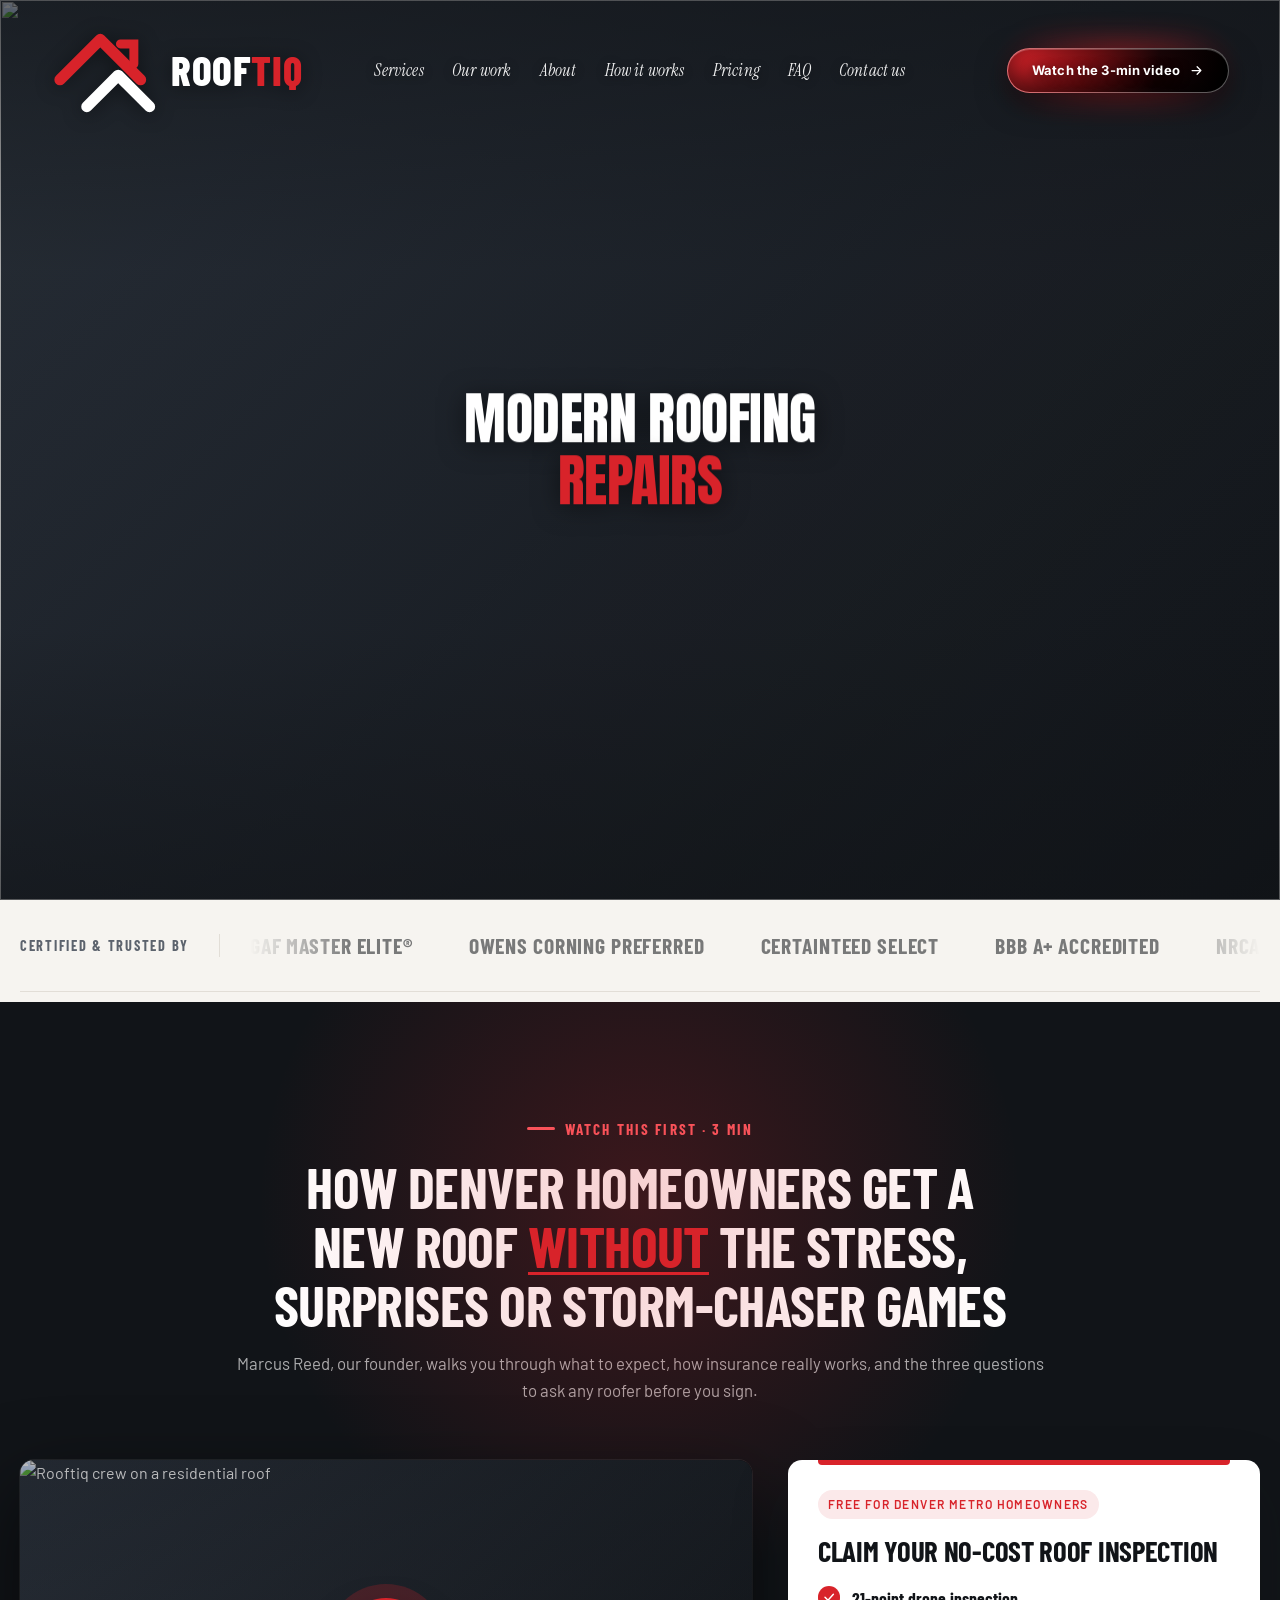
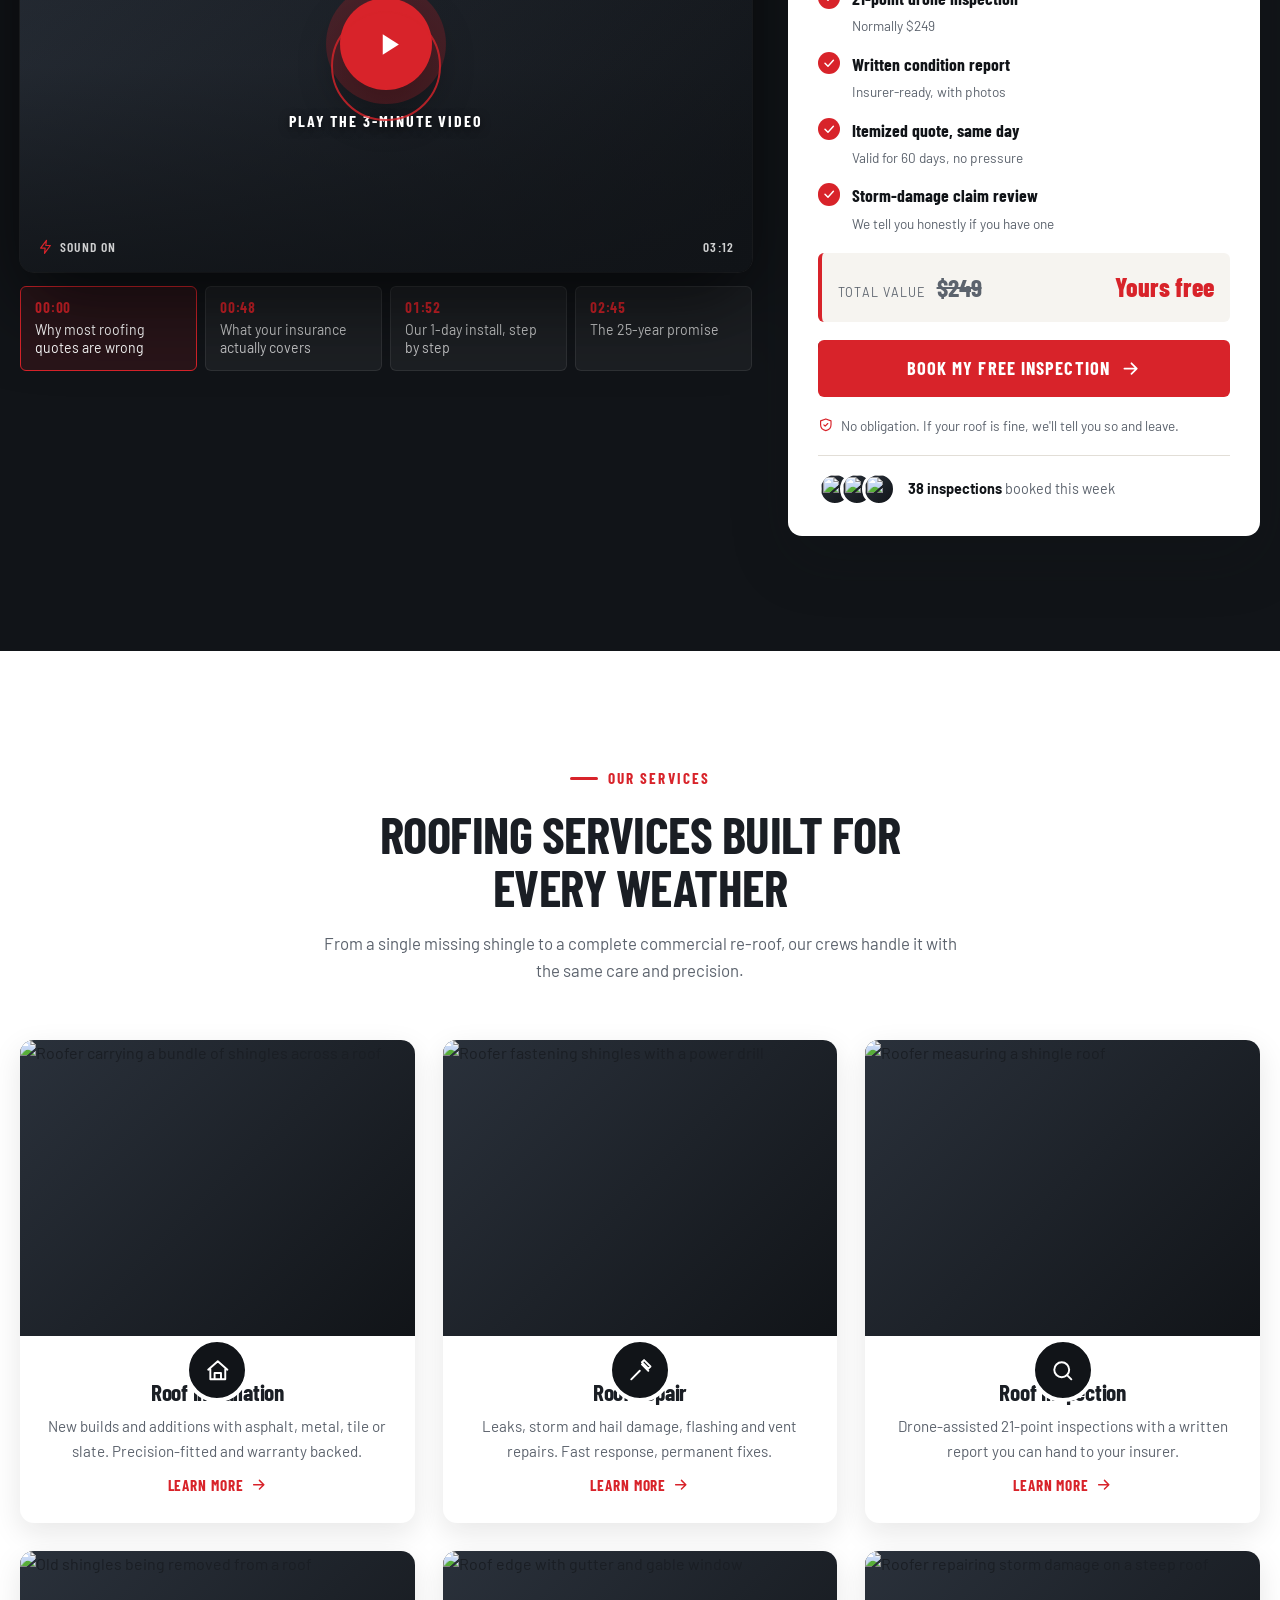
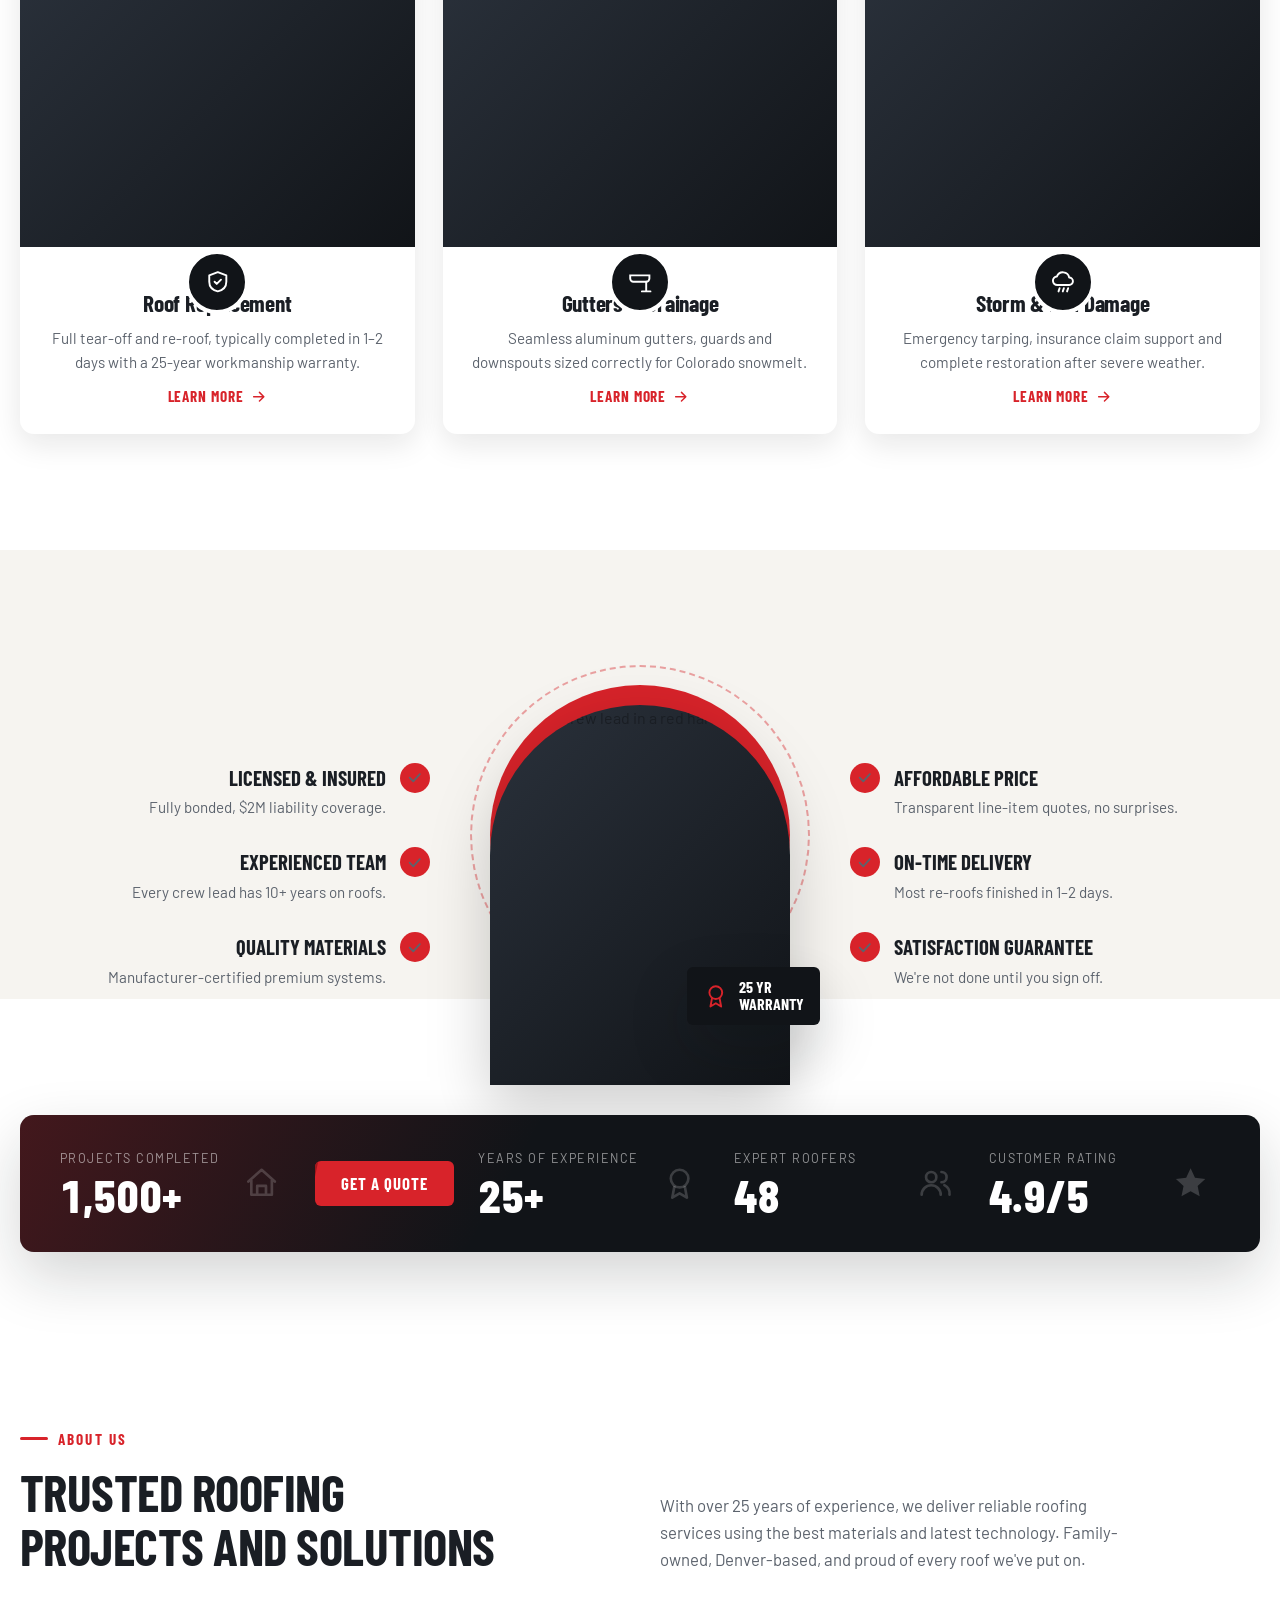
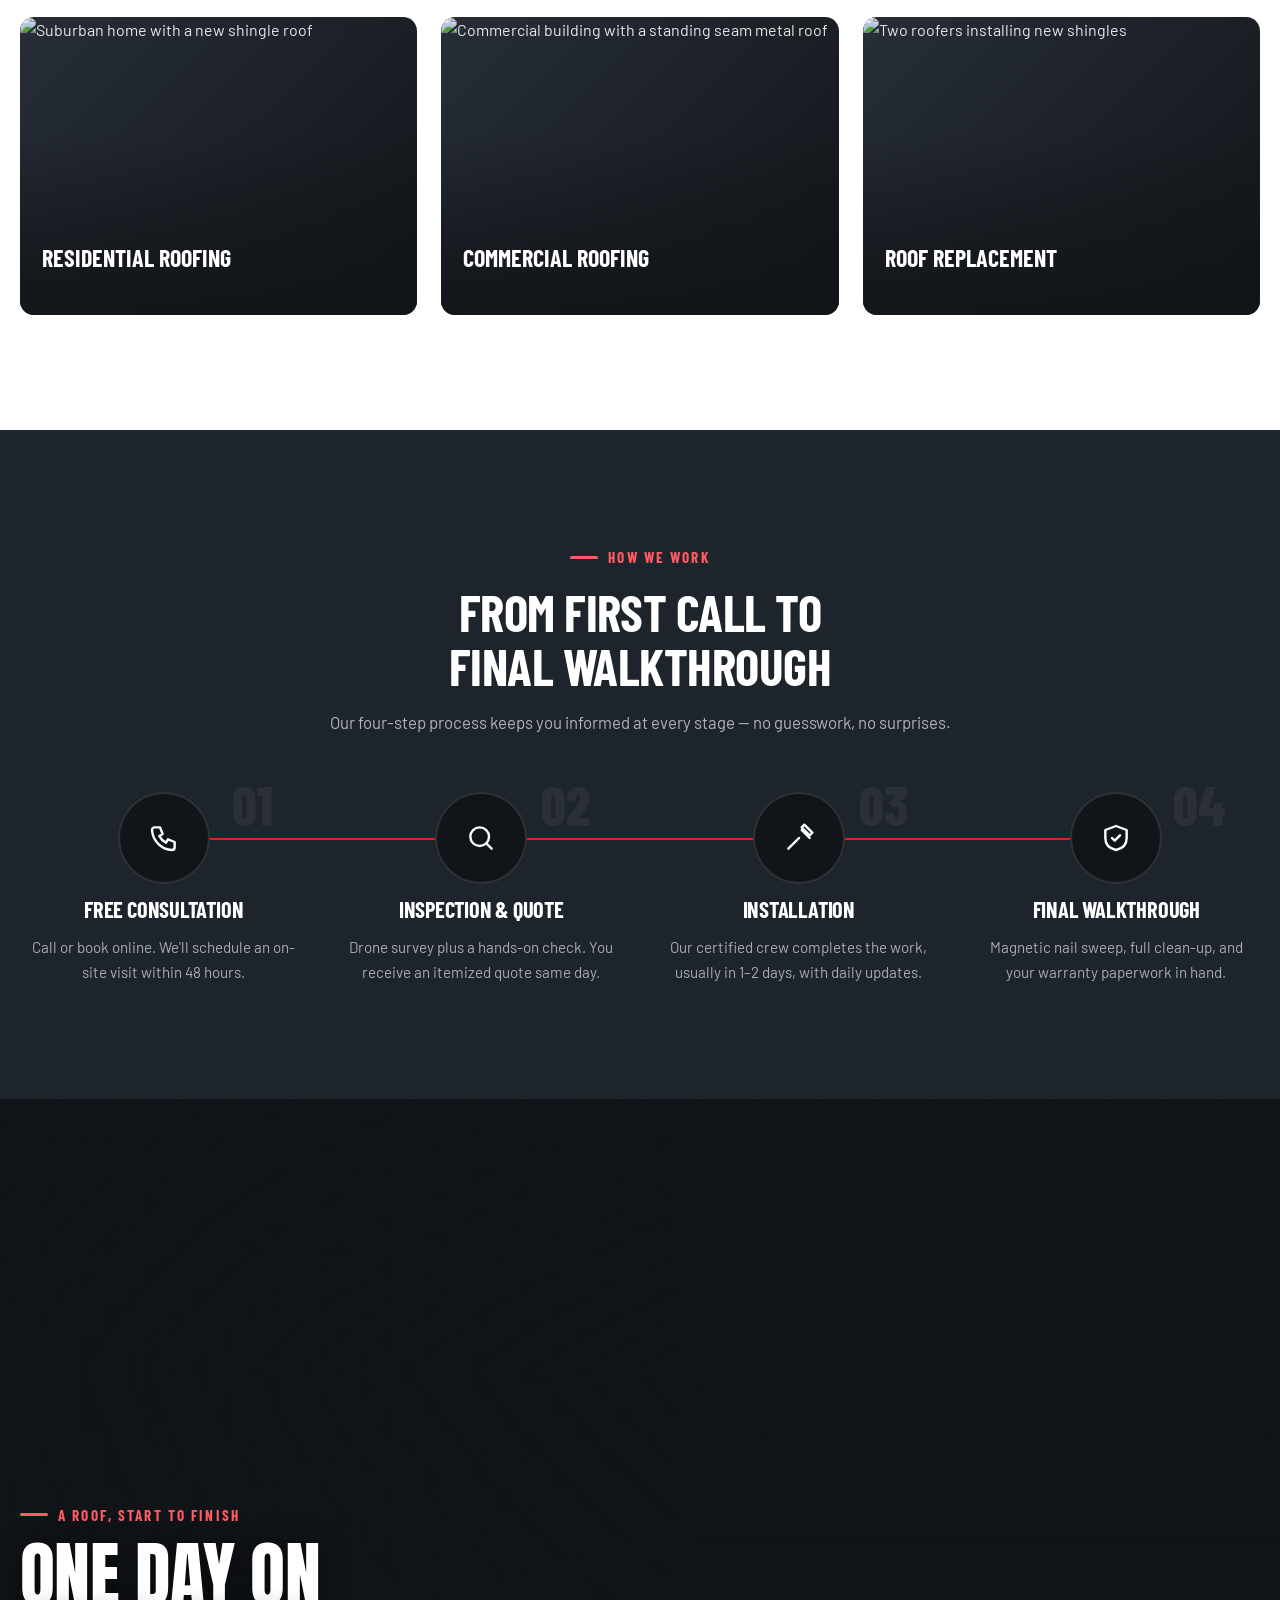
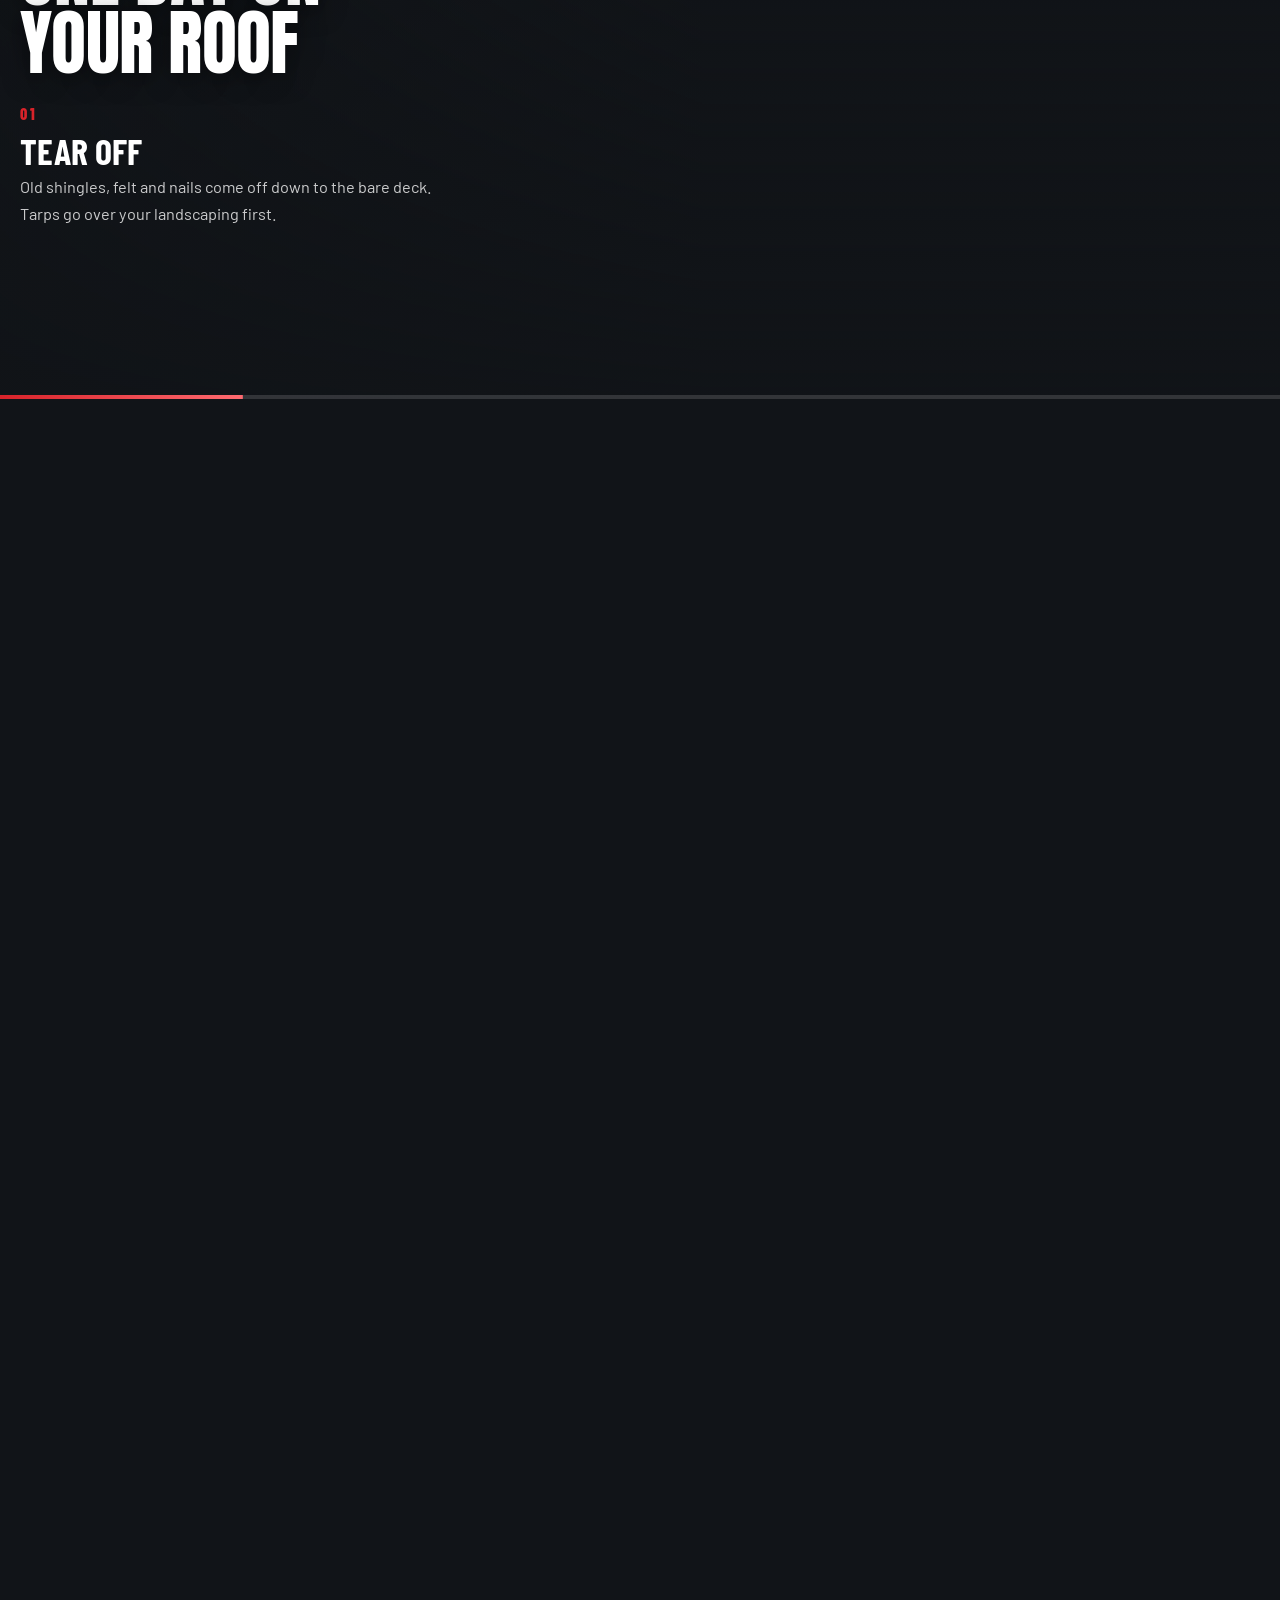
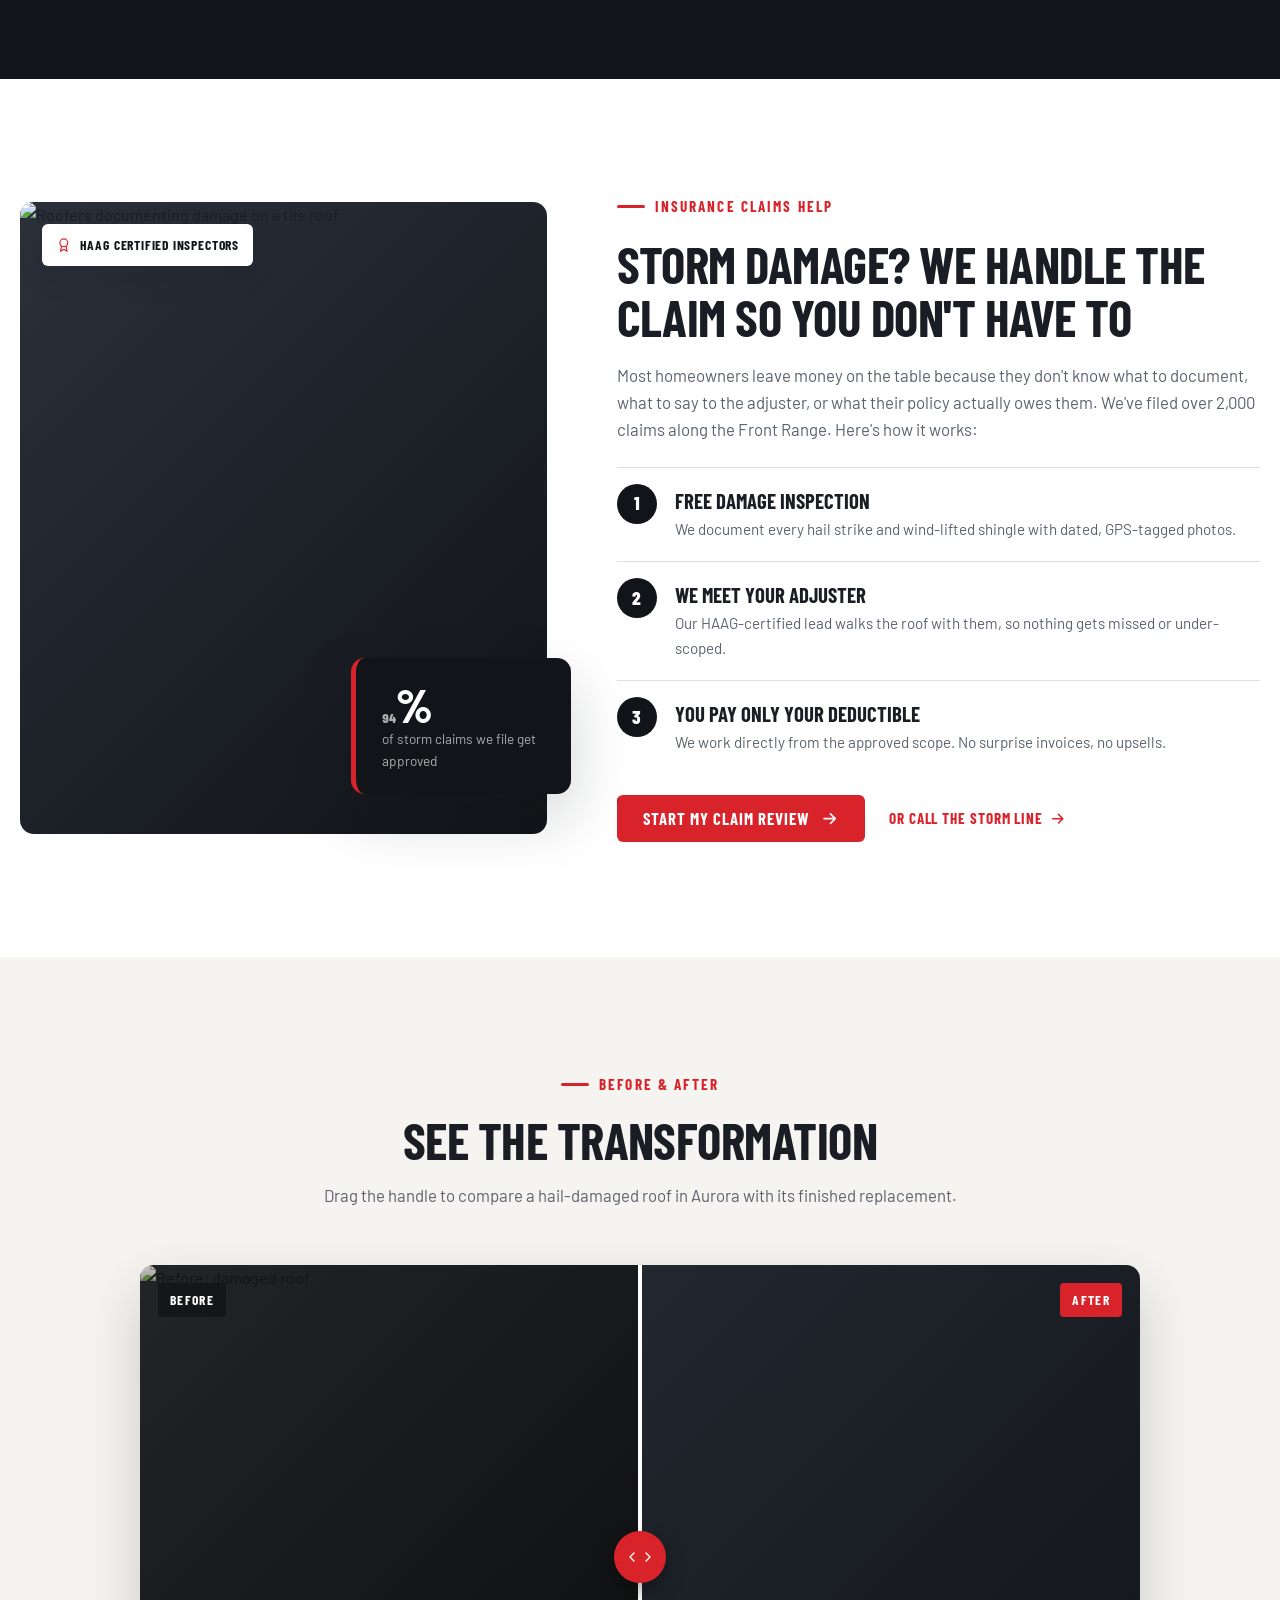
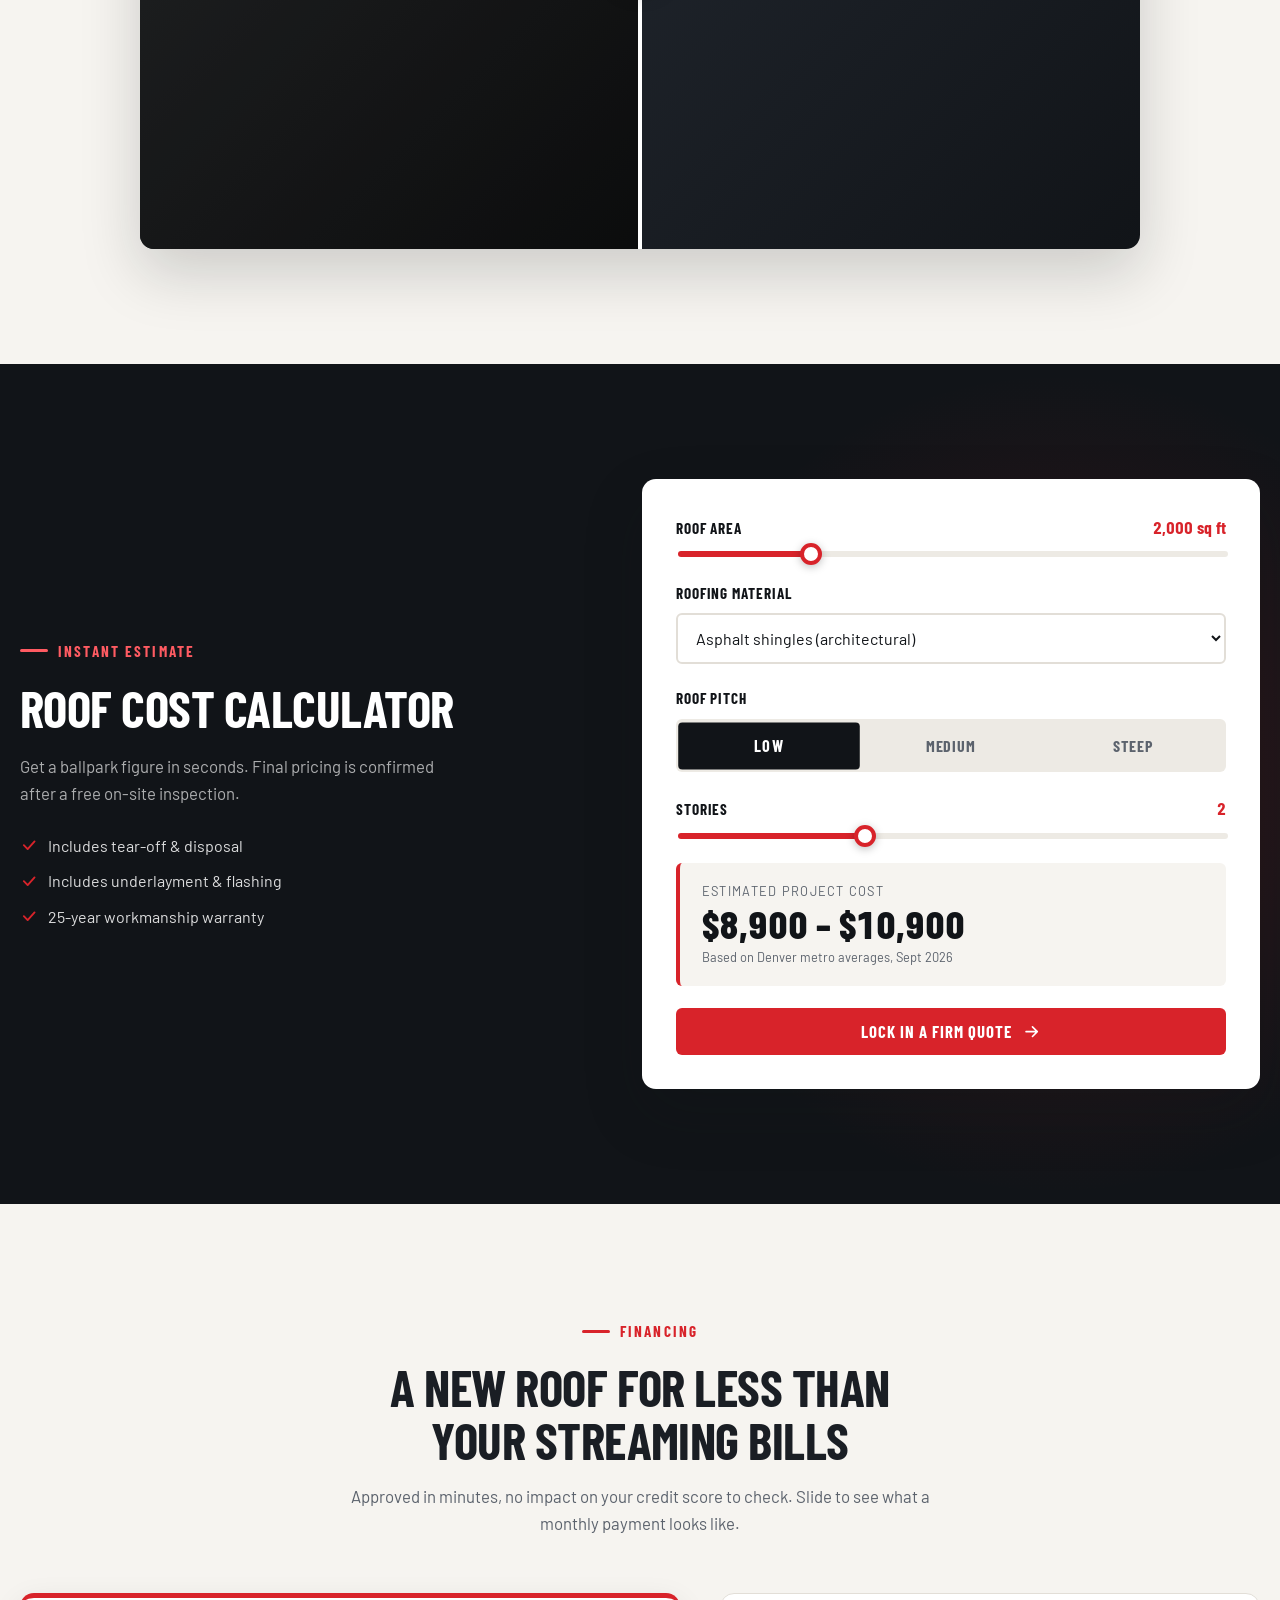
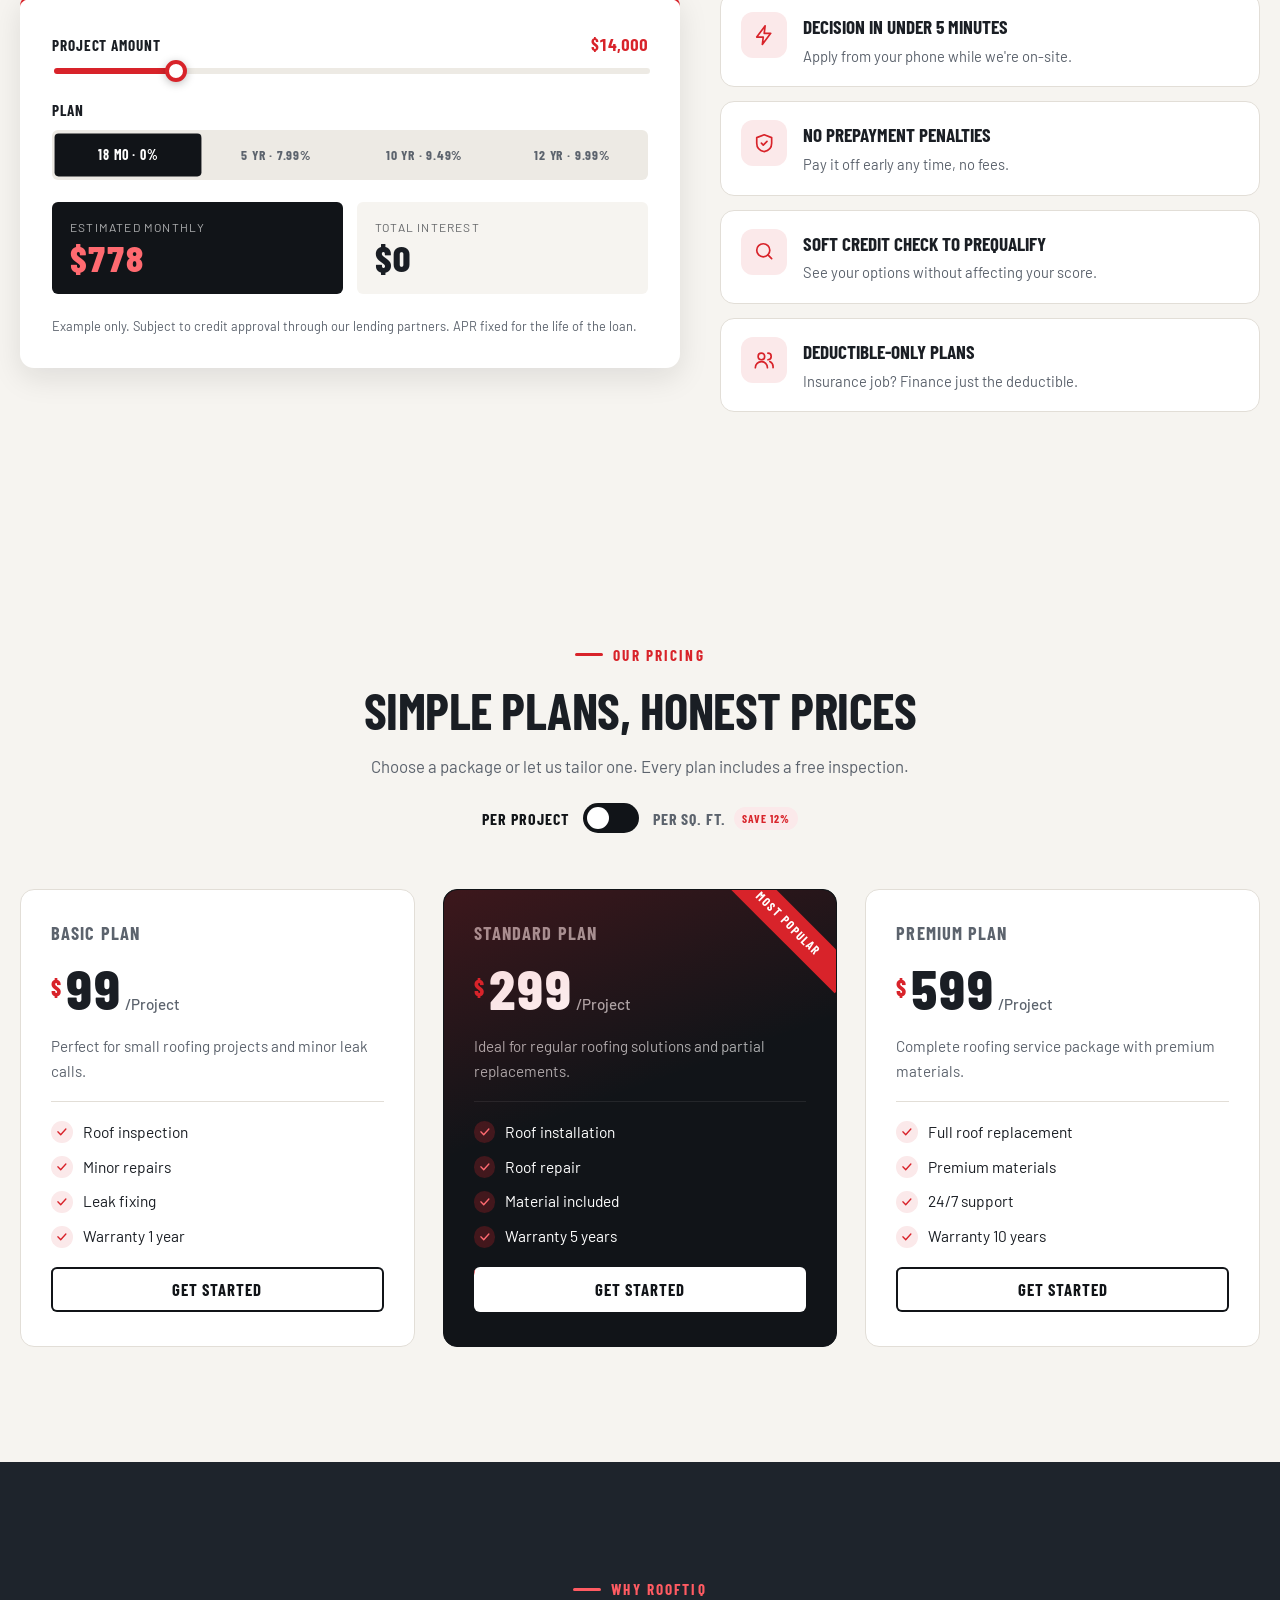
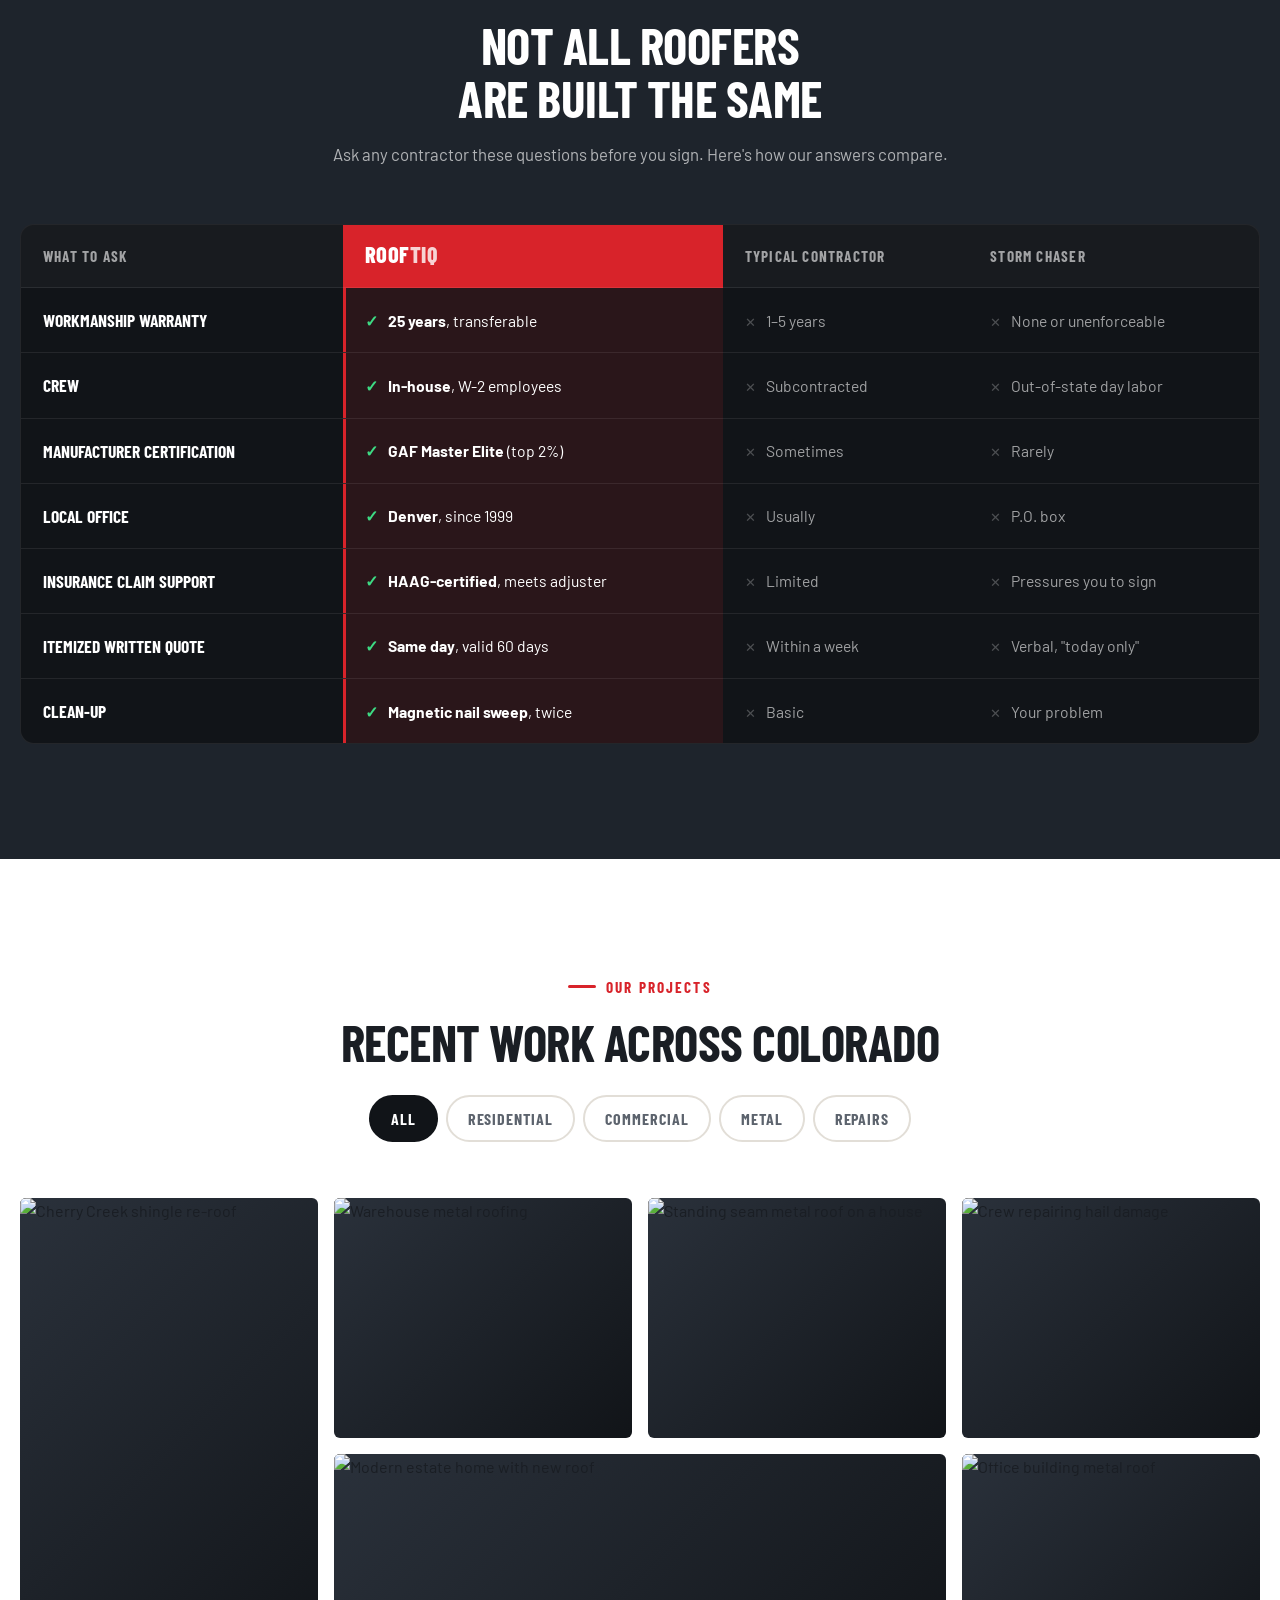
<file: index.html>
<!DOCTYPE html>
<html lang="en">
<head>
  <meta charset="UTF-8">
  <meta name="viewport" content="width=device-width, initial-scale=1.0">
  <title>Rooftiq | Modern Roofing Services</title>
  <meta name="description" content="Rooftiq is a licensed and insured roofing company offering installation, repair, replacement and inspections for homes and businesses. Get a free quote today.">
  <link rel="preconnect" href="https://fonts.googleapis.com">
  <link rel="preconnect" href="https://fonts.gstatic.com" crossorigin>
  <link href="https://fonts.googleapis.com/css2?family=Anton&family=Instrument+Serif:ital@0;1&family=Inter:wght@400;700&family=Barlow+Condensed:wght@500;600;700;800&family=Barlow:wght@400;500;600&display=swap" rel="stylesheet">
  <style>
/* =========================================================
   ROOFTIQ — Modern Roofing Services
   Tokens · Base · Components · Sections 03–23 · Motion
   (The preloader and the hero carry their own scoped styles
    inside index.html so they can be dropped into a page builder.)
   ========================================================= */

:root {
  --ink: #111418;
  --ink-2: #181c22;
  --steel: #1e242c;
  --steel-2: #2a313b;
  --red: #d8232a;
  --red-deep: #9e161b;
  --red-soft: #fbe9ea;
  --paper: #f6f4f0;
  --paper-2: #edeae4;
  --white: #ffffff;
  --text: #1a1e24;
  --slate: #5c636d;
  --line: #e2ded7;
  --line-dark: rgba(255,255,255,.08);

  --font-display: "Barlow Condensed", "Arial Narrow", Impact, sans-serif;
  --font-body: "Barlow", "Segoe UI", Roboto, Helvetica, Arial, sans-serif;
  --font-heavy: "Anton", "Barlow Condensed", "Arial Narrow", Impact, sans-serif;

  --radius: 6px;
  --radius-lg: 14px;
  --shadow: 0 10px 30px rgba(17,20,24,.10);
  --shadow-lg: 0 24px 60px rgba(17,20,24,.18);
  --ease: cubic-bezier(.22,.61,.36,1);
  --ease-out: cubic-bezier(.16,1,.3,1);
  --container: 1240px;
}

/* ---------- Base ---------- */
*,*::before,*::after { box-sizing: border-box; }
html { scroll-behavior: smooth; -webkit-text-size-adjust: 100%; }
body {
  margin: 0;
  font-family: var(--font-body);
  font-size: 16px;
  line-height: 1.6;
  color: var(--text);
  background: var(--paper);
  overflow-x: hidden;
}
img { max-width: 100%; display: block; }
a { color: inherit; text-decoration: none; }
ul, ol { margin: 0; padding: 0; list-style: none; }
h1,h2,h3,h4 { margin: 0; font-family: var(--font-display); line-height: 1.05; letter-spacing: -.01em; text-wrap: balance; }
h2 { font-size: clamp(2.1rem, 4vw, 3.25rem); font-weight: 700; text-transform: uppercase; }
h3 { font-size: 1.45rem; font-weight: 700; }
p { margin: 0; }
button { font: inherit; cursor: pointer; border: 0; background: none; color: inherit; }
input, select, textarea { font: inherit; }
:focus-visible { outline: 3px solid var(--red); outline-offset: 3px; }

.ico { width: 1.15em; height: 1.15em; flex: none; vertical-align: -.2em; }
.container { width: min(100% - 40px, var(--container)); margin-inline: auto; }
.section { padding-block: clamp(70px, 9vw, 120px); position: relative; }

/* ---------- Typographic bits ---------- */
.eyebrow {
  display: inline-flex; align-items: center; gap: 10px;
  font-family: var(--font-display); font-weight: 700; font-size: .95rem;
  letter-spacing: .14em; text-transform: uppercase; color: var(--red);
}
.eyebrow__line { width: 28px; height: 3px; background: var(--red); border-radius: 2px; }
.eyebrow--light { color: #ff5b62; }
.eyebrow--light .eyebrow__line { background: #ff5b62; }

.section-head { max-width: 640px; margin: 0 auto 56px; text-align: center; display: flex; flex-direction: column; align-items: center; gap: 16px; }
.section-head p { color: var(--slate); font-size: 1.05rem; }
.section-head--light h2 { color: var(--white); }
.section-head--light p { color: rgba(255,255,255,.65); }

.link-arrow {
  display: inline-flex; align-items: center; gap: 6px;
  font-family: var(--font-display); font-weight: 700; text-transform: uppercase; letter-spacing: .06em;
  color: var(--red); font-size: .95rem; transition: gap .25s var(--ease);
}
.link-arrow:hover { gap: 12px; }

/* logo (footer + comparison table) */
.logo { display: inline-flex; align-items: center; gap: 10px; color: var(--white); }
.logo__mark { width: 44px; height: 36px; }
.logo__text { font-family: var(--font-display); font-weight: 800; font-size: 1.8rem; letter-spacing: .02em; line-height: 1; }
.logo__text span { color: var(--red); }
.logo:hover .logo__mark { animation: wiggle .6s var(--ease); }
@keyframes wiggle { 0%,100%{transform:rotate(0)} 30%{transform:rotate(-6deg)} 60%{transform:rotate(5deg)} }
.socials { display: flex; gap: 6px; }
.socials a { width: 28px; height: 28px; display: grid; place-items: center; border-radius: 50%; transition: background .25s, color .25s, transform .25s; }
.socials a:hover { background: var(--red); color: var(--white); transform: translateY(-2px); }
.socials--lg a { width: 40px; height: 40px; background: rgba(255,255,255,.06); }

/* ---------- Buttons ---------- */
.btn {
  position: relative; overflow: hidden; isolation: isolate;
  display: inline-flex; align-items: center; justify-content: center; gap: 10px;
  padding: 14px 26px; border-radius: var(--radius);
  font-family: var(--font-display); font-weight: 700; font-size: 1.05rem;
  letter-spacing: .06em; text-transform: uppercase; line-height: 1;
  transition: transform .25s var(--ease), box-shadow .25s var(--ease), background .25s, color .25s;
  white-space: nowrap;
}
.btn::before {
  content: ""; position: absolute; inset: 0; z-index: -1;
  background: var(--red-deep); transform: translateX(-101%) skewX(-12deg); transform-origin: left;
  transition: transform .4s var(--ease-out);
}
.btn:hover::before { transform: translateX(0) skewX(0); }
.btn:hover { transform: translateY(-2px); box-shadow: 0 12px 24px rgba(216,35,42,.28); }
.btn:active { transform: translateY(0); }
.btn .ico { transition: transform .3s var(--ease); }
.btn:hover .ico { transform: translateX(4px); }
.btn--red { background: var(--red); color: var(--white); }
.btn--lg { padding: 18px 32px; font-size: 1.15rem; }
.btn--block { width: 100%; }
.btn--white { background: var(--white); color: var(--ink); }
.btn--white::before { background: var(--red); }
.btn--white:hover { color: var(--white); }
.btn--outline { background: transparent; color: var(--ink); box-shadow: inset 0 0 0 2px var(--ink); }
.btn--outline::before { background: var(--ink); }
.btn--outline:hover { color: var(--white); box-shadow: inset 0 0 0 2px var(--ink); }
.btn--ghost { background: transparent; color: var(--white); box-shadow: inset 0 0 0 2px rgba(255,255,255,.35); }
.btn--ghost::before { background: var(--white); }
.btn--ghost:hover { color: var(--ink); box-shadow: none; }
.btn.is-loading { pointer-events: none; opacity: .8; }
.btn.is-loading .ico { animation: spin 1s linear infinite; }
@keyframes spin { to { transform: rotate(360deg); } }

/* ---------- Scroll progress ---------- */
.scroll-progress { position: fixed; inset: 0 0 auto 0; height: 4px; z-index: 1000; pointer-events: none; }
.scroll-progress span { display: block; height: 100%; width: 0; background: linear-gradient(90deg, var(--red), #ff6a70); transition: width .1s linear; }

/* shared motion helpers */
@keyframes floatY { 0%,100%{transform:translateY(0)} 50%{transform:translateY(-10px)} }
@keyframes ripple { 0%{transform:scale(1);opacity:1} 100%{transform:scale(1.6);opacity:0} }
@keyframes bump { 50% { transform: scale(1.04); color: var(--red); } }
.is-bump { animation: bump .35s var(--ease); }

/* =========================================================
   03 · TRUST MARQUEE
   ========================================================= */
.trust { background: var(--paper); padding: 28px 0 10px; }
.trust__inner { display: grid; grid-template-columns: auto 1fr; align-items: center; gap: 30px; border-bottom: 1px solid var(--line); padding-bottom: 28px; }
.trust__label { font-family: var(--font-display); font-weight: 700; text-transform: uppercase; letter-spacing: .12em; color: var(--slate); font-size: .9rem; white-space: nowrap; padding-right: 30px; border-right: 1px solid var(--line); }
.marquee { overflow: hidden; min-width: 0; mask-image: linear-gradient(90deg, transparent, #000 10%, #000 90%, transparent); -webkit-mask-image: linear-gradient(90deg, transparent, #000 10%, #000 90%, transparent); }
.marquee__track { display: flex; gap: 56px; width: max-content; animation: marquee 32s linear infinite; }
.marquee:hover .marquee__track { animation-play-state: paused; }
.marquee__track span { font-family: var(--font-display); font-weight: 700; font-size: 1.35rem; text-transform: uppercase; letter-spacing: .04em; color: var(--ink); opacity: .55; white-space: nowrap; transition: opacity .3s, color .3s; }
.marquee__track span:hover { opacity: 1; color: var(--red); }
@keyframes marquee { to { transform: translateX(-50%); } }

/* =========================================================
   04 · VSL
   ========================================================= */
.vsl { background: var(--ink); color: var(--white); overflow: hidden; }
.vsl__glow { position: absolute; left: 50%; top: -20%; width: 900px; height: 900px; transform: translateX(-50%); background: radial-gradient(circle, rgba(216,35,42,.22), transparent 60%); pointer-events: none; }
.vsl__head { max-width: 820px; }
.vsl__head h2 { font-size: clamp(2.2rem, 4.4vw, 3.6rem); }
.vsl__head h2 em { font-style: normal; color: var(--red); position: relative; }
.vsl__head h2 em::after { content: ""; position: absolute; left: 0; right: 0; bottom: 4px; height: 3px; background: var(--red); transform: scaleX(0); transform-origin: left; animation: underline 1s var(--ease-out) 1.2s forwards; }
@keyframes underline { to { transform: scaleX(1); } }
.vsl__grid { display: grid; grid-template-columns: 1.55fr 1fr; gap: 36px; align-items: start; position: relative; }
.vsl__player { display: flex; flex-direction: column; gap: 14px; }
.vsl__frame { position: relative; aspect-ratio: 16/9; border-radius: var(--radius-lg); overflow: hidden; background: #000; box-shadow: 0 30px 80px rgba(0,0,0,.6), 0 0 0 1px rgba(255,255,255,.08); }
.vsl__frame iframe { position: absolute; inset: 0; width: 100%; height: 100%; border: 0; }
.vsl__poster { width: 100%; height: 100%; object-fit: cover; transition: transform 8s var(--ease); }
.vsl__frame:hover .vsl__poster { transform: scale(1.05); }
.vsl__poster-shade { position: absolute; inset: 0; background: linear-gradient(to top, rgba(17,20,24,.85), rgba(17,20,24,.15) 50%, rgba(17,20,24,.3)); }
.vsl__play { position: absolute; inset: 0; display: flex; flex-direction: column; align-items: center; justify-content: center; gap: 18px; color: var(--white); }
.vsl__play-ring { position: absolute; width: 110px; height: 110px; border-radius: 50%; border: 2px solid rgba(216,35,42,.8); animation: ripple 2.2s infinite; }
.vsl__play-btn { width: 92px; height: 92px; border-radius: 50%; background: var(--red); display: grid; place-items: center; box-shadow: 0 0 0 14px rgba(216,35,42,.22), 0 20px 40px rgba(0,0,0,.4); transition: transform .3s var(--ease), background .3s; }
.vsl__play-btn .ico { width: 2.2em; height: 2.2em; margin-left: 5px; }
.vsl__play:hover .vsl__play-btn { transform: scale(1.1); }
.vsl__play-text { font-family: var(--font-display); font-weight: 700; text-transform: uppercase; letter-spacing: .12em; font-size: 1rem; text-shadow: 0 2px 10px rgba(0,0,0,.6); }
.vsl__bar { position: absolute; left: 0; right: 0; bottom: 0; padding: 14px 18px; display: flex; justify-content: space-between; align-items: center; font-family: var(--font-display); font-weight: 600; letter-spacing: .08em; text-transform: uppercase; font-size: .85rem; color: rgba(255,255,255,.8); }
.vsl__sound { display: inline-flex; align-items: center; gap: 6px; }
.vsl__sound .ico { color: var(--red); }
.vsl__frame.is-playing .vsl__poster, .vsl__frame.is-playing .vsl__poster-shade, .vsl__frame.is-playing .vsl__play, .vsl__frame.is-playing .vsl__bar { display: none; }
.vsl__chapters { display: grid; grid-template-columns: repeat(4, 1fr); gap: 8px; }
.vsl__chapters button { text-align: left; padding: 12px 14px; border-radius: var(--radius); background: rgba(255,255,255,.05); border: 1px solid var(--line-dark); color: rgba(255,255,255,.75); font-size: .88rem; line-height: 1.3; display: flex; flex-direction: column; gap: 4px; transition: background .25s, border-color .25s, color .25s, transform .25s var(--ease); }
.vsl__chapters button span { font-family: var(--font-display); font-weight: 700; color: var(--red); letter-spacing: .06em; font-variant-numeric: tabular-nums; }
.vsl__chapters button:hover { background: rgba(255,255,255,.09); color: var(--white); transform: translateY(-2px); }
.vsl__chapters button.is-active { border-color: var(--red); background: rgba(216,35,42,.12); color: var(--white); }
.vsl__offer { background: var(--white); color: var(--ink); border-radius: var(--radius-lg); padding: 30px; display: flex; flex-direction: column; gap: 18px; box-shadow: var(--shadow-lg); position: relative; }
.vsl__offer::before { content: ""; position: absolute; top: 0; left: 30px; right: 30px; height: 5px; background: var(--red); border-radius: 0 0 4px 4px; }
.vsl__offer-tag { align-self: flex-start; font-size: .75rem; text-transform: uppercase; letter-spacing: .12em; font-weight: 600; color: var(--red); background: var(--red-soft); padding: 5px 10px; border-radius: 20px; }
.vsl__offer h3 { font-size: 1.8rem; text-transform: uppercase; line-height: 1; }
.vsl__stack { display: flex; flex-direction: column; gap: 12px; }
.vsl__stack li { display: flex; gap: 12px; align-items: flex-start; }
.vsl__stack .ico { flex: none; color: var(--white); background: var(--red); border-radius: 50%; padding: 4px; width: 1.4em; height: 1.4em; margin-top: 2px; }
.vsl__stack strong { display: block; font-family: var(--font-display); font-size: 1.1rem; }
.vsl__stack span { font-size: .85rem; color: var(--slate); }
.vsl__value { display: flex; align-items: baseline; gap: 10px; padding: 14px 16px; background: var(--paper); border-radius: var(--radius); border-left: 4px solid var(--red); }
.vsl__value span { font-size: .78rem; text-transform: uppercase; letter-spacing: .1em; color: var(--slate); }
.vsl__value strong { font-family: var(--font-display); font-size: 1.6rem; text-decoration: line-through; color: var(--slate); }
.vsl__value em { font-style: normal; font-family: var(--font-display); font-size: 1.6rem; font-weight: 800; color: var(--red); margin-left: auto; }
.vsl__fine { display: flex; gap: 8px; align-items: flex-start; font-size: .85rem; color: var(--slate); }
.vsl__fine .ico { color: var(--red); flex: none; margin-top: 2px; }
.vsl__proof { display: flex; align-items: center; gap: 12px; font-size: .9rem; color: var(--slate); border-top: 1px solid var(--line); padding-top: 16px; }
.avatars { display: flex; }
.avatars img { width: 44px; height: 44px; border-radius: 50%; border: 3px solid var(--ink); margin-left: -12px; transition: transform .3s var(--ease); }
.avatars img:first-child { margin-left: 0; }
.avatars:hover img { transform: translateX(6px); }
.vsl__proof .avatars img { width: 34px; height: 34px; border-color: var(--white); }
.vsl__proof strong { color: var(--ink); }
.stars { display: inline-flex; align-items: center; gap: 2px; color: #ffb400; font-size: .9rem; }
.stars .ico { width: 1em; height: 1em; }

/* =========================================================
   05 · SERVICES
   ========================================================= */
.services__grid { display: grid; grid-template-columns: repeat(3, 1fr); gap: 28px; }
.service-card { position: relative; background: var(--white); border-radius: var(--radius-lg); overflow: hidden; box-shadow: var(--shadow); transform-style: preserve-3d; transition: box-shadow .35s var(--ease); }
.service-card:hover { box-shadow: var(--shadow-lg); }
.service-card__img { aspect-ratio: 4/3; overflow: hidden; }
.service-card__img img { width: 100%; height: 100%; object-fit: cover; transition: transform .7s var(--ease); }
.service-card:hover .service-card__img img { transform: scale(1.08); }
.service-card__icon { position: absolute; top: calc(75% - 32px); left: 50%; transform: translate(-50%, -50%); width: 64px; height: 64px; border-radius: 50%; background: var(--ink); color: var(--white); display: grid; place-items: center; border: 4px solid var(--white); transition: background .3s, transform .3s var(--ease); z-index: 2; }
.service-card__icon .ico { width: 1.6em; height: 1.6em; }
.service-card:hover .service-card__icon { background: var(--red); transform: translate(-50%, -50%) rotate(-8deg) scale(1.08); }
.service-card__body { padding: 44px 26px 26px; text-align: center; display: flex; flex-direction: column; gap: 10px; align-items: center; }
.service-card__body p { color: var(--slate); font-size: .95rem; }
.service-card::after { content: ""; position: absolute; left: 0; right: 0; bottom: 0; height: 4px; background: var(--red); transform: scaleX(0); transition: transform .4s var(--ease); }
.service-card:hover::after { transform: scaleX(1); }

/* =========================================================
   06 · WHY CHOOSE US + STATS
   ========================================================= */
.why { background: var(--white); }
.why::before { content: ""; position: absolute; inset: 0 0 auto 0; height: 55%; background: var(--paper); z-index: 0; }
.why .container { position: relative; z-index: 1; }
.why__grid { display: grid; grid-template-columns: 1fr auto 1fr; gap: 40px; align-items: center; margin-bottom: -70px; }
.why__list { display: flex; flex-direction: column; gap: 26px; }
.why__list li { display: flex; gap: 14px; align-items: flex-start; }
.why__list--left li { flex-direction: row-reverse; text-align: right; }
.why__list strong { display: block; font-family: var(--font-display); font-size: 1.3rem; text-transform: uppercase; }
.why__list span { color: var(--slate); font-size: .95rem; }
.check { flex: none; width: 30px; height: 30px; border-radius: 50%; background: var(--red); color: var(--white); display: grid; place-items: center; margin-top: 2px; transition: transform .3s var(--ease); }
.why__list li:hover .check { transform: scale(1.15) rotate(8deg); }
.why__figure { position: relative; width: 340px; height: 420px; display: flex; align-items: flex-end; justify-content: center; }
.why__figure img { width: 300px; height: 380px; object-fit: cover; object-position: top; border-radius: 150px 150px 0 0; position: relative; z-index: 2; filter: drop-shadow(0 20px 30px rgba(0,0,0,.2)); }
.why__ring { position: absolute; width: 300px; height: 300px; border-radius: 50%; background: var(--red); top: 20px; left: 20px; z-index: 1; }
.why__ring--2 { width: 340px; height: 340px; top: 0; left: 0; background: none; border: 2px dashed rgba(216,35,42,.4); animation: spin 30s linear infinite; }
.why__badge { position: absolute; right: -10px; bottom: 60px; z-index: 3; background: var(--ink); color: var(--white); padding: 12px 16px; border-radius: var(--radius); display: flex; align-items: center; gap: 10px; font-family: var(--font-display); font-weight: 700; text-transform: uppercase; line-height: 1.05; box-shadow: var(--shadow-lg); animation: floatY 5s ease-in-out infinite; }
.why__badge .ico { color: var(--red); width: 1.6em; height: 1.6em; }

.stats-band { position: relative; z-index: 3; display: grid; grid-template-columns: 1fr auto 1fr 1fr 1fr; gap: 24px; align-items: center; background: var(--ink); color: var(--white); border-radius: var(--radius-lg); padding: 34px 40px; margin-top: 100px; box-shadow: var(--shadow-lg); }
.stats-band::before { content: ""; position: absolute; inset: 0; border-radius: inherit; background: linear-gradient(120deg, rgba(216,35,42,.25), transparent 40%); pointer-events: none; }
.stat { position: relative; display: flex; flex-direction: column; gap: 4px; padding-right: 24px; }
.stat__label { font-size: .78rem; text-transform: uppercase; letter-spacing: .12em; color: rgba(255,255,255,.55); }
.stat__num { font-family: var(--font-display); font-size: 2.8rem; font-weight: 800; line-height: 1; font-variant-numeric: tabular-nums; }
.stat__icon { position: absolute; right: 12px; top: 50%; transform: translateY(-50%); width: 2.2em; height: 2.2em; color: rgba(255,255,255,.18); }
.stats-band__cta { justify-self: center; }

/* =========================================================
   07 · ABOUT
   ========================================================= */
.about { background: var(--white); padding-top: 60px; }
.about__head { display: grid; grid-template-columns: 1fr 1fr; gap: 40px; align-items: end; margin-bottom: 44px; }
.about__head > div { display: flex; flex-direction: column; gap: 14px; }
.about__head p { color: var(--slate); font-size: 1.05rem; max-width: 52ch; }
.about__grid { display: grid; grid-template-columns: repeat(3, 1fr); gap: 24px; }
.about-tile { position: relative; aspect-ratio: 4/3; border-radius: var(--radius-lg); overflow: hidden; display: block; color: var(--white); }
.about-tile img { width: 100%; height: 100%; object-fit: cover; transition: transform .8s var(--ease), filter .5s; }
.about-tile::after { content: ""; position: absolute; inset: 0; background: linear-gradient(to top, rgba(17,20,24,.9) 0%, rgba(17,20,24,.1) 60%); transition: opacity .4s; }
.about-tile:hover img { transform: scale(1.06); }
.about-tile__body { position: absolute; left: 22px; right: 22px; bottom: 20px; z-index: 2; display: flex; flex-direction: column; transform: translateY(6px); transition: transform .4s var(--ease); }
.about-tile:hover .about-tile__body { transform: translateY(0); }
.about-tile__body strong { font-family: var(--font-display); font-size: 1.5rem; text-transform: uppercase; }
.about-tile__body span { font-size: .9rem; opacity: 0; transform: translateY(6px); transition: opacity .4s, transform .4s var(--ease); color: rgba(255,255,255,.8); }
.about-tile:hover .about-tile__body span { opacity: 1; transform: none; }
.about-tile::before { content: ""; position: absolute; top: 18px; left: 18px; width: 40px; height: 4px; background: var(--red); z-index: 2; transform: scaleX(0); transform-origin: left; transition: transform .4s var(--ease); }
.about-tile:hover::before { transform: scaleX(1); }

/* =========================================================
   08 · PROCESS
   ========================================================= */
.process { background: var(--steel); color: var(--white); }
.process::before { content: ""; position: absolute; inset: 0; background: repeating-linear-gradient(-45deg, transparent 0 40px, rgba(255,255,255,.02) 40px 41px); pointer-events: none; }
.steps { position: relative; display: grid; grid-template-columns: repeat(4, 1fr); gap: 30px; }
.steps::before { content: ""; position: absolute; top: 46px; left: 12%; right: 12%; height: 2px; background: linear-gradient(90deg, var(--red) 0 var(--progress, 0%), rgba(255,255,255,.12) var(--progress, 0%)); }
.step { position: relative; text-align: center; display: flex; flex-direction: column; align-items: center; gap: 14px; padding: 0 10px; }
.step__num { position: absolute; top: -14px; right: 12%; font-family: var(--font-display); font-size: 3.4rem; font-weight: 800; color: rgba(255,255,255,.06); line-height: 1; }
.step__icon { position: relative; z-index: 1; width: 92px; height: 92px; border-radius: 50%; background: var(--ink); border: 2px solid rgba(255,255,255,.12); display: grid; place-items: center; color: var(--white); transition: background .35s, border-color .35s, transform .35s var(--ease); }
.step__icon .ico { width: 2em; height: 2em; }
.step:hover .step__icon { background: var(--red); border-color: var(--red); transform: translateY(-6px) rotate(-6deg); }
.step h3 { font-size: 1.4rem; text-transform: uppercase; }
.step p { color: rgba(255,255,255,.62); font-size: .95rem; max-width: 30ch; }

/* =========================================================
   09 · THE FLYTHROUGH (scroll-scrubbed video)
   Runway + sticky stage. The JS only sets video.currentTime
   and one --p custom property; everything else is CSS.
   ========================================================= */
.scrub { --runway: 420vh; position: relative; height: var(--runway); background: var(--ink); }
.scrub__stage { position: sticky; top: 0; height: 100vh; height: 100dvh; overflow: hidden; display: flex; align-items: flex-end; }
.scrub__video { position: absolute; inset: 0; width: 100%; height: 100%; object-fit: cover; z-index: 0; filter: brightness(.9) saturate(1.05); }
.scrub__shade { position: absolute; inset: 0; z-index: 1; pointer-events: none;
  background:
    linear-gradient(to top, rgba(17,20,24,.92) 0%, rgba(17,20,24,.35) 45%, rgba(17,20,24,.15) 70%, rgba(17,20,24,.6) 100%),
    linear-gradient(to right, rgba(17,20,24,.75) 0%, transparent 55%);
}
.scrub__inner { position: relative; z-index: 2; width: min(100% - 40px, var(--container)); margin-inline: auto; padding-bottom: clamp(70px, 12vh, 120px); color: var(--white); display: flex; flex-direction: column; gap: 14px; }
.scrub__title { font-family: var(--font-heavy); font-weight: 400; font-size: clamp(2.4rem, 5.6vw, 5rem); line-height: .95; text-transform: uppercase; letter-spacing: -.01em; color: var(--white); text-shadow: 0 3px 26px rgba(0,0,0,.55); }

/* the four captions share one cell; only .is-on is visible */
.scrub__caps { position: relative; display: grid; margin-top: 10px; min-height: 190px; }
.scrub__cap { grid-area: 1/1; max-width: 46ch; display: flex; flex-direction: column; gap: 6px;
  opacity: 0; transform: translateY(22px); filter: blur(6px); pointer-events: none;
  transition: opacity .5s var(--ease-out), transform .6s var(--ease-out), filter .5s var(--ease-out); }
.scrub__cap.is-on { opacity: 1; transform: none; filter: blur(0); pointer-events: auto; }
.scrub__num { font-family: var(--font-display); font-weight: 800; font-size: 1rem; letter-spacing: .2em; color: var(--red); }
.scrub__cap strong { font-family: var(--font-display); font-weight: 700; font-size: clamp(1.6rem, 2.8vw, 2.4rem); text-transform: uppercase; line-height: 1; }
.scrub__cap p { color: rgba(255,255,255,.78); font-size: 1.02rem; line-height: 1.6; }

/* progress rail: scaleX is driven by --p (0 to 1) */
.scrub__rail { position: absolute; left: 0; right: 0; bottom: 0; height: 4px; background: rgba(255,255,255,.14); z-index: 3; }
.scrub__bar { display: block; height: 100%; width: 100%; transform-origin: left; transform: scaleX(var(--p, 0)); background: linear-gradient(90deg, var(--red), #ff6a70); }

.scrub__hint { position: absolute; right: clamp(18px, 4vw, 52px); bottom: 28px; z-index: 3; display: inline-flex; align-items: center; gap: 10px;
  font-family: var(--font-display); font-weight: 700; font-size: .85rem; letter-spacing: .18em; text-transform: uppercase; color: rgba(255,255,255,.7);
  opacity: calc(1 - var(--p, 0) * 12); transition: opacity .3s; }
.scrub__hint i { display: block; width: 34px; height: 2px; background: var(--red); animation: scrubNudge 1.6s ease-in-out infinite; }
@keyframes scrubNudge { 0%,100% { transform: translateX(0); opacity: 1; } 50% { transform: translateX(8px); opacity: .4; } }

/* fallback: no scrubbing, so unpin and let the captions read as a list */
.scrub.is-static { height: auto; }
.scrub.is-static .scrub__stage { position: static; height: auto; padding-block: clamp(70px, 9vw, 120px); }
.scrub.is-static .scrub__video { position: absolute; }
.scrub.is-static .scrub__caps { display: flex; flex-direction: column; gap: 30px; min-height: 0; }
.scrub.is-static .scrub__cap { opacity: 1; transform: none; filter: none; pointer-events: auto; }
.scrub.is-static .scrub__rail, .scrub.is-static .scrub__hint { display: none; }

@media (max-width: 1024px) {
  /* the sticky call bar owns the bottom edge below this width */
  .scrub__rail { bottom: 74px; }
}
@media (max-width: 760px) {
  .scrub { --runway: 340vh; }
  .scrub__caps { min-height: 230px; }
  .scrub__hint { display: none; }
  .scrub__shade { background: linear-gradient(to top, rgba(17,20,24,.94) 0%, rgba(17,20,24,.45) 55%, rgba(17,20,24,.5) 100%); }
}

/* =========================================================
   10 · INSURANCE CLAIMS
   ========================================================= */
.claims { background: var(--white); }
.claims__grid { display: grid; grid-template-columns: .9fr 1.1fr; gap: 70px; align-items: center; }
.claims__media { position: relative; }
.claims__media > img { width: 100%; aspect-ratio: 5/6; object-fit: cover; border-radius: var(--radius-lg); }
.claims__stat { position: absolute; right: -24px; bottom: 40px; background: var(--ink); color: var(--white); padding: 22px 26px; border-radius: var(--radius-lg); box-shadow: var(--shadow-lg); display: flex; flex-direction: column; max-width: 220px; border-left: 5px solid var(--red); }
.claims__stat strong { font-family: var(--font-display); font-size: 3rem; font-weight: 800; line-height: 1; font-variant-numeric: tabular-nums; }
.claims__stat span { font-size: .85rem; color: rgba(255,255,255,.65); }
.claims__chip { position: absolute; top: 22px; left: 22px; background: var(--white); color: var(--ink); padding: 10px 14px; border-radius: var(--radius); display: inline-flex; align-items: center; gap: 8px; font-family: var(--font-display); font-weight: 700; text-transform: uppercase; letter-spacing: .06em; font-size: .85rem; box-shadow: var(--shadow); }
.claims__chip .ico { color: var(--red); }
.claims__content { display: flex; flex-direction: column; gap: 18px; }
.claims__content > p { color: var(--slate); font-size: 1.05rem; }
.claims__steps { display: flex; flex-direction: column; gap: 4px; margin-top: 6px; }
.claims__steps li { display: flex; gap: 18px; padding: 16px 0; border-top: 1px solid var(--line); transition: padding-left .3s var(--ease); }
.claims__steps li:hover { padding-left: 8px; }
.claims__steps li > span { flex: none; width: 40px; height: 40px; border-radius: 50%; background: var(--ink); color: var(--white); display: grid; place-items: center; font-family: var(--font-display); font-weight: 800; font-size: 1.2rem; transition: background .3s, transform .3s var(--ease); }
.claims__steps li:hover > span { background: var(--red); transform: rotate(-8deg); }
.claims__steps strong { display: block; font-family: var(--font-display); font-size: 1.3rem; text-transform: uppercase; }
.claims__steps p { color: var(--slate); font-size: .95rem; }
.claims__actions { display: flex; align-items: center; gap: 24px; flex-wrap: wrap; margin-top: 6px; }

/* =========================================================
   11 · BEFORE / AFTER
   ========================================================= */
.compare { background: var(--paper); }
.compare__box { position: relative; width: min(100%, 1000px); margin: 0 auto; aspect-ratio: 12/7; border-radius: var(--radius-lg); overflow: hidden; box-shadow: var(--shadow-lg); user-select: none; touch-action: none; cursor: ew-resize; }
.compare__box img { position: absolute; inset: 0; width: 100%; height: 100%; object-fit: cover; }
.compare__before { position: absolute; inset: 0; width: 50%; overflow: hidden; }
.compare__before img { width: calc(100% * var(--w, 2)); filter: sepia(.35) contrast(1.05) brightness(.75); }
.compare__handle { position: absolute; top: 0; bottom: 0; left: 50%; width: 4px; background: var(--white); transform: translateX(-50%); }
.compare__handle-btn { position: absolute; top: 50%; left: 50%; transform: translate(-50%,-50%); width: 52px; height: 52px; border-radius: 50%; background: var(--red); color: var(--white); display: flex; align-items: center; justify-content: center; box-shadow: 0 8px 20px rgba(0,0,0,.35); transition: transform .2s; }
.compare__box:active .compare__handle-btn { transform: translate(-50%,-50%) scale(1.1); }
.compare__handle-btn .ico { width: 1em; height: 1em; }
.compare__tag { position: absolute; top: 18px; padding: 6px 12px; border-radius: 4px; font-family: var(--font-display); font-weight: 700; text-transform: uppercase; letter-spacing: .1em; font-size: .85rem; background: rgba(17,20,24,.8); color: var(--white); }
.compare__tag--before { left: 18px; }
.compare__tag--after { right: 18px; background: var(--red); }

/* =========================================================
   12 · ESTIMATOR
   ========================================================= */
.estimator { background: var(--ink); color: var(--white); overflow: hidden; }
.estimator::before { content: ""; position: absolute; right: -10%; top: -20%; width: 55%; height: 140%; background: radial-gradient(circle, rgba(216,35,42,.18), transparent 60%); pointer-events: none; }
.estimator__grid { display: grid; grid-template-columns: 1fr 1.1fr; gap: 60px; align-items: center; position: relative; }
.estimator__intro { display: flex; flex-direction: column; gap: 18px; }
.estimator__intro h2 { color: var(--white); }
.estimator__intro > p { color: rgba(255,255,255,.65); font-size: 1.05rem; max-width: 46ch; }
.estimator__notes { display: flex; flex-direction: column; gap: 10px; margin-top: 8px; }
.estimator__notes li { display: flex; align-items: center; gap: 10px; color: rgba(255,255,255,.85); }
.estimator__notes .ico { color: var(--red); }
.estimator__form { background: var(--white); color: var(--ink); border-radius: var(--radius-lg); padding: 34px; display: flex; flex-direction: column; gap: 22px; box-shadow: var(--shadow-lg); }
.field { display: flex; flex-direction: column; gap: 8px; }
.field label { font-family: var(--font-display); font-weight: 700; text-transform: uppercase; letter-spacing: .06em; font-size: .95rem; }
.field__row { display: flex; justify-content: space-between; align-items: baseline; }
.field output { font-family: var(--font-display); font-weight: 700; color: var(--red); font-size: 1.1rem; font-variant-numeric: tabular-nums; }
input[type="range"] { -webkit-appearance: none; appearance: none; width: 100%; height: 6px; border-radius: 3px; background: linear-gradient(90deg, var(--red) var(--fill, 30%), var(--paper-2) var(--fill, 30%)); outline: none; }
input[type="range"]::-webkit-slider-thumb { -webkit-appearance: none; width: 22px; height: 22px; border-radius: 50%; background: var(--white); border: 4px solid var(--red); box-shadow: 0 2px 8px rgba(0,0,0,.25); cursor: grab; transition: transform .2s; }
input[type="range"]::-webkit-slider-thumb:hover { transform: scale(1.15); }
input[type="range"]::-moz-range-thumb { width: 22px; height: 22px; border-radius: 50%; background: var(--white); border: 4px solid var(--red); cursor: grab; }
.field select, .field input[type="text"], .field input[type="tel"], .field input[type="email"], .field textarea {
  width: 100%; padding: 13px 14px; border: 2px solid var(--line); border-radius: var(--radius); background: var(--white); color: var(--ink); transition: border-color .25s, box-shadow .25s;
}
.field select:focus, .field input:focus, .field textarea:focus { border-color: var(--red); box-shadow: 0 0 0 4px rgba(216,35,42,.12); outline: none; }
.field textarea { resize: vertical; min-height: 110px; }
.segmented { display: grid; grid-template-columns: repeat(3, 1fr); background: var(--paper-2); border-radius: var(--radius); padding: 4px; gap: 4px; }
.segmented button { padding: 10px; border-radius: 4px; font-family: var(--font-display); font-weight: 700; text-transform: uppercase; letter-spacing: .06em; color: var(--slate); transition: background .25s, color .25s, transform .2s; }
.segmented button:hover { color: var(--ink); }
.segmented button.is-active { background: var(--ink); color: var(--white); transform: scale(1.02); }
.segmented--4 { grid-template-columns: repeat(4, 1fr); }
.segmented--4 button { font-size: .85rem; padding: 10px 6px; }
.estimator__result { background: var(--paper); border-radius: var(--radius); padding: 18px 22px; display: flex; flex-direction: column; gap: 2px; border-left: 4px solid var(--red); }
.estimator__result span { font-size: .8rem; text-transform: uppercase; letter-spacing: .1em; color: var(--slate); }
.estimator__result strong { font-family: var(--font-display); font-size: 2.4rem; font-weight: 800; line-height: 1.1; font-variant-numeric: tabular-nums; }
.estimator__result small { color: var(--slate); font-size: .8rem; }

/* =========================================================
   13 · FINANCING
   ========================================================= */
.financing { background: var(--paper); }
.financing__grid { display: grid; grid-template-columns: 1.1fr .9fr; gap: 40px; align-items: start; }
.finance-calc { background: var(--white); border-radius: var(--radius-lg); padding: 32px; display: flex; flex-direction: column; gap: 22px; box-shadow: var(--shadow); border-top: 5px solid var(--red); }
.finance-calc__result { display: grid; grid-template-columns: 1fr 1fr; gap: 14px; }
.finance-calc__result > div { background: var(--paper); border-radius: var(--radius); padding: 16px 18px; display: flex; flex-direction: column; }
.finance-calc__result > div:first-child { background: var(--ink); color: var(--white); }
.finance-calc__result span { font-size: .75rem; text-transform: uppercase; letter-spacing: .1em; opacity: .65; }
.finance-calc__result strong { font-family: var(--font-display); font-size: 2.3rem; font-weight: 800; line-height: 1.1; font-variant-numeric: tabular-nums; }
.finance-calc__result > div:first-child strong { color: #ff6a70; }
.finance-calc__note { color: var(--slate); font-size: .8rem; }
.financing__perks { display: flex; flex-direction: column; gap: 14px; }
.financing__perks li { display: flex; gap: 16px; align-items: flex-start; background: var(--white); padding: 18px 20px; border-radius: var(--radius-lg); border: 1px solid var(--line); transition: transform .3s var(--ease), box-shadow .3s; }
.financing__perks li:hover { transform: translateX(6px); box-shadow: var(--shadow); }
.perk__icon { flex: none; width: 46px; height: 46px; border-radius: 12px; background: var(--red-soft); color: var(--red); display: grid; place-items: center; }
.perk__icon .ico { width: 1.4em; height: 1.4em; }
.financing__perks strong { display: block; font-family: var(--font-display); font-size: 1.2rem; text-transform: uppercase; }
.financing__perks span { color: var(--slate); font-size: .92rem; }

/* =========================================================
   14 · PRICING
   ========================================================= */
.pricing { background: var(--paper); }
.toggle { display: inline-flex; align-items: center; gap: 14px; margin-top: 8px; font-family: var(--font-display); font-weight: 700; text-transform: uppercase; letter-spacing: .06em; }
.toggle__label { color: var(--slate); transition: color .25s; display: inline-flex; align-items: center; gap: 8px; cursor: pointer; }
.toggle__label.is-active { color: var(--ink); }
.toggle__tag { font-style: normal; font-size: .72rem; background: var(--red-soft); color: var(--red); padding: 2px 8px; border-radius: 20px; }
.toggle__switch { position: relative; width: 56px; height: 30px; border-radius: 30px; background: var(--ink); transition: background .3s; }
.toggle__switch span { position: absolute; top: 4px; left: 4px; width: 22px; height: 22px; border-radius: 50%; background: var(--white); transition: transform .3s var(--ease-out); }
.toggle__switch[aria-checked="true"] { background: var(--red); }
.toggle__switch[aria-checked="true"] span { transform: translateX(26px); }

.pricing__grid { display: grid; grid-template-columns: repeat(3, 1fr); gap: 28px; align-items: start; }
.plan { position: relative; background: var(--white); border-radius: var(--radius-lg); padding: 34px 30px; display: flex; flex-direction: column; gap: 18px; border: 1px solid var(--line); transition: transform .35s var(--ease), box-shadow .35s var(--ease); overflow: hidden; }
.plan:hover { transform: translateY(-8px); box-shadow: var(--shadow-lg); }
.plan h3 { font-size: 1.15rem; text-transform: uppercase; letter-spacing: .06em; color: var(--slate); }
.plan__price { display: flex; align-items: baseline; gap: 4px; font-family: var(--font-display); font-weight: 800; font-variant-numeric: tabular-nums; }
.plan__price sup { font-size: 1.4rem; align-self: flex-start; margin-top: 8px; color: var(--red); }
.plan__price .price { font-size: 3.4rem; line-height: 1; }
.plan__price small { font-family: var(--font-body); font-weight: 500; font-size: .95rem; color: var(--slate); }
.plan > p { color: var(--slate); font-size: .95rem; }
.plan ul { display: flex; flex-direction: column; gap: 10px; border-top: 1px solid var(--line); padding-top: 18px; }
.plan li { display: flex; align-items: center; gap: 10px; font-size: .97rem; }
.plan li .ico { color: var(--red); background: var(--red-soft); border-radius: 50%; padding: 4px; width: 1.4em; height: 1.4em; }
.plan--featured { background: var(--ink); color: var(--white); border-color: var(--ink); transform: translateY(-14px); }
.plan--featured:hover { transform: translateY(-22px); }
.plan--featured h3 { color: rgba(255,255,255,.6); }
.plan--featured .plan__price small, .plan--featured > p { color: rgba(255,255,255,.65); }
.plan--featured ul { border-color: var(--line-dark); }
.plan--featured li .ico { background: rgba(216,35,42,.25); color: #ff6a70; }
.plan__ribbon { position: absolute; top: 18px; right: -34px; transform: rotate(45deg); background: var(--red); color: var(--white); font-family: var(--font-display); font-weight: 700; font-size: .78rem; letter-spacing: .1em; text-transform: uppercase; padding: 6px 40px; }
.plan--featured::before { content: ""; position: absolute; inset: 0; border-radius: inherit; background: linear-gradient(160deg, rgba(216,35,42,.22), transparent 45%); pointer-events: none; }

/* =========================================================
   15 · COMPARISON
   ========================================================= */
.comparison { background: var(--steel); color: var(--white); }
.compare-table { overflow-x: auto; border-radius: var(--radius-lg); border: 1px solid var(--line-dark); background: var(--ink); }
.compare-table table { width: 100%; border-collapse: collapse; min-width: 720px; }
.compare-table th, .compare-table td { padding: 18px 22px; text-align: left; border-bottom: 1px solid var(--line-dark); font-size: .98rem; vertical-align: middle; }
.compare-table thead th { font-family: var(--font-display); font-weight: 700; text-transform: uppercase; letter-spacing: .08em; font-size: .95rem; color: rgba(255,255,255,.6); background: rgba(255,255,255,.03); }
.compare-table tbody th { font-family: var(--font-display); font-weight: 700; font-size: 1.1rem; text-transform: uppercase; color: var(--white); width: 26%; }
.compare-table td { color: rgba(255,255,255,.6); }
.compare-table td:not(.is-us)::before { content: "✕"; margin-right: 10px; color: rgba(255,255,255,.25); font-size: .8rem; }
.compare-table .is-us { background: rgba(216,35,42,.12); color: var(--white); box-shadow: inset 3px 0 0 var(--red); }
.compare-table thead .is-us { background: var(--red); color: var(--white); box-shadow: none; }
.compare-table thead .is-us .logo__text { font-size: 1.4rem; }
.compare-table thead .is-us .logo__text span { color: var(--white); opacity: .8; }
.compare-table td.is-us::before { content: "✓"; margin-right: 10px; color: #3ddc84; font-weight: 700; }
.compare-table tbody tr { transition: background .25s; }
.compare-table tbody tr:hover { background: rgba(255,255,255,.03); }
.compare-table tbody tr:last-child th, .compare-table tbody tr:last-child td { border-bottom: 0; }

/* =========================================================
   16 · PROJECTS GALLERY
   ========================================================= */
.projects { background: var(--white); }
.filters { display: flex; flex-wrap: wrap; justify-content: center; gap: 8px; margin-top: 10px; }
.filters button { padding: 9px 20px; border-radius: 30px; border: 2px solid var(--line); font-family: var(--font-display); font-weight: 700; text-transform: uppercase; letter-spacing: .06em; color: var(--slate); transition: all .25s var(--ease); }
.filters button:hover { border-color: var(--ink); color: var(--ink); }
.filters button.is-active { background: var(--ink); border-color: var(--ink); color: var(--white); }
.gallery { display: grid; grid-template-columns: repeat(4, 1fr); grid-auto-rows: 240px; grid-auto-flow: dense; gap: 16px; }
.gallery__item { position: relative; margin: 0; border-radius: var(--radius); overflow: hidden; cursor: zoom-in; transition: transform .45s var(--ease), opacity .45s var(--ease); }
.gallery__item--tall { grid-row: span 2; }
.gallery__item--wide { grid-column: span 2; }
.gallery__item img { width: 100%; height: 100%; object-fit: cover; transition: transform .7s var(--ease); }
.gallery__item:hover img { transform: scale(1.08); }
.gallery__item figcaption { position: absolute; inset: auto 0 0 0; padding: 40px 18px 16px; background: linear-gradient(to top, rgba(17,20,24,.9), transparent); color: var(--white); display: flex; flex-direction: column; transform: translateY(100%); transition: transform .4s var(--ease); }
.gallery__item:hover figcaption { transform: none; }
.gallery__item figcaption span { font-size: .75rem; text-transform: uppercase; letter-spacing: .12em; color: #ff6a70; }
.gallery__item figcaption strong { font-family: var(--font-display); font-size: 1.2rem; text-transform: uppercase; }
.gallery__item.is-hidden { display: none; }
.gallery__item.is-entering { animation: galleryIn .5s var(--ease-out) both; }
@keyframes galleryIn { from { opacity: 0; transform: scale(.92); } }

/* =========================================================
   17 · TESTIMONIALS
   ========================================================= */
.testimonials { background: var(--steel); color: var(--white); overflow: hidden; }
.testimonials::before { content: ""; position: absolute; left: -10%; bottom: -30%; width: 50%; aspect-ratio: 1; border-radius: 50%; background: radial-gradient(circle, rgba(216,35,42,.2), transparent 65%); pointer-events: none; }
.carousel { position: relative; }
.carousel__track { display: flex; gap: 24px; transition: transform .6s var(--ease-out); cursor: grab; }
.carousel__track.is-dragging { transition: none; cursor: grabbing; }
.review { flex: 0 0 calc((100% - 48px) / 3); background: var(--ink); border: 1px solid var(--line-dark); border-radius: var(--radius-lg); padding: 30px; display: flex; flex-direction: column; gap: 16px; position: relative; transition: border-color .3s, transform .3s; }
.review:hover { border-color: rgba(216,35,42,.5); transform: translateY(-4px); }
.review__quote { position: absolute; top: 22px; right: 24px; width: 2.4em; height: 2.4em; color: rgba(216,35,42,.35); }
.review .stars { color: #ffb400; }
.review p { color: rgba(255,255,255,.8); line-height: 1.7; font-size: 1.02rem; }
.review footer { display: flex; align-items: center; gap: 12px; margin-top: auto; }
.review footer img { width: 48px; height: 48px; border-radius: 50%; border: 2px solid var(--red); }
.review footer strong { display: block; font-family: var(--font-display); font-size: 1.15rem; }
.review footer span { font-size: .85rem; color: rgba(255,255,255,.55); }
.carousel__nav { display: flex; align-items: center; justify-content: center; gap: 22px; margin-top: 36px; }
.carousel__nav button { width: 48px; height: 48px; border-radius: 50%; border: 2px solid rgba(255,255,255,.2); display: grid; place-items: center; transition: background .25s, border-color .25s; }
.carousel__nav button:hover { background: var(--red); border-color: var(--red); }
.carousel__dots { display: flex; gap: 8px; }
.carousel__dots button { width: 10px; height: 10px; border-radius: 6px; background: rgba(255,255,255,.25); border: 0; transition: width .3s var(--ease), background .3s; }
.carousel__dots button.is-active { width: 28px; background: var(--red); }

/* =========================================================
   18 · SERVICE AREAS
   ========================================================= */
.areas { background: var(--white); }
.areas__grid { display: grid; grid-template-columns: .9fr 1.1fr; gap: 60px; align-items: center; }
.areas__content { display: flex; flex-direction: column; gap: 18px; }
.areas__content > p { color: var(--slate); font-size: 1.05rem; }
.areas__list { display: grid; grid-template-columns: 1fr 1fr; gap: 10px; margin-top: 4px; }
.areas__list li { display: flex; flex-direction: column; padding: 12px 16px; border-radius: var(--radius); border: 1px solid var(--line); cursor: pointer; transition: border-color .25s, background .25s, transform .25s var(--ease); position: relative; padding-left: 26px; }
.areas__list li::before { content: ""; position: absolute; left: 12px; top: 19px; width: 7px; height: 7px; border-radius: 50%; background: var(--line); transition: background .25s, box-shadow .25s; }
.areas__list li:hover, .areas__list li.is-active { border-color: var(--red); background: var(--red-soft); transform: translateX(4px); }
.areas__list li:hover::before, .areas__list li.is-active::before { background: var(--red); box-shadow: 0 0 0 4px rgba(216,35,42,.2); }
.areas__list strong { font-family: var(--font-display); font-size: 1.15rem; text-transform: uppercase; }
.areas__list span { font-size: .8rem; color: var(--slate); }
.areas__note { font-size: .92rem; color: var(--slate); }
.areas__note a { color: var(--red); font-weight: 600; }
.areas__map svg { width: 100%; height: auto; display: block; filter: drop-shadow(0 20px 40px rgba(17,20,24,.15)); }
.areas__radius { transform-origin: 300px 270px; animation: spin 60s linear infinite; }
.pin { cursor: pointer; }
.pin__halo { fill: rgba(216,35,42,.18); transform-origin: center; animation: pinPulse 2.4s infinite; }
.pin__dot { fill: var(--ink); stroke: var(--white); stroke-width: 3; transition: fill .25s; }
.pin text { font-family: var(--font-display); font-weight: 700; font-size: 15px; text-anchor: middle; fill: var(--ink); letter-spacing: .04em; text-transform: uppercase; pointer-events: none; }
.pin:hover .pin__dot, .pin.is-active .pin__dot { fill: var(--red); }
.pin.is-active text { fill: var(--red); }
.pin--hq .pin__dot { fill: var(--red); }
@keyframes pinPulse { 0%{transform:scale(.6);opacity:1} 100%{transform:scale(1.6);opacity:0} }
.pin:nth-child(odd) .pin__halo { animation-delay: -1.2s; }

/* =========================================================
   19 · TEAM
   ========================================================= */
.team { background: var(--paper); }
.team__grid { display: grid; grid-template-columns: repeat(4, 1fr); gap: 26px; }
.member { text-align: center; display: flex; flex-direction: column; gap: 4px; }
.member__img { position: relative; aspect-ratio: 4/5; border-radius: var(--radius-lg); overflow: hidden; margin-bottom: 14px; }
.member__img img { width: 100%; height: 100%; object-fit: cover; filter: grayscale(1) contrast(1.05); transition: filter .5s, transform .6s var(--ease); }
.member:hover .member__img img { filter: none; transform: scale(1.05); }
.member__img::after { content: ""; position: absolute; inset: 0; background: linear-gradient(to top, rgba(216,35,42,.6), transparent 50%); opacity: 0; transition: opacity .4s; }
.member:hover .member__img::after { opacity: 1; }
.member__social { position: absolute; bottom: 16px; left: 0; right: 0; display: flex; justify-content: center; gap: 8px; z-index: 2; opacity: 0; transform: translateY(12px); transition: opacity .35s, transform .35s var(--ease); }
.member:hover .member__social { opacity: 1; transform: none; }
.member__social a { width: 38px; height: 38px; border-radius: 50%; background: var(--white); color: var(--ink); display: grid; place-items: center; transition: background .25s, color .25s; }
.member__social a:hover { background: var(--ink); color: var(--white); }
.member h3 { text-transform: uppercase; font-size: 1.35rem; }
.member > span { color: var(--slate); font-size: .9rem; }

/* =========================================================
   20 · GUARANTEE
   ========================================================= */
.guarantee { background: var(--ink); color: var(--white); overflow: hidden; }
.guarantee::before { content: ""; position: absolute; inset: 0; background: repeating-linear-gradient(45deg, transparent 0 60px, rgba(216,35,42,.05) 60px 61px); pointer-events: none; }
.guarantee__inner { display: grid; grid-template-columns: 300px 1fr; gap: 70px; align-items: center; position: relative; }
.guarantee__seal { width: 280px; margin: 0 auto; animation: floatY 7s ease-in-out infinite; }
.guarantee__seal svg { width: 100%; height: auto; filter: drop-shadow(0 30px 40px rgba(216,35,42,.35)); }
.guarantee__seal svg > text:first-of-type { animation: spinText 40s linear infinite; transform-origin: 100px 100px; }
@keyframes spinText { to { transform: rotate(360deg); } }
.guarantee__content { display: flex; flex-direction: column; gap: 18px; }
.guarantee__content h2 { color: var(--white); }
.guarantee__content > p { color: rgba(255,255,255,.65); font-size: 1.05rem; max-width: 56ch; }
.guarantee__grid { display: grid; grid-template-columns: 1fr 1fr; gap: 16px; margin-top: 8px; }
.guarantee__grid > div { display: flex; flex-direction: column; gap: 6px; padding: 22px; border-radius: var(--radius-lg); background: rgba(255,255,255,.04); border: 1px solid var(--line-dark); transition: background .3s, border-color .3s, transform .3s var(--ease); }
.guarantee__grid > div:hover { background: rgba(216,35,42,.1); border-color: rgba(216,35,42,.5); transform: translateY(-4px); }
.guarantee__grid .ico { width: 1.8em; height: 1.8em; color: var(--red); margin-bottom: 6px; }
.guarantee__grid strong { font-family: var(--font-display); font-size: 1.3rem; text-transform: uppercase; }
.guarantee__grid span { color: rgba(255,255,255,.62); font-size: .93rem; }

/* =========================================================
   21 · FAQ
   ========================================================= */
.faq { background: var(--white); }
.faq__grid { display: grid; grid-template-columns: .85fr 1.15fr; gap: 60px; align-items: start; }
.faq__intro { display: flex; flex-direction: column; gap: 16px; position: sticky; top: 40px; }
.faq__intro p { color: var(--slate); font-size: 1.05rem; }
.faq__intro p a { color: var(--red); font-weight: 600; }
.faq__card { margin-top: 12px; background: var(--ink); color: var(--white); padding: 24px; border-radius: var(--radius-lg); display: flex; flex-direction: column; gap: 6px; }
.faq__card .ico { width: 2em; height: 2em; color: var(--red); margin-bottom: 6px; }
.faq__card strong { font-family: var(--font-display); font-size: 1.3rem; text-transform: uppercase; }
.faq__card span { color: rgba(255,255,255,.7); font-size: .95rem; }
.accordion { display: flex; flex-direction: column; gap: 12px; }
.accordion details { background: var(--paper); border-radius: var(--radius); border: 1px solid var(--line); transition: border-color .3s, background .3s; }
.accordion details[open] { background: var(--white); border-color: var(--red); box-shadow: var(--shadow); }
.accordion summary { list-style: none; cursor: pointer; display: flex; align-items: center; justify-content: space-between; gap: 16px; padding: 20px 22px; font-family: var(--font-display); font-weight: 700; font-size: 1.25rem; text-transform: uppercase; }
.accordion summary::-webkit-details-marker { display: none; }
.accordion__icon { position: relative; flex: none; width: 30px; height: 30px; border-radius: 50%; background: var(--ink); transition: background .3s, transform .3s var(--ease); }
.accordion__icon::before, .accordion__icon::after { content: ""; position: absolute; top: 50%; left: 50%; width: 12px; height: 2px; background: var(--white); transform: translate(-50%,-50%); transition: transform .3s; }
.accordion__icon::after { transform: translate(-50%,-50%) rotate(90deg); }
.accordion details[open] .accordion__icon { background: var(--red); transform: rotate(180deg); }
.accordion details[open] .accordion__icon::after { transform: translate(-50%,-50%) rotate(0); }
.accordion__body { padding: 0 22px 22px; color: var(--slate); line-height: 1.7; }
.accordion__body p { animation: fadeDown .4s var(--ease-out); }
@keyframes fadeDown { from { opacity: 0; transform: translateY(-6px); } }

/* =========================================================
   22 · BLOG
   ========================================================= */
.blog { background: var(--paper); }
.blog__grid { display: grid; grid-template-columns: repeat(3, 1fr); gap: 28px; }
.post { background: var(--white); border-radius: var(--radius-lg); overflow: hidden; box-shadow: var(--shadow); display: flex; flex-direction: column; transition: transform .35s var(--ease), box-shadow .35s; }
.post:hover { transform: translateY(-6px); box-shadow: var(--shadow-lg); }
.post__img { position: relative; display: block; aspect-ratio: 16/10; overflow: hidden; }
.post__img img { width: 100%; height: 100%; object-fit: cover; transition: transform .7s var(--ease); }
.post:hover .post__img img { transform: scale(1.06); }
.post__date { position: absolute; left: 18px; bottom: -18px; width: 62px; padding: 10px 0; text-align: center; background: var(--red); color: var(--white); border-radius: var(--radius); display: flex; flex-direction: column; line-height: 1; font-size: .8rem; text-transform: uppercase; letter-spacing: .08em; box-shadow: var(--shadow); }
.post__date strong { font-family: var(--font-display); font-size: 1.6rem; }
.post__body { padding: 34px 24px 26px; display: flex; flex-direction: column; gap: 10px; }
.post__cat { font-size: .78rem; text-transform: uppercase; letter-spacing: .12em; color: var(--red); font-weight: 600; }
.post h3 { font-size: 1.4rem; line-height: 1.15; }
.post h3 a { transition: color .25s; }
.post h3 a:hover { color: var(--red); }
.post__body p { color: var(--slate); font-size: .95rem; }
.post .link-arrow { margin-top: 6px; }

/* =========================================================
   23 · CONTACT
   ========================================================= */
.contact { background: var(--ink); color: var(--white); }
.contact::before { content: ""; position: absolute; inset: 0 0 auto 0; height: 100px; background: var(--paper); clip-path: polygon(0 0, 100% 0, 0 100%); }
.contact__grid { display: grid; grid-template-columns: 1fr 1.1fr; gap: 60px; align-items: start; position: relative; }
.contact__info { display: flex; flex-direction: column; gap: 18px; }
.contact__info h2 { color: var(--white); }
.contact__info > p { color: rgba(255,255,255,.65); font-size: 1.05rem; }
.contact__list { display: grid; grid-template-columns: 1fr 1fr; gap: 20px; margin-top: 8px; }
.contact__list li { display: flex; align-items: center; gap: 14px; }
.contact__list small { display: block; font-size: .75rem; text-transform: uppercase; letter-spacing: .12em; color: rgba(255,255,255,.5); }
.contact__list a, .contact__list span:not(.contact__ico) { font-family: var(--font-display); font-weight: 600; font-size: 1.15rem; }
.contact__list a:hover { color: #ff6a70; }
.contact__ico { flex: none; width: 48px; height: 48px; border-radius: 50%; background: var(--steel-2); color: var(--red); display: grid; place-items: center; transition: background .3s, color .3s, transform .3s; }
.contact__list li:hover .contact__ico { background: var(--red); color: var(--white); transform: rotate(-8deg); }
.contact__map { border-radius: var(--radius-lg); overflow: hidden; margin-top: 12px; border: 1px solid var(--line-dark); }
.contact__map svg { display: block; width: 100%; height: 220px; }

.quote-form { background: var(--white); color: var(--ink); border-radius: var(--radius-lg); padding: 36px; display: flex; flex-direction: column; gap: 18px; box-shadow: var(--shadow-lg); }
.quote-form h3 { font-size: 1.7rem; text-transform: uppercase; }
.quote-form__row { display: grid; grid-template-columns: 1fr 1fr; gap: 18px; }
.field__err { display: none; font-size: .8rem; color: var(--red); }
.field.is-invalid input, .field.is-invalid select { border-color: var(--red); animation: shake .4s; }
.field.is-invalid .field__err { display: block; }
@keyframes shake { 0%,100%{transform:translateX(0)} 25%{transform:translateX(-5px)} 75%{transform:translateX(5px)} }
.checkbox { display: flex; align-items: center; gap: 10px; cursor: pointer; font-size: .95rem; color: var(--slate); }
.checkbox input { position: absolute; opacity: 0; width: 0; height: 0; }
.checkbox span { width: 22px; height: 22px; border: 2px solid var(--line); border-radius: 5px; display: grid; place-items: center; transition: background .2s, border-color .2s; flex: none; }
.checkbox span::after { content: ""; width: 6px; height: 11px; border: solid var(--white); border-width: 0 2px 2px 0; transform: rotate(45deg) scale(0); transition: transform .2s var(--ease-out); margin-top: -2px; }
.checkbox input:checked + span { background: var(--red); border-color: var(--red); }
.checkbox input:checked + span::after { transform: rotate(45deg) scale(1); }
.checkbox input:focus-visible + span { outline: 3px solid var(--red); outline-offset: 3px; }
.quote-form__note { text-align: center; color: var(--slate); font-size: .82rem; }

/* =========================================================
   24 · FOOTER
   ========================================================= */
.footer { background: var(--ink-2); color: rgba(255,255,255,.7); padding-top: 0; }
.footer__cta { display: flex; align-items: center; justify-content: space-between; gap: 30px; flex-wrap: wrap; padding: 50px 0; border-bottom: 1px solid var(--line-dark); }
.footer__cta > div { display: flex; flex-direction: column; gap: 10px; }
.footer__cta h2 { color: var(--white); }
.footer__cta-actions { display: flex; gap: 14px; flex-wrap: wrap; }
.footer__grid { display: grid; grid-template-columns: 1.4fr 1fr 1fr 1.4fr; gap: 40px; padding: 60px 0 50px; }
.footer__brand { display: flex; flex-direction: column; gap: 18px; }
.footer__brand p { font-size: .95rem; line-height: 1.7; max-width: 36ch; }
.logo--light { color: var(--white); }
.footer__col h4 { color: var(--white); font-size: 1.2rem; text-transform: uppercase; letter-spacing: .08em; margin-bottom: 18px; position: relative; padding-bottom: 10px; }
.footer__col h4::after { content: ""; position: absolute; left: 0; bottom: 0; width: 30px; height: 3px; background: var(--red); }
.footer__col ul { display: flex; flex-direction: column; gap: 10px; }
.footer__col a { position: relative; padding-left: 0; transition: color .25s, padding-left .25s var(--ease); }
.footer__col a::before { content: ""; position: absolute; left: 0; top: 50%; width: 0; height: 2px; background: var(--red); transition: width .25s var(--ease); }
.footer__col a:hover { color: var(--white); padding-left: 16px; }
.footer__col a:hover::before { width: 10px; }
.footer__col p { font-size: .95rem; margin-bottom: 16px; }
.newsletter { display: flex; gap: 8px; }
.newsletter input { flex: 1; min-width: 0; padding: 12px 14px; border-radius: var(--radius); border: 1px solid var(--line-dark); background: rgba(255,255,255,.05); color: var(--white); transition: border-color .25s; }
.newsletter input:focus { border-color: var(--red); outline: none; }
.newsletter .btn { padding: 12px 16px; }
.footer__bottom { display: flex; justify-content: space-between; align-items: center; gap: 16px; flex-wrap: wrap; padding: 22px 0; border-top: 1px solid var(--line-dark); font-size: .88rem; }
.footer__bottom ul { display: flex; gap: 20px; }
.footer__bottom a:hover { color: var(--white); }

/* ---------- Floating: sticky mobile CTA ---------- */
.sticky-cta { position: fixed; left: 0; right: 0; bottom: 0; z-index: 850; display: none; grid-template-columns: 1fr 1.4fr; background: var(--ink); border-top: 1px solid var(--line-dark); transform: translateY(100%); transition: transform .35s var(--ease-out); padding: 10px 12px; gap: 10px; padding-bottom: max(10px, env(safe-area-inset-bottom)); }
.sticky-cta.is-visible { transform: none; }
.sticky-cta a { display: flex; align-items: center; justify-content: center; gap: 8px; padding: 14px; border-radius: var(--radius); font-family: var(--font-display); font-weight: 700; text-transform: uppercase; letter-spacing: .06em; font-size: 1.05rem; }
.sticky-cta__call { color: var(--white); background: rgba(255,255,255,.08); }
.sticky-cta__quote { background: var(--red); color: var(--white); }

/* ---------- Floating: back to top ---------- */
.back-top { position: fixed; right: 24px; bottom: 24px; z-index: 800; width: 50px; height: 50px; border-radius: 50%; background: var(--red); color: var(--white); display: grid; place-items: center; box-shadow: var(--shadow-lg); opacity: 0; transform: translateY(20px) scale(.8); pointer-events: none; transition: opacity .3s, transform .3s var(--ease), background .25s; }
.back-top.is-visible { opacity: 1; transform: none; pointer-events: auto; }
.back-top:hover { background: var(--ink); }

/* ---------- Lightbox ---------- */
.lightbox { position: fixed; inset: 0; z-index: 1100; display: flex; align-items: center; justify-content: center; padding: 20px; }
.lightbox[hidden] { display: none; }
.modal__backdrop { position: absolute; inset: 0; background: rgba(10,12,15,.88); backdrop-filter: blur(6px); animation: fadeIn .3s; }
@keyframes fadeIn { from { opacity: 0; } }
@keyframes popIn { from { opacity: 0; transform: scale(.9) translateY(20px); } }
.modal__close { position: absolute; top: 20px; right: 20px; width: 42px; height: 42px; border-radius: 50%; background: rgba(255,255,255,.1); color: var(--white); display: grid; place-items: center; transition: background .25s, transform .25s; z-index: 2; }
.modal__close:hover { background: var(--red); transform: rotate(90deg); }
.lightbox__fig { position: relative; margin: 0; max-width: min(100%, 1100px); animation: popIn .4s var(--ease-out); display: flex; flex-direction: column; align-items: center; gap: 12px; }
.lightbox__fig img { max-height: 78vh; width: auto; border-radius: var(--radius); box-shadow: var(--shadow-lg); }
.lightbox__fig figcaption { color: var(--white); font-family: var(--font-display); font-size: 1.3rem; text-transform: uppercase; letter-spacing: .05em; }
.lightbox__nav { position: absolute; top: 50%; transform: translateY(-50%); width: 54px; height: 54px; border-radius: 50%; background: rgba(255,255,255,.1); color: var(--white); display: grid; place-items: center; transition: background .25s; z-index: 2; }
.lightbox__nav:hover { background: var(--red); }
.lightbox__nav--prev { left: 24px; }
.lightbox__nav--next { right: 24px; }

/* ---------- Toast ---------- */
.toast { position: fixed; left: 50%; bottom: 30px; z-index: 1200; transform: translate(-50%, 30px); opacity: 0; background: var(--ink); color: var(--white); padding: 14px 22px; border-radius: var(--radius); border-left: 4px solid var(--red); box-shadow: var(--shadow-lg); font-weight: 500; pointer-events: none; transition: transform .35s var(--ease-out), opacity .35s; max-width: min(90vw, 480px); }
.toast.is-visible { transform: translate(-50%, 0); opacity: 1; }
.toast.is-success { border-color: #3ddc84; }

/* ---------- Scroll reveal ---------- */
.js .reveal { opacity: 0; transform: translateY(34px); transition: opacity .8s var(--ease-out), transform .8s var(--ease-out); transition-delay: var(--d, 0s); }
.js .reveal.is-visible { opacity: 1; transform: none; }

/* ---------- Reduced motion ---------- */
@media (prefers-reduced-motion: reduce) {
  *, *::before, *::after { animation-duration: .01ms !important; animation-iteration-count: 1 !important; transition-duration: .01ms !important; scroll-behavior: auto !important; }
  .js .reveal { opacity: 1; transform: none; }
}

/* =========================================================
   RESPONSIVE
   ========================================================= */
@media (max-width: 1180px) {
  .stats-band { grid-template-columns: 1fr 1fr; }
  .stats-band__cta { grid-column: 1 / -1; justify-self: start; order: 9; }
  .gallery { grid-template-columns: repeat(3, 1fr); }
}
@media (max-width: 1024px) {
  .services__grid, .blog__grid, .pricing__grid { grid-template-columns: repeat(2, 1fr); }
  .why__grid { grid-template-columns: 1fr; justify-items: center; text-align: center; margin-bottom: 0; }
  .why__list--left li { flex-direction: row; text-align: left; }
  .why__list { width: 100%; max-width: 480px; }
  .why__list li { text-align: left; }
  .why::before { height: 100%; }
  .why { background: var(--paper); }
  .stats-band { margin-top: 50px; }
  .about__head { grid-template-columns: 1fr; }
  .about__grid { grid-template-columns: 1fr 1fr; }
  .steps { grid-template-columns: repeat(2, 1fr); gap: 40px; }
  .steps::before { display: none; }
  .estimator__grid, .contact__grid, .faq__grid { grid-template-columns: 1fr; gap: 40px; }
  .faq__intro { position: static; }
  .review { flex-basis: calc((100% - 24px) / 2); }
  .team__grid { grid-template-columns: repeat(2, 1fr); }
  .footer__grid { grid-template-columns: 1fr 1fr; }
  .plan--featured { transform: none; }
  .plan--featured:hover { transform: translateY(-8px); }
  .vsl__grid, .claims__grid, .financing__grid, .areas__grid { grid-template-columns: 1fr; gap: 36px; }
  .claims__media > img { aspect-ratio: 4/3; }
  .claims__stat { right: 16px; bottom: 16px; }
  .guarantee__inner { grid-template-columns: 1fr; gap: 40px; text-align: center; }
  .guarantee__content { align-items: center; }
  .guarantee__grid { text-align: left; }
  .sticky-cta { display: grid; }
  .back-top { bottom: 90px; }
}
@media (max-width: 640px) {
  .container { width: min(100% - 32px, var(--container)); }
  .section { padding-block: 64px; }
  .services__grid, .blog__grid, .pricing__grid, .about__grid, .team__grid, .footer__grid, .quote-form__row, .contact__list { grid-template-columns: 1fr; }
  .steps { grid-template-columns: 1fr; }
  .gallery { grid-template-columns: repeat(2, 1fr); grid-auto-rows: 170px; }
  .gallery__item--wide { grid-column: span 2; }
  .review { flex-basis: 100%; }
  .trust__inner { grid-template-columns: 1fr; gap: 14px; }
  .trust__label { border-right: 0; padding-right: 0; text-align: center; }
  .stats-band { grid-template-columns: 1fr; padding: 28px 24px; }
  .stat { padding-right: 0; }
  .why__figure { width: 300px; height: 380px; }
  .why__figure img { width: 260px; height: 340px; }
  .why__ring { width: 260px; height: 260px; }
  .why__ring--2 { width: 300px; height: 300px; }
  .why__badge { right: 0; }
  .estimator__form, .quote-form { padding: 24px; }
  .footer__cta h2 { font-size: 2rem; }
  .contact::before { height: 50px; }
  .lightbox__nav { width: 42px; height: 42px; }
  .lightbox__nav--prev { left: 8px; }
  .lightbox__nav--next { right: 8px; }
  .vsl__chapters { grid-template-columns: 1fr 1fr; }
  .vsl__play-btn { width: 70px; height: 70px; }
  .vsl__play-ring { width: 86px; height: 86px; }
  .vsl__offer { padding: 22px; }
  .segmented--4 { grid-template-columns: 1fr 1fr; }
  .finance-calc__result { grid-template-columns: 1fr; }
  .finance-calc { padding: 22px; }
  .areas__list { grid-template-columns: 1fr 1fr; }
  .guarantee__grid { grid-template-columns: 1fr; }
  .guarantee__seal { width: 220px; }
  .compare-table th, .compare-table td { padding: 14px 16px; font-size: .9rem; }
}

</style>
</head>
<body>
<!-- ============ 00 · PRELOADER ============ -->
<div id="rq-load" role="status" aria-live="polite" aria-label="Loading">
<style>
#rq-load,#rq-load *{ box-sizing:border-box; margin:0; padding:0; }
#rq-load{
  position:fixed; inset:0; z-index:2000;
  display:grid; place-items:center;
  background:#111418;
  font-family:"Barlow","Segoe UI",Roboto,Helvetica,Arial,sans-serif;
  opacity:1; visibility:visible;
  transition:opacity .55s cubic-bezier(.2,.7,.3,1), visibility 0s .55s;
}
#rq-load.is-done{ opacity:0; visibility:hidden; pointer-events:none; }
#rq-load .ld{ width:min(420px,80vw); display:flex; flex-direction:column; align-items:center; }
#rq-load .ld-mark{
  display:flex; align-items:center; gap:14px; color:#fff;
  opacity:0; transform:translateY(8px);
  animation:rqIn .65s cubic-bezier(.2,.7,.3,1) .05s forwards;
}
#rq-load .ld-mark svg{ width:clamp(56px,9vw,76px); height:auto; display:block; }
#rq-load .ld-mark span{
  font-family:"Barlow Condensed","Arial Narrow",Impact,sans-serif; font-weight:800;
  font-size:clamp(2.4rem,7vw,3.6rem); letter-spacing:.02em; line-height:1;
}
#rq-load .ld-mark span b{ color:#d8232a; font-weight:inherit; }
@keyframes rqIn{ to{ opacity:1; transform:none; } }
#rq-load .ld-track{
  margin-top:30px; width:min(220px,55vw); height:2px; border-radius:2px;
  background:rgba(255,255,255,.14); overflow:hidden;
}
#rq-load .ld-fill{
  display:block; width:0%; height:100%; border-radius:2px;
  background:linear-gradient(90deg,#d8232a,#ff6a70);
  transition:width .28s cubic-bezier(.2,.7,.3,1);
}
#rq-load .ld-note{
  margin-top:18px; font-size:12.5px; letter-spacing:.12em; text-transform:uppercase;
  color:rgba(255,255,255,.55);
  opacity:0; animation:rqIn .5s cubic-bezier(.2,.7,.3,1) .25s forwards;
}
@media (prefers-reduced-motion:reduce){
  #rq-load .ld-mark,#rq-load .ld-note{ opacity:1; transform:none; animation:none; }
  #rq-load .ld-fill{ transition:none; }
  #rq-load{ transition:opacity .01s; }
}
</style>

<div class="ld">
  <div class="ld-mark" aria-label="Rooftiq">
    <svg viewBox="0 0 48 40" aria-hidden="true">
      <path d="M4 24 22 6l18 18" fill="none" stroke="#d8232a" stroke-width="5" stroke-linecap="round" stroke-linejoin="round"/>
      <path d="M16 36 30 22l14 14" fill="none" stroke="#fff" stroke-width="5" stroke-linecap="round" stroke-linejoin="round"/>
      <path d="M31 8h6v9" fill="none" stroke="#d8232a" stroke-width="4" stroke-linecap="round"/>
    </svg>
    <span>ROOF<b>TIQ</b></span>
  </div>
  <div class="ld-track" aria-hidden="true"><span class="ld-fill" id="rq-load-fill"></span></div>
  <p class="ld-note">Denver &amp; the Front Range · Since 1999</p>
</div>

<script>
(function(){
  var el   = document.getElementById('rq-load');
  if(!el) return;
  var fill = document.getElementById('rq-load-fill');
  var done = false, shown = 0, target = 8, raf = null, poll = null;

  document.documentElement.style.overflow = 'hidden';

  // Real progress: how many of the page's images have finished loading.
  // Capped at 90 so the last stretch belongs to the window load event.
  function measure(){
    var imgs = document.images, total = imgs.length, ready = 0;
    if(!total) return 90;
    for(var i=0;i<total;i++){ if(imgs[i].complete) ready++; }
    return Math.min(90, Math.round((ready/total)*90));
  }

  function tick(){
    shown += Math.max(0.6, (target - shown) * 0.10);
    if(shown > target) shown = target;
    fill.style.width = Math.round(shown) + '%';
    if(shown >= 100){ finish(); return; }
    raf = requestAnimationFrame(tick);
  }

  function finish(){
    if(done) return; done = true;
    clearInterval(poll);
    if(raf) cancelAnimationFrame(raf);
    fill.style.width = '100%';
    setTimeout(dismiss, 260);
  }

  function dismiss(){
    el.classList.add('is-done');
    document.documentElement.style.overflow = '';
    document.documentElement.classList.add('is-loaded');
    window.removeEventListener('keydown', onKey);
    setTimeout(function(){ if(el.parentNode) el.parentNode.removeChild(el); }, 750);
  }
  function onKey(e){ if(e.key === 'Escape') finish(); }

  poll = setInterval(function(){ target = Math.max(target, measure()); }, 120);
  raf = requestAnimationFrame(tick);

  function complete(){ clearInterval(poll); target = 100; }
  if(document.readyState === 'complete') setTimeout(complete, 200);
  else window.addEventListener('load', complete);

  // Hard ceiling so a slow or failed asset can never trap the visitor.
  setTimeout(complete, 2600);
  setTimeout(finish, 4000);

  el.addEventListener('click', finish);
  window.addEventListener('keydown', onKey);
})();
</script>
</div>

<!-- ============ SVG ICON SPRITE ============ -->
<svg width="0" height="0" style="position:absolute" aria-hidden="true">
  <defs>
    <symbol id="i-roof" viewBox="0 0 24 24"><path d="M3 11 12 3l9 8M5 10v10h14V10M9 20v-6h6v6" fill="none" stroke="currentColor" stroke-width="1.8" stroke-linecap="round" stroke-linejoin="round"/></symbol>
    <symbol id="i-hammer" viewBox="0 0 24 24"><path d="m14 6 6 6M4 20l8-8M14 4l2-2 6 6-2 2-6-6Z" fill="none" stroke="currentColor" stroke-width="1.8" stroke-linecap="round" stroke-linejoin="round"/></symbol>
    <symbol id="i-search" viewBox="0 0 24 24"><circle cx="11" cy="11" r="7" fill="none" stroke="currentColor" stroke-width="1.8"/><path d="m20 20-4-4" stroke="currentColor" stroke-width="1.8" stroke-linecap="round"/></symbol>
    <symbol id="i-shield" viewBox="0 0 24 24"><path d="M12 3 4 6v6c0 5 3.5 8 8 9 4.5-1 8-4 8-9V6l-8-3Z" fill="none" stroke="currentColor" stroke-width="1.8" stroke-linejoin="round"/><path d="m9 12 2 2 4-4" fill="none" stroke="currentColor" stroke-width="1.8" stroke-linecap="round" stroke-linejoin="round"/></symbol>
    <symbol id="i-rain" viewBox="0 0 24 24"><path d="M7 15a4 4 0 0 1-.5-8A6 6 0 0 1 18 8a3.5 3.5 0 0 1 0 7H7Z" fill="none" stroke="currentColor" stroke-width="1.8" stroke-linejoin="round"/><path d="m9 18-1 3M13 18l-1 3M17 18l-1 3" stroke="currentColor" stroke-width="1.8" stroke-linecap="round"/></symbol>
    <symbol id="i-bolt" viewBox="0 0 24 24"><path d="M13 2 4 14h7l-1 8 9-12h-7l1-8Z" fill="none" stroke="currentColor" stroke-width="1.8" stroke-linejoin="round"/></symbol>
    <symbol id="i-check" viewBox="0 0 24 24"><path d="m5 12 5 5 9-10" fill="none" stroke="currentColor" stroke-width="2.4" stroke-linecap="round" stroke-linejoin="round"/></symbol>
    <symbol id="i-phone" viewBox="0 0 24 24"><path d="M5 4h4l2 5-2.5 1.5a11 11 0 0 0 5 5L15 13l5 2v4a2 2 0 0 1-2 2A16 16 0 0 1 3 6a2 2 0 0 1 2-2Z" fill="none" stroke="currentColor" stroke-width="1.8" stroke-linejoin="round"/></symbol>
    <symbol id="i-mail" viewBox="0 0 24 24"><rect x="3" y="5" width="18" height="14" rx="2" fill="none" stroke="currentColor" stroke-width="1.8"/><path d="m3 7 9 6 9-6" fill="none" stroke="currentColor" stroke-width="1.8"/></symbol>
    <symbol id="i-pin" viewBox="0 0 24 24"><path d="M12 22s7-6.5 7-12a7 7 0 1 0-14 0c0 5.5 7 12 7 12Z" fill="none" stroke="currentColor" stroke-width="1.8"/><circle cx="12" cy="10" r="2.5" fill="none" stroke="currentColor" stroke-width="1.8"/></symbol>
    <symbol id="i-clock" viewBox="0 0 24 24"><circle cx="12" cy="12" r="9" fill="none" stroke="currentColor" stroke-width="1.8"/><path d="M12 7v5l3 2" fill="none" stroke="currentColor" stroke-width="1.8" stroke-linecap="round"/></symbol>
    <symbol id="i-arrow" viewBox="0 0 24 24"><path d="M5 12h14m-6-6 6 6-6 6" fill="none" stroke="currentColor" stroke-width="2" stroke-linecap="round" stroke-linejoin="round"/></symbol>
    <symbol id="i-play" viewBox="0 0 24 24"><path d="M8 5v14l11-7-11-7Z" fill="currentColor"/></symbol>
    <symbol id="i-star" viewBox="0 0 24 24"><path d="m12 2 3 6.5 7 .8-5.2 4.8 1.4 7L12 17.6 5.8 21l1.4-7L2 9.3l7-.8L12 2Z" fill="currentColor"/></symbol>
    <symbol id="i-quote" viewBox="0 0 24 24"><path d="M6 17h4V9H4v4a4 4 0 0 0 2 4Zm10 0h4V9h-6v4a4 4 0 0 0 2 4Z" fill="currentColor"/></symbol>
    <symbol id="i-gutter" viewBox="0 0 24 24"><path d="M3 6h18v3a3 3 0 0 1-3 3H6a3 3 0 0 1-3-3V6Z" fill="none" stroke="currentColor" stroke-width="1.8"/><path d="M18 12v9M14 21h8" stroke="currentColor" stroke-width="1.8" stroke-linecap="round"/></symbol>
    <symbol id="i-ruler" viewBox="0 0 24 24"><path d="m3 17 14-14 4 4L7 21l-4-4Z" fill="none" stroke="currentColor" stroke-width="1.8" stroke-linejoin="round"/><path d="m8 12 2 2m1-5 2 2m1-5 2 2" stroke="currentColor" stroke-width="1.8" stroke-linecap="round"/></symbol>
    <symbol id="i-users" viewBox="0 0 24 24"><circle cx="9" cy="8" r="3.5" fill="none" stroke="currentColor" stroke-width="1.8"/><path d="M2.5 20a6.5 6.5 0 0 1 13 0M16 4.5a3.5 3.5 0 0 1 0 7M18 13.5a6.5 6.5 0 0 1 3.5 6.5" fill="none" stroke="currentColor" stroke-width="1.8" stroke-linecap="round"/></symbol>
    <symbol id="i-award" viewBox="0 0 24 24"><circle cx="12" cy="9" r="6" fill="none" stroke="currentColor" stroke-width="1.8"/><path d="m8.5 14-1.5 8 5-3 5 3-1.5-8" fill="none" stroke="currentColor" stroke-width="1.8" stroke-linejoin="round"/></symbol>
    <symbol id="i-x" viewBox="0 0 24 24"><path d="M6 6l12 12M18 6 6 18" stroke="currentColor" stroke-width="2" stroke-linecap="round"/></symbol>
    <symbol id="i-chev" viewBox="0 0 24 24"><path d="m9 6 6 6-6 6" fill="none" stroke="currentColor" stroke-width="2" stroke-linecap="round" stroke-linejoin="round"/></symbol>
    <symbol id="i-up" viewBox="0 0 24 24"><path d="M12 19V5m-6 6 6-6 6 6" fill="none" stroke="currentColor" stroke-width="2" stroke-linecap="round" stroke-linejoin="round"/></symbol>
    <symbol id="i-fb" viewBox="0 0 24 24"><path d="M14 8h3V4h-3a4 4 0 0 0-4 4v3H7v4h3v6h4v-6h3l1-4h-4V8Z" fill="currentColor"/></symbol>
    <symbol id="i-ig" viewBox="0 0 24 24"><rect x="3" y="3" width="18" height="18" rx="5" fill="none" stroke="currentColor" stroke-width="1.8"/><circle cx="12" cy="12" r="4" fill="none" stroke="currentColor" stroke-width="1.8"/><circle cx="17.5" cy="6.5" r="1.2" fill="currentColor"/></symbol>
    <symbol id="i-yt" viewBox="0 0 24 24"><path d="M22 8.5s-.2-1.6-.9-2.3c-.9-.9-1.8-.9-2.3-1C15.9 5 12 5 12 5s-3.9 0-6.8.2c-.5.1-1.4.1-2.3 1C2.2 6.9 2 8.5 2 8.5S1.8 10.4 1.8 12.3v1.4c0 1.9.2 3.8.2 3.8s.2 1.6.9 2.3c.9.9 2 .9 2.5 1 1.8.2 6.6.2 6.6.2s3.9 0 6.8-.2c.5-.1 1.4-.1 2.3-1 .7-.7.9-2.3.9-2.3s.2-1.9.2-3.8v-1.4C22.2 10.4 22 8.5 22 8.5ZM10 15.5v-7l6 3.5-6 3.5Z" fill="currentColor"/></symbol>
    <symbol id="i-li" viewBox="0 0 24 24"><path d="M6.5 9H3v12h3.5V9ZM4.8 3.5a2 2 0 1 0 0 4 2 2 0 0 0 0-4ZM21 13.8c0-3.4-1.8-5-4.3-5-1.9 0-2.8 1-3.3 1.8V9H10v12h3.5v-6c0-1.6.3-3.1 2.3-3.1s2 1.8 2 3.2v5.9H21v-7.2Z" fill="currentColor"/></symbol>
  </defs>
</svg>

<!-- Scroll progress -->
<div class="scroll-progress" aria-hidden="true"><span id="scrollBar"></span></div>

<!-- ============ 01 · HEADER: the nav lives inside the hero block below ============ -->

<main>

<!-- ══════════════════════════════════════════════════════════════════
  02 · HERO

  Plain full-bleed video with the headline over it.

  ► HEADLINE: two nowrap lines, Anton (heavy condensed grotesque), all caps.
        MODERN ROOFING
        SERVICES → REPAIRS → INSTALLS → INSPECTIONS   (line 2 rotates every 2.6s)
    Line 1 white, the rotating word red. Small gap between lines via
    .rq-line + .rq-line { margin-top:clamp(4px,.8vh,12px) }.

  ► SIZES: mobile clamp(22px,7.8vw,100px). Desktop overrides to clamp(26px,4.4vw,58px).

  ► NAV: logo clamp(78px,7vw,112px), italic serif links centred
    (desktop 1.35vw max 19px, mobile menu 26px), glowing pill button right
    that scrolls to the VSL, burger + slide-down menu under 761px.
    Hero is 95dvh on phones.

  ► VIDEO: free Pexels aerial of a roof under construction (24s, 1080p).
    Swap the <source src> for your own mp4. The poster is a still that
    shows until the first frame paints. To go photo-only, delete the
    <video> block and the poster <img> stays.
══════════════════════════════════════════════════════════════════ -->
<section id="hero">
<div id="rq-hero">
<style>
#rq-hero *{ box-sizing:border-box; margin:0; padding:0; }

#rq-hero{
  --rq-sans:'Inter',system-ui,-apple-system,sans-serif;
  --rq-serif:'Instrument Serif','Georgia',serif;
  --rq-heavy:'Anton','Barlow Condensed','Arial Narrow',sans-serif;
  --rq-red:#D8232A;
  --rq-red-deep:#7A1014;
  position:relative; width:100%; display:block; isolation:isolate;
  font-family:var(--rq-sans); color:#fff;
  -webkit-font-smoothing:antialiased;
}

/* ── the stage ── */
#rq-hero .rq-stage{
  position:relative; width:100%;
  height:100vh; height:100dvh;
  overflow:hidden; background:#111418;
}
#rq-hero .rq-bg{ position:absolute; inset:0; z-index:0; overflow:hidden; }
#rq-hero .rq-bg img,
#rq-hero .rq-bg video{
  position:absolute; inset:0; width:100%; height:100%;
  object-fit:cover; display:block;
  filter:brightness(.95) saturate(1.02);
}
#rq-hero .rq-bg video{ z-index:1; }
/* grading: a band top and bottom behind the nav only. No centre vignette. */
#rq-hero .rq-bg::after{
  content:''; position:absolute; inset:0; z-index:2; pointer-events:none;
  background:
    linear-gradient(180deg,
      rgba(17,20,24,.62) 0%,
      rgba(17,20,24,.06) 30%,
      rgba(17,20,24,.06) 70%,
      rgba(17,20,24,.58) 100%);
}

/* ── the headline: two lines, one font, one size ── */
#rq-hero .rq-title{
  position:absolute; top:50%; left:50%; z-index:3;
  transform:translate(-50%,-50%);
  display:flex; flex-direction:column; align-items:center; gap:0;
  text-align:center; width:min(1200px,96vw); pointer-events:none;
  font-weight:400; letter-spacing:0;
}
#rq-hero .rq-line{
  display:block;
  white-space:nowrap;            /* never break mid-line */
  font-family:var(--rq-heavy);
  font-style:normal;
  font-weight:400;               /* Anton ships a single weight */
  font-size:clamp(22px,7.8vw,100px);   /* MOBILE size */
  letter-spacing:-.01em;
  line-height:.98;
  color:#fff;
  text-shadow:0 3px 26px rgba(0,0,0,.55);
}
#rq-hero .rq-line + .rq-line{ margin-top:clamp(4px,.8vh,12px); }

/* entrance */
#rq-hero .rq-title > *{
  opacity:0; transform:translateY(18px); filter:blur(8px);
  animation:rqRise 1.2s cubic-bezier(.16,1,.3,1) forwards;
}
#rq-hero .rq-title > *:nth-child(2){ animation-delay:.12s; }
@keyframes rqRise{ to{ opacity:1; transform:none; filter:blur(0); } }

/* rotating second line: words stacked in one cell, one visible at a time */
#rq-hero .rq-rotator{ display:grid; justify-items:center; }
#rq-hero .rq-word{
  grid-area:1/1; display:block; white-space:nowrap;
  color:var(--rq-red);            /* rotating word in brand red, line 1 stays white */
  opacity:0; transform:translateY(18px); filter:blur(8px);
  transition:opacity .55s cubic-bezier(.16,1,.3,1), transform .7s cubic-bezier(.16,1,.3,1), filter .55s cubic-bezier(.16,1,.3,1);
}
#rq-hero .rq-word.is-active{ opacity:1; transform:none; filter:blur(0); }
#rq-hero .rq-word.is-leaving{ opacity:0; transform:translateY(-18px); filter:blur(8px); }
@media (prefers-reduced-motion:reduce){
  #rq-hero .rq-word{ transition:none; }
}

/* ── nav ── */
#rq-hero .rq-nav{
  position:absolute; top:0; left:0; right:0; z-index:6;
  display:flex; align-items:center; justify-content:space-between;
  padding:clamp(16px,2.4vw,26px) clamp(18px,4vw,52px);
  gap:18px;
}
#rq-hero .rq-nav-logo{
  display:inline-flex; align-items:center; gap:12px; flex-shrink:0;
  color:#fff; text-decoration:none;
  filter:drop-shadow(0 2px 10px rgba(0,0,0,.45));
}
#rq-hero .rq-nav-logo svg{ height:clamp(78px,7vw,112px); width:auto; display:block; }
#rq-hero .rq-nav-logo span{
  font-family:'Barlow Condensed','Arial Narrow',sans-serif; font-weight:800;
  font-size:clamp(34px,3.2vw,50px); letter-spacing:.02em; line-height:1;
}
#rq-hero .rq-nav-logo span b{ color:var(--rq-red); font-weight:inherit; }
#rq-hero .rq-nav-links{
  display:flex; align-items:center; gap:clamp(16px,2.2vw,34px);
  position:absolute; left:50%; transform:translateX(-50%);
}
#rq-hero .rq-nav-links a{
  font-family:var(--rq-serif); font-style:italic; font-weight:400;
  font-size:clamp(15px,1.35vw,19px); color:#fff; letter-spacing:.01em;
  text-decoration:none; text-shadow:0 1px 12px rgba(0,0,0,.6);
  opacity:.92; transition:opacity .2s ease; white-space:nowrap; cursor:pointer;
}
#rq-hero .rq-nav-links a:hover{ opacity:1; }

/* ── button ── */
#rq-hero .rq-btn{
  position:relative; display:inline-flex; border-radius:99px;
  text-decoration:none; cursor:pointer; isolation:isolate; -webkit-tap-highlight-color:transparent;
}
#rq-hero .rq-btn .glow{
  position:absolute; inset:-8px; border-radius:inherit; z-index:0;
  background:radial-gradient(60% 130% at 50% 50%, rgba(216,35,42,.78),
    rgba(216,35,42,.34) 55%, transparent 80%);
  filter:blur(14px); opacity:.9; animation:rqPulse 3.4s ease-in-out infinite;
}
@keyframes rqPulse{ 0%,100%{ opacity:.6; transform:scale(.97); } 50%{ opacity:1; transform:scale(1.05); } }
@keyframes rqBtnFlow{ 0%{ background-position:0% 0; } 100%{ background-position:-200% 0; } }
#rq-hero .rq-btn .body{
  position:relative; z-index:1; display:inline-flex; align-items:center; gap:9px;
  padding:11px 24px; border-radius:inherit; overflow:hidden;
  background:linear-gradient(100deg,#D8232A 0%,#7A1014 18%,#1A0507 34%,#000000 50%,#1A0507 66%,#7A1014 82%,#D8232A 100%);
  background-size:200% 100%; background-repeat:repeat;
  animation:rqBtnFlow 5s linear infinite;
  border:1.5px solid rgba(255,255,255,.35);
  box-shadow:0 10px 30px rgba(0,0,0,.5), inset 0 1px 0 rgba(255,255,255,.20), inset 0 -10px 22px rgba(0,0,0,.6);
  color:#fff; font-family:var(--rq-sans); font-weight:700; letter-spacing:.01em;
  font-size:clamp(13px,1vw,15px); white-space:nowrap; text-shadow:0 2px 12px rgba(0,0,0,.65);
}
#rq-hero .rq-btn .body svg{ width:15px; height:15px; flex-shrink:0; stroke:#fff; }
#rq-hero .rq-btn:hover .glow{ opacity:1; filter:blur(18px); }
#rq-hero .rq-btn:active{ transform:translateY(1px); }

/* ── mobile hamburger + menu ── */
#rq-hero .rq-burger{
  display:none; flex-direction:column; justify-content:center; gap:5px;
  width:44px; height:40px; padding:8px; border:0; background:transparent;
  cursor:pointer; z-index:8; -webkit-tap-highlight-color:transparent;
}
#rq-hero .rq-burger span{
  display:block; width:26px; height:2px; border-radius:2px; background:#fff;
  box-shadow:0 1px 6px rgba(0,0,0,.5);
  transition:transform .3s ease, opacity .2s ease;
}
#rq-hero.rq-open .rq-burger span:nth-child(1){ transform:translateY(7px) rotate(45deg); }
#rq-hero.rq-open .rq-burger span:nth-child(2){ opacity:0; }
#rq-hero.rq-open .rq-burger span:nth-child(3){ transform:translateY(-7px) rotate(-45deg); }
#rq-hero .rq-mobile-menu{
  position:absolute; top:0; left:0; right:0; z-index:5;
  display:flex; flex-direction:column; align-items:center; gap:24px;
  padding:124px 24px 44px;
  background:rgba(17,20,24,.94);
  -webkit-backdrop-filter:blur(12px); backdrop-filter:blur(12px);
  border-bottom:1px solid rgba(255,255,255,.08);
  transform:translateY(-105%); opacity:0; pointer-events:none;
  transition:transform .35s cubic-bezier(.4,0,.2,1), opacity .3s ease;
}
#rq-hero.rq-open .rq-mobile-menu{ transform:translateY(0); opacity:1; pointer-events:auto; }
#rq-hero .rq-mobile-menu a{
  font-family:var(--rq-serif); font-style:italic; font-weight:400;
  font-size:26px; line-height:1; color:#fff; text-decoration:none;
}
#rq-hero .rq-mobile-menu .rq-mobile-cta{
  margin-top:8px; font-family:var(--rq-sans); font-style:normal; font-weight:700; font-size:15px;
  padding:12px 26px; border-radius:99px; background:var(--rq-red); color:#fff;
}

#rq-hero :focus-visible{ outline:3px solid #ff6a70; outline-offset:3px; }

@media (min-width:761px){
  #rq-hero .rq-mobile-menu{ display:none; }
  /* DESKTOP size... deliberately smaller than the mobile rule above */
  #rq-hero .rq-line{ font-size:clamp(26px,4.4vw,58px); }
}
@media (max-width:760px){
  #rq-hero .rq-nav-links{ display:none; }
  #rq-hero .rq-btn{ display:none; }
  #rq-hero .rq-burger{ display:inline-flex; }
  /* slightly shorter hero on phones */
  #rq-hero .rq-stage{ height:95vh; height:95dvh; }
}
@media (prefers-reduced-motion:reduce){
  #rq-hero .rq-btn .glow,
  #rq-hero .rq-btn .body{ animation:none !important; }
  #rq-hero .rq-title > *{ animation-duration:.01ms; }
}
</style>

<div class="rq-stage">

  <div class="rq-bg" aria-hidden="true">
    <img src="https://images.unsplash.com/photo-1635424710928-0544e8512eae?w=1920&q=80&auto=format&fit=crop" alt="" loading="eager" fetchpriority="high">
    <video autoplay muted loop playsinline preload="auto" disablepictureinpicture poster="https://images.unsplash.com/photo-1635424710928-0544e8512eae?w=1920&q=80&auto=format&fit=crop">
      <source src="https://videos.pexels.com/video-files/4198817/4198817-hd_1920_1080_24fps.mp4" type="video/mp4">
    </video>
  </div>

  <h1 class="rq-title">
    <span class="rq-line">MODERN ROOFING</span>
    <span class="rq-line rq-rotator" id="rqRotator" aria-live="polite">
      <span class="rq-word is-active">SERVICES</span>
      <span class="rq-word">REPAIRS</span>
      <span class="rq-word">INSTALLS</span>
      <span class="rq-word">INSPECTIONS</span>
    </span>
  </h1>

  <nav class="rq-nav" aria-label="Main navigation">
    <a class="rq-nav-logo" href="#hero" aria-label="Rooftiq">
      <svg viewBox="0 0 48 40" aria-hidden="true">
        <path d="M4 24 22 6l18 18" fill="none" stroke="#D8232A" stroke-width="5" stroke-linecap="round" stroke-linejoin="round"/>
        <path d="M16 36 30 22l14 14" fill="none" stroke="#fff" stroke-width="5" stroke-linecap="round" stroke-linejoin="round"/>
        <path d="M31 8h6v9" fill="none" stroke="#D8232A" stroke-width="4" stroke-linecap="round"/>
      </svg>
      <span>ROOF<b>TIQ</b></span>
    </a>
    <div class="rq-nav-links">
      <a href="#services" data-rqid="services">Services</a>
      <a href="#projects" data-rqid="projects">Our work</a>
      <a href="#about" data-rqid="about">About</a>
      <a href="#process" data-rqid="process">How it works</a>
      <a href="#pricing" data-rqid="pricing">Pricing</a>
      <a href="#faq" data-rqid="faq">FAQ</a>
      <a href="#contact" data-rqid="contact">Contact us</a>
    </div>
    <a class="rq-btn" id="rq-book" data-rq-book="1" href="#vsl" aria-label="Watch the 3-minute video">
      <span class="glow" aria-hidden="true"></span>
      <span class="body">Watch the 3-min video
        <svg viewBox="0 0 24 24" fill="none" aria-hidden="true"><path d="M5 12h14M13 6l6 6-6 6" stroke="currentColor" stroke-width="2" stroke-linecap="round" stroke-linejoin="round"/></svg>
      </span>
    </a>
    <button class="rq-burger" type="button" aria-label="Menu" aria-expanded="false">
      <span></span><span></span><span></span>
    </button>
  </nav>

  <div class="rq-mobile-menu">
    <a href="#services" data-rqid="services">Services</a>
    <a href="#projects" data-rqid="projects">Our work</a>
    <a href="#about" data-rqid="about">About</a>
    <a href="#process" data-rqid="process">How it works</a>
    <a href="#pricing" data-rqid="pricing">Pricing</a>
    <a href="#faq" data-rqid="faq">FAQ</a>
    <a href="#contact" data-rqid="contact">Contact us</a>
    <a href="#vsl" class="rq-mobile-cta" data-rq-book="1">Watch the 3-min video</a>
  </div>

</div>

<script>
(function(){
  /* page-builder wrappers (GHL etc.) paint their own backgrounds behind the hero */
  try{
    var el=document.getElementById('rq-hero');
    if(el){
      var p=el.parentElement, depth=0;
      while(p && depth<40){
        var cs=window.getComputedStyle(p), bg=cs.backgroundColor;
        if(bg && bg!=='rgba(0, 0, 0, 0)' && bg!=='transparent'){
          p.style.setProperty('background','transparent','important');
          p.style.setProperty('background-color','transparent','important');
        }
        if(p===document.body) break;
        p=p.parentElement; depth++;
      }
    }
  }catch(e){}

  var root=document.getElementById('rq-hero');
  if(!root) return;

  /* forced muted playback so iOS never paints a native play button */
  var vids=root.querySelectorAll('video');
  function forcePlay(){
    for(var i=0;i<vids.length;i++){
      var v=vids[i];
      try{
        v.muted=true; v.defaultMuted=true;
        v.playsInline=true;
        v.setAttribute('playsinline',''); v.setAttribute('webkit-playsinline','');
        v.removeAttribute('controls');
        var pr=v.play(); if(pr && pr.catch){ pr.catch(function(){}); }
      }catch(e){}
    }
  }
  forcePlay();
  ['touchstart','pointerdown','click','keydown'].forEach(function(ev){
    window.addEventListener(ev, forcePlay, {once:true, passive:true});
  });

  /* anchors: page builders can render sections inside nested documents */
  function findById(id){
    var d=document.getElementById(id); if(d) return d;
    try{ var t=(window.top||window).document; var e=t.getElementById(id); if(e) return e; }catch(_){}
    try{
      var ifr=document.querySelectorAll('iframe');
      for(var i=0;i<ifr.length;i++){
        try{ var cd=ifr[i].contentDocument; if(cd){ var el=cd.getElementById(id); if(el) return el; } }catch(_){}
      }
    }catch(_){}
    return null;
  }
  function go(id,e){
    var el=findById(id);
    if(el){ if(e) e.preventDefault(); el.scrollIntoView({behavior:'smooth',block:'start'}); }
  }

  var burger=root.querySelector('.rq-burger');
  function closeMenu(){
    root.classList.remove('rq-open');
    if(burger) burger.setAttribute('aria-expanded','false');
  }
  if(burger){
    burger.addEventListener('click',function(){
      var open=root.classList.toggle('rq-open');
      burger.setAttribute('aria-expanded', open?'true':'false');
    });
  }

  var links=root.querySelectorAll('[data-rqid]');
  for(var i=0;i<links.length;i++){
    (function(a){ a.addEventListener('click',function(e){ go(a.getAttribute('data-rqid'),e); closeMenu(); }); })(links[i]);
  }
  /* the VSL section, matching this button's href */
  var books=root.querySelectorAll('[data-rq-book]');
  for(var j=0;j<books.length;j++){
    books[j].addEventListener('click',function(e){ go('vsl',e); closeMenu(); });
  }

  /* rotating headline word */
  var rot=document.getElementById('rqRotator');
  if(rot && !window.matchMedia('(prefers-reduced-motion: reduce)').matches){
    var words=rot.querySelectorAll('.rq-word'), wi=0;
    setInterval(function(){
      var cur=words[wi];
      cur.classList.remove('is-active'); cur.classList.add('is-leaving');
      setTimeout(function(){ cur.classList.remove('is-leaving'); }, 700);
      wi=(wi+1)%words.length;
      words[wi].classList.add('is-active');
    }, 2600);
  }
})();
</script>
</div>
</section>

<!-- ============ 03 · TRUST MARQUEE ============ -->
<section class="trust" id="trust">
  <div class="container trust__inner">
    <div class="trust__label">Certified &amp; Trusted By</div>
    <div class="marquee" aria-label="Certifications and partners">
      <div class="marquee__track">
        <span>GAF Master Elite®</span><span>Owens Corning Preferred</span><span>CertainTeed SELECT</span><span>BBB A+ Accredited</span><span>NRCA Member</span><span>HAAG Certified</span><span>Angi Super Service</span><span>Velux 5-Star</span>
        <span>GAF Master Elite®</span><span>Owens Corning Preferred</span><span>CertainTeed SELECT</span><span>BBB A+ Accredited</span><span>NRCA Member</span><span>HAAG Certified</span><span>Angi Super Service</span><span>Velux 5-Star</span>
      </div>
    </div>
  </div>
</section>

<!-- ============ 04 · VSL (VIDEO SALES LETTER) ============ -->
<section class="section vsl" id="vsl">
  <div class="vsl__glow" aria-hidden="true"></div>
  <div class="container">
    <div class="section-head section-head--light vsl__head reveal">
      <span class="eyebrow eyebrow--light"><span class="eyebrow__line"></span>Watch This First · 3 min</span>
      <h2>How Denver homeowners get a new roof <em>without</em> the stress, surprises or storm-chaser games</h2>
      <p>Marcus Reed, our founder, walks you through what to expect, how insurance really works, and the three questions to ask any roofer before you sign.</p>
    </div>

    <div class="vsl__grid">
      <div class="vsl__player reveal" id="vslPlayer">
        <div class="vsl__frame" id="vslFrame">
          <img class="vsl__poster" src="https://images.unsplash.com/photo-1632759145351-1d592919f522?w=1280&h=720&fit=crop&q=80&auto=format" alt="Rooftiq crew on a residential roof">
          <div class="vsl__poster-shade"></div>
          <button class="vsl__play" id="vslPlay" type="button" aria-label="Play video">
            <span class="vsl__play-ring"></span>
            <span class="vsl__play-btn"><svg class="ico"><use href="#i-play"/></svg></span>
            <span class="vsl__play-text">Play the 3-minute video</span>
          </button>
          <div class="vsl__bar" aria-hidden="true">
            <span class="vsl__sound"><svg class="ico"><use href="#i-bolt"/></svg> Sound on</span>
            <span class="vsl__duration">03:12</span>
          </div>
        </div>
        <div class="vsl__chapters" id="vslChapters">
          <button type="button" data-start="0" class="is-active"><span>00:00</span> Why most roofing quotes are wrong</button>
          <button type="button" data-start="48"><span>00:48</span> What your insurance actually covers</button>
          <button type="button" data-start="112"><span>01:52</span> Our 1-day install, step by step</button>
          <button type="button" data-start="165"><span>02:45</span> The 25-year promise</button>
        </div>
      </div>

      <aside class="vsl__offer reveal" style="--d:.15s">
        <span class="vsl__offer-tag">Free for Denver Metro homeowners</span>
        <h3>Claim your no-cost roof inspection</h3>
        <ul class="vsl__stack">
          <li><svg class="ico"><use href="#i-check"/></svg><div><strong>21-point drone inspection</strong><span>Normally $249</span></div></li>
          <li><svg class="ico"><use href="#i-check"/></svg><div><strong>Written condition report</strong><span>Insurer-ready, with photos</span></div></li>
          <li><svg class="ico"><use href="#i-check"/></svg><div><strong>Itemized quote, same day</strong><span>Valid for 60 days, no pressure</span></div></li>
          <li><svg class="ico"><use href="#i-check"/></svg><div><strong>Storm-damage claim review</strong><span>We tell you honestly if you have one</span></div></li>
        </ul>
        <div class="vsl__value"><span>Total value</span><strong>$249</strong><em>Yours free</em></div>
        <a href="#contact" class="btn btn--red btn--block btn--lg">Book My Free Inspection <svg class="ico"><use href="#i-arrow"/></svg></a>
        <p class="vsl__fine"><svg class="ico"><use href="#i-shield"/></svg> No obligation. If your roof is fine, we'll tell you so and leave.</p>
        <div class="vsl__proof">
          <div class="avatars">
            <img src="https://i.pravatar.cc/80?img=21" alt=""><img src="https://i.pravatar.cc/80?img=36" alt=""><img src="https://i.pravatar.cc/80?img=49" alt="">
          </div>
          <span><strong>38 inspections</strong> booked this week</span>
        </div>
      </aside>
    </div>
  </div>
</section>

<!-- ============ 05 · SERVICES ============ -->
<section class="section services" id="services">
  <div class="container">
    <div class="section-head reveal">
      <span class="eyebrow"><span class="eyebrow__line"></span>Our Services</span>
      <h2>Roofing services built for<br>every weather</h2>
      <p>From a single missing shingle to a complete commercial re-roof, our crews handle it with the same care and precision.</p>
    </div>

    <div class="services__grid">
      <article class="service-card reveal tilt" style="--d:0s">
        <div class="service-card__img"><img src="https://images.unsplash.com/photo-1643225523483-e2c434191bba?w=640&h=480&fit=crop&q=80&auto=format" alt="Roofer carrying a bundle of shingles across a roof"></div>
        <div class="service-card__icon"><svg class="ico"><use href="#i-roof"/></svg></div>
        <div class="service-card__body">
          <h3>Roof Installation</h3>
          <p>New builds and additions with asphalt, metal, tile or slate. Precision-fitted and warranty backed.</p>
          <a href="#contact" class="link-arrow">Learn More <svg class="ico"><use href="#i-arrow"/></svg></a>
        </div>
      </article>
      <article class="service-card reveal tilt" style="--d:.1s">
        <div class="service-card__img"><img src="https://images.unsplash.com/photo-1635424824849-1b09bdcc55b1?w=640&h=480&fit=crop&q=80&auto=format" alt="Roofer fastening shingles with a power drill"></div>
        <div class="service-card__icon"><svg class="ico"><use href="#i-hammer"/></svg></div>
        <div class="service-card__body">
          <h3>Roof Repair</h3>
          <p>Leaks, storm and hail damage, flashing and vent repairs. Fast response, permanent fixes.</p>
          <a href="#contact" class="link-arrow">Learn More <svg class="ico"><use href="#i-arrow"/></svg></a>
        </div>
      </article>
      <article class="service-card reveal tilt" style="--d:.2s">
        <div class="service-card__img"><img src="https://images.unsplash.com/photo-1635424709845-3a85ad5e1f5e?w=640&h=480&fit=crop&q=80&auto=format" alt="Roofer measuring a shingle roof"></div>
        <div class="service-card__icon"><svg class="ico"><use href="#i-search"/></svg></div>
        <div class="service-card__body">
          <h3>Roof Inspection</h3>
          <p>Drone-assisted 21-point inspections with a written report you can hand to your insurer.</p>
          <a href="#contact" class="link-arrow">Learn More <svg class="ico"><use href="#i-arrow"/></svg></a>
        </div>
      </article>
      <article class="service-card reveal tilt" style="--d:.3s">
        <div class="service-card__img"><img src="https://images.unsplash.com/photo-1633759593085-1eaeb724fc88?w=640&h=480&fit=crop&q=80&auto=format" alt="Old shingles being removed from a roof"></div>
        <div class="service-card__icon"><svg class="ico"><use href="#i-shield"/></svg></div>
        <div class="service-card__body">
          <h3>Roof Replacement</h3>
          <p>Full tear-off and re-roof, typically completed in 1–2 days with a 25-year workmanship warranty.</p>
          <a href="#contact" class="link-arrow">Learn More <svg class="ico"><use href="#i-arrow"/></svg></a>
        </div>
      </article>
      <article class="service-card reveal tilt" style="--d:.4s">
        <div class="service-card__img"><img src="https://images.unsplash.com/photo-1590365876016-da05ac533e83?w=640&h=480&fit=crop&q=80&auto=format" alt="Roof edge with gutter and gable window"></div>
        <div class="service-card__icon"><svg class="ico"><use href="#i-gutter"/></svg></div>
        <div class="service-card__body">
          <h3>Gutters &amp; Drainage</h3>
          <p>Seamless aluminum gutters, guards and downspouts sized correctly for Colorado snowmelt.</p>
          <a href="#contact" class="link-arrow">Learn More <svg class="ico"><use href="#i-arrow"/></svg></a>
        </div>
      </article>
      <article class="service-card reveal tilt" style="--d:.5s">
        <div class="service-card__img"><img src="https://images.unsplash.com/photo-1681049400158-0ff6249ac315?w=640&h=480&fit=crop&q=80&auto=format" alt="Roofer repairing storm damage on a steep roof"></div>
        <div class="service-card__icon"><svg class="ico"><use href="#i-rain"/></svg></div>
        <div class="service-card__body">
          <h3>Storm &amp; Hail Damage</h3>
          <p>Emergency tarping, insurance claim support and complete restoration after severe weather.</p>
          <a href="#contact" class="link-arrow">Learn More <svg class="ico"><use href="#i-arrow"/></svg></a>
        </div>
      </article>
    </div>
  </div>
</section>

<!-- ============ 06 · WHY CHOOSE US + STATS ============ -->
<section class="section why" id="why">
  <div class="container">
    <div class="why__grid">
      <ul class="why__list why__list--left reveal">
        <li><span class="check"><svg class="ico"><use href="#i-check"/></svg></span><div><strong>Licensed &amp; Insured</strong><span>Fully bonded, $2M liability coverage.</span></div></li>
        <li><span class="check"><svg class="ico"><use href="#i-check"/></svg></span><div><strong>Experienced Team</strong><span>Every crew lead has 10+ years on roofs.</span></div></li>
        <li><span class="check"><svg class="ico"><use href="#i-check"/></svg></span><div><strong>Quality Materials</strong><span>Manufacturer-certified premium systems.</span></div></li>
      </ul>

      <div class="why__figure reveal">
        <div class="why__ring"></div>
        <div class="why__ring why__ring--2"></div>
        <img src="https://images.unsplash.com/photo-1672748341520-6a839e6c05bb?w=520&h=660&fit=crop&crop=faces&q=80&auto=format" alt="Rooftiq crew lead in a red hard hat">
        <div class="why__badge"><svg class="ico"><use href="#i-award"/></svg><span>25 Yr<br>Warranty</span></div>
      </div>

      <ul class="why__list why__list--right reveal">
        <li><span class="check"><svg class="ico"><use href="#i-check"/></svg></span><div><strong>Affordable Price</strong><span>Transparent line-item quotes, no surprises.</span></div></li>
        <li><span class="check"><svg class="ico"><use href="#i-check"/></svg></span><div><strong>On-time Delivery</strong><span>Most re-roofs finished in 1–2 days.</span></div></li>
        <li><span class="check"><svg class="ico"><use href="#i-check"/></svg></span><div><strong>Satisfaction Guarantee</strong><span>We're not done until you sign off.</span></div></li>
      </ul>
    </div>

    <div class="stats-band reveal">
      <div class="stat">
        <span class="stat__label">Projects Completed</span>
        <span class="stat__num"><span class="counter" data-target="1500">0</span>+</span>
        <svg class="stat__icon ico"><use href="#i-roof"/></svg>
      </div>
      <a href="#contact" class="btn btn--red stats-band__cta">Get a Quote</a>
      <div class="stat">
        <span class="stat__label">Years of Experience</span>
        <span class="stat__num"><span class="counter" data-target="25">0</span>+</span>
        <svg class="stat__icon ico"><use href="#i-award"/></svg>
      </div>
      <div class="stat">
        <span class="stat__label">Expert Roofers</span>
        <span class="stat__num"><span class="counter" data-target="48">0</span></span>
        <svg class="stat__icon ico"><use href="#i-users"/></svg>
      </div>
      <div class="stat">
        <span class="stat__label">Customer Rating</span>
        <span class="stat__num"><span class="counter" data-target="4.9" data-decimals="1">0</span>/5</span>
        <svg class="stat__icon ico"><use href="#i-star"/></svg>
      </div>
    </div>
  </div>
</section>

<!-- ============ 07 · ABOUT ============ -->
<section class="section about" id="about">
  <div class="container">
    <div class="about__head reveal">
      <div>
        <span class="eyebrow"><span class="eyebrow__line"></span>About Us</span>
        <h2>Trusted roofing projects and solutions</h2>
      </div>
      <p>With over 25 years of experience, we deliver reliable roofing services using the best materials and latest technology. Family-owned, Denver-based, and proud of every roof we've put on.</p>
    </div>

    <div class="about__grid">
      <a href="#projects" class="about-tile reveal" style="--d:0s">
        <img src="https://images.unsplash.com/photo-1605276374104-dee2a0ed3cd6?w=700&h=525&fit=crop&q=80&auto=format" alt="Suburban home with a new shingle roof">
        <div class="about-tile__body"><strong>Residential Roofing</strong><span>Homes, townhouses &amp; multi-family</span></div>
      </a>
      <a href="#projects" class="about-tile reveal" style="--d:.12s">
        <img src="https://images.unsplash.com/photo-1602193458517-db6caca8f1fe?w=700&h=525&fit=crop&q=80&auto=format" alt="Commercial building with a standing seam metal roof">
        <div class="about-tile__body"><strong>Commercial Roofing</strong><span>TPO, EPDM &amp; standing seam</span></div>
      </a>
      <a href="#projects" class="about-tile reveal" style="--d:.24s">
        <img src="https://images.unsplash.com/photo-1635424709961-f3a150459ad4?w=700&h=525&fit=crop&q=80&auto=format" alt="Two roofers installing new shingles">
        <div class="about-tile__body"><strong>Roof Replacement</strong><span>Full tear-off &amp; re-roof</span></div>
      </a>
    </div>
  </div>
</section>

<!-- ============ 08 · PROCESS ============ -->
<section class="section process" id="process">
  <div class="container">
    <div class="section-head section-head--light reveal">
      <span class="eyebrow eyebrow--light"><span class="eyebrow__line"></span>How We Work</span>
      <h2>From first call to final walkthrough</h2>
      <p>Our four-step process keeps you informed at every stage — no guesswork, no surprises.</p>
    </div>

    <ol class="steps">
      <li class="step reveal" style="--d:0s">
        <span class="step__num">01</span>
        <div class="step__icon"><svg class="ico"><use href="#i-phone"/></svg></div>
        <h3>Free Consultation</h3>
        <p>Call or book online. We'll schedule an on-site visit within 48 hours.</p>
      </li>
      <li class="step reveal" style="--d:.12s">
        <span class="step__num">02</span>
        <div class="step__icon"><svg class="ico"><use href="#i-search"/></svg></div>
        <h3>Inspection &amp; Quote</h3>
        <p>Drone survey plus a hands-on check. You receive an itemized quote same day.</p>
      </li>
      <li class="step reveal" style="--d:.24s">
        <span class="step__num">03</span>
        <div class="step__icon"><svg class="ico"><use href="#i-hammer"/></svg></div>
        <h3>Installation</h3>
        <p>Our certified crew completes the work, usually in 1–2 days, with daily updates.</p>
      </li>
      <li class="step reveal" style="--d:.36s">
        <span class="step__num">04</span>
        <div class="step__icon"><svg class="ico"><use href="#i-shield"/></svg></div>
        <h3>Final Walkthrough</h3>
        <p>Magnetic nail sweep, full clean-up, and your warranty paperwork in hand.</p>
      </li>
    </ol>
  </div>
</section>

<!-- ══════════════════════════════════════════════════════════════════
  09 · THE FLYTHROUGH  (scroll-scrubbed video)

  THE WHOLE TECHNIQUE, IN THREE MOVES:

  1. RUNWAY — the <section> is deliberately far taller than the screen
     (--runway, 420vh). That extra height draws nothing. It exists only
     to give the reader scroll distance to spend.

  2. PIN — .scrub__stage inside it is position:sticky with a viewport-
     tall height, so it parks on screen and stays put while the runway
     scrolls past behind it. That is the entire "pinning" trick. No
     library. Two CSS lines.

  3. SCRUB — JavaScript converts "how far through the runway are we"
     into a number from 0 to 1, then sets video.currentTime to that
     fraction of the clip's duration. Scroll down and the footage runs
     forward; scroll up and it rewinds. The scroll bar becomes the
     playhead. See "Scroll-scrub flythrough" in js/main.js.

  WHY IT COSTS NOTHING: this is the same clip the hero already loads, so
  the browser serves it from cache. No new asset, no generation, no API.

  IF SCRUBBING IS NOT POSSIBLE (reduced-motion preference, or the video
  fails to load) the section adds .is-static: the runway collapses, the
  stage unpins, and all four captions simply stack and read as a list.
══════════════════════════════════════════════════════════════════ -->
<section class="scrub" id="scrub" aria-label="How a Rooftiq roof goes on">
  <div class="scrub__stage" id="scrubStage">
    <video class="scrub__video" id="scrubVideo" muted playsinline preload="auto" poster="https://images.unsplash.com/photo-1635424710928-0544e8512eae?w=1920&q=80&auto=format&fit=crop" aria-hidden="true">
      <source src="https://videos.pexels.com/video-files/4198817/4198817-hd_1920_1080_24fps.mp4" type="video/mp4">
    </video>
    <div class="scrub__shade" aria-hidden="true"></div>

    <div class="scrub__inner">
      <span class="eyebrow eyebrow--light"><span class="eyebrow__line"></span>A Roof, Start to Finish</span>
      <h2 class="scrub__title">One day on<br>your roof</h2>

      <ol class="scrub__caps">
        <li class="scrub__cap is-on">
          <span class="scrub__num">01</span>
          <strong>Tear off</strong>
          <p>Old shingles, felt and nails come off down to the bare deck. Tarps go over your landscaping first.</p>
        </li>
        <li class="scrub__cap">
          <span class="scrub__num">02</span>
          <strong>Deck &amp; dry-in</strong>
          <p>Soft or rotten boards get replaced, then ice-and-water shield along every eave and valley.</p>
        </li>
        <li class="scrub__cap">
          <span class="scrub__num">03</span>
          <strong>Shingles on</strong>
          <p>Architectural shingles nailed to manufacturer spec, with new flashing at every penetration.</p>
        </li>
        <li class="scrub__cap">
          <span class="scrub__num">04</span>
          <strong>Clean &amp; sign off</strong>
          <p>Two magnetic nail sweeps, a walkthrough with you, and the warranty paperwork in your hand.</p>
        </li>
      </ol>
    </div>

    <div class="scrub__rail" aria-hidden="true"><span class="scrub__bar" id="scrubBar"></span></div>
    <span class="scrub__hint" id="scrubHint" aria-hidden="true">Keep scrolling<i></i></span>
  </div>
</section>

<!-- ============ 10 · INSURANCE CLAIMS ============ -->
<section class="section claims" id="claims">
  <div class="container claims__grid">
    <div class="claims__media reveal">
      <img src="https://images.unsplash.com/photo-1726589004565-bedfba94d3a2?w=720&h=864&fit=crop&q=80&auto=format" alt="Roofers documenting damage on a tile roof">
      <div class="claims__stat">
        <strong><span class="counter" data-target="94">0</span>%</strong>
        <span>of storm claims we file get approved</span>
      </div>
      <div class="claims__chip"><svg class="ico"><use href="#i-award"/></svg> HAAG Certified Inspectors</div>
    </div>
    <div class="claims__content reveal" style="--d:.15s">
      <span class="eyebrow"><span class="eyebrow__line"></span>Insurance Claims Help</span>
      <h2>Storm damage? We handle the claim so you don't have to</h2>
      <p>Most homeowners leave money on the table because they don't know what to document, what to say to the adjuster, or what their policy actually owes them. We've filed over 2,000 claims along the Front Range. Here's how it works:</p>
      <ol class="claims__steps">
        <li><span>1</span><div><strong>Free damage inspection</strong><p>We document every hail strike and wind-lifted shingle with dated, GPS-tagged photos.</p></div></li>
        <li><span>2</span><div><strong>We meet your adjuster</strong><p>Our HAAG-certified lead walks the roof with them, so nothing gets missed or under-scoped.</p></div></li>
        <li><span>3</span><div><strong>You pay only your deductible</strong><p>We work directly from the approved scope. No surprise invoices, no upsells.</p></div></li>
      </ol>
      <div class="claims__actions">
        <a href="#contact" class="btn btn--red">Start My Claim Review <svg class="ico"><use href="#i-arrow"/></svg></a>
        <a href="tel:+13035550142" class="link-arrow">Or call the storm line <svg class="ico"><use href="#i-arrow"/></svg></a>
      </div>
    </div>
  </div>
</section>

<!-- ============ 11 · BEFORE / AFTER ============ -->
<section class="section compare" id="compare">
  <div class="container">
    <div class="section-head reveal">
      <span class="eyebrow"><span class="eyebrow__line"></span>Before &amp; After</span>
      <h2>See the transformation</h2>
      <p>Drag the handle to compare a hail-damaged roof in Aurora with its finished replacement.</p>
    </div>

    <div class="compare__box reveal" id="compareBox">
      <img class="compare__after" src="https://images.unsplash.com/photo-1518736346281-76873166a64a?w=1200&h=700&fit=crop&q=80&auto=format" alt="After: new roof">
      <div class="compare__before" id="compareBefore">
        <img src="https://images.unsplash.com/photo-1673645652590-9d21295bf4ac?w=1200&h=700&fit=crop&q=80&auto=format" alt="Before: damaged roof">
      </div>
      <div class="compare__handle" id="compareHandle" role="slider" aria-label="Compare before and after" aria-valuemin="0" aria-valuemax="100" aria-valuenow="50" tabindex="0">
        <span class="compare__handle-btn"><svg class="ico" style="transform:rotate(180deg)"><use href="#i-chev"/></svg><svg class="ico"><use href="#i-chev"/></svg></span>
      </div>
      <span class="compare__tag compare__tag--before">Before</span>
      <span class="compare__tag compare__tag--after">After</span>
    </div>
  </div>
</section>

<!-- ============ 12 · COST ESTIMATOR ============ -->
<section class="section estimator" id="estimator">
  <div class="container estimator__grid">
    <div class="estimator__intro reveal">
      <span class="eyebrow eyebrow--light"><span class="eyebrow__line"></span>Instant Estimate</span>
      <h2>Roof cost calculator</h2>
      <p>Get a ballpark figure in seconds. Final pricing is confirmed after a free on-site inspection.</p>
      <ul class="estimator__notes">
        <li><svg class="ico"><use href="#i-check"/></svg> Includes tear-off &amp; disposal</li>
        <li><svg class="ico"><use href="#i-check"/></svg> Includes underlayment &amp; flashing</li>
        <li><svg class="ico"><use href="#i-check"/></svg> 25-year workmanship warranty</li>
      </ul>
    </div>

    <form class="estimator__form reveal" id="estimatorForm" novalidate>
      <div class="field">
        <div class="field__row"><label for="roofArea">Roof area</label><output id="areaOut">2,000 sq ft</output></div>
        <input type="range" id="roofArea" min="800" max="6000" step="50" value="2000">
      </div>
      <div class="field">
        <label for="roofMaterial">Roofing material</label>
        <select id="roofMaterial">
          <option value="4.5">Asphalt shingles (architectural)</option>
          <option value="9.5">Standing seam metal</option>
          <option value="12">Clay / concrete tile</option>
          <option value="18">Natural slate</option>
          <option value="7">TPO / flat membrane</option>
        </select>
      </div>
      <div class="field">
        <label>Roof pitch</label>
        <div class="segmented" id="roofPitch" role="radiogroup" aria-label="Roof pitch">
          <button type="button" data-val="1" class="is-active" role="radio" aria-checked="true">Low</button>
          <button type="button" data-val="1.12" role="radio" aria-checked="false">Medium</button>
          <button type="button" data-val="1.28" role="radio" aria-checked="false">Steep</button>
        </div>
      </div>
      <div class="field">
        <div class="field__row"><label for="roofStories">Stories</label><output id="storiesOut">2</output></div>
        <input type="range" id="roofStories" min="1" max="4" step="1" value="2">
      </div>
      <div class="estimator__result">
        <span>Estimated project cost</span>
        <strong id="estimateOut">$9,000 – $11,000</strong>
        <small>Based on Denver metro averages, Sept 2026</small>
      </div>
      <a href="#contact" class="btn btn--red btn--block">Lock in a Firm Quote <svg class="ico"><use href="#i-arrow"/></svg></a>
    </form>
  </div>
</section>

<!-- ============ 13 · FINANCING ============ -->
<section class="section financing" id="financing">
  <div class="container">
    <div class="section-head reveal">
      <span class="eyebrow"><span class="eyebrow__line"></span>Financing</span>
      <h2>A new roof for less than your streaming bills</h2>
      <p>Approved in minutes, no impact on your credit score to check. Slide to see what a monthly payment looks like.</p>
    </div>
    <div class="financing__grid">
      <div class="finance-calc reveal" id="financeCalc">
        <div class="field">
          <div class="field__row"><label for="finAmount">Project amount</label><output id="finAmountOut">$14,000</output></div>
          <input type="range" id="finAmount" min="3000" max="60000" step="500" value="14000">
        </div>
        <div class="field">
          <label>Plan</label>
          <div class="segmented segmented--4" id="finPlan" role="radiogroup" aria-label="Financing plan">
            <button type="button" data-months="18" data-apr="0" role="radio" aria-checked="true" class="is-active">18 mo · 0%</button>
            <button type="button" data-months="60" data-apr="7.99" role="radio" aria-checked="false">5 yr · 7.99%</button>
            <button type="button" data-months="120" data-apr="9.49" role="radio" aria-checked="false">10 yr · 9.49%</button>
            <button type="button" data-months="144" data-apr="9.99" role="radio" aria-checked="false">12 yr · 9.99%</button>
          </div>
        </div>
        <div class="finance-calc__result">
          <div><span>Estimated monthly</span><strong id="finMonthly">$778</strong></div>
          <div><span>Total interest</span><strong id="finInterest">$0</strong></div>
        </div>
        <small class="finance-calc__note">Example only. Subject to credit approval through our lending partners. APR fixed for the life of the loan.</small>
      </div>
      <ul class="financing__perks reveal" style="--d:.15s">
        <li><div class="perk__icon"><svg class="ico"><use href="#i-bolt"/></svg></div><div><strong>Decision in under 5 minutes</strong><span>Apply from your phone while we're on-site.</span></div></li>
        <li><div class="perk__icon"><svg class="ico"><use href="#i-shield"/></svg></div><div><strong>No prepayment penalties</strong><span>Pay it off early any time, no fees.</span></div></li>
        <li><div class="perk__icon"><svg class="ico"><use href="#i-search"/></svg></div><div><strong>Soft credit check to prequalify</strong><span>See your options without affecting your score.</span></div></li>
        <li><div class="perk__icon"><svg class="ico"><use href="#i-users"/></svg></div><div><strong>Deductible-only plans</strong><span>Insurance job? Finance just the deductible.</span></div></li>
      </ul>
    </div>
  </div>
</section>

<!-- ============ 14 · PRICING ============ -->
<section class="section pricing" id="pricing">
  <div class="container">
    <div class="section-head reveal">
      <span class="eyebrow"><span class="eyebrow__line"></span>Our Pricing</span>
      <h2>Simple plans, honest prices</h2>
      <p>Choose a package or let us tailor one. Every plan includes a free inspection.</p>
      <div class="toggle" id="priceToggle">
        <span class="toggle__label is-active" data-side="left">Per Project</span>
        <button class="toggle__switch" type="button" role="switch" aria-checked="false" aria-label="Toggle pricing period"><span></span></button>
        <span class="toggle__label" data-side="right">Per Sq. Ft. <em class="toggle__tag">Save 12%</em></span>
      </div>
    </div>

    <div class="pricing__grid">
      <article class="plan reveal" style="--d:0s">
        <h3>Basic Plan</h3>
        <div class="plan__price"><sup>$</sup><span class="price" data-project="99" data-sqft="1.5">99</span><small class="price-unit">/Project</small></div>
        <p>Perfect for small roofing projects and minor leak calls.</p>
        <ul>
          <li><svg class="ico"><use href="#i-check"/></svg> Roof inspection</li>
          <li><svg class="ico"><use href="#i-check"/></svg> Minor repairs</li>
          <li><svg class="ico"><use href="#i-check"/></svg> Leak fixing</li>
          <li><svg class="ico"><use href="#i-check"/></svg> Warranty 1 year</li>
        </ul>
        <a href="#contact" class="btn btn--outline btn--block">Get Started</a>
      </article>

      <article class="plan plan--featured reveal" style="--d:.1s">
        <span class="plan__ribbon">Most Popular</span>
        <h3>Standard Plan</h3>
        <div class="plan__price"><sup>$</sup><span class="price" data-project="299" data-sqft="4.5">299</span><small class="price-unit">/Project</small></div>
        <p>Ideal for regular roofing solutions and partial replacements.</p>
        <ul>
          <li><svg class="ico"><use href="#i-check"/></svg> Roof installation</li>
          <li><svg class="ico"><use href="#i-check"/></svg> Roof repair</li>
          <li><svg class="ico"><use href="#i-check"/></svg> Material included</li>
          <li><svg class="ico"><use href="#i-check"/></svg> Warranty 5 years</li>
        </ul>
        <a href="#contact" class="btn btn--white btn--block">Get Started</a>
      </article>

      <article class="plan reveal" style="--d:.2s">
        <h3>Premium Plan</h3>
        <div class="plan__price"><sup>$</sup><span class="price" data-project="599" data-sqft="9.5">599</span><small class="price-unit">/Project</small></div>
        <p>Complete roofing service package with premium materials.</p>
        <ul>
          <li><svg class="ico"><use href="#i-check"/></svg> Full roof replacement</li>
          <li><svg class="ico"><use href="#i-check"/></svg> Premium materials</li>
          <li><svg class="ico"><use href="#i-check"/></svg> 24/7 support</li>
          <li><svg class="ico"><use href="#i-check"/></svg> Warranty 10 years</li>
        </ul>
        <a href="#contact" class="btn btn--outline btn--block">Get Started</a>
      </article>
    </div>
  </div>
</section>

<!-- ============ 15 · COMPARISON ============ -->
<section class="section comparison" id="comparison">
  <div class="container">
    <div class="section-head section-head--light reveal">
      <span class="eyebrow eyebrow--light"><span class="eyebrow__line"></span>Why Rooftiq</span>
      <h2>Not all roofers are built the same</h2>
      <p>Ask any contractor these questions before you sign. Here's how our answers compare.</p>
    </div>
    <div class="compare-table reveal">
      <table>
        <thead>
          <tr><th scope="col">What to ask</th><th scope="col" class="is-us"><span class="logo__text">ROOF<span>TIQ</span></span></th><th scope="col">Typical contractor</th><th scope="col">Storm chaser</th></tr>
        </thead>
        <tbody>
          <tr><th scope="row">Workmanship warranty</th><td class="is-us"><b>25 years</b>, transferable</td><td>1–5 years</td><td>None or unenforceable</td></tr>
          <tr><th scope="row">Crew</th><td class="is-us"><b>In-house</b>, W-2 employees</td><td>Subcontracted</td><td>Out-of-state day labor</td></tr>
          <tr><th scope="row">Manufacturer certification</th><td class="is-us"><b>GAF Master Elite</b> (top 2%)</td><td>Sometimes</td><td>Rarely</td></tr>
          <tr><th scope="row">Local office</th><td class="is-us"><b>Denver</b>, since 1999</td><td>Usually</td><td>P.O. box</td></tr>
          <tr><th scope="row">Insurance claim support</th><td class="is-us"><b>HAAG-certified</b>, meets adjuster</td><td>Limited</td><td>Pressures you to sign</td></tr>
          <tr><th scope="row">Itemized written quote</th><td class="is-us"><b>Same day</b>, valid 60 days</td><td>Within a week</td><td>Verbal, "today only"</td></tr>
          <tr><th scope="row">Clean-up</th><td class="is-us"><b>Magnetic nail sweep</b>, twice</td><td>Basic</td><td>Your problem</td></tr>
        </tbody>
      </table>
    </div>
  </div>
</section>

<!-- ============ 16 · PROJECTS GALLERY ============ -->
<section class="section projects" id="projects">
  <div class="container">
    <div class="section-head reveal">
      <span class="eyebrow"><span class="eyebrow__line"></span>Our Projects</span>
      <h2>Recent work across Colorado</h2>
      <div class="filters" id="galleryFilters" role="tablist">
        <button class="is-active" data-filter="all" type="button">All</button>
        <button data-filter="residential" type="button">Residential</button>
        <button data-filter="commercial" type="button">Commercial</button>
        <button data-filter="metal" type="button">Metal</button>
        <button data-filter="repair" type="button">Repairs</button>
      </div>
    </div>

    <div class="gallery" id="gallery">
      <figure class="gallery__item gallery__item--tall" data-cat="residential" data-full="https://images.unsplash.com/photo-1635424825057-7fb6dcd651ef?w=1200&q=85&auto=format"><img src="https://images.unsplash.com/photo-1635424825057-7fb6dcd651ef?w=600&h=800&fit=crop&q=80&auto=format" alt="Cherry Creek shingle re-roof"><figcaption><span>Residential</span><strong>Cherry Creek Re-Roof</strong></figcaption></figure>
      <figure class="gallery__item" data-cat="commercial" data-full="https://images.unsplash.com/photo-1602536742225-5d2e14055de5?w=1600&q=85&auto=format"><img src="https://images.unsplash.com/photo-1602536742225-5d2e14055de5?w=600&h=450&fit=crop&q=80&auto=format" alt="Warehouse metal roofing"><figcaption><span>Commercial</span><strong>Aurora Logistics Hub</strong></figcaption></figure>
      <figure class="gallery__item" data-cat="metal" data-full="https://images.unsplash.com/photo-1602193069473-0c78775ec7e1?w=1600&q=85&auto=format"><img src="https://images.unsplash.com/photo-1602193069473-0c78775ec7e1?w=600&h=450&fit=crop&q=80&auto=format" alt="Standing seam metal roof on a house"><figcaption><span>Metal</span><strong>Boulder Standing Seam</strong></figcaption></figure>
      <figure class="gallery__item" data-cat="repair" data-full="https://images.unsplash.com/photo-1635424709870-cdc6e64f0e20?w=1600&q=85&auto=format"><img src="https://images.unsplash.com/photo-1635424709870-cdc6e64f0e20?w=600&h=450&fit=crop&q=80&auto=format" alt="Crew repairing hail damage"><figcaption><span>Repair</span><strong>Hail Damage, Littleton</strong></figcaption></figure>
      <figure class="gallery__item gallery__item--wide" data-cat="residential" data-full="https://images.unsplash.com/photo-1600585154340-be6161a56a0c?w=1600&q=85&auto=format"><img src="https://images.unsplash.com/photo-1600585154340-be6161a56a0c?w=900&h=450&fit=crop&q=80&auto=format" alt="Modern estate home with new roof"><figcaption><span>Residential</span><strong>Highlands Ranch Estate</strong></figcaption></figure>
      <figure class="gallery__item" data-cat="commercial" data-full="https://images.unsplash.com/photo-1587061633437-187ac80e8e7a?w=1600&q=85&auto=format"><img src="https://images.unsplash.com/photo-1587061633437-187ac80e8e7a?w=600&h=450&fit=crop&q=80&auto=format" alt="Office building metal roof"><figcaption><span>Commercial</span><strong>Tech Center Offices</strong></figcaption></figure>
      <figure class="gallery__item" data-cat="metal" data-full="https://images.unsplash.com/photo-1759105734106-47594c3eea11?w=1600&q=85&auto=format"><img src="https://images.unsplash.com/photo-1759105734106-47594c3eea11?w=600&h=450&fit=crop&q=80&auto=format" alt="Metal barn roof with cupola"><figcaption><span>Metal</span><strong>Evergreen Barn</strong></figcaption></figure>
      <figure class="gallery__item" data-cat="repair" data-full="https://images.unsplash.com/photo-1643509867448-57001e0c333d?w=1600&q=85&auto=format"><img src="https://images.unsplash.com/photo-1643509867448-57001e0c333d?w=600&h=450&fit=crop&q=80&auto=format" alt="Fastening flashing with a drill"><figcaption><span>Repair</span><strong>Flashing, Golden</strong></figcaption></figure>
    </div>
  </div>
</section>

<!-- ============ 17 · TESTIMONIALS ============ -->
<section class="section testimonials" id="testimonials">
  <div class="container">
    <div class="section-head section-head--light reveal">
      <span class="eyebrow eyebrow--light"><span class="eyebrow__line"></span>Testimonials</span>
      <h2>What homeowners say</h2>
    </div>

    <div class="carousel reveal" id="carousel">
      <div class="carousel__track" id="carouselTrack">
        <article class="review">
          <svg class="review__quote ico"><use href="#i-quote"/></svg>
          <div class="stars"><svg class="ico"><use href="#i-star"/></svg><svg class="ico"><use href="#i-star"/></svg><svg class="ico"><use href="#i-star"/></svg><svg class="ico"><use href="#i-star"/></svg><svg class="ico"><use href="#i-star"/></svg></div>
          <p>"After the May hailstorm we had three quotes. Rooftiq was the only one who walked the roof with a drone and showed us the damage. Done in one day, spotless yard."</p>
          <footer><img src="https://i.pravatar.cc/80?img=5" alt=""><div><strong>Melissa Ortega</strong><span>Homeowner, Lakewood</span></div></footer>
        </article>
        <article class="review">
          <svg class="review__quote ico"><use href="#i-quote"/></svg>
          <div class="stars"><svg class="ico"><use href="#i-star"/></svg><svg class="ico"><use href="#i-star"/></svg><svg class="ico"><use href="#i-star"/></svg><svg class="ico"><use href="#i-star"/></svg><svg class="ico"><use href="#i-star"/></svg></div>
          <p>"They handled our insurance adjuster call for us and the claim was approved in a week. The standing seam roof looks incredible and our energy bill dropped."</p>
          <footer><img src="https://i.pravatar.cc/80?img=15" alt=""><div><strong>David Chen</strong><span>Homeowner, Boulder</span></div></footer>
        </article>
        <article class="review">
          <svg class="review__quote ico"><use href="#i-quote"/></svg>
          <div class="stars"><svg class="ico"><use href="#i-star"/></svg><svg class="ico"><use href="#i-star"/></svg><svg class="ico"><use href="#i-star"/></svg><svg class="ico"><use href="#i-star"/></svg><svg class="ico"><use href="#i-star"/></svg></div>
          <p>"We manage 14 commercial buildings and Rooftiq is now our only roofing vendor. Predictable scheduling, clean invoices, zero call-backs in three years."</p>
          <footer><img src="https://i.pravatar.cc/80?img=33" alt=""><div><strong>Priya Raman</strong><span>Property Manager, Denver</span></div></footer>
        </article>
        <article class="review">
          <svg class="review__quote ico"><use href="#i-quote"/></svg>
          <div class="stars"><svg class="ico"><use href="#i-star"/></svg><svg class="ico"><use href="#i-star"/></svg><svg class="ico"><use href="#i-star"/></svg><svg class="ico"><use href="#i-star"/></svg><svg class="ico"><use href="#i-star"/></svg></div>
          <p>"Leak at 9pm on a Sunday. They had a tarp on by 11 and the permanent fix done Tuesday. That's the kind of service you remember."</p>
          <footer><img src="https://i.pravatar.cc/80?img=60" alt=""><div><strong>Tom Bradley</strong><span>Homeowner, Arvada</span></div></footer>
        </article>
      </div>
      <div class="carousel__nav">
        <button type="button" id="carPrev" aria-label="Previous review"><svg class="ico" style="transform:rotate(180deg)"><use href="#i-chev"/></svg></button>
        <div class="carousel__dots" id="carDots"></div>
        <button type="button" id="carNext" aria-label="Next review"><svg class="ico"><use href="#i-chev"/></svg></button>
      </div>
    </div>
  </div>
</section>

<!-- ============ 18 · SERVICE AREAS ============ -->
<section class="section areas" id="areas">
  <div class="container areas__grid">
    <div class="areas__content reveal">
      <span class="eyebrow"><span class="eyebrow__line"></span>Service Areas</span>
      <h2>Serving the entire Front Range</h2>
      <p>Two crews based in Denver and one in Boulder mean we can be on most roofs within 48 hours, and within 2 hours for emergencies.</p>
      <ul class="areas__list" id="areasList">
        <li data-city="denver" class="is-active"><strong>Denver</strong><span>HQ · 2-hr emergency</span></li>
        <li data-city="aurora"><strong>Aurora</strong><span>2-hr emergency</span></li>
        <li data-city="lakewood"><strong>Lakewood</strong><span>2-hr emergency</span></li>
        <li data-city="boulder"><strong>Boulder</strong><span>Crew base</span></li>
        <li data-city="arvada"><strong>Arvada</strong><span>Same-day</span></li>
        <li data-city="littleton"><strong>Littleton</strong><span>Same-day</span></li>
        <li data-city="golden"><strong>Golden</strong><span>Same-day</span></li>
        <li data-city="parker"><strong>Parker</strong><span>48-hr</span></li>
      </ul>
      <p class="areas__note">Not on the list? We also cover Castle Rock, Longmont, Broomfield and Evergreen. <a href="#contact">Ask us</a>.</p>
    </div>
    <div class="areas__map reveal" style="--d:.15s">
      <svg viewBox="0 0 560 520" id="areasMap" aria-label="Map of Rooftiq service areas around Denver">
        <defs>
          <radialGradient id="mapGlow"><stop offset="0" stop-color="#d8232a" stop-opacity=".35"/><stop offset="1" stop-color="#d8232a" stop-opacity="0"/></radialGradient>
          <pattern id="mapGrid" width="40" height="40" patternUnits="userSpaceOnUse"><path d="M40 0H0V40" fill="none" stroke="#dcd7cf" stroke-width="1"/></pattern>
        </defs>
        <rect width="560" height="520" rx="16" fill="#efece6"/>
        <rect width="560" height="520" rx="16" fill="url(#mapGrid)"/>
        <path d="M0 140 L40 90 L70 130 L100 70 L130 120 L160 80 L190 140 L0 140Z M0 300 L30 250 L60 290 L90 230 L120 280 L150 250 L180 300Z M0 460 L40 400 L80 450 L110 390 L140 440 L170 410 L200 460Z" fill="#d9d4cb"/>
        <path d="M120 0 C 240 120, 260 300, 200 520" fill="none" stroke="#cfc9bf" stroke-width="8"/>
        <path d="M0 260 L560 250" fill="none" stroke="#cfc9bf" stroke-width="8"/>
        <path d="M300 40 L300 520" fill="none" stroke="#cfc9bf" stroke-width="6"/>
        <path d="M60 470 L520 120" fill="none" stroke="#cfc9bf" stroke-width="4" stroke-dasharray="10 8"/>
        <circle cx="300" cy="270" r="170" fill="url(#mapGlow)"/>
        <circle cx="300" cy="270" r="120" fill="none" stroke="#d8232a" stroke-opacity=".35" stroke-width="2" stroke-dasharray="6 6" class="areas__radius"/>
        <g class="pin" data-city="boulder" transform="translate(150,110)"><circle r="18" class="pin__halo"/><circle r="8" class="pin__dot"/><text y="-16">Boulder</text></g>
        <g class="pin" data-city="arvada" transform="translate(230,215)"><circle r="18" class="pin__halo"/><circle r="8" class="pin__dot"/><text y="-16">Arvada</text></g>
        <g class="pin" data-city="golden" transform="translate(160,260)"><circle r="18" class="pin__halo"/><circle r="8" class="pin__dot"/><text y="-16">Golden</text></g>
        <g class="pin pin--hq is-active" data-city="denver" transform="translate(300,270)"><circle r="26" class="pin__halo"/><circle r="11" class="pin__dot"/><text y="-22">Denver HQ</text></g>
        <g class="pin" data-city="lakewood" transform="translate(220,300)"><circle r="18" class="pin__halo"/><circle r="8" class="pin__dot"/><text y="28">Lakewood</text></g>
        <g class="pin" data-city="aurora" transform="translate(400,285)"><circle r="18" class="pin__halo"/><circle r="8" class="pin__dot"/><text y="-16">Aurora</text></g>
        <g class="pin" data-city="littleton" transform="translate(270,390)"><circle r="18" class="pin__halo"/><circle r="8" class="pin__dot"/><text y="28">Littleton</text></g>
        <g class="pin" data-city="parker" transform="translate(420,430)"><circle r="18" class="pin__halo"/><circle r="8" class="pin__dot"/><text y="28">Parker</text></g>
      </svg>
    </div>
  </div>
</section>

<!-- ============ 19 · TEAM ============ -->
<section class="section team" id="team">
  <div class="container">
    <div class="section-head reveal">
      <span class="eyebrow"><span class="eyebrow__line"></span>Our Team</span>
      <h2>Meet the crew leads</h2>
      <p>Certified, background-checked, and on your roof personally — not subcontracted out.</p>
    </div>
    <div class="team__grid">
      <article class="member reveal" style="--d:0s">
        <div class="member__img"><img src="https://images.unsplash.com/photo-1646227655685-a530813759b3?w=400&h=500&fit=crop&crop=faces&q=80&auto=format" alt="Marcus Reed"><div class="member__social"><a href="#" aria-label="LinkedIn"><svg class="ico"><use href="#i-li"/></svg></a><a href="#" aria-label="Email"><svg class="ico"><use href="#i-mail"/></svg></a></div></div>
        <h3>Marcus Reed</h3><span>Founder &amp; Master Roofer</span>
      </article>
      <article class="member reveal" style="--d:.1s">
        <div class="member__img"><img src="https://images.unsplash.com/photo-1575282366139-d605e098a825?w=400&h=500&fit=crop&crop=faces&q=80&auto=format" alt="Elena Vasquez"><div class="member__social"><a href="#" aria-label="LinkedIn"><svg class="ico"><use href="#i-li"/></svg></a><a href="#" aria-label="Email"><svg class="ico"><use href="#i-mail"/></svg></a></div></div>
        <h3>Elena Vasquez</h3><span>Project Manager</span>
      </article>
      <article class="member reveal" style="--d:.2s">
        <div class="member__img"><img src="https://images.unsplash.com/photo-1787672357797-f5fa35bb0d18?w=400&h=500&fit=crop&crop=faces&q=80&auto=format" alt="Jamal Whitfield"><div class="member__social"><a href="#" aria-label="LinkedIn"><svg class="ico"><use href="#i-li"/></svg></a><a href="#" aria-label="Email"><svg class="ico"><use href="#i-mail"/></svg></a></div></div>
        <h3>Jamal Whitfield</h3><span>Commercial Crew Lead</span>
      </article>
      <article class="member reveal" style="--d:.3s">
        <div class="member__img"><img src="https://images.unsplash.com/photo-1725811641344-9bca74828fc0?w=400&h=500&fit=crop&crop=faces&q=80&auto=format" alt="Sarah Kim"><div class="member__social"><a href="#" aria-label="LinkedIn"><svg class="ico"><use href="#i-li"/></svg></a><a href="#" aria-label="Email"><svg class="ico"><use href="#i-mail"/></svg></a></div></div>
        <h3>Sarah Kim</h3><span>Inspection Specialist</span>
      </article>
    </div>
  </div>
</section>

<!-- ============ 20 · GUARANTEE ============ -->
<section class="section guarantee" id="guarantee">
  <div class="container guarantee__inner">
    <div class="guarantee__seal reveal" aria-hidden="true">
      <svg viewBox="0 0 200 200">
        <defs><path id="sealArc" d="M100,100 m-72,0 a72,72 0 1,1 144,0 a72,72 0 1,1 -144,0"/></defs>
        <circle cx="100" cy="100" r="96" fill="#d8232a"/>
        <circle cx="100" cy="100" r="86" fill="none" stroke="#fff" stroke-width="2" stroke-dasharray="4 4"/>
        <text font-family="Barlow Condensed, sans-serif" font-size="13.5" font-weight="700" fill="#fff" letter-spacing="2.5"><textPath href="#sealArc">ROOFTIQ IRONCLAD GUARANTEE · WORKMANSHIP · MATERIALS · CLEAN-UP ·</textPath></text>
        <text x="100" y="92" text-anchor="middle" font-family="Barlow Condensed, sans-serif" font-size="46" font-weight="800" fill="#fff">25</text>
        <text x="100" y="116" text-anchor="middle" font-family="Barlow Condensed, sans-serif" font-size="15" font-weight="700" fill="#fff" letter-spacing="2">YEAR WARRANTY</text>
        <text x="100" y="136" text-anchor="middle" font-family="Barlow, sans-serif" font-size="9" fill="#fff" opacity=".8">TRANSFERABLE · SINCE 1999</text>
      </svg>
    </div>
    <div class="guarantee__content reveal" style="--d:.15s">
      <span class="eyebrow eyebrow--light"><span class="eyebrow__line"></span>Our Promise</span>
      <h2>The Rooftiq Ironclad Guarantee</h2>
      <p>If we install it, we stand behind it. In writing, for 25 years, and it transfers to the next owner of your home.</p>
      <div class="guarantee__grid">
        <div><svg class="ico"><use href="#i-shield"/></svg><strong>Leak-free or we fix it free</strong><span>Any installation-related leak, repaired at no charge, for the life of the warranty.</span></div>
        <div><svg class="ico"><use href="#i-clock"/></svg><strong>On-time or $100/day back</strong><span>If we miss the agreed completion date for reasons within our control, you get paid.</span></div>
        <div><svg class="ico"><use href="#i-check"/></svg><strong>Price locked at signing</strong><span>Your quote is your price. Material increases are on us, not you.</span></div>
        <div><svg class="ico"><use href="#i-hammer"/></svg><strong>Spotless clean-up</strong><span>Two magnetic sweeps and a final walkthrough. Find a nail, we come back.</span></div>
      </div>
    </div>
  </div>
</section>

<!-- ============ 21 · FAQ ============ -->
<section class="section faq" id="faq">
  <div class="container faq__grid">
    <div class="faq__intro reveal">
      <span class="eyebrow"><span class="eyebrow__line"></span>FAQ</span>
      <h2>Questions homeowners ask us</h2>
      <p>Can't find your answer? Call <a href="tel:+13035550142">(303) 555-0142</a> and a real roofer will pick up.</p>
      <div class="faq__card">
        <svg class="ico"><use href="#i-bolt"/></svg>
        <strong>Storm just hit?</strong>
        <span>Document damage with photos, don't climb up, and call us. Emergency tarping is free with any repair.</span>
      </div>
    </div>

    <div class="accordion reveal" id="accordion">
      <details open>
        <summary>How long does a roof replacement take?<span class="accordion__icon"></span></summary>
        <div class="accordion__body"><p>Most residential re-roofs are finished in 1–2 days. Larger or steep roofs, tile and slate can take 3–5 days. We give you a firm schedule before work starts.</p></div>
      </details>
      <details>
        <summary>Will my insurance cover storm damage?<span class="accordion__icon"></span></summary>
        <div class="accordion__body"><p>Usually, yes. Hail and wind damage are covered by most homeowner policies. We provide a HAAG-certified inspection report and meet your adjuster on-site to make the claim straightforward.</p></div>
      </details>
      <details>
        <summary>How do I know if I need a repair or full replacement?<span class="accordion__icon"></span></summary>
        <div class="accordion__body"><p>If damage covers under 30% of the roof and the shingles are less than 15 years old, a repair usually makes sense. Beyond that, replacement is more cost-effective. Our inspection tells you honestly which one applies.</p></div>
      </details>
      <details>
        <summary>What does the 25-year warranty cover?<span class="accordion__icon"></span></summary>
        <div class="accordion__body"><p>Our workmanship warranty covers any installation defect for 25 years, transferable once to a new owner. Manufacturer material warranties (up to lifetime) are registered on your behalf.</p></div>
      </details>
      <details>
        <summary>Do you offer financing?<span class="accordion__icon"></span></summary>
        <div class="accordion__body"><p>Yes. We partner with two lenders to offer 0% APR for 18 months on approved credit, or longer terms up to 12 years. Applications take about five minutes.</p></div>
      </details>
    </div>
  </div>
</section>

<!-- ============ 22 · BLOG ============ -->
<section class="section blog" id="blog">
  <div class="container">
    <div class="section-head reveal">
      <span class="eyebrow"><span class="eyebrow__line"></span>Latest News</span>
      <h2>Roofing tips &amp; insights</h2>
    </div>
    <div class="blog__grid">
      <article class="post reveal" style="--d:0s">
        <a href="#" class="post__img"><img src="https://images.unsplash.com/photo-1710139323182-69622cad5c3b?w=640&h=420&fit=crop&q=80&auto=format" alt="Row of homes with shingle roofs"><span class="post__date"><strong>02</strong>Sep</span></a>
        <div class="post__body">
          <span class="post__cat">Storm Damage</span>
          <h3><a href="#">5 signs of hail damage you can spot from the ground</a></h3>
          <p>Dented gutters, granules in downspouts, and the other clues that mean it's time for an inspection.</p>
          <a href="#" class="link-arrow">Read Article <svg class="ico"><use href="#i-arrow"/></svg></a>
        </div>
      </article>
      <article class="post reveal" style="--d:.12s">
        <a href="#" class="post__img"><img src="https://images.unsplash.com/photo-1586982599726-11708daaceca?w=640&h=420&fit=crop&q=80&auto=format" alt="House with a metal roof"><span class="post__date"><strong>21</strong>Aug</span></a>
        <div class="post__body">
          <span class="post__cat">Materials</span>
          <h3><a href="#">Metal vs. asphalt: which roof pays off in Colorado?</a></h3>
          <p>We compare 30-year cost, snow load, hail rating and resale value for the Front Range climate.</p>
          <a href="#" class="link-arrow">Read Article <svg class="ico"><use href="#i-arrow"/></svg></a>
        </div>
      </article>
      <article class="post reveal" style="--d:.24s">
        <a href="#" class="post__img"><img src="https://images.unsplash.com/photo-1519115226133-94046df0e272?w=640&h=420&fit=crop&q=80&auto=format" alt="House roof among autumn trees"><span class="post__date"><strong>08</strong>Aug</span></a>
        <div class="post__body">
          <span class="post__cat">Maintenance</span>
          <h3><a href="#">The fall roof checklist every homeowner should follow</a></h3>
          <p>Ten minutes of prevention in October saves thousands in February. Here's what to check.</p>
          <a href="#" class="link-arrow">Read Article <svg class="ico"><use href="#i-arrow"/></svg></a>
        </div>
      </article>
    </div>
  </div>
</section>

<!-- ============ 23 · CONTACT / QUOTE ============ -->
<section class="section contact" id="contact">
  <div class="container contact__grid">
    <div class="contact__info reveal">
      <span class="eyebrow eyebrow--light"><span class="eyebrow__line"></span>Get a Quote</span>
      <h2>Let's talk about your roof</h2>
      <p>Fill out the form and we'll call you back within one business hour. Or reach us directly:</p>
      <ul class="contact__list">
        <li><span class="contact__ico"><svg class="ico"><use href="#i-phone"/></svg></span><div><small>Phone</small><a href="tel:+13035550142">(303) 555-0142</a></div></li>
        <li><span class="contact__ico"><svg class="ico"><use href="#i-mail"/></svg></span><div><small>Email</small><a href="mailto:hello@rooftiq.com">hello@rooftiq.com</a></div></li>
        <li><span class="contact__ico"><svg class="ico"><use href="#i-pin"/></svg></span><div><small>Office</small><span>1420 Ridgeline Ave, Denver, CO 80203</span></div></li>
        <li><span class="contact__ico"><svg class="ico"><use href="#i-clock"/></svg></span><div><small>Hours</small><span>Mon–Sat 7am–6pm · Emergency 24/7</span></div></li>
      </ul>
      <div class="contact__map" aria-hidden="true">
        <svg viewBox="0 0 400 220" preserveAspectRatio="none">
          <rect width="400" height="220" fill="#1a2028"/>
          <g stroke="#2c343f" stroke-width="1.5">
            <path d="M0 60H400M0 120H400M0 180H400M60 0V220M140 0V220M220 0V220M300 0V220"/>
            <path d="M0 30 L400 200" stroke-width="6" stroke="#252c36"/>
            <path d="M100 0 L340 220" stroke-width="10" stroke="#252c36"/>
          </g>
          <circle cx="220" cy="120" r="26" fill="#d8232a" opacity=".2"><animate attributeName="r" values="18;34;18" dur="2.4s" repeatCount="indefinite"/></circle>
          <circle cx="220" cy="120" r="8" fill="#d8232a"/>
          <text x="236" y="112" fill="#f6f4f0" font-family="Barlow, sans-serif" font-size="13" font-weight="600">Rooftiq HQ</text>
        </svg>
      </div>
    </div>

    <form class="quote-form reveal" id="quoteForm" novalidate>
      <h3>Request your free quote</h3>
      <div class="quote-form__row">
        <div class="field"><label for="qName">Full name</label><input type="text" id="qName" name="name" placeholder="Jane Smith" required><span class="field__err">Please enter your name.</span></div>
        <div class="field"><label for="qPhone">Phone</label><input type="tel" id="qPhone" name="phone" placeholder="(303) 555-0100" required><span class="field__err">Please enter a valid phone number.</span></div>
      </div>
      <div class="quote-form__row">
        <div class="field"><label for="qEmail">Email</label><input type="email" id="qEmail" name="email" placeholder="jane@email.com" required><span class="field__err">Please enter a valid email.</span></div>
        <div class="field"><label for="qService">Service needed</label>
          <select id="qService" name="service" required>
            <option value="">Select a service</option>
            <option>Roof Installation</option><option>Roof Repair</option><option>Roof Inspection</option><option>Roof Replacement</option><option>Gutters &amp; Drainage</option><option>Storm &amp; Hail Damage</option>
          </select><span class="field__err">Please choose a service.</span>
        </div>
      </div>
      <div class="field"><label for="qMsg">Tell us about your roof</label><textarea id="qMsg" name="message" rows="4" placeholder="Age of roof, visible damage, best time to visit…"></textarea></div>
      <label class="checkbox"><input type="checkbox" id="qUrgent" name="urgent"><span></span> This is an emergency (active leak or storm damage)</label>
      <button type="submit" class="btn btn--red btn--block btn--lg" id="quoteSubmit">Send My Request <svg class="ico"><use href="#i-arrow"/></svg></button>
      <small class="quote-form__note">No spam, ever. We reply within one business hour.</small>
    </form>
  </div>
</section>

</main>

<!-- ============ 24 · FOOTER ============ -->
<footer class="footer" id="footer">
  <div class="container">
    <div class="footer__cta reveal">
      <div>
        <span class="eyebrow eyebrow--light"><span class="eyebrow__line"></span>Ready When You Are</span>
        <h2>Build your roofing project today</h2>
      </div>
      <div class="footer__cta-actions">
        <a href="#contact" class="btn btn--red btn--lg">Get a Free Quote <svg class="ico"><use href="#i-arrow"/></svg></a>
        <a href="tel:+13035550142" class="btn btn--ghost btn--lg"><svg class="ico"><use href="#i-phone"/></svg> (303) 555-0142</a>
      </div>
    </div>

    <div class="footer__grid">
      <div class="footer__brand">
        <a href="#hero" class="logo logo--light">
          <svg class="logo__mark" viewBox="0 0 48 40" aria-hidden="true">
            <path d="M4 24 22 6l18 18" fill="none" stroke="#d8232a" stroke-width="5" stroke-linecap="round" stroke-linejoin="round"/>
            <path d="M16 36 30 22l14 14" fill="none" stroke="currentColor" stroke-width="5" stroke-linecap="round" stroke-linejoin="round"/>
            <path d="M31 8h6v9" fill="none" stroke="#d8232a" stroke-width="4" stroke-linecap="round"/>
          </svg>
          <span class="logo__text">ROOF<span>TIQ</span></span>
        </a>
        <p>Family-owned, Denver-based roofing contractor serving the Front Range since 1999. Licensed CO #RC-204871.</p>
        <div class="socials socials--lg">
          <a href="#" aria-label="Facebook"><svg class="ico"><use href="#i-fb"/></svg></a>
          <a href="#" aria-label="Instagram"><svg class="ico"><use href="#i-ig"/></svg></a>
          <a href="#" aria-label="YouTube"><svg class="ico"><use href="#i-yt"/></svg></a>
          <a href="#" aria-label="LinkedIn"><svg class="ico"><use href="#i-li"/></svg></a>
        </div>
      </div>
      <div class="footer__col">
        <h4>Services</h4>
        <ul><li><a href="#services">Roof Installation</a></li><li><a href="#services">Roof Repair</a></li><li><a href="#services">Roof Inspection</a></li><li><a href="#services">Roof Replacement</a></li><li><a href="#services">Gutters &amp; Drainage</a></li><li><a href="#services">Storm Damage</a></li></ul>
      </div>
      <div class="footer__col">
        <h4>Company</h4>
        <ul><li><a href="#about">About Us</a></li><li><a href="#projects">Projects</a></li><li><a href="#team">Our Team</a></li><li><a href="#blog">Blog</a></li><li><a href="#faq">FAQ</a></li><li><a href="#contact">Careers</a></li></ul>
      </div>
      <div class="footer__col footer__col--wide">
        <h4>Get roofing tips</h4>
        <p>Seasonal maintenance reminders and storm alerts for your area. One email a month.</p>
        <form class="newsletter" id="newsletterForm" novalidate>
          <input type="email" id="nlEmail" placeholder="Your email address" aria-label="Email address" required>
          <button type="submit" class="btn btn--red" aria-label="Subscribe"><svg class="ico"><use href="#i-arrow"/></svg></button>
        </form>
      </div>
    </div>

    <div class="footer__bottom">
      <span>© 2026 Rooftiq Roofing Co. All rights reserved.</span>
      <ul><li><a href="#">Privacy Policy</a></li><li><a href="#">Terms of Service</a></li><li><a href="#">Sitemap</a></li></ul>
    </div>
  </div>
</footer>

<!-- Floating elements -->
<button class="back-top" id="backTop" aria-label="Back to top"><svg class="ico"><use href="#i-up"/></svg></button>

<div class="sticky-cta" id="stickyCta">
  <a href="tel:+13035550142" class="sticky-cta__call"><svg class="ico"><use href="#i-phone"/></svg> Call Now</a>
  <a href="#contact" class="sticky-cta__quote">Free Inspection <svg class="ico"><use href="#i-arrow"/></svg></a>
</div>

<!-- Lightbox -->
<div class="lightbox" id="lightbox" role="dialog" aria-modal="true" aria-label="Project photo" hidden>
  <div class="modal__backdrop" data-close></div>
  <button class="lightbox__nav lightbox__nav--prev" id="lbPrev" aria-label="Previous"><svg class="ico" style="transform:rotate(180deg)"><use href="#i-chev"/></svg></button>
  <figure class="lightbox__fig"><img id="lbImg" src="" alt=""><figcaption id="lbCap"></figcaption></figure>
  <button class="lightbox__nav lightbox__nav--next" id="lbNext" aria-label="Next"><svg class="ico"><use href="#i-chev"/></svg></button>
  <button class="modal__close" data-close aria-label="Close"><svg class="ico"><use href="#i-x"/></svg></button>
</div>

<!-- Toast -->
<div class="toast" id="toast" role="status" aria-live="polite"></div>

<script>
/* =========================================================
   ROOFTIQ — interactions & animation
   (The preloader and hero have their own inline scripts in index.html.)
   ========================================================= */
(function () {
  'use strict';
  document.documentElement.classList.add('js');

  const $ = (s, c = document) => c.querySelector(s);
  const $$ = (s, c = document) => Array.from(c.querySelectorAll(s));
  const reduceMotion = window.matchMedia('(prefers-reduced-motion: reduce)').matches;

  /* ---------- Toast ---------- */
  const toast = $('#toast');
  let toastTimer;
  function showToast(msg, type = '') {
    toast.textContent = msg;
    toast.className = 'toast is-visible' + (type ? ' is-' + type : '');
    clearTimeout(toastTimer);
    toastTimer = setTimeout(() => toast.classList.remove('is-visible'), 3600);
  }

  /* ---------- Scroll progress + back to top ---------- */
  const scrollBar = $('#scrollBar');
  const backTop = $('#backTop');
  let ticking = false;
  function onScroll() {
    const y = window.scrollY;
    const h = document.documentElement.scrollHeight - window.innerHeight;
    scrollBar.style.width = (h > 0 ? (y / h) * 100 : 0) + '%';
    backTop.classList.toggle('is-visible', y > 600);
    ticking = false;
  }
  window.addEventListener('scroll', () => {
    if (!ticking) { requestAnimationFrame(onScroll); ticking = true; }
  }, { passive: true });
  backTop.addEventListener('click', () => window.scrollTo({ top: 0, behavior: reduceMotion ? 'auto' : 'smooth' }));

  /* ---------- Scroll reveal (IntersectionObserver) ---------- */
  const revealIO = new IntersectionObserver((entries) => {
    entries.forEach(e => {
      if (e.isIntersecting) { e.target.classList.add('is-visible'); revealIO.unobserve(e.target); }
    });
  }, { threshold: 0.12, rootMargin: '0px 0px -40px 0px' });
  $$('.reveal').forEach(el => revealIO.observe(el));

  /* ---------- Counters ---------- */
  function animateCounter(el) {
    const target = parseFloat(el.dataset.target);
    const decimals = parseInt(el.dataset.decimals || '0', 10);
    const fmt = n => n.toLocaleString('en-US', { minimumFractionDigits: decimals, maximumFractionDigits: decimals });
    if (reduceMotion) { el.textContent = fmt(target); return; }
    const duration = 1800;
    const start = performance.now();
    (function tick(now) {
      const p = Math.min((now - start) / duration, 1);
      const eased = 1 - Math.pow(1 - p, 3);
      el.textContent = fmt(target * eased);
      if (p < 1) requestAnimationFrame(tick);
    })(start);
  }
  const counterIO = new IntersectionObserver((entries) => {
    entries.forEach(e => { if (e.isIntersecting) { animateCounter(e.target); counterIO.unobserve(e.target); } });
  }, { threshold: 0.6 });
  $$('.counter').forEach(el => counterIO.observe(el));

  /* ---------- Process line progress ---------- */
  const steps = $('.steps');
  if (steps) {
    const stepIO = new IntersectionObserver((entries) => {
      entries.forEach(e => { if (e.isIntersecting) { steps.style.setProperty('--progress', '100%'); stepIO.disconnect(); } });
    }, { threshold: 0.4 });
    stepIO.observe(steps);
  }

  /* ---------- 3D tilt on service cards ---------- */
  if (!reduceMotion && window.matchMedia('(hover: hover)').matches) {
    $$('.tilt').forEach(card => {
      card.addEventListener('mousemove', (e) => {
        const r = card.getBoundingClientRect();
        const x = (e.clientX - r.left) / r.width - 0.5;
        const y = (e.clientY - r.top) / r.height - 0.5;
        card.style.transform = `perspective(900px) rotateX(${(-y * 6).toFixed(2)}deg) rotateY(${(x * 6).toFixed(2)}deg) translateY(-6px)`;
      });
      card.addEventListener('mouseenter', () => { card.style.transition = 'transform .1s linear, box-shadow .35s var(--ease)'; });
      card.addEventListener('mouseleave', () => { card.style.transform = ''; card.style.transition = 'transform .5s var(--ease), box-shadow .35s var(--ease)'; });
    });
  }

  /* ---------- Before / After compare ---------- */
  const box = $('#compareBox');
  if (box) {
    const before = $('#compareBefore');
    const handle = $('#compareHandle');
    let dragging = false;
    function setPos(clientX) {
      const r = box.getBoundingClientRect();
      const pct = Math.max(2, Math.min(98, ((clientX - r.left) / r.width) * 100));
      before.style.width = pct + '%';
      before.style.setProperty('--w', (100 / pct).toFixed(4));
      handle.style.left = pct + '%';
      handle.setAttribute('aria-valuenow', Math.round(pct));
    }
    before.style.setProperty('--w', '2');
    box.addEventListener('pointerdown', (e) => { dragging = true; box.setPointerCapture(e.pointerId); setPos(e.clientX); });
    box.addEventListener('pointermove', (e) => { if (dragging) setPos(e.clientX); });
    box.addEventListener('pointerup', () => dragging = false);
    box.addEventListener('pointercancel', () => dragging = false);
    handle.addEventListener('keydown', (e) => {
      const cur = parseFloat(handle.style.left) || 50;
      const r = box.getBoundingClientRect();
      if (e.key === 'ArrowLeft') { e.preventDefault(); setPos(r.left + r.width * (cur - 3) / 100); }
      if (e.key === 'ArrowRight') { e.preventDefault(); setPos(r.left + r.width * (cur + 3) / 100); }
    });
  }

  /* ---------- Range slider fill ---------- */
  function paintRange(input) {
    const pct = ((input.value - input.min) / (input.max - input.min)) * 100;
    input.style.setProperty('--fill', pct + '%');
  }
  $$('input[type="range"]').forEach(r => { paintRange(r); r.addEventListener('input', () => paintRange(r)); });

  function bump(el) { el.classList.remove('is-bump'); void el.offsetWidth; el.classList.add('is-bump'); }

  /* ---------- Scroll-scrub flythrough ----------
     Turns the scroll bar into the video's playhead.

     progress()  how far through the tall runway we are, clamped 0..1.
                 -rect.top is how far its top has passed the viewport top;
                 dividing by (height - one screen) makes that a fraction,
                 because the last screenful is the sticky stage sitting still.

     render()    eases 'shown' toward 'target' instead of jumping to it.
                 Seeking a video is expensive, and raw scroll values are
                 spiky, so a 12% step per frame smooths the motion and cuts
                 the number of seeks. Below a hair's width of difference we
                 stop the loop entirely rather than burn frames forever.

     Everything visual reads from the --p custom property, so the rail and
     the scroll hint are pure CSS. JS sets one number.
  */
  const scrubEl = $('#scrub');
  if (scrubEl) {
    const video = $('#scrubVideo');
    const caps = $$('.scrub__cap', scrubEl);
    let target = 0, shown = 0, raf = null, metaReady = false;

    const giveUp = () => scrubEl.classList.add('is-static');

    function progress() {
      const rect = scrubEl.getBoundingClientRect();
      const travel = scrubEl.offsetHeight - window.innerHeight;
      if (travel <= 0) return 0;
      return Math.min(1, Math.max(0, -rect.top / travel));
    }

    function render() {
      shown += (target - shown) * 0.12;
      scrubEl.style.setProperty('--p', shown.toFixed(4));

      if (metaReady && video.duration) {
        // stop a touch short of the end: the very last frame often fails to decode
        const t = shown * (video.duration - 0.06);
        if (Math.abs(video.currentTime - t) > 0.01) {
          try { video.currentTime = t; } catch (err) { giveUp(); }
        }
      }

      const i = Math.min(caps.length - 1, Math.floor(shown * caps.length));
      caps.forEach((c, ci) => c.classList.toggle('is-on', ci === i));

      raf = Math.abs(target - shown) > 0.0004 ? requestAnimationFrame(render) : null;
    }

    function onScrubScroll() {
      target = progress();
      if (!raf) raf = requestAnimationFrame(render);
    }

    if (reduceMotion) {
      giveUp();
    } else {
      video.pause();
      const armScrub = () => { metaReady = true; onScrubScroll(); };
      // The hero loads this same clip, so on a warm cache the metadata is
      // already here and 'loadedmetadata' has fired before this line runs.
      // Listening alone would wait forever for an event that is in the past.
      if (video.readyState >= 1) armScrub();
      video.addEventListener('loadedmetadata', armScrub);
      video.addEventListener('error', giveUp);
      // a video that never buffers would leave a blank pinned screen
      setTimeout(() => { if (!metaReady) giveUp(); }, 8000);
      window.addEventListener('scroll', onScrubScroll, { passive: true });
      window.addEventListener('resize', onScrubScroll);
      onScrubScroll();
    }
  }

  /* ---------- Cost estimator ---------- */
  const est = $('#estimatorForm');
  if (est) {
    const area = $('#roofArea'), areaOut = $('#areaOut');
    const material = $('#roofMaterial');
    const pitch = $('#roofPitch');
    const stories = $('#roofStories'), storiesOut = $('#storiesOut');
    const out = $('#estimateOut');
    let pitchFactor = 1;
    function compute() {
      const sqft = parseFloat(area.value);
      const rate = parseFloat(material.value);
      const storyFactor = 1 + (parseInt(stories.value, 10) - 1) * 0.08;
      const base = sqft * rate * pitchFactor * storyFactor;
      const lo = Math.round(base * 0.92 / 100) * 100;
      const hi = Math.round(base * 1.12 / 100) * 100;
      areaOut.textContent = sqft.toLocaleString('en-US') + ' sq ft';
      storiesOut.textContent = stories.value;
      out.textContent = '$' + lo.toLocaleString('en-US') + ' – $' + hi.toLocaleString('en-US');
      bump(out);
    }
    [area, material, stories].forEach(el => el.addEventListener('input', compute));
    $$('button', pitch).forEach(b => b.addEventListener('click', () => {
      $$('button', pitch).forEach(x => { x.classList.remove('is-active'); x.setAttribute('aria-checked', 'false'); });
      b.classList.add('is-active'); b.setAttribute('aria-checked', 'true');
      pitchFactor = parseFloat(b.dataset.val);
      compute();
    }));
    compute();
  }

  /* ---------- VSL player + chapters ---------- */
  const vslFrame = $('#vslFrame');
  if (vslFrame) {
    const VSL_ID = 'ysz5S6PUM-U'; // replace with your own YouTube video id
    let vslStart = 0, vslIframe = null;
    function playVsl(start) {
      vslStart = start;
      if (vslIframe) vslIframe.remove();
      vslIframe = document.createElement('iframe');
      vslIframe.src = `https://www.youtube.com/embed/${VSL_ID}?autoplay=1&rel=0&modestbranding=1&start=${start}`;
      vslIframe.title = 'Rooftiq video: how we work';
      vslIframe.allow = 'autoplay; encrypted-media; picture-in-picture';
      vslIframe.allowFullscreen = true;
      vslFrame.appendChild(vslIframe);
      vslFrame.classList.add('is-playing');
    }
    $('#vslPlay').addEventListener('click', () => playVsl(vslStart));
    $$('#vslChapters button').forEach(b => b.addEventListener('click', () => {
      $$('#vslChapters button').forEach(x => x.classList.toggle('is-active', x === b));
      playVsl(parseInt(b.dataset.start, 10));
      if (window.innerWidth < 1024) vslFrame.scrollIntoView({ behavior: reduceMotion ? 'auto' : 'smooth', block: 'center' });
    }));
  }

  /* ---------- Financing calculator ---------- */
  const fin = $('#financeCalc');
  if (fin) {
    const amt = $('#finAmount'), amtOut = $('#finAmountOut');
    const monthlyOut = $('#finMonthly'), interestOut = $('#finInterest');
    const plans = $$('#finPlan button');
    let months = 18, apr = 0;
    const money = n => '$' + Math.round(n).toLocaleString('en-US');
    function calc() {
      const P = parseFloat(amt.value);
      const r = apr / 100 / 12;
      const m = r === 0 ? P / months : (P * r) / (1 - Math.pow(1 + r, -months));
      amtOut.textContent = money(P);
      monthlyOut.textContent = money(m);
      interestOut.textContent = money(m * months - P);
      bump(monthlyOut); bump(interestOut);
    }
    amt.addEventListener('input', calc);
    plans.forEach(b => b.addEventListener('click', () => {
      plans.forEach(x => { x.classList.remove('is-active'); x.setAttribute('aria-checked', 'false'); });
      b.classList.add('is-active'); b.setAttribute('aria-checked', 'true');
      months = parseInt(b.dataset.months, 10); apr = parseFloat(b.dataset.apr);
      calc();
    }));
    calc();
  }

  /* ---------- Service areas: list <-> map sync ---------- */
  const areasList = $('#areasList');
  if (areasList) {
    const cityItems = $$('li', areasList);
    const pins = $$('.pin', $('#areasMap'));
    function setCity(city) {
      cityItems.forEach(li => li.classList.toggle('is-active', li.dataset.city === city));
      pins.forEach(p => p.classList.toggle('is-active', p.dataset.city === city));
    }
    cityItems.forEach(li => {
      li.addEventListener('mouseenter', () => setCity(li.dataset.city));
      li.addEventListener('click', () => setCity(li.dataset.city));
    });
    pins.forEach(p => {
      p.addEventListener('mouseenter', () => setCity(p.dataset.city));
      p.addEventListener('click', () => setCity(p.dataset.city));
    });
  }

  /* ---------- Sticky mobile CTA ---------- */
  const stickyCta = $('#stickyCta');
  if (stickyCta) {
    const contactSec = $('#contact');
    window.addEventListener('scroll', () => {
      const y = window.scrollY;
      const nearContact = contactSec && y + window.innerHeight > contactSec.offsetTop + 200;
      stickyCta.classList.toggle('is-visible', y > 500 && !nearContact);
    }, { passive: true });
  }

  /* ---------- Pricing toggle ---------- */
  const toggle = $('#priceToggle');
  if (toggle) {
    const sw = $('.toggle__switch', toggle);
    const labels = $$('.toggle__label', toggle);
    sw.addEventListener('click', () => {
      const on = sw.getAttribute('aria-checked') !== 'true';
      sw.setAttribute('aria-checked', String(on));
      labels.forEach(l => l.classList.toggle('is-active', (l.dataset.side === 'right') === on));
      $$('.price').forEach(p => {
        const target = on ? parseFloat(p.dataset.sqft) : parseFloat(p.dataset.project);
        const from = parseFloat(p.textContent.replace(/,/g, '')) || 0;
        const start = performance.now();
        const dec = on ? 2 : 0;
        (function tick(now) {
          const t = Math.min((now - start) / 500, 1);
          const e = 1 - Math.pow(1 - t, 3);
          p.textContent = (from + (target - from) * e).toFixed(dec);
          if (t < 1) requestAnimationFrame(tick);
        })(start);
      });
      $$('.price-unit').forEach(u => u.textContent = on ? '/Sq. Ft.' : '/Project');
    });
    labels.forEach(l => l.addEventListener('click', () => {
      const wantOn = l.dataset.side === 'right';
      if ((sw.getAttribute('aria-checked') === 'true') !== wantOn) sw.click();
    }));
  }

  /* ---------- Gallery filter + lightbox ---------- */
  const filters = $('#galleryFilters');
  const items = $$('.gallery__item');
  if (filters) {
    filters.addEventListener('click', (e) => {
      const btn = e.target.closest('button'); if (!btn) return;
      $$('button', filters).forEach(b => b.classList.toggle('is-active', b === btn));
      const f = btn.dataset.filter;
      items.forEach((it, i) => {
        const show = f === 'all' || it.dataset.cat === f;
        it.classList.toggle('is-hidden', !show);
        it.classList.remove('is-entering');
        if (show) { it.style.animationDelay = (i * 40) + 'ms'; void it.offsetWidth; it.classList.add('is-entering'); }
      });
    });
  }
  const lb = $('#lightbox'), lbImg = $('#lbImg'), lbCap = $('#lbCap');
  let lbIndex = 0;
  function visibleItems() { return items.filter(i => !i.classList.contains('is-hidden')); }
  function openLb(i) {
    const list = visibleItems(); if (!list.length) return;
    lbIndex = (i + list.length) % list.length;
    const it = list[lbIndex];
    const img = $('img', it);
    lbImg.src = it.dataset.full || img.src;
    lbImg.alt = img.alt;
    lbCap.textContent = $('figcaption strong', it).textContent;
    lb.hidden = false; document.body.style.overflow = 'hidden';
  }
  items.forEach((it) => it.addEventListener('click', () => openLb(visibleItems().indexOf(it))));
  $('#lbPrev').addEventListener('click', () => openLb(lbIndex - 1));
  $('#lbNext').addEventListener('click', () => openLb(lbIndex + 1));

  /* ---------- Overlays: close on backdrop / Esc, lightbox arrows ---------- */
  function closeOverlays() {
    if (!lb.hidden) { lb.hidden = true; document.body.style.overflow = ''; }
  }
  $$('[data-close]').forEach(el => el.addEventListener('click', closeOverlays));
  document.addEventListener('keydown', (e) => {
    if (e.key === 'Escape') closeOverlays();
    if (!lb.hidden) { if (e.key === 'ArrowLeft') openLb(lbIndex - 1); if (e.key === 'ArrowRight') openLb(lbIndex + 1); }
  });

  /* ---------- Testimonials carousel ---------- */
  const track = $('#carouselTrack');
  if (track) {
    const slides = $$('.review', track);
    const dots = $('#carDots');
    let index = 0, perView = 3, autoTimer, startX = 0, dragX = 0, isDrag = false;
    function computePerView() {
      const w = window.innerWidth;
      perView = w <= 640 ? 1 : w <= 1024 ? 2 : 3;
    }
    function maxIndex() { return Math.max(0, slides.length - perView); }
    function buildDots() {
      dots.innerHTML = '';
      for (let i = 0; i <= maxIndex(); i++) {
        const d = document.createElement('button');
        d.type = 'button'; d.setAttribute('aria-label', 'Go to review ' + (i + 1));
        d.addEventListener('click', () => go(i));
        dots.appendChild(d);
      }
    }
    function go(i) {
      index = Math.max(0, Math.min(i, maxIndex()));
      const slideW = slides[0].getBoundingClientRect().width + 24;
      track.style.transform = `translateX(${-index * slideW}px)`;
      $$('button', dots).forEach((d, di) => d.classList.toggle('is-active', di === index));
    }
    function restartAuto() {
      clearInterval(autoTimer);
      if (!reduceMotion) autoTimer = setInterval(() => go(index >= maxIndex() ? 0 : index + 1), 5000);
    }
    $('#carPrev').addEventListener('click', () => { go(index - 1); restartAuto(); });
    $('#carNext').addEventListener('click', () => { go(index >= maxIndex() ? 0 : index + 1); restartAuto(); });
    track.addEventListener('pointerdown', (e) => { isDrag = true; startX = e.clientX; track.classList.add('is-dragging'); track.setPointerCapture(e.pointerId); });
    track.addEventListener('pointermove', (e) => {
      if (!isDrag) return; dragX = e.clientX - startX;
      const slideW = slides[0].getBoundingClientRect().width + 24;
      track.style.transform = `translateX(${-index * slideW + dragX}px)`;
    });
    function endDrag() {
      if (!isDrag) return; isDrag = false; track.classList.remove('is-dragging');
      if (dragX < -60) go(index + 1); else if (dragX > 60) go(index - 1); else go(index);
      dragX = 0; restartAuto();
    }
    track.addEventListener('pointerup', endDrag);
    track.addEventListener('pointercancel', endDrag);
    $('#carousel').addEventListener('mouseenter', () => clearInterval(autoTimer));
    $('#carousel').addEventListener('mouseleave', restartAuto);
    window.addEventListener('resize', () => { computePerView(); buildDots(); go(index); });
    computePerView(); buildDots(); go(0); restartAuto();
  }

  /* ---------- Accordion: only one open at a time ---------- */
  const acc = $('#accordion');
  if (acc) {
    $$('details', acc).forEach(d => d.addEventListener('toggle', () => {
      if (d.open) $$('details', acc).forEach(o => { if (o !== d) o.open = false; });
    }));
  }

  /* ---------- Quote form validation ---------- */
  const form = $('#quoteForm');
  if (form) {
    const fields = {
      qName: v => v.trim().length >= 2,
      qPhone: v => /^[\d\s()+\-.]{7,}$/.test(v.trim()),
      qEmail: v => /^[^\s@]+@[^\s@]+\.[^\s@]+$/.test(v.trim()),
      qService: v => v !== ''
    };
    function validate(id) {
      const el = $('#' + id); const ok = fields[id](el.value);
      el.closest('.field').classList.toggle('is-invalid', !ok);
      return ok;
    }
    Object.keys(fields).forEach(id => {
      const el = $('#' + id);
      el.addEventListener('input', () => { if (el.closest('.field').classList.contains('is-invalid')) validate(id); });
      el.addEventListener('blur', () => { if (el.value) validate(id); });
    });
    form.addEventListener('submit', (e) => {
      e.preventDefault();
      const results = Object.keys(fields).map(validate);
      if (results.includes(false)) {
        showToast('Please fix the highlighted fields.');
        const first = $('.field.is-invalid input, .field.is-invalid select', form);
        if (first) first.focus();
        return;
      }
      const btn = $('#quoteSubmit');
      btn.classList.add('is-loading');
      setTimeout(() => {
        btn.classList.remove('is-loading');
        const urgent = $('#qUrgent').checked;
        showToast(urgent ? 'Request received. An on-call roofer will phone you within 15 minutes.' : 'Request sent. We\'ll call you back within one business hour.', 'success');
        form.reset();
        $$('.field', form).forEach(f => f.classList.remove('is-invalid'));
      }, 1100);
    });
  }

  /* ---------- Newsletter ---------- */
  const nl = $('#newsletterForm');
  if (nl) nl.addEventListener('submit', (e) => {
    e.preventDefault();
    const em = $('#nlEmail');
    if (!/^[^\s@]+@[^\s@]+\.[^\s@]+$/.test(em.value.trim())) { showToast('Enter a valid email to subscribe.'); em.focus(); return; }
    showToast('Subscribed. Watch for storm alerts and seasonal tips.', 'success');
    nl.reset();
  });

  /* ---------- Smooth anchors (the hero handles its own links) ---------- */
  $$('a[href^="#"]').forEach(a => {
    if (a.closest('#rq-hero')) return;
    a.addEventListener('click', (e) => {
      const id = a.getAttribute('href');
      if (id.length < 2) return;
      const target = $(id); if (!target) return;
      e.preventDefault();
      const top = target.getBoundingClientRect().top + window.scrollY;
      window.scrollTo({ top, behavior: reduceMotion ? 'auto' : 'smooth' });
      history.replaceState(null, '', id);
    });
  });

  /* ---------- Image fallback (if a stock photo fails to load) ---------- */
  $$('img').forEach(img => {
    img.addEventListener('error', () => {
      if (img.dataset.fallen) return;
      img.dataset.fallen = '1';
      img.style.background = 'linear-gradient(135deg, #2a313b, #111418)';
      img.removeAttribute('src');
    });
  });

  onScroll();
})();

</script>
</body>
</html>
</file>
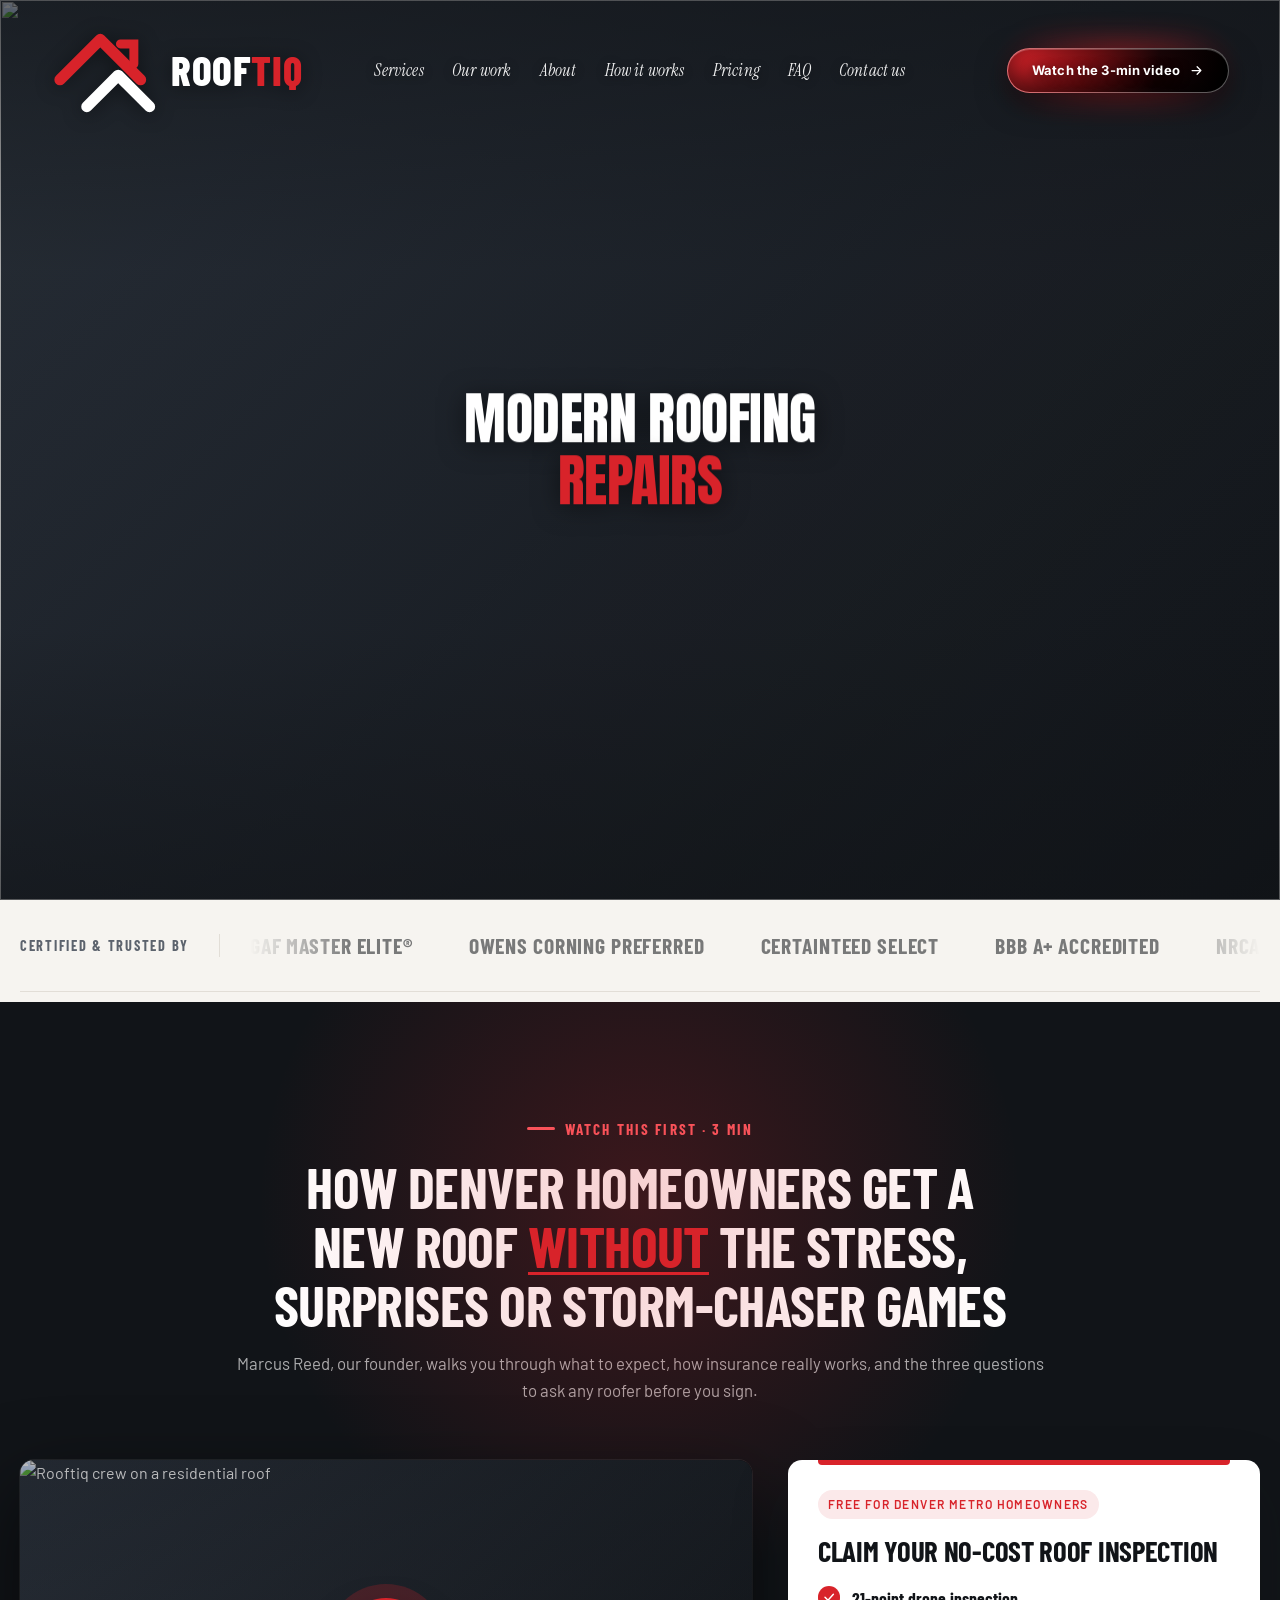
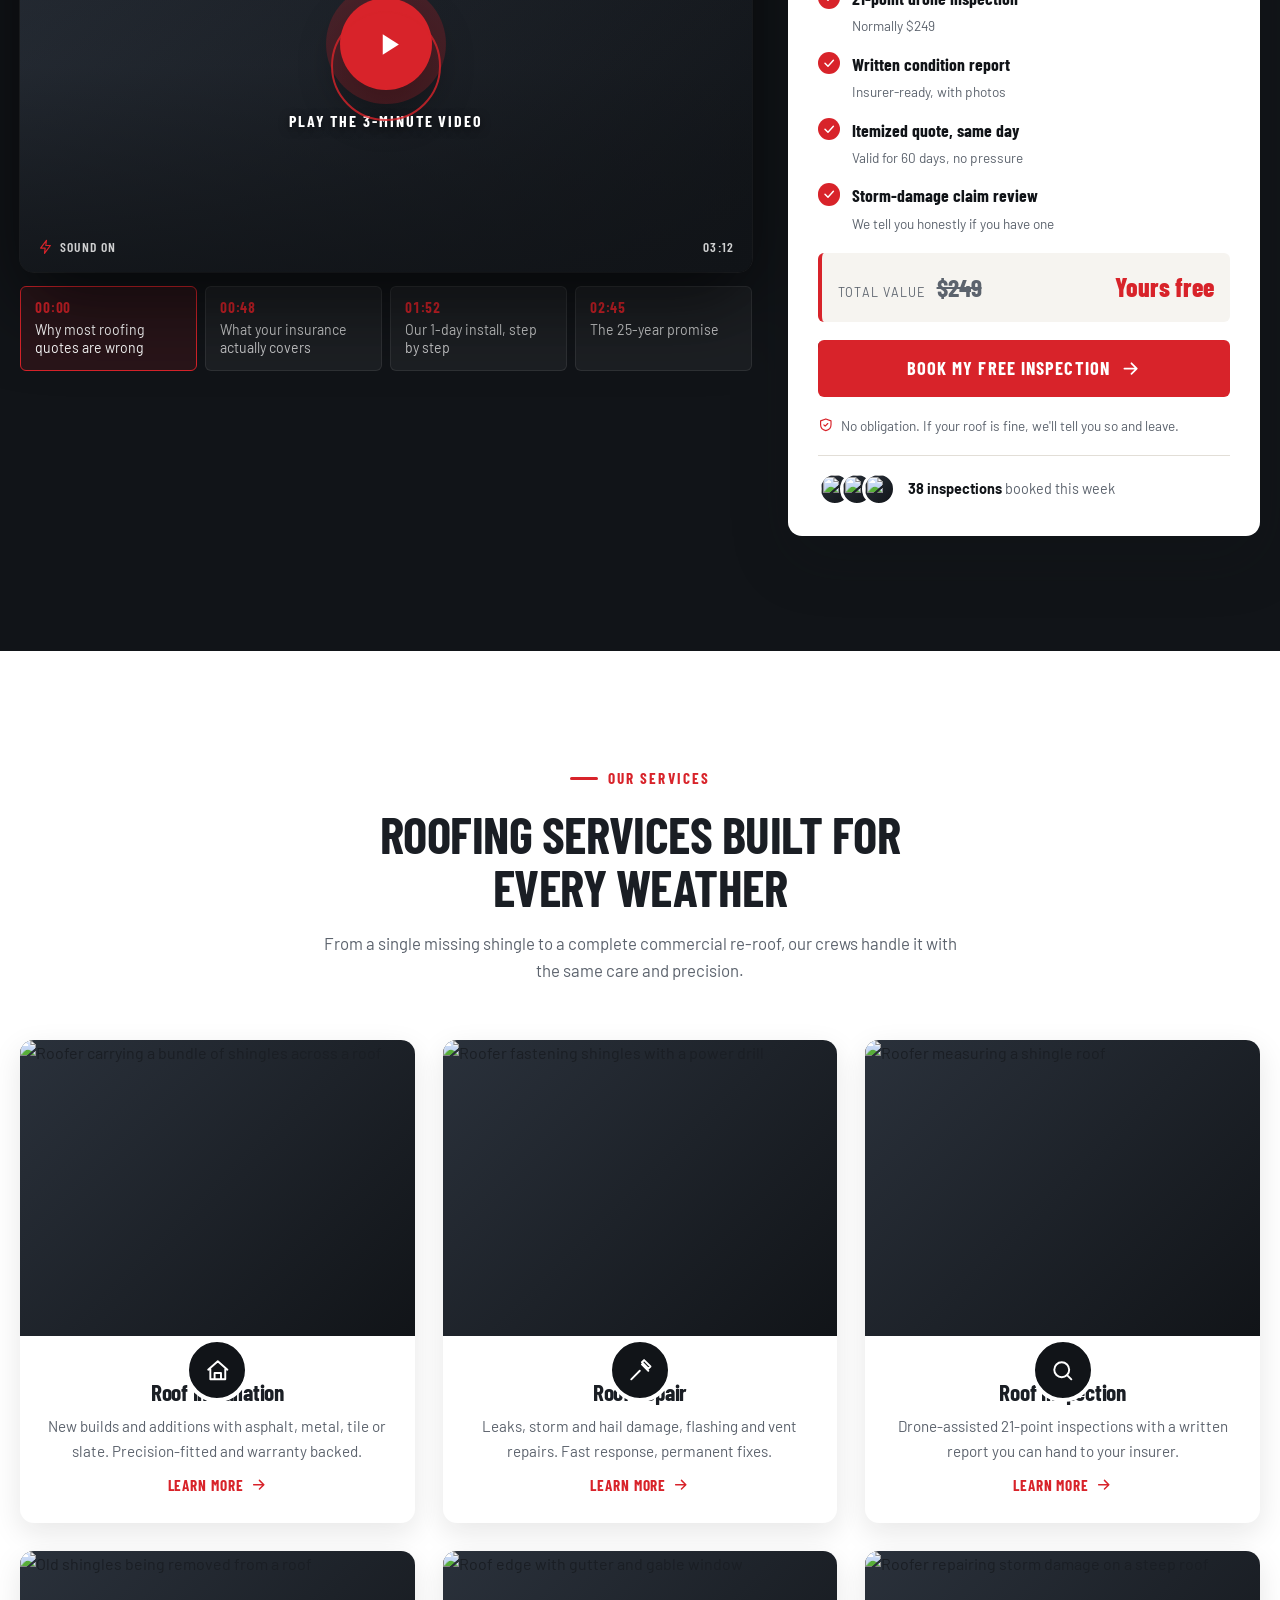
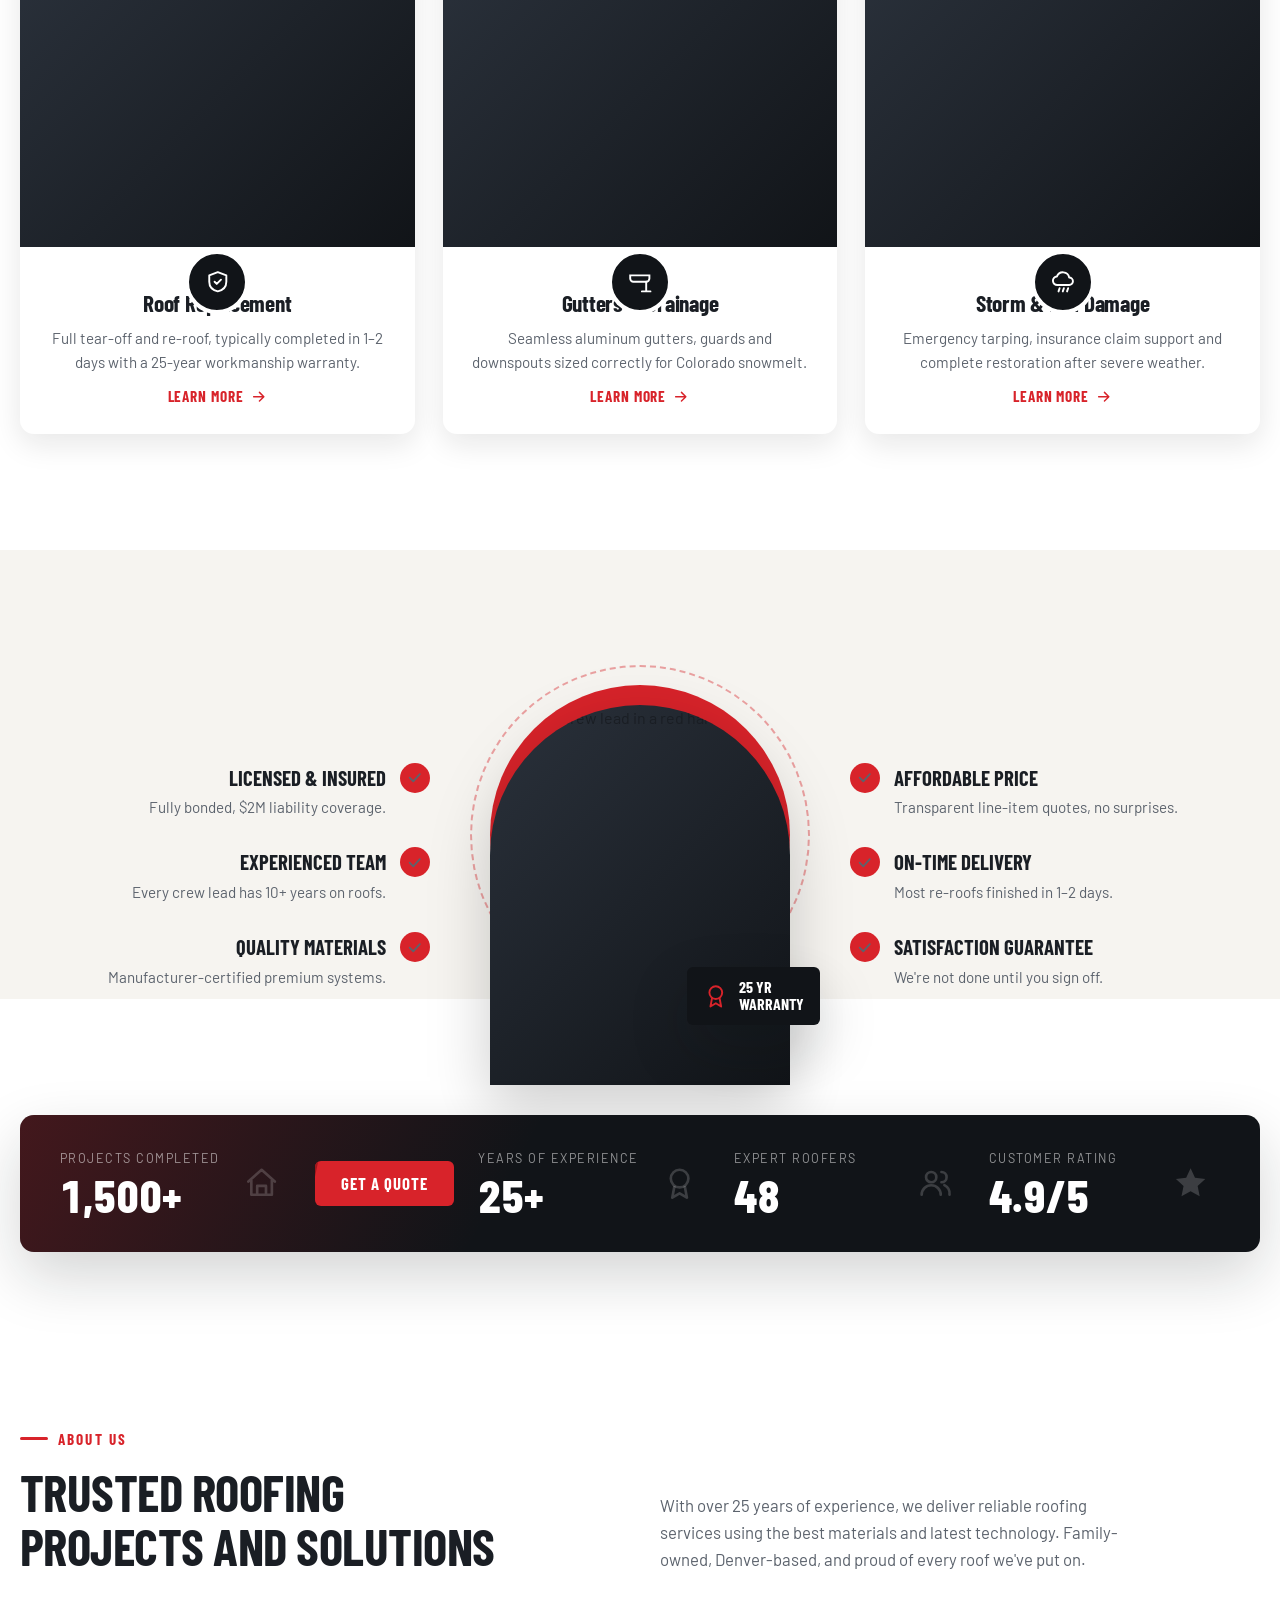
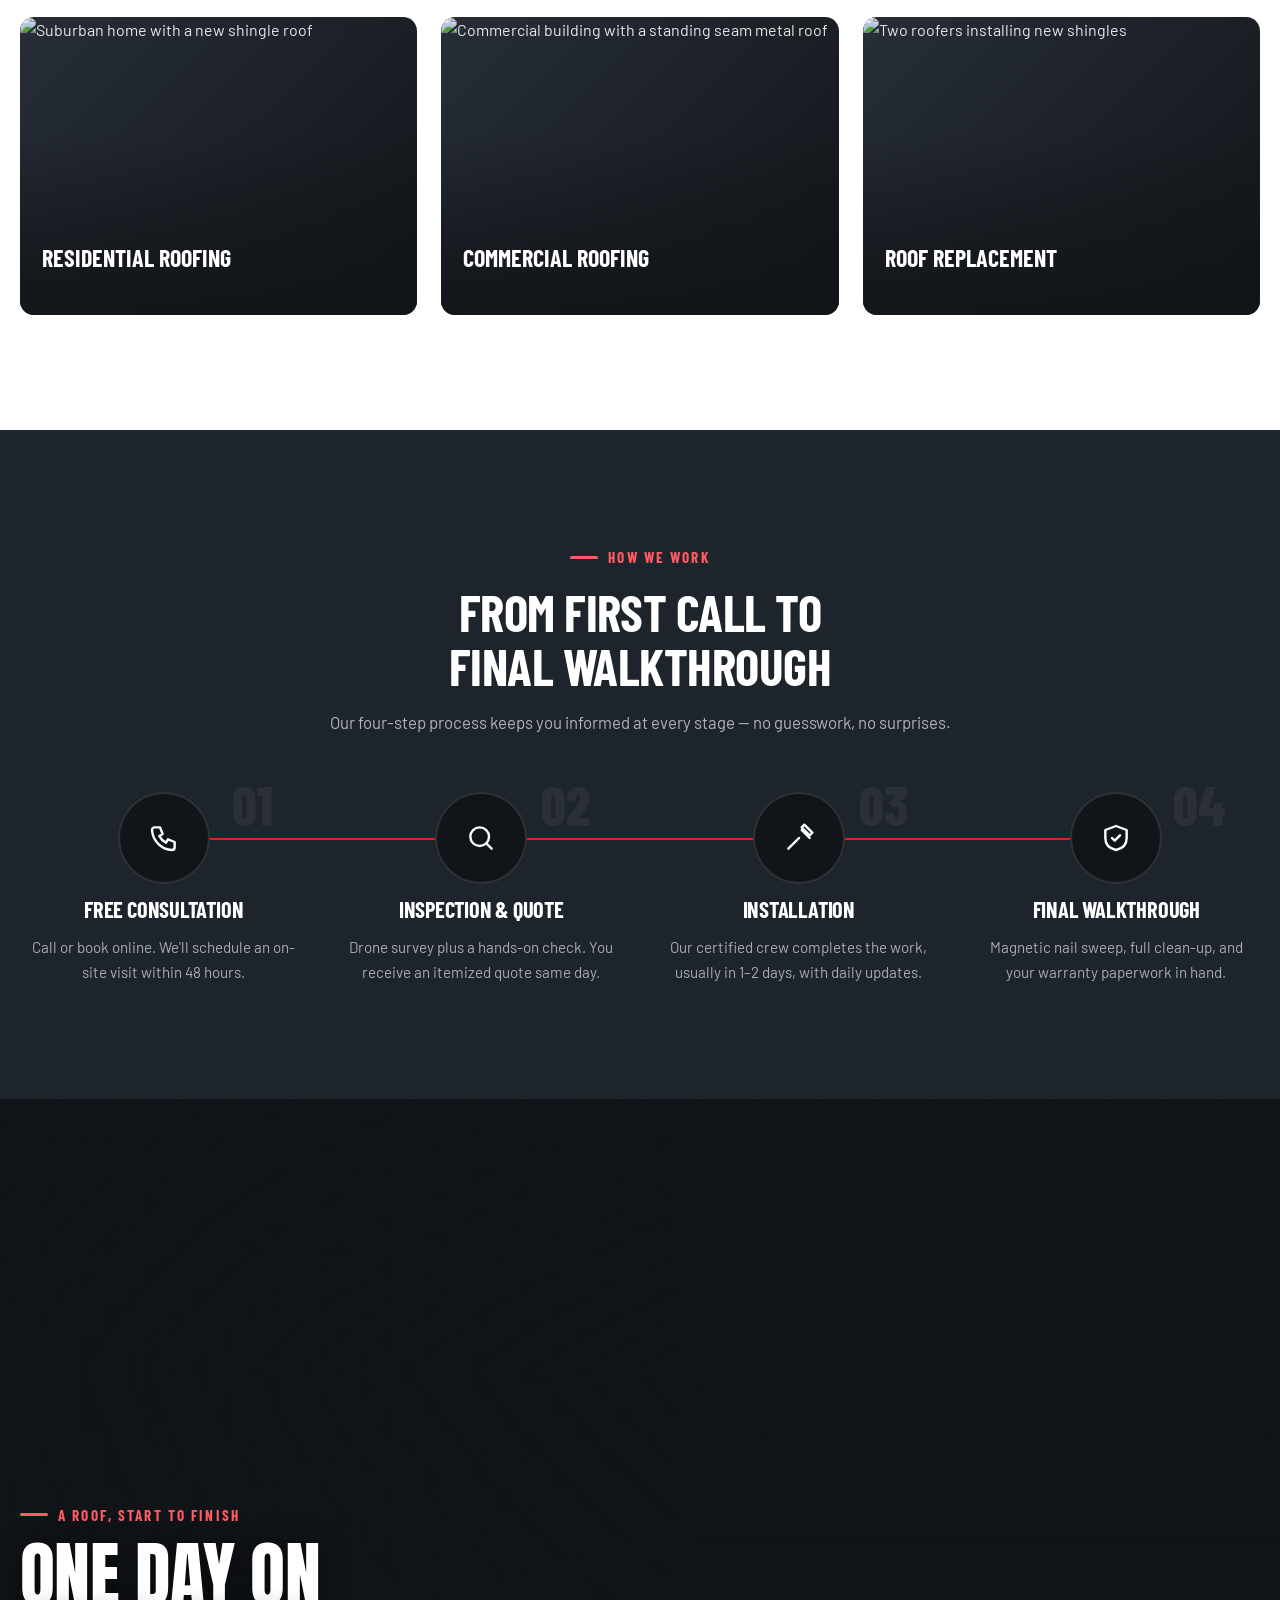
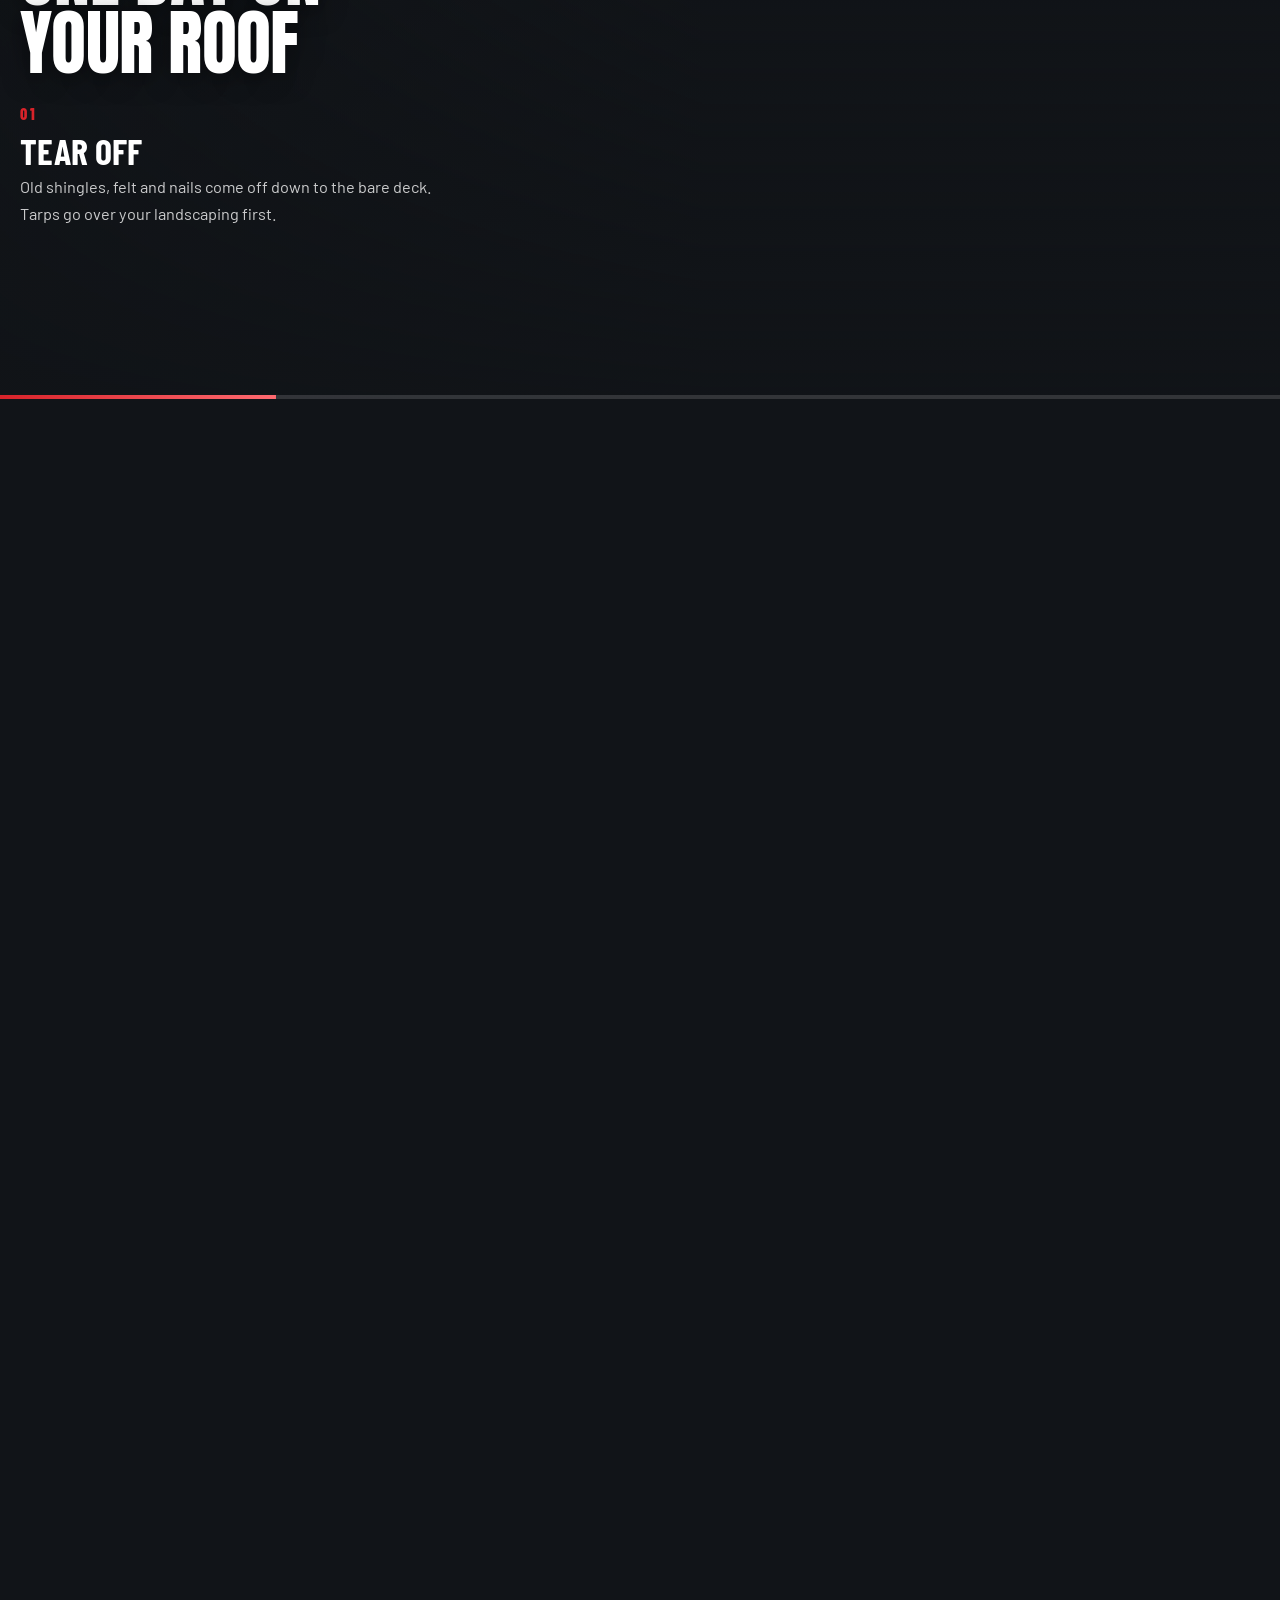
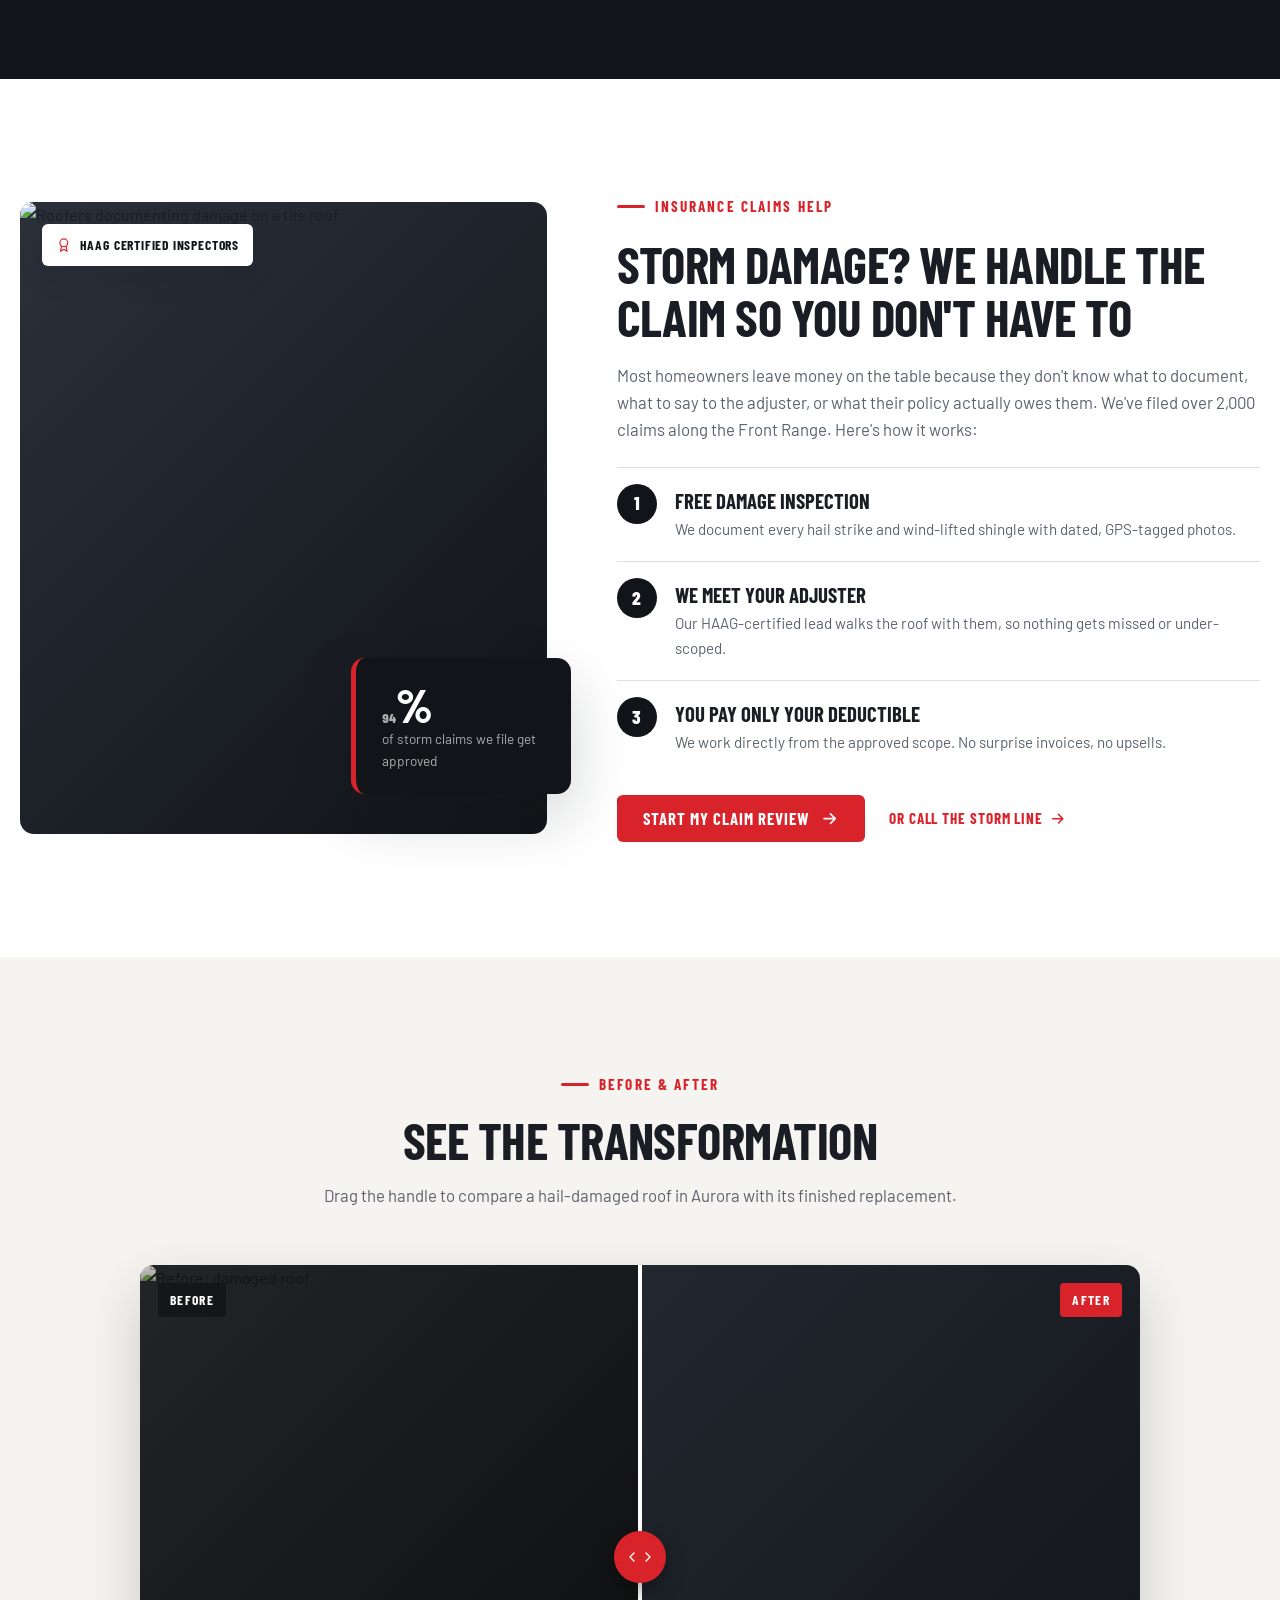
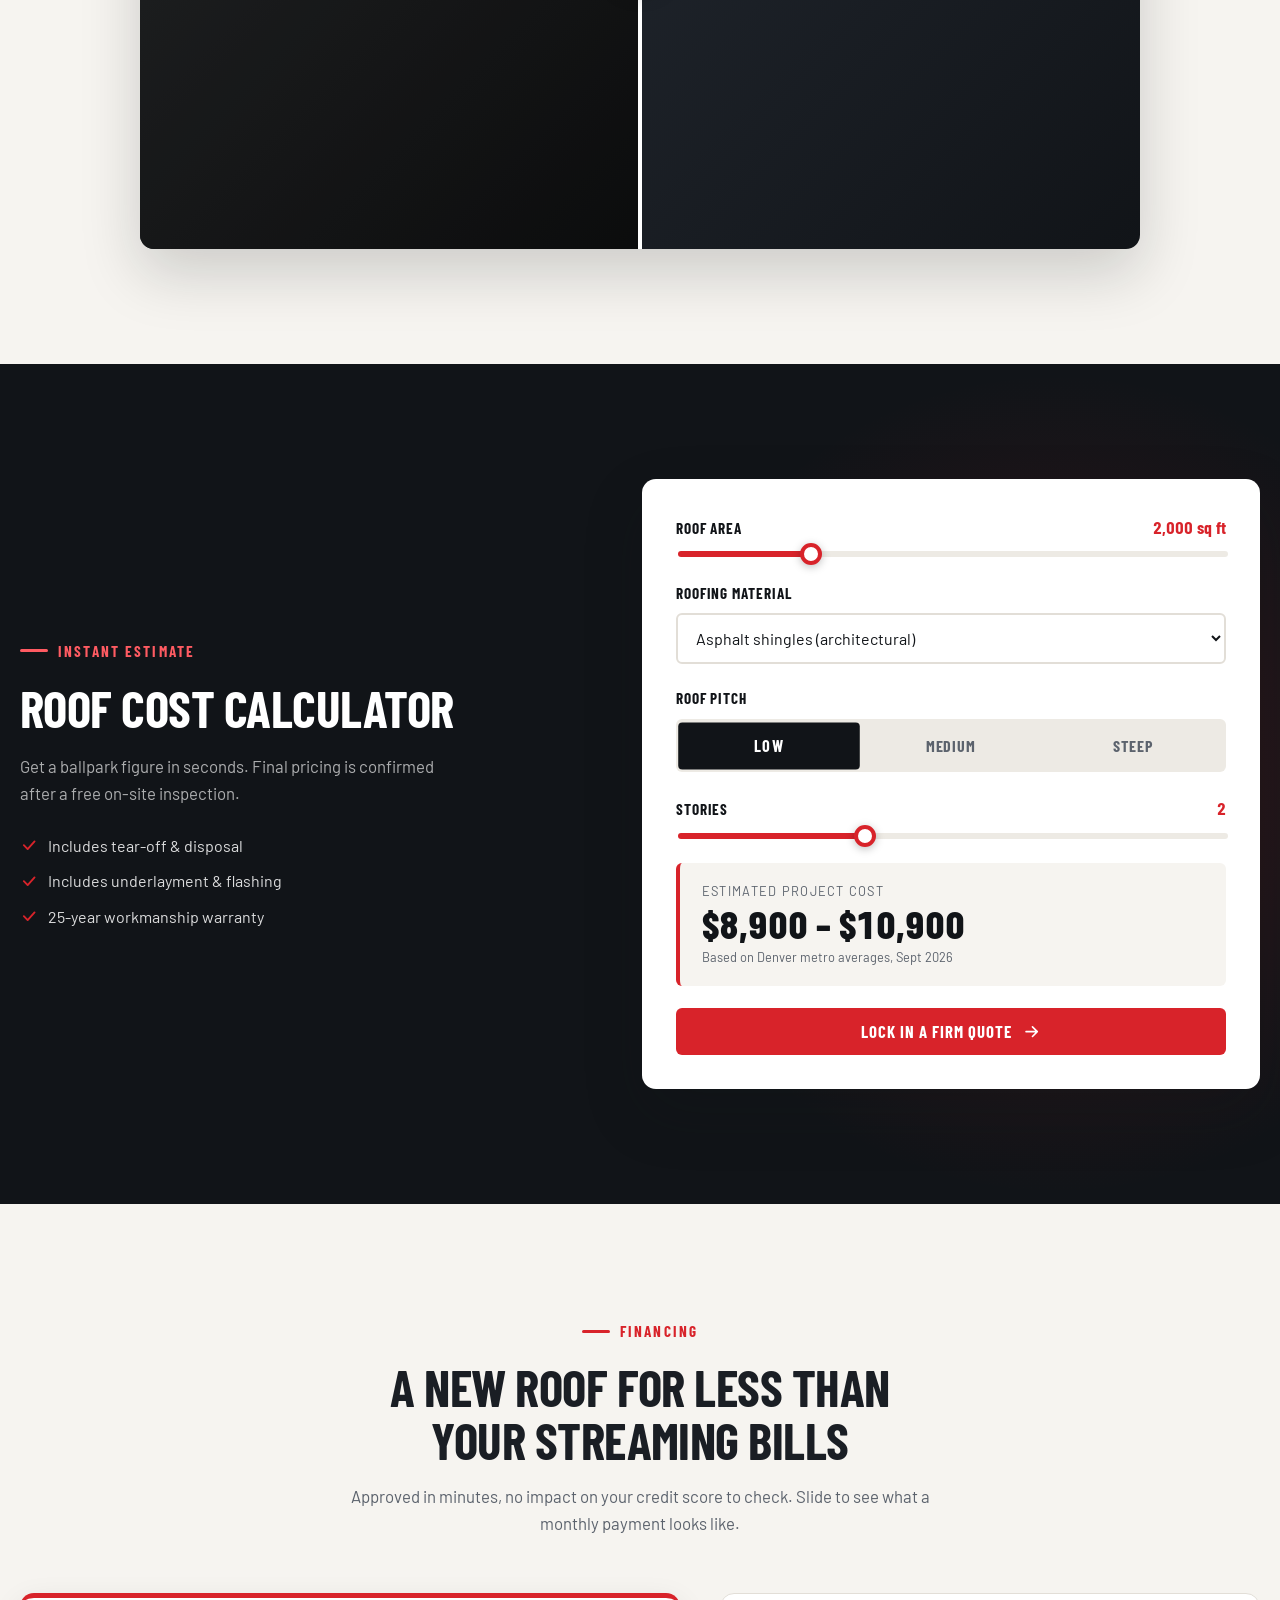
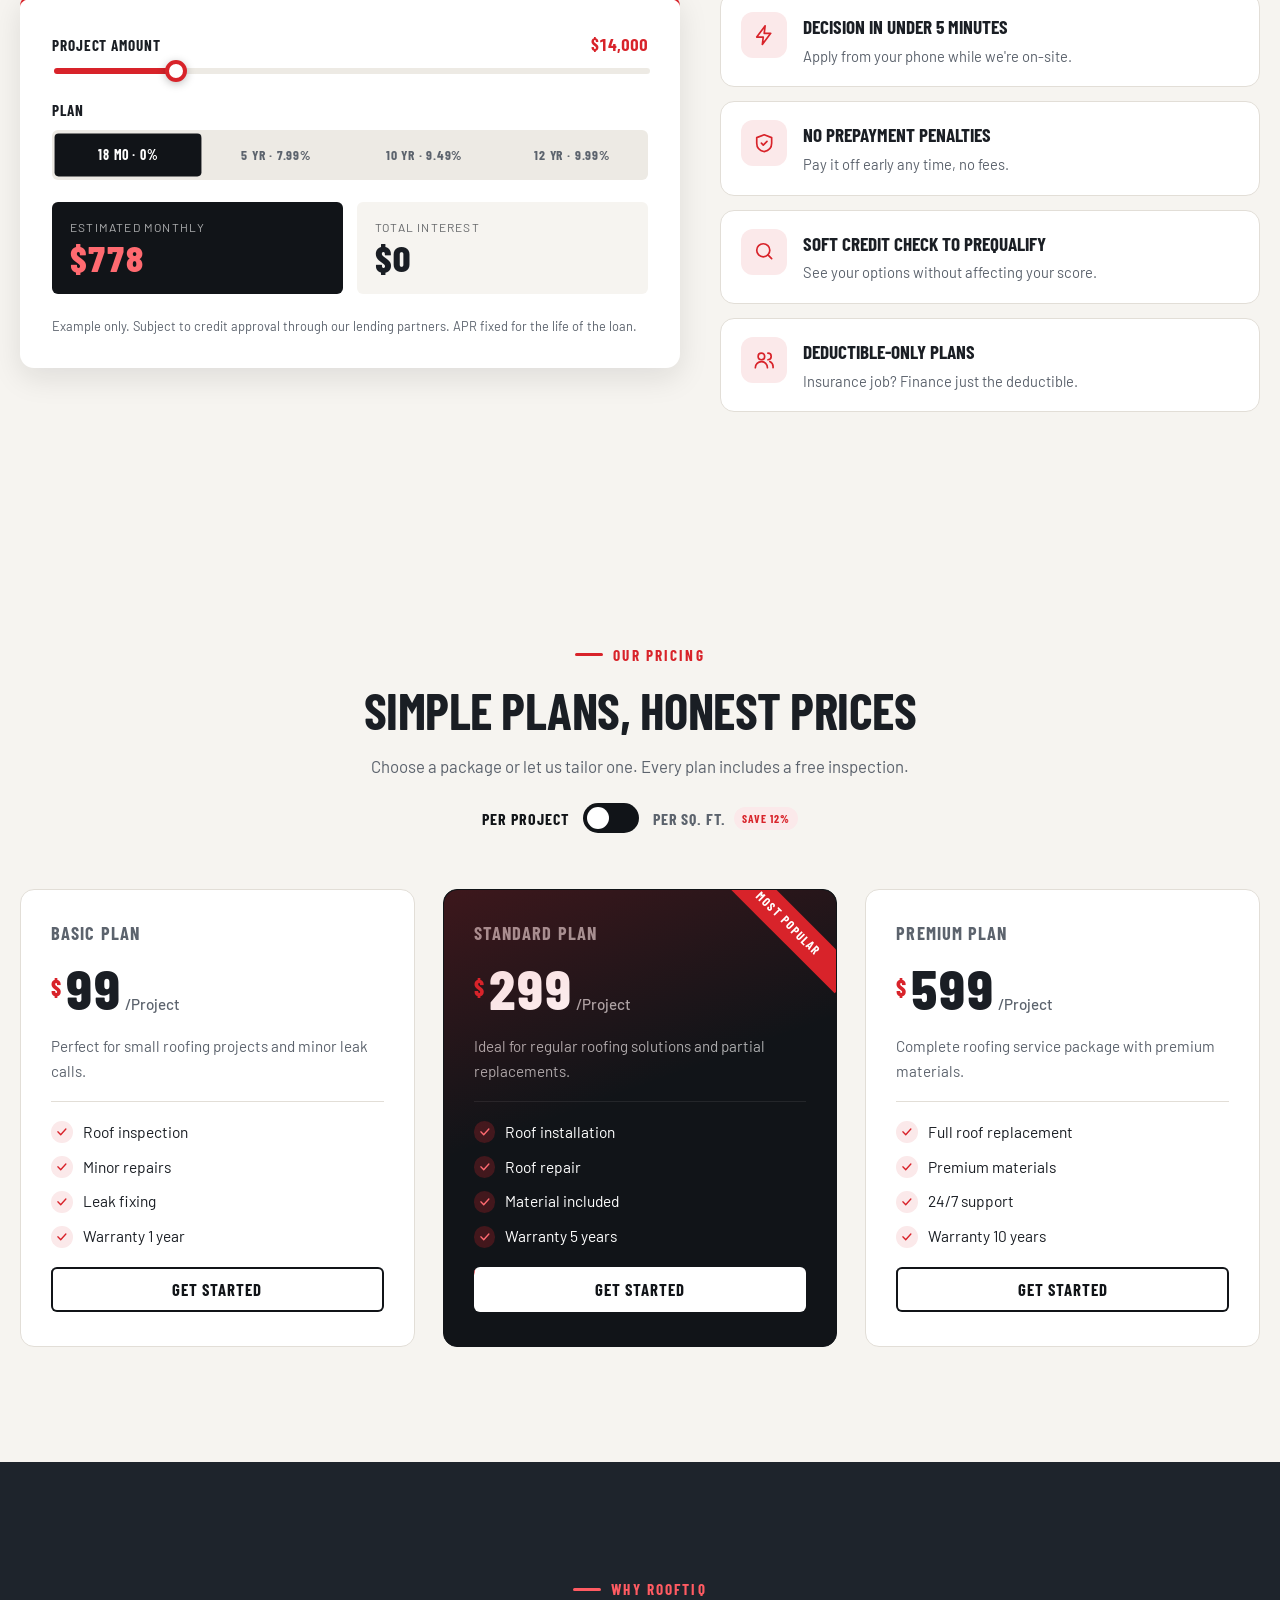
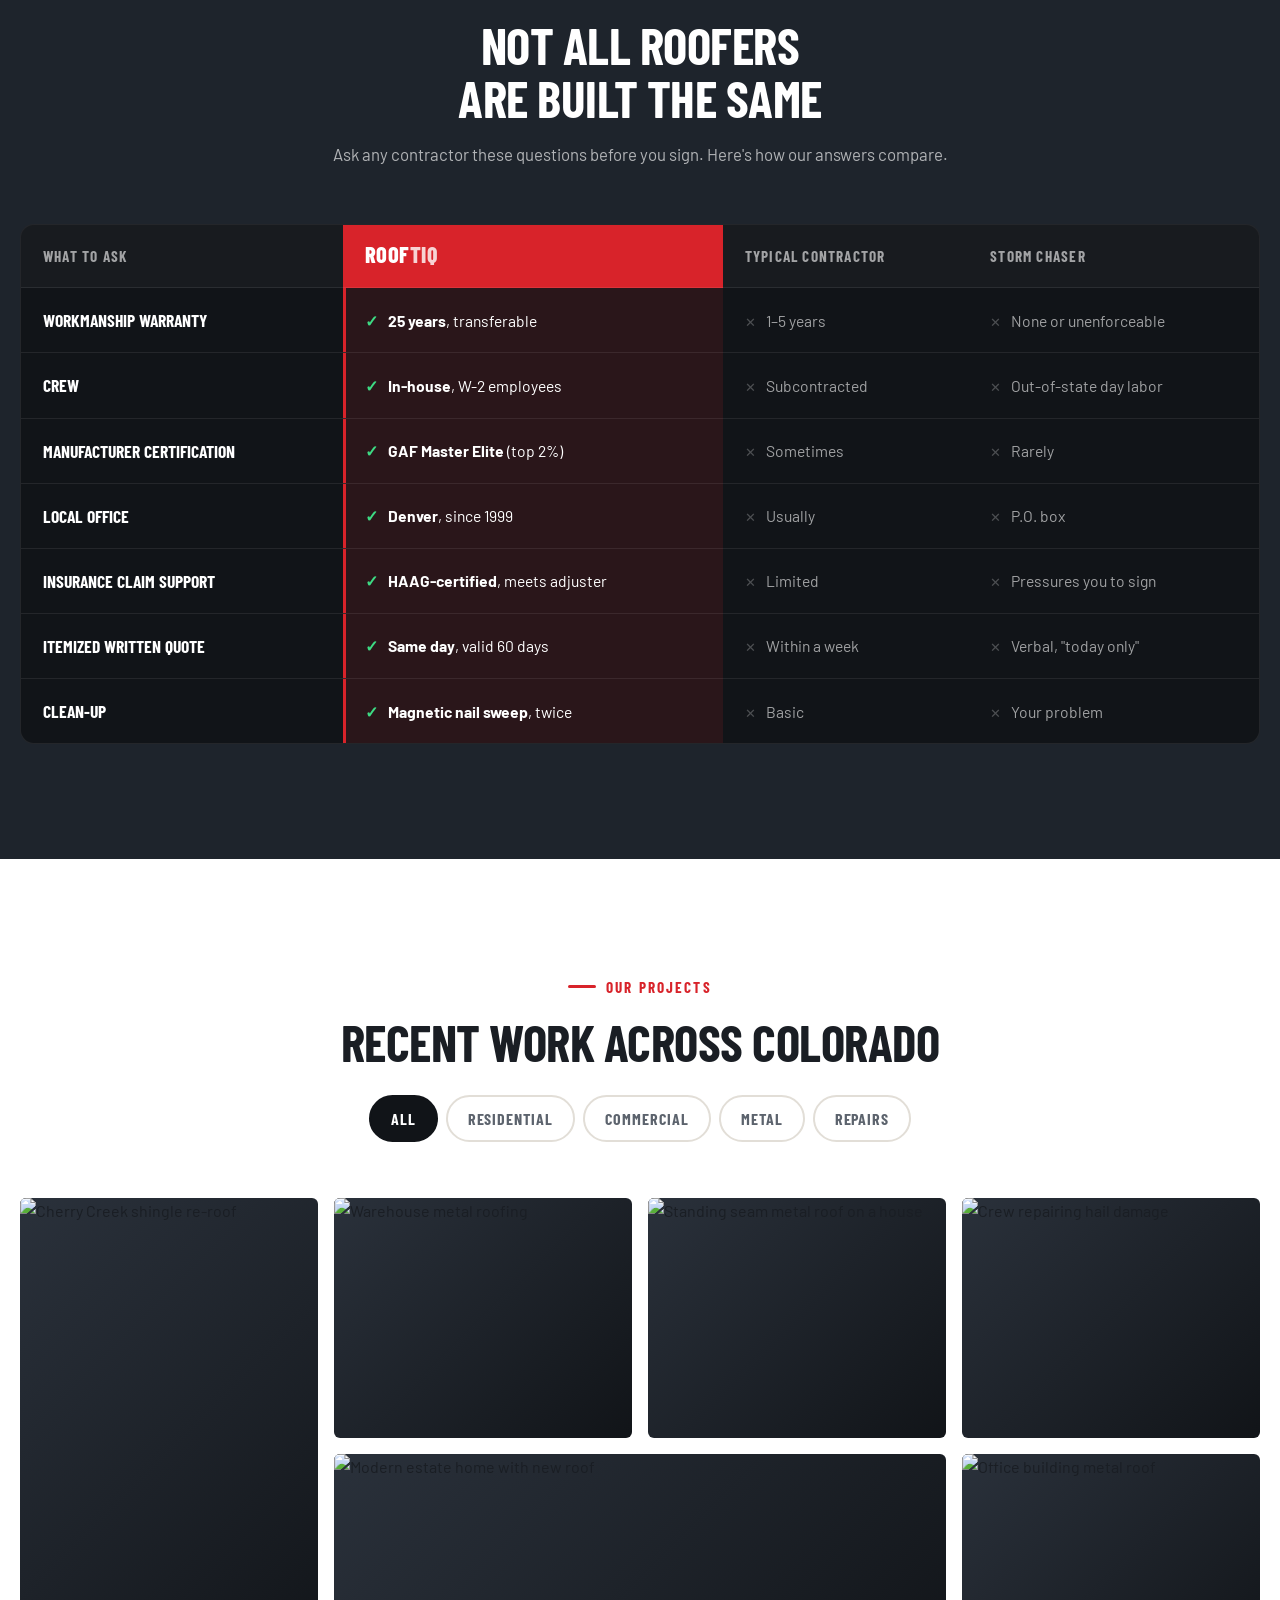
<file: src/index.html>
<!DOCTYPE html>
<html lang="en">
<head>
  <meta charset="UTF-8">
  <meta name="viewport" content="width=device-width, initial-scale=1.0">
  <title>Rooftiq | Modern Roofing Services</title>
  <meta name="description" content="Rooftiq is a licensed and insured roofing company offering installation, repair, replacement and inspections for homes and businesses. Get a free quote today.">
  <link rel="preconnect" href="https://fonts.googleapis.com">
  <link rel="preconnect" href="https://fonts.gstatic.com" crossorigin>
  <link href="https://fonts.googleapis.com/css2?family=Anton&family=Instrument+Serif:ital@0;1&family=Inter:wght@400;700&family=Barlow+Condensed:wght@500;600;700;800&family=Barlow:wght@400;500;600&display=swap" rel="stylesheet">
  <link rel="stylesheet" href="css/style.css">
</head>
<body>
<!-- ============ 00 · PRELOADER ============ -->
<div id="rq-load" role="status" aria-live="polite" aria-label="Loading">
<style>
#rq-load,#rq-load *{ box-sizing:border-box; margin:0; padding:0; }
#rq-load{
  position:fixed; inset:0; z-index:2000;
  display:grid; place-items:center;
  background:#111418;
  font-family:"Barlow","Segoe UI",Roboto,Helvetica,Arial,sans-serif;
  opacity:1; visibility:visible;
  transition:opacity .55s cubic-bezier(.2,.7,.3,1), visibility 0s .55s;
}
#rq-load.is-done{ opacity:0; visibility:hidden; pointer-events:none; }
#rq-load .ld{ width:min(420px,80vw); display:flex; flex-direction:column; align-items:center; }
#rq-load .ld-mark{
  display:flex; align-items:center; gap:14px; color:#fff;
  opacity:0; transform:translateY(8px);
  animation:rqIn .65s cubic-bezier(.2,.7,.3,1) .05s forwards;
}
#rq-load .ld-mark svg{ width:clamp(56px,9vw,76px); height:auto; display:block; }
#rq-load .ld-mark span{
  font-family:"Barlow Condensed","Arial Narrow",Impact,sans-serif; font-weight:800;
  font-size:clamp(2.4rem,7vw,3.6rem); letter-spacing:.02em; line-height:1;
}
#rq-load .ld-mark span b{ color:#d8232a; font-weight:inherit; }
@keyframes rqIn{ to{ opacity:1; transform:none; } }
#rq-load .ld-track{
  margin-top:30px; width:min(220px,55vw); height:2px; border-radius:2px;
  background:rgba(255,255,255,.14); overflow:hidden;
}
#rq-load .ld-fill{
  display:block; width:0%; height:100%; border-radius:2px;
  background:linear-gradient(90deg,#d8232a,#ff6a70);
  transition:width .28s cubic-bezier(.2,.7,.3,1);
}
#rq-load .ld-note{
  margin-top:18px; font-size:12.5px; letter-spacing:.12em; text-transform:uppercase;
  color:rgba(255,255,255,.55);
  opacity:0; animation:rqIn .5s cubic-bezier(.2,.7,.3,1) .25s forwards;
}
@media (prefers-reduced-motion:reduce){
  #rq-load .ld-mark,#rq-load .ld-note{ opacity:1; transform:none; animation:none; }
  #rq-load .ld-fill{ transition:none; }
  #rq-load{ transition:opacity .01s; }
}
</style>

<div class="ld">
  <div class="ld-mark" aria-label="Rooftiq">
    <svg viewBox="0 0 48 40" aria-hidden="true">
      <path d="M4 24 22 6l18 18" fill="none" stroke="#d8232a" stroke-width="5" stroke-linecap="round" stroke-linejoin="round"/>
      <path d="M16 36 30 22l14 14" fill="none" stroke="#fff" stroke-width="5" stroke-linecap="round" stroke-linejoin="round"/>
      <path d="M31 8h6v9" fill="none" stroke="#d8232a" stroke-width="4" stroke-linecap="round"/>
    </svg>
    <span>ROOF<b>TIQ</b></span>
  </div>
  <div class="ld-track" aria-hidden="true"><span class="ld-fill" id="rq-load-fill"></span></div>
  <p class="ld-note">Denver &amp; the Front Range · Since 1999</p>
</div>

<script>
(function(){
  var el   = document.getElementById('rq-load');
  if(!el) return;
  var fill = document.getElementById('rq-load-fill');
  var done = false, shown = 0, target = 8, raf = null, poll = null;

  document.documentElement.style.overflow = 'hidden';

  // Real progress: how many of the page's images have finished loading.
  // Capped at 90 so the last stretch belongs to the window load event.
  function measure(){
    var imgs = document.images, total = imgs.length, ready = 0;
    if(!total) return 90;
    for(var i=0;i<total;i++){ if(imgs[i].complete) ready++; }
    return Math.min(90, Math.round((ready/total)*90));
  }

  function tick(){
    shown += Math.max(0.6, (target - shown) * 0.10);
    if(shown > target) shown = target;
    fill.style.width = Math.round(shown) + '%';
    if(shown >= 100){ finish(); return; }
    raf = requestAnimationFrame(tick);
  }

  function finish(){
    if(done) return; done = true;
    clearInterval(poll);
    if(raf) cancelAnimationFrame(raf);
    fill.style.width = '100%';
    setTimeout(dismiss, 260);
  }

  function dismiss(){
    el.classList.add('is-done');
    document.documentElement.style.overflow = '';
    document.documentElement.classList.add('is-loaded');
    window.removeEventListener('keydown', onKey);
    setTimeout(function(){ if(el.parentNode) el.parentNode.removeChild(el); }, 750);
  }
  function onKey(e){ if(e.key === 'Escape') finish(); }

  poll = setInterval(function(){ target = Math.max(target, measure()); }, 120);
  raf = requestAnimationFrame(tick);

  function complete(){ clearInterval(poll); target = 100; }
  if(document.readyState === 'complete') setTimeout(complete, 200);
  else window.addEventListener('load', complete);

  // Hard ceiling so a slow or failed asset can never trap the visitor.
  setTimeout(complete, 2600);
  setTimeout(finish, 4000);

  el.addEventListener('click', finish);
  window.addEventListener('keydown', onKey);
})();
</script>
</div>

<!-- ============ SVG ICON SPRITE ============ -->
<svg width="0" height="0" style="position:absolute" aria-hidden="true">
  <defs>
    <symbol id="i-roof" viewBox="0 0 24 24"><path d="M3 11 12 3l9 8M5 10v10h14V10M9 20v-6h6v6" fill="none" stroke="currentColor" stroke-width="1.8" stroke-linecap="round" stroke-linejoin="round"/></symbol>
    <symbol id="i-hammer" viewBox="0 0 24 24"><path d="m14 6 6 6M4 20l8-8M14 4l2-2 6 6-2 2-6-6Z" fill="none" stroke="currentColor" stroke-width="1.8" stroke-linecap="round" stroke-linejoin="round"/></symbol>
    <symbol id="i-search" viewBox="0 0 24 24"><circle cx="11" cy="11" r="7" fill="none" stroke="currentColor" stroke-width="1.8"/><path d="m20 20-4-4" stroke="currentColor" stroke-width="1.8" stroke-linecap="round"/></symbol>
    <symbol id="i-shield" viewBox="0 0 24 24"><path d="M12 3 4 6v6c0 5 3.5 8 8 9 4.5-1 8-4 8-9V6l-8-3Z" fill="none" stroke="currentColor" stroke-width="1.8" stroke-linejoin="round"/><path d="m9 12 2 2 4-4" fill="none" stroke="currentColor" stroke-width="1.8" stroke-linecap="round" stroke-linejoin="round"/></symbol>
    <symbol id="i-rain" viewBox="0 0 24 24"><path d="M7 15a4 4 0 0 1-.5-8A6 6 0 0 1 18 8a3.5 3.5 0 0 1 0 7H7Z" fill="none" stroke="currentColor" stroke-width="1.8" stroke-linejoin="round"/><path d="m9 18-1 3M13 18l-1 3M17 18l-1 3" stroke="currentColor" stroke-width="1.8" stroke-linecap="round"/></symbol>
    <symbol id="i-bolt" viewBox="0 0 24 24"><path d="M13 2 4 14h7l-1 8 9-12h-7l1-8Z" fill="none" stroke="currentColor" stroke-width="1.8" stroke-linejoin="round"/></symbol>
    <symbol id="i-check" viewBox="0 0 24 24"><path d="m5 12 5 5 9-10" fill="none" stroke="currentColor" stroke-width="2.4" stroke-linecap="round" stroke-linejoin="round"/></symbol>
    <symbol id="i-phone" viewBox="0 0 24 24"><path d="M5 4h4l2 5-2.5 1.5a11 11 0 0 0 5 5L15 13l5 2v4a2 2 0 0 1-2 2A16 16 0 0 1 3 6a2 2 0 0 1 2-2Z" fill="none" stroke="currentColor" stroke-width="1.8" stroke-linejoin="round"/></symbol>
    <symbol id="i-mail" viewBox="0 0 24 24"><rect x="3" y="5" width="18" height="14" rx="2" fill="none" stroke="currentColor" stroke-width="1.8"/><path d="m3 7 9 6 9-6" fill="none" stroke="currentColor" stroke-width="1.8"/></symbol>
    <symbol id="i-pin" viewBox="0 0 24 24"><path d="M12 22s7-6.5 7-12a7 7 0 1 0-14 0c0 5.5 7 12 7 12Z" fill="none" stroke="currentColor" stroke-width="1.8"/><circle cx="12" cy="10" r="2.5" fill="none" stroke="currentColor" stroke-width="1.8"/></symbol>
    <symbol id="i-clock" viewBox="0 0 24 24"><circle cx="12" cy="12" r="9" fill="none" stroke="currentColor" stroke-width="1.8"/><path d="M12 7v5l3 2" fill="none" stroke="currentColor" stroke-width="1.8" stroke-linecap="round"/></symbol>
    <symbol id="i-arrow" viewBox="0 0 24 24"><path d="M5 12h14m-6-6 6 6-6 6" fill="none" stroke="currentColor" stroke-width="2" stroke-linecap="round" stroke-linejoin="round"/></symbol>
    <symbol id="i-play" viewBox="0 0 24 24"><path d="M8 5v14l11-7-11-7Z" fill="currentColor"/></symbol>
    <symbol id="i-star" viewBox="0 0 24 24"><path d="m12 2 3 6.5 7 .8-5.2 4.8 1.4 7L12 17.6 5.8 21l1.4-7L2 9.3l7-.8L12 2Z" fill="currentColor"/></symbol>
    <symbol id="i-quote" viewBox="0 0 24 24"><path d="M6 17h4V9H4v4a4 4 0 0 0 2 4Zm10 0h4V9h-6v4a4 4 0 0 0 2 4Z" fill="currentColor"/></symbol>
    <symbol id="i-gutter" viewBox="0 0 24 24"><path d="M3 6h18v3a3 3 0 0 1-3 3H6a3 3 0 0 1-3-3V6Z" fill="none" stroke="currentColor" stroke-width="1.8"/><path d="M18 12v9M14 21h8" stroke="currentColor" stroke-width="1.8" stroke-linecap="round"/></symbol>
    <symbol id="i-ruler" viewBox="0 0 24 24"><path d="m3 17 14-14 4 4L7 21l-4-4Z" fill="none" stroke="currentColor" stroke-width="1.8" stroke-linejoin="round"/><path d="m8 12 2 2m1-5 2 2m1-5 2 2" stroke="currentColor" stroke-width="1.8" stroke-linecap="round"/></symbol>
    <symbol id="i-users" viewBox="0 0 24 24"><circle cx="9" cy="8" r="3.5" fill="none" stroke="currentColor" stroke-width="1.8"/><path d="M2.5 20a6.5 6.5 0 0 1 13 0M16 4.5a3.5 3.5 0 0 1 0 7M18 13.5a6.5 6.5 0 0 1 3.5 6.5" fill="none" stroke="currentColor" stroke-width="1.8" stroke-linecap="round"/></symbol>
    <symbol id="i-award" viewBox="0 0 24 24"><circle cx="12" cy="9" r="6" fill="none" stroke="currentColor" stroke-width="1.8"/><path d="m8.5 14-1.5 8 5-3 5 3-1.5-8" fill="none" stroke="currentColor" stroke-width="1.8" stroke-linejoin="round"/></symbol>
    <symbol id="i-x" viewBox="0 0 24 24"><path d="M6 6l12 12M18 6 6 18" stroke="currentColor" stroke-width="2" stroke-linecap="round"/></symbol>
    <symbol id="i-chev" viewBox="0 0 24 24"><path d="m9 6 6 6-6 6" fill="none" stroke="currentColor" stroke-width="2" stroke-linecap="round" stroke-linejoin="round"/></symbol>
    <symbol id="i-up" viewBox="0 0 24 24"><path d="M12 19V5m-6 6 6-6 6 6" fill="none" stroke="currentColor" stroke-width="2" stroke-linecap="round" stroke-linejoin="round"/></symbol>
    <symbol id="i-fb" viewBox="0 0 24 24"><path d="M14 8h3V4h-3a4 4 0 0 0-4 4v3H7v4h3v6h4v-6h3l1-4h-4V8Z" fill="currentColor"/></symbol>
    <symbol id="i-ig" viewBox="0 0 24 24"><rect x="3" y="3" width="18" height="18" rx="5" fill="none" stroke="currentColor" stroke-width="1.8"/><circle cx="12" cy="12" r="4" fill="none" stroke="currentColor" stroke-width="1.8"/><circle cx="17.5" cy="6.5" r="1.2" fill="currentColor"/></symbol>
    <symbol id="i-yt" viewBox="0 0 24 24"><path d="M22 8.5s-.2-1.6-.9-2.3c-.9-.9-1.8-.9-2.3-1C15.9 5 12 5 12 5s-3.9 0-6.8.2c-.5.1-1.4.1-2.3 1C2.2 6.9 2 8.5 2 8.5S1.8 10.4 1.8 12.3v1.4c0 1.9.2 3.8.2 3.8s.2 1.6.9 2.3c.9.9 2 .9 2.5 1 1.8.2 6.6.2 6.6.2s3.9 0 6.8-.2c.5-.1 1.4-.1 2.3-1 .7-.7.9-2.3.9-2.3s.2-1.9.2-3.8v-1.4C22.2 10.4 22 8.5 22 8.5ZM10 15.5v-7l6 3.5-6 3.5Z" fill="currentColor"/></symbol>
    <symbol id="i-li" viewBox="0 0 24 24"><path d="M6.5 9H3v12h3.5V9ZM4.8 3.5a2 2 0 1 0 0 4 2 2 0 0 0 0-4ZM21 13.8c0-3.4-1.8-5-4.3-5-1.9 0-2.8 1-3.3 1.8V9H10v12h3.5v-6c0-1.6.3-3.1 2.3-3.1s2 1.8 2 3.2v5.9H21v-7.2Z" fill="currentColor"/></symbol>
  </defs>
</svg>

<!-- Scroll progress -->
<div class="scroll-progress" aria-hidden="true"><span id="scrollBar"></span></div>

<!-- ============ 01 · HEADER: the nav lives inside the hero block below ============ -->

<main>

<!-- ══════════════════════════════════════════════════════════════════
  02 · HERO

  Plain full-bleed video with the headline over it.

  ► HEADLINE: two nowrap lines, Anton (heavy condensed grotesque), all caps.
        MODERN ROOFING
        SERVICES → REPAIRS → INSTALLS → INSPECTIONS   (line 2 rotates every 2.6s)
    Line 1 white, the rotating word red. Small gap between lines via
    .rq-line + .rq-line { margin-top:clamp(4px,.8vh,12px) }.

  ► SIZES: mobile clamp(22px,7.8vw,100px). Desktop overrides to clamp(26px,4.4vw,58px).

  ► NAV: logo clamp(78px,7vw,112px), italic serif links centred
    (desktop 1.35vw max 19px, mobile menu 26px), glowing pill button right
    that scrolls to the VSL, burger + slide-down menu under 761px.
    Hero is 95dvh on phones.

  ► VIDEO: free Pexels aerial of a roof under construction (24s, 1080p).
    Swap the <source src> for your own mp4. The poster is a still that
    shows until the first frame paints. To go photo-only, delete the
    <video> block and the poster <img> stays.
══════════════════════════════════════════════════════════════════ -->
<section id="hero">
<div id="rq-hero">
<style>
#rq-hero *{ box-sizing:border-box; margin:0; padding:0; }

#rq-hero{
  --rq-sans:'Inter',system-ui,-apple-system,sans-serif;
  --rq-serif:'Instrument Serif','Georgia',serif;
  --rq-heavy:'Anton','Barlow Condensed','Arial Narrow',sans-serif;
  --rq-red:#D8232A;
  --rq-red-deep:#7A1014;
  position:relative; width:100%; display:block; isolation:isolate;
  font-family:var(--rq-sans); color:#fff;
  -webkit-font-smoothing:antialiased;
}

/* ── the stage ── */
#rq-hero .rq-stage{
  position:relative; width:100%;
  height:100vh; height:100dvh;
  overflow:hidden; background:#111418;
}
#rq-hero .rq-bg{ position:absolute; inset:0; z-index:0; overflow:hidden; }
#rq-hero .rq-bg img,
#rq-hero .rq-bg video{
  position:absolute; inset:0; width:100%; height:100%;
  object-fit:cover; display:block;
  filter:brightness(.95) saturate(1.02);
}
#rq-hero .rq-bg video{ z-index:1; }
/* grading: a band top and bottom behind the nav only. No centre vignette. */
#rq-hero .rq-bg::after{
  content:''; position:absolute; inset:0; z-index:2; pointer-events:none;
  background:
    linear-gradient(180deg,
      rgba(17,20,24,.62) 0%,
      rgba(17,20,24,.06) 30%,
      rgba(17,20,24,.06) 70%,
      rgba(17,20,24,.58) 100%);
}

/* ── the headline: two lines, one font, one size ── */
#rq-hero .rq-title{
  position:absolute; top:50%; left:50%; z-index:3;
  transform:translate(-50%,-50%);
  display:flex; flex-direction:column; align-items:center; gap:0;
  text-align:center; width:min(1200px,96vw); pointer-events:none;
  font-weight:400; letter-spacing:0;
}
#rq-hero .rq-line{
  display:block;
  white-space:nowrap;            /* never break mid-line */
  font-family:var(--rq-heavy);
  font-style:normal;
  font-weight:400;               /* Anton ships a single weight */
  font-size:clamp(22px,7.8vw,100px);   /* MOBILE size */
  letter-spacing:-.01em;
  line-height:.98;
  color:#fff;
  text-shadow:0 3px 26px rgba(0,0,0,.55);
}
#rq-hero .rq-line + .rq-line{ margin-top:clamp(4px,.8vh,12px); }

/* entrance */
#rq-hero .rq-title > *{
  opacity:0; transform:translateY(18px); filter:blur(8px);
  animation:rqRise 1.2s cubic-bezier(.16,1,.3,1) forwards;
}
#rq-hero .rq-title > *:nth-child(2){ animation-delay:.12s; }
@keyframes rqRise{ to{ opacity:1; transform:none; filter:blur(0); } }

/* rotating second line: words stacked in one cell, one visible at a time */
#rq-hero .rq-rotator{ display:grid; justify-items:center; }
#rq-hero .rq-word{
  grid-area:1/1; display:block; white-space:nowrap;
  color:var(--rq-red);            /* rotating word in brand red, line 1 stays white */
  opacity:0; transform:translateY(18px); filter:blur(8px);
  transition:opacity .55s cubic-bezier(.16,1,.3,1), transform .7s cubic-bezier(.16,1,.3,1), filter .55s cubic-bezier(.16,1,.3,1);
}
#rq-hero .rq-word.is-active{ opacity:1; transform:none; filter:blur(0); }
#rq-hero .rq-word.is-leaving{ opacity:0; transform:translateY(-18px); filter:blur(8px); }
@media (prefers-reduced-motion:reduce){
  #rq-hero .rq-word{ transition:none; }
}

/* ── nav ── */
#rq-hero .rq-nav{
  position:absolute; top:0; left:0; right:0; z-index:6;
  display:flex; align-items:center; justify-content:space-between;
  padding:clamp(16px,2.4vw,26px) clamp(18px,4vw,52px);
  gap:18px;
}
#rq-hero .rq-nav-logo{
  display:inline-flex; align-items:center; gap:12px; flex-shrink:0;
  color:#fff; text-decoration:none;
  filter:drop-shadow(0 2px 10px rgba(0,0,0,.45));
}
#rq-hero .rq-nav-logo svg{ height:clamp(78px,7vw,112px); width:auto; display:block; }
#rq-hero .rq-nav-logo span{
  font-family:'Barlow Condensed','Arial Narrow',sans-serif; font-weight:800;
  font-size:clamp(34px,3.2vw,50px); letter-spacing:.02em; line-height:1;
}
#rq-hero .rq-nav-logo span b{ color:var(--rq-red); font-weight:inherit; }
#rq-hero .rq-nav-links{
  display:flex; align-items:center; gap:clamp(16px,2.2vw,34px);
  position:absolute; left:50%; transform:translateX(-50%);
}
#rq-hero .rq-nav-links a{
  font-family:var(--rq-serif); font-style:italic; font-weight:400;
  font-size:clamp(15px,1.35vw,19px); color:#fff; letter-spacing:.01em;
  text-decoration:none; text-shadow:0 1px 12px rgba(0,0,0,.6);
  opacity:.92; transition:opacity .2s ease; white-space:nowrap; cursor:pointer;
}
#rq-hero .rq-nav-links a:hover{ opacity:1; }

/* ── button ── */
#rq-hero .rq-btn{
  position:relative; display:inline-flex; border-radius:99px;
  text-decoration:none; cursor:pointer; isolation:isolate; -webkit-tap-highlight-color:transparent;
}
#rq-hero .rq-btn .glow{
  position:absolute; inset:-8px; border-radius:inherit; z-index:0;
  background:radial-gradient(60% 130% at 50% 50%, rgba(216,35,42,.78),
    rgba(216,35,42,.34) 55%, transparent 80%);
  filter:blur(14px); opacity:.9; animation:rqPulse 3.4s ease-in-out infinite;
}
@keyframes rqPulse{ 0%,100%{ opacity:.6; transform:scale(.97); } 50%{ opacity:1; transform:scale(1.05); } }
@keyframes rqBtnFlow{ 0%{ background-position:0% 0; } 100%{ background-position:-200% 0; } }
#rq-hero .rq-btn .body{
  position:relative; z-index:1; display:inline-flex; align-items:center; gap:9px;
  padding:11px 24px; border-radius:inherit; overflow:hidden;
  background:linear-gradient(100deg,#D8232A 0%,#7A1014 18%,#1A0507 34%,#000000 50%,#1A0507 66%,#7A1014 82%,#D8232A 100%);
  background-size:200% 100%; background-repeat:repeat;
  animation:rqBtnFlow 5s linear infinite;
  border:1.5px solid rgba(255,255,255,.35);
  box-shadow:0 10px 30px rgba(0,0,0,.5), inset 0 1px 0 rgba(255,255,255,.20), inset 0 -10px 22px rgba(0,0,0,.6);
  color:#fff; font-family:var(--rq-sans); font-weight:700; letter-spacing:.01em;
  font-size:clamp(13px,1vw,15px); white-space:nowrap; text-shadow:0 2px 12px rgba(0,0,0,.65);
}
#rq-hero .rq-btn .body svg{ width:15px; height:15px; flex-shrink:0; stroke:#fff; }
#rq-hero .rq-btn:hover .glow{ opacity:1; filter:blur(18px); }
#rq-hero .rq-btn:active{ transform:translateY(1px); }

/* ── mobile hamburger + menu ── */
#rq-hero .rq-burger{
  display:none; flex-direction:column; justify-content:center; gap:5px;
  width:44px; height:40px; padding:8px; border:0; background:transparent;
  cursor:pointer; z-index:8; -webkit-tap-highlight-color:transparent;
}
#rq-hero .rq-burger span{
  display:block; width:26px; height:2px; border-radius:2px; background:#fff;
  box-shadow:0 1px 6px rgba(0,0,0,.5);
  transition:transform .3s ease, opacity .2s ease;
}
#rq-hero.rq-open .rq-burger span:nth-child(1){ transform:translateY(7px) rotate(45deg); }
#rq-hero.rq-open .rq-burger span:nth-child(2){ opacity:0; }
#rq-hero.rq-open .rq-burger span:nth-child(3){ transform:translateY(-7px) rotate(-45deg); }
#rq-hero .rq-mobile-menu{
  position:absolute; top:0; left:0; right:0; z-index:5;
  display:flex; flex-direction:column; align-items:center; gap:24px;
  padding:124px 24px 44px;
  background:rgba(17,20,24,.94);
  -webkit-backdrop-filter:blur(12px); backdrop-filter:blur(12px);
  border-bottom:1px solid rgba(255,255,255,.08);
  transform:translateY(-105%); opacity:0; pointer-events:none;
  transition:transform .35s cubic-bezier(.4,0,.2,1), opacity .3s ease;
}
#rq-hero.rq-open .rq-mobile-menu{ transform:translateY(0); opacity:1; pointer-events:auto; }
#rq-hero .rq-mobile-menu a{
  font-family:var(--rq-serif); font-style:italic; font-weight:400;
  font-size:26px; line-height:1; color:#fff; text-decoration:none;
}
#rq-hero .rq-mobile-menu .rq-mobile-cta{
  margin-top:8px; font-family:var(--rq-sans); font-style:normal; font-weight:700; font-size:15px;
  padding:12px 26px; border-radius:99px; background:var(--rq-red); color:#fff;
}

#rq-hero :focus-visible{ outline:3px solid #ff6a70; outline-offset:3px; }

@media (min-width:761px){
  #rq-hero .rq-mobile-menu{ display:none; }
  /* DESKTOP size... deliberately smaller than the mobile rule above */
  #rq-hero .rq-line{ font-size:clamp(26px,4.4vw,58px); }
}
@media (max-width:760px){
  #rq-hero .rq-nav-links{ display:none; }
  #rq-hero .rq-btn{ display:none; }
  #rq-hero .rq-burger{ display:inline-flex; }
  /* slightly shorter hero on phones */
  #rq-hero .rq-stage{ height:95vh; height:95dvh; }
}
@media (prefers-reduced-motion:reduce){
  #rq-hero .rq-btn .glow,
  #rq-hero .rq-btn .body{ animation:none !important; }
  #rq-hero .rq-title > *{ animation-duration:.01ms; }
}
</style>

<div class="rq-stage">

  <div class="rq-bg" aria-hidden="true">
    <img src="https://images.unsplash.com/photo-1635424710928-0544e8512eae?w=1920&q=80&auto=format&fit=crop" alt="" loading="eager" fetchpriority="high">
    <video autoplay muted loop playsinline preload="auto" disablepictureinpicture poster="https://images.unsplash.com/photo-1635424710928-0544e8512eae?w=1920&q=80&auto=format&fit=crop">
      <source src="https://videos.pexels.com/video-files/4198817/4198817-hd_1920_1080_24fps.mp4" type="video/mp4">
    </video>
  </div>

  <h1 class="rq-title">
    <span class="rq-line">MODERN ROOFING</span>
    <span class="rq-line rq-rotator" id="rqRotator" aria-live="polite">
      <span class="rq-word is-active">SERVICES</span>
      <span class="rq-word">REPAIRS</span>
      <span class="rq-word">INSTALLS</span>
      <span class="rq-word">INSPECTIONS</span>
    </span>
  </h1>

  <nav class="rq-nav" aria-label="Main navigation">
    <a class="rq-nav-logo" href="#hero" aria-label="Rooftiq">
      <svg viewBox="0 0 48 40" aria-hidden="true">
        <path d="M4 24 22 6l18 18" fill="none" stroke="#D8232A" stroke-width="5" stroke-linecap="round" stroke-linejoin="round"/>
        <path d="M16 36 30 22l14 14" fill="none" stroke="#fff" stroke-width="5" stroke-linecap="round" stroke-linejoin="round"/>
        <path d="M31 8h6v9" fill="none" stroke="#D8232A" stroke-width="4" stroke-linecap="round"/>
      </svg>
      <span>ROOF<b>TIQ</b></span>
    </a>
    <div class="rq-nav-links">
      <a href="#services" data-rqid="services">Services</a>
      <a href="#projects" data-rqid="projects">Our work</a>
      <a href="#about" data-rqid="about">About</a>
      <a href="#process" data-rqid="process">How it works</a>
      <a href="#pricing" data-rqid="pricing">Pricing</a>
      <a href="#faq" data-rqid="faq">FAQ</a>
      <a href="#contact" data-rqid="contact">Contact us</a>
    </div>
    <a class="rq-btn" id="rq-book" data-rq-book="1" href="#vsl" aria-label="Watch the 3-minute video">
      <span class="glow" aria-hidden="true"></span>
      <span class="body">Watch the 3-min video
        <svg viewBox="0 0 24 24" fill="none" aria-hidden="true"><path d="M5 12h14M13 6l6 6-6 6" stroke="currentColor" stroke-width="2" stroke-linecap="round" stroke-linejoin="round"/></svg>
      </span>
    </a>
    <button class="rq-burger" type="button" aria-label="Menu" aria-expanded="false">
      <span></span><span></span><span></span>
    </button>
  </nav>

  <div class="rq-mobile-menu">
    <a href="#services" data-rqid="services">Services</a>
    <a href="#projects" data-rqid="projects">Our work</a>
    <a href="#about" data-rqid="about">About</a>
    <a href="#process" data-rqid="process">How it works</a>
    <a href="#pricing" data-rqid="pricing">Pricing</a>
    <a href="#faq" data-rqid="faq">FAQ</a>
    <a href="#contact" data-rqid="contact">Contact us</a>
    <a href="#vsl" class="rq-mobile-cta" data-rq-book="1">Watch the 3-min video</a>
  </div>

</div>

<script>
(function(){
  /* page-builder wrappers (GHL etc.) paint their own backgrounds behind the hero */
  try{
    var el=document.getElementById('rq-hero');
    if(el){
      var p=el.parentElement, depth=0;
      while(p && depth<40){
        var cs=window.getComputedStyle(p), bg=cs.backgroundColor;
        if(bg && bg!=='rgba(0, 0, 0, 0)' && bg!=='transparent'){
          p.style.setProperty('background','transparent','important');
          p.style.setProperty('background-color','transparent','important');
        }
        if(p===document.body) break;
        p=p.parentElement; depth++;
      }
    }
  }catch(e){}

  var root=document.getElementById('rq-hero');
  if(!root) return;

  /* forced muted playback so iOS never paints a native play button */
  var vids=root.querySelectorAll('video');
  function forcePlay(){
    for(var i=0;i<vids.length;i++){
      var v=vids[i];
      try{
        v.muted=true; v.defaultMuted=true;
        v.playsInline=true;
        v.setAttribute('playsinline',''); v.setAttribute('webkit-playsinline','');
        v.removeAttribute('controls');
        var pr=v.play(); if(pr && pr.catch){ pr.catch(function(){}); }
      }catch(e){}
    }
  }
  forcePlay();
  ['touchstart','pointerdown','click','keydown'].forEach(function(ev){
    window.addEventListener(ev, forcePlay, {once:true, passive:true});
  });

  /* anchors: page builders can render sections inside nested documents */
  function findById(id){
    var d=document.getElementById(id); if(d) return d;
    try{ var t=(window.top||window).document; var e=t.getElementById(id); if(e) return e; }catch(_){}
    try{
      var ifr=document.querySelectorAll('iframe');
      for(var i=0;i<ifr.length;i++){
        try{ var cd=ifr[i].contentDocument; if(cd){ var el=cd.getElementById(id); if(el) return el; } }catch(_){}
      }
    }catch(_){}
    return null;
  }
  function go(id,e){
    var el=findById(id);
    if(el){ if(e) e.preventDefault(); el.scrollIntoView({behavior:'smooth',block:'start'}); }
  }

  var burger=root.querySelector('.rq-burger');
  function closeMenu(){
    root.classList.remove('rq-open');
    if(burger) burger.setAttribute('aria-expanded','false');
  }
  if(burger){
    burger.addEventListener('click',function(){
      var open=root.classList.toggle('rq-open');
      burger.setAttribute('aria-expanded', open?'true':'false');
    });
  }

  var links=root.querySelectorAll('[data-rqid]');
  for(var i=0;i<links.length;i++){
    (function(a){ a.addEventListener('click',function(e){ go(a.getAttribute('data-rqid'),e); closeMenu(); }); })(links[i]);
  }
  /* the VSL section, matching this button's href */
  var books=root.querySelectorAll('[data-rq-book]');
  for(var j=0;j<books.length;j++){
    books[j].addEventListener('click',function(e){ go('vsl',e); closeMenu(); });
  }

  /* rotating headline word */
  var rot=document.getElementById('rqRotator');
  if(rot && !window.matchMedia('(prefers-reduced-motion: reduce)').matches){
    var words=rot.querySelectorAll('.rq-word'), wi=0;
    setInterval(function(){
      var cur=words[wi];
      cur.classList.remove('is-active'); cur.classList.add('is-leaving');
      setTimeout(function(){ cur.classList.remove('is-leaving'); }, 700);
      wi=(wi+1)%words.length;
      words[wi].classList.add('is-active');
    }, 2600);
  }
})();
</script>
</div>
</section>

<!-- ============ 03 · TRUST MARQUEE ============ -->
<section class="trust" id="trust">
  <div class="container trust__inner">
    <div class="trust__label">Certified &amp; Trusted By</div>
    <div class="marquee" aria-label="Certifications and partners">
      <div class="marquee__track">
        <span>GAF Master Elite®</span><span>Owens Corning Preferred</span><span>CertainTeed SELECT</span><span>BBB A+ Accredited</span><span>NRCA Member</span><span>HAAG Certified</span><span>Angi Super Service</span><span>Velux 5-Star</span>
        <span>GAF Master Elite®</span><span>Owens Corning Preferred</span><span>CertainTeed SELECT</span><span>BBB A+ Accredited</span><span>NRCA Member</span><span>HAAG Certified</span><span>Angi Super Service</span><span>Velux 5-Star</span>
      </div>
    </div>
  </div>
</section>

<!-- ============ 04 · VSL (VIDEO SALES LETTER) ============ -->
<section class="section vsl" id="vsl">
  <div class="vsl__glow" aria-hidden="true"></div>
  <div class="container">
    <div class="section-head section-head--light vsl__head reveal">
      <span class="eyebrow eyebrow--light"><span class="eyebrow__line"></span>Watch This First · 3 min</span>
      <h2>How Denver homeowners get a new roof <em>without</em> the stress, surprises or storm-chaser games</h2>
      <p>Marcus Reed, our founder, walks you through what to expect, how insurance really works, and the three questions to ask any roofer before you sign.</p>
    </div>

    <div class="vsl__grid">
      <div class="vsl__player reveal" id="vslPlayer">
        <div class="vsl__frame" id="vslFrame">
          <img class="vsl__poster" src="https://images.unsplash.com/photo-1632759145351-1d592919f522?w=1280&h=720&fit=crop&q=80&auto=format" alt="Rooftiq crew on a residential roof">
          <div class="vsl__poster-shade"></div>
          <button class="vsl__play" id="vslPlay" type="button" aria-label="Play video">
            <span class="vsl__play-ring"></span>
            <span class="vsl__play-btn"><svg class="ico"><use href="#i-play"/></svg></span>
            <span class="vsl__play-text">Play the 3-minute video</span>
          </button>
          <div class="vsl__bar" aria-hidden="true">
            <span class="vsl__sound"><svg class="ico"><use href="#i-bolt"/></svg> Sound on</span>
            <span class="vsl__duration">03:12</span>
          </div>
        </div>
        <div class="vsl__chapters" id="vslChapters">
          <button type="button" data-start="0" class="is-active"><span>00:00</span> Why most roofing quotes are wrong</button>
          <button type="button" data-start="48"><span>00:48</span> What your insurance actually covers</button>
          <button type="button" data-start="112"><span>01:52</span> Our 1-day install, step by step</button>
          <button type="button" data-start="165"><span>02:45</span> The 25-year promise</button>
        </div>
      </div>

      <aside class="vsl__offer reveal" style="--d:.15s">
        <span class="vsl__offer-tag">Free for Denver Metro homeowners</span>
        <h3>Claim your no-cost roof inspection</h3>
        <ul class="vsl__stack">
          <li><svg class="ico"><use href="#i-check"/></svg><div><strong>21-point drone inspection</strong><span>Normally $249</span></div></li>
          <li><svg class="ico"><use href="#i-check"/></svg><div><strong>Written condition report</strong><span>Insurer-ready, with photos</span></div></li>
          <li><svg class="ico"><use href="#i-check"/></svg><div><strong>Itemized quote, same day</strong><span>Valid for 60 days, no pressure</span></div></li>
          <li><svg class="ico"><use href="#i-check"/></svg><div><strong>Storm-damage claim review</strong><span>We tell you honestly if you have one</span></div></li>
        </ul>
        <div class="vsl__value"><span>Total value</span><strong>$249</strong><em>Yours free</em></div>
        <a href="#contact" class="btn btn--red btn--block btn--lg">Book My Free Inspection <svg class="ico"><use href="#i-arrow"/></svg></a>
        <p class="vsl__fine"><svg class="ico"><use href="#i-shield"/></svg> No obligation. If your roof is fine, we'll tell you so and leave.</p>
        <div class="vsl__proof">
          <div class="avatars">
            <img src="https://i.pravatar.cc/80?img=21" alt=""><img src="https://i.pravatar.cc/80?img=36" alt=""><img src="https://i.pravatar.cc/80?img=49" alt="">
          </div>
          <span><strong>38 inspections</strong> booked this week</span>
        </div>
      </aside>
    </div>
  </div>
</section>

<!-- ============ 05 · SERVICES ============ -->
<section class="section services" id="services">
  <div class="container">
    <div class="section-head reveal">
      <span class="eyebrow"><span class="eyebrow__line"></span>Our Services</span>
      <h2>Roofing services built for<br>every weather</h2>
      <p>From a single missing shingle to a complete commercial re-roof, our crews handle it with the same care and precision.</p>
    </div>

    <div class="services__grid">
      <article class="service-card reveal tilt" style="--d:0s">
        <div class="service-card__img"><img src="https://images.unsplash.com/photo-1643225523483-e2c434191bba?w=640&h=480&fit=crop&q=80&auto=format" alt="Roofer carrying a bundle of shingles across a roof"></div>
        <div class="service-card__icon"><svg class="ico"><use href="#i-roof"/></svg></div>
        <div class="service-card__body">
          <h3>Roof Installation</h3>
          <p>New builds and additions with asphalt, metal, tile or slate. Precision-fitted and warranty backed.</p>
          <a href="#contact" class="link-arrow">Learn More <svg class="ico"><use href="#i-arrow"/></svg></a>
        </div>
      </article>
      <article class="service-card reveal tilt" style="--d:.1s">
        <div class="service-card__img"><img src="https://images.unsplash.com/photo-1635424824849-1b09bdcc55b1?w=640&h=480&fit=crop&q=80&auto=format" alt="Roofer fastening shingles with a power drill"></div>
        <div class="service-card__icon"><svg class="ico"><use href="#i-hammer"/></svg></div>
        <div class="service-card__body">
          <h3>Roof Repair</h3>
          <p>Leaks, storm and hail damage, flashing and vent repairs. Fast response, permanent fixes.</p>
          <a href="#contact" class="link-arrow">Learn More <svg class="ico"><use href="#i-arrow"/></svg></a>
        </div>
      </article>
      <article class="service-card reveal tilt" style="--d:.2s">
        <div class="service-card__img"><img src="https://images.unsplash.com/photo-1635424709845-3a85ad5e1f5e?w=640&h=480&fit=crop&q=80&auto=format" alt="Roofer measuring a shingle roof"></div>
        <div class="service-card__icon"><svg class="ico"><use href="#i-search"/></svg></div>
        <div class="service-card__body">
          <h3>Roof Inspection</h3>
          <p>Drone-assisted 21-point inspections with a written report you can hand to your insurer.</p>
          <a href="#contact" class="link-arrow">Learn More <svg class="ico"><use href="#i-arrow"/></svg></a>
        </div>
      </article>
      <article class="service-card reveal tilt" style="--d:.3s">
        <div class="service-card__img"><img src="https://images.unsplash.com/photo-1633759593085-1eaeb724fc88?w=640&h=480&fit=crop&q=80&auto=format" alt="Old shingles being removed from a roof"></div>
        <div class="service-card__icon"><svg class="ico"><use href="#i-shield"/></svg></div>
        <div class="service-card__body">
          <h3>Roof Replacement</h3>
          <p>Full tear-off and re-roof, typically completed in 1–2 days with a 25-year workmanship warranty.</p>
          <a href="#contact" class="link-arrow">Learn More <svg class="ico"><use href="#i-arrow"/></svg></a>
        </div>
      </article>
      <article class="service-card reveal tilt" style="--d:.4s">
        <div class="service-card__img"><img src="https://images.unsplash.com/photo-1590365876016-da05ac533e83?w=640&h=480&fit=crop&q=80&auto=format" alt="Roof edge with gutter and gable window"></div>
        <div class="service-card__icon"><svg class="ico"><use href="#i-gutter"/></svg></div>
        <div class="service-card__body">
          <h3>Gutters &amp; Drainage</h3>
          <p>Seamless aluminum gutters, guards and downspouts sized correctly for Colorado snowmelt.</p>
          <a href="#contact" class="link-arrow">Learn More <svg class="ico"><use href="#i-arrow"/></svg></a>
        </div>
      </article>
      <article class="service-card reveal tilt" style="--d:.5s">
        <div class="service-card__img"><img src="https://images.unsplash.com/photo-1681049400158-0ff6249ac315?w=640&h=480&fit=crop&q=80&auto=format" alt="Roofer repairing storm damage on a steep roof"></div>
        <div class="service-card__icon"><svg class="ico"><use href="#i-rain"/></svg></div>
        <div class="service-card__body">
          <h3>Storm &amp; Hail Damage</h3>
          <p>Emergency tarping, insurance claim support and complete restoration after severe weather.</p>
          <a href="#contact" class="link-arrow">Learn More <svg class="ico"><use href="#i-arrow"/></svg></a>
        </div>
      </article>
    </div>
  </div>
</section>

<!-- ============ 06 · WHY CHOOSE US + STATS ============ -->
<section class="section why" id="why">
  <div class="container">
    <div class="why__grid">
      <ul class="why__list why__list--left reveal">
        <li><span class="check"><svg class="ico"><use href="#i-check"/></svg></span><div><strong>Licensed &amp; Insured</strong><span>Fully bonded, $2M liability coverage.</span></div></li>
        <li><span class="check"><svg class="ico"><use href="#i-check"/></svg></span><div><strong>Experienced Team</strong><span>Every crew lead has 10+ years on roofs.</span></div></li>
        <li><span class="check"><svg class="ico"><use href="#i-check"/></svg></span><div><strong>Quality Materials</strong><span>Manufacturer-certified premium systems.</span></div></li>
      </ul>

      <div class="why__figure reveal">
        <div class="why__ring"></div>
        <div class="why__ring why__ring--2"></div>
        <img src="https://images.unsplash.com/photo-1672748341520-6a839e6c05bb?w=520&h=660&fit=crop&crop=faces&q=80&auto=format" alt="Rooftiq crew lead in a red hard hat">
        <div class="why__badge"><svg class="ico"><use href="#i-award"/></svg><span>25 Yr<br>Warranty</span></div>
      </div>

      <ul class="why__list why__list--right reveal">
        <li><span class="check"><svg class="ico"><use href="#i-check"/></svg></span><div><strong>Affordable Price</strong><span>Transparent line-item quotes, no surprises.</span></div></li>
        <li><span class="check"><svg class="ico"><use href="#i-check"/></svg></span><div><strong>On-time Delivery</strong><span>Most re-roofs finished in 1–2 days.</span></div></li>
        <li><span class="check"><svg class="ico"><use href="#i-check"/></svg></span><div><strong>Satisfaction Guarantee</strong><span>We're not done until you sign off.</span></div></li>
      </ul>
    </div>

    <div class="stats-band reveal">
      <div class="stat">
        <span class="stat__label">Projects Completed</span>
        <span class="stat__num"><span class="counter" data-target="1500">0</span>+</span>
        <svg class="stat__icon ico"><use href="#i-roof"/></svg>
      </div>
      <a href="#contact" class="btn btn--red stats-band__cta">Get a Quote</a>
      <div class="stat">
        <span class="stat__label">Years of Experience</span>
        <span class="stat__num"><span class="counter" data-target="25">0</span>+</span>
        <svg class="stat__icon ico"><use href="#i-award"/></svg>
      </div>
      <div class="stat">
        <span class="stat__label">Expert Roofers</span>
        <span class="stat__num"><span class="counter" data-target="48">0</span></span>
        <svg class="stat__icon ico"><use href="#i-users"/></svg>
      </div>
      <div class="stat">
        <span class="stat__label">Customer Rating</span>
        <span class="stat__num"><span class="counter" data-target="4.9" data-decimals="1">0</span>/5</span>
        <svg class="stat__icon ico"><use href="#i-star"/></svg>
      </div>
    </div>
  </div>
</section>

<!-- ============ 07 · ABOUT ============ -->
<section class="section about" id="about">
  <div class="container">
    <div class="about__head reveal">
      <div>
        <span class="eyebrow"><span class="eyebrow__line"></span>About Us</span>
        <h2>Trusted roofing projects and solutions</h2>
      </div>
      <p>With over 25 years of experience, we deliver reliable roofing services using the best materials and latest technology. Family-owned, Denver-based, and proud of every roof we've put on.</p>
    </div>

    <div class="about__grid">
      <a href="#projects" class="about-tile reveal" style="--d:0s">
        <img src="https://images.unsplash.com/photo-1605276374104-dee2a0ed3cd6?w=700&h=525&fit=crop&q=80&auto=format" alt="Suburban home with a new shingle roof">
        <div class="about-tile__body"><strong>Residential Roofing</strong><span>Homes, townhouses &amp; multi-family</span></div>
      </a>
      <a href="#projects" class="about-tile reveal" style="--d:.12s">
        <img src="https://images.unsplash.com/photo-1602193458517-db6caca8f1fe?w=700&h=525&fit=crop&q=80&auto=format" alt="Commercial building with a standing seam metal roof">
        <div class="about-tile__body"><strong>Commercial Roofing</strong><span>TPO, EPDM &amp; standing seam</span></div>
      </a>
      <a href="#projects" class="about-tile reveal" style="--d:.24s">
        <img src="https://images.unsplash.com/photo-1635424709961-f3a150459ad4?w=700&h=525&fit=crop&q=80&auto=format" alt="Two roofers installing new shingles">
        <div class="about-tile__body"><strong>Roof Replacement</strong><span>Full tear-off &amp; re-roof</span></div>
      </a>
    </div>
  </div>
</section>

<!-- ============ 08 · PROCESS ============ -->
<section class="section process" id="process">
  <div class="container">
    <div class="section-head section-head--light reveal">
      <span class="eyebrow eyebrow--light"><span class="eyebrow__line"></span>How We Work</span>
      <h2>From first call to final walkthrough</h2>
      <p>Our four-step process keeps you informed at every stage — no guesswork, no surprises.</p>
    </div>

    <ol class="steps">
      <li class="step reveal" style="--d:0s">
        <span class="step__num">01</span>
        <div class="step__icon"><svg class="ico"><use href="#i-phone"/></svg></div>
        <h3>Free Consultation</h3>
        <p>Call or book online. We'll schedule an on-site visit within 48 hours.</p>
      </li>
      <li class="step reveal" style="--d:.12s">
        <span class="step__num">02</span>
        <div class="step__icon"><svg class="ico"><use href="#i-search"/></svg></div>
        <h3>Inspection &amp; Quote</h3>
        <p>Drone survey plus a hands-on check. You receive an itemized quote same day.</p>
      </li>
      <li class="step reveal" style="--d:.24s">
        <span class="step__num">03</span>
        <div class="step__icon"><svg class="ico"><use href="#i-hammer"/></svg></div>
        <h3>Installation</h3>
        <p>Our certified crew completes the work, usually in 1–2 days, with daily updates.</p>
      </li>
      <li class="step reveal" style="--d:.36s">
        <span class="step__num">04</span>
        <div class="step__icon"><svg class="ico"><use href="#i-shield"/></svg></div>
        <h3>Final Walkthrough</h3>
        <p>Magnetic nail sweep, full clean-up, and your warranty paperwork in hand.</p>
      </li>
    </ol>
  </div>
</section>

<!-- ══════════════════════════════════════════════════════════════════
  09 · THE FLYTHROUGH  (scroll-scrubbed video)

  THE WHOLE TECHNIQUE, IN THREE MOVES:

  1. RUNWAY — the <section> is deliberately far taller than the screen
     (--runway, 420vh). That extra height draws nothing. It exists only
     to give the reader scroll distance to spend.

  2. PIN — .scrub__stage inside it is position:sticky with a viewport-
     tall height, so it parks on screen and stays put while the runway
     scrolls past behind it. That is the entire "pinning" trick. No
     library. Two CSS lines.

  3. SCRUB — JavaScript converts "how far through the runway are we"
     into a number from 0 to 1, then sets video.currentTime to that
     fraction of the clip's duration. Scroll down and the footage runs
     forward; scroll up and it rewinds. The scroll bar becomes the
     playhead. See "Scroll-scrub flythrough" in js/main.js.

  WHY IT COSTS NOTHING: this is the same clip the hero already loads, so
  the browser serves it from cache. No new asset, no generation, no API.

  IF SCRUBBING IS NOT POSSIBLE (reduced-motion preference, or the video
  fails to load) the section adds .is-static: the runway collapses, the
  stage unpins, and all four captions simply stack and read as a list.
══════════════════════════════════════════════════════════════════ -->
<section class="scrub" id="scrub" aria-label="How a Rooftiq roof goes on">
  <div class="scrub__stage" id="scrubStage">
    <video class="scrub__video" id="scrubVideo" muted playsinline preload="auto" poster="https://images.unsplash.com/photo-1635424710928-0544e8512eae?w=1920&q=80&auto=format&fit=crop" aria-hidden="true">
      <source src="https://videos.pexels.com/video-files/4198817/4198817-hd_1920_1080_24fps.mp4" type="video/mp4">
    </video>
    <div class="scrub__shade" aria-hidden="true"></div>

    <div class="scrub__inner">
      <span class="eyebrow eyebrow--light"><span class="eyebrow__line"></span>A Roof, Start to Finish</span>
      <h2 class="scrub__title">One day on<br>your roof</h2>

      <ol class="scrub__caps">
        <li class="scrub__cap is-on">
          <span class="scrub__num">01</span>
          <strong>Tear off</strong>
          <p>Old shingles, felt and nails come off down to the bare deck. Tarps go over your landscaping first.</p>
        </li>
        <li class="scrub__cap">
          <span class="scrub__num">02</span>
          <strong>Deck &amp; dry-in</strong>
          <p>Soft or rotten boards get replaced, then ice-and-water shield along every eave and valley.</p>
        </li>
        <li class="scrub__cap">
          <span class="scrub__num">03</span>
          <strong>Shingles on</strong>
          <p>Architectural shingles nailed to manufacturer spec, with new flashing at every penetration.</p>
        </li>
        <li class="scrub__cap">
          <span class="scrub__num">04</span>
          <strong>Clean &amp; sign off</strong>
          <p>Two magnetic nail sweeps, a walkthrough with you, and the warranty paperwork in your hand.</p>
        </li>
      </ol>
    </div>

    <div class="scrub__rail" aria-hidden="true"><span class="scrub__bar" id="scrubBar"></span></div>
    <span class="scrub__hint" id="scrubHint" aria-hidden="true">Keep scrolling<i></i></span>
  </div>
</section>

<!-- ============ 10 · INSURANCE CLAIMS ============ -->
<section class="section claims" id="claims">
  <div class="container claims__grid">
    <div class="claims__media reveal">
      <img src="https://images.unsplash.com/photo-1726589004565-bedfba94d3a2?w=720&h=864&fit=crop&q=80&auto=format" alt="Roofers documenting damage on a tile roof">
      <div class="claims__stat">
        <strong><span class="counter" data-target="94">0</span>%</strong>
        <span>of storm claims we file get approved</span>
      </div>
      <div class="claims__chip"><svg class="ico"><use href="#i-award"/></svg> HAAG Certified Inspectors</div>
    </div>
    <div class="claims__content reveal" style="--d:.15s">
      <span class="eyebrow"><span class="eyebrow__line"></span>Insurance Claims Help</span>
      <h2>Storm damage? We handle the claim so you don't have to</h2>
      <p>Most homeowners leave money on the table because they don't know what to document, what to say to the adjuster, or what their policy actually owes them. We've filed over 2,000 claims along the Front Range. Here's how it works:</p>
      <ol class="claims__steps">
        <li><span>1</span><div><strong>Free damage inspection</strong><p>We document every hail strike and wind-lifted shingle with dated, GPS-tagged photos.</p></div></li>
        <li><span>2</span><div><strong>We meet your adjuster</strong><p>Our HAAG-certified lead walks the roof with them, so nothing gets missed or under-scoped.</p></div></li>
        <li><span>3</span><div><strong>You pay only your deductible</strong><p>We work directly from the approved scope. No surprise invoices, no upsells.</p></div></li>
      </ol>
      <div class="claims__actions">
        <a href="#contact" class="btn btn--red">Start My Claim Review <svg class="ico"><use href="#i-arrow"/></svg></a>
        <a href="tel:+13035550142" class="link-arrow">Or call the storm line <svg class="ico"><use href="#i-arrow"/></svg></a>
      </div>
    </div>
  </div>
</section>

<!-- ============ 11 · BEFORE / AFTER ============ -->
<section class="section compare" id="compare">
  <div class="container">
    <div class="section-head reveal">
      <span class="eyebrow"><span class="eyebrow__line"></span>Before &amp; After</span>
      <h2>See the transformation</h2>
      <p>Drag the handle to compare a hail-damaged roof in Aurora with its finished replacement.</p>
    </div>

    <div class="compare__box reveal" id="compareBox">
      <img class="compare__after" src="https://images.unsplash.com/photo-1518736346281-76873166a64a?w=1200&h=700&fit=crop&q=80&auto=format" alt="After: new roof">
      <div class="compare__before" id="compareBefore">
        <img src="https://images.unsplash.com/photo-1673645652590-9d21295bf4ac?w=1200&h=700&fit=crop&q=80&auto=format" alt="Before: damaged roof">
      </div>
      <div class="compare__handle" id="compareHandle" role="slider" aria-label="Compare before and after" aria-valuemin="0" aria-valuemax="100" aria-valuenow="50" tabindex="0">
        <span class="compare__handle-btn"><svg class="ico" style="transform:rotate(180deg)"><use href="#i-chev"/></svg><svg class="ico"><use href="#i-chev"/></svg></span>
      </div>
      <span class="compare__tag compare__tag--before">Before</span>
      <span class="compare__tag compare__tag--after">After</span>
    </div>
  </div>
</section>

<!-- ============ 12 · COST ESTIMATOR ============ -->
<section class="section estimator" id="estimator">
  <div class="container estimator__grid">
    <div class="estimator__intro reveal">
      <span class="eyebrow eyebrow--light"><span class="eyebrow__line"></span>Instant Estimate</span>
      <h2>Roof cost calculator</h2>
      <p>Get a ballpark figure in seconds. Final pricing is confirmed after a free on-site inspection.</p>
      <ul class="estimator__notes">
        <li><svg class="ico"><use href="#i-check"/></svg> Includes tear-off &amp; disposal</li>
        <li><svg class="ico"><use href="#i-check"/></svg> Includes underlayment &amp; flashing</li>
        <li><svg class="ico"><use href="#i-check"/></svg> 25-year workmanship warranty</li>
      </ul>
    </div>

    <form class="estimator__form reveal" id="estimatorForm" novalidate>
      <div class="field">
        <div class="field__row"><label for="roofArea">Roof area</label><output id="areaOut">2,000 sq ft</output></div>
        <input type="range" id="roofArea" min="800" max="6000" step="50" value="2000">
      </div>
      <div class="field">
        <label for="roofMaterial">Roofing material</label>
        <select id="roofMaterial">
          <option value="4.5">Asphalt shingles (architectural)</option>
          <option value="9.5">Standing seam metal</option>
          <option value="12">Clay / concrete tile</option>
          <option value="18">Natural slate</option>
          <option value="7">TPO / flat membrane</option>
        </select>
      </div>
      <div class="field">
        <label>Roof pitch</label>
        <div class="segmented" id="roofPitch" role="radiogroup" aria-label="Roof pitch">
          <button type="button" data-val="1" class="is-active" role="radio" aria-checked="true">Low</button>
          <button type="button" data-val="1.12" role="radio" aria-checked="false">Medium</button>
          <button type="button" data-val="1.28" role="radio" aria-checked="false">Steep</button>
        </div>
      </div>
      <div class="field">
        <div class="field__row"><label for="roofStories">Stories</label><output id="storiesOut">2</output></div>
        <input type="range" id="roofStories" min="1" max="4" step="1" value="2">
      </div>
      <div class="estimator__result">
        <span>Estimated project cost</span>
        <strong id="estimateOut">$9,000 – $11,000</strong>
        <small>Based on Denver metro averages, Sept 2026</small>
      </div>
      <a href="#contact" class="btn btn--red btn--block">Lock in a Firm Quote <svg class="ico"><use href="#i-arrow"/></svg></a>
    </form>
  </div>
</section>

<!-- ============ 13 · FINANCING ============ -->
<section class="section financing" id="financing">
  <div class="container">
    <div class="section-head reveal">
      <span class="eyebrow"><span class="eyebrow__line"></span>Financing</span>
      <h2>A new roof for less than your streaming bills</h2>
      <p>Approved in minutes, no impact on your credit score to check. Slide to see what a monthly payment looks like.</p>
    </div>
    <div class="financing__grid">
      <div class="finance-calc reveal" id="financeCalc">
        <div class="field">
          <div class="field__row"><label for="finAmount">Project amount</label><output id="finAmountOut">$14,000</output></div>
          <input type="range" id="finAmount" min="3000" max="60000" step="500" value="14000">
        </div>
        <div class="field">
          <label>Plan</label>
          <div class="segmented segmented--4" id="finPlan" role="radiogroup" aria-label="Financing plan">
            <button type="button" data-months="18" data-apr="0" role="radio" aria-checked="true" class="is-active">18 mo · 0%</button>
            <button type="button" data-months="60" data-apr="7.99" role="radio" aria-checked="false">5 yr · 7.99%</button>
            <button type="button" data-months="120" data-apr="9.49" role="radio" aria-checked="false">10 yr · 9.49%</button>
            <button type="button" data-months="144" data-apr="9.99" role="radio" aria-checked="false">12 yr · 9.99%</button>
          </div>
        </div>
        <div class="finance-calc__result">
          <div><span>Estimated monthly</span><strong id="finMonthly">$778</strong></div>
          <div><span>Total interest</span><strong id="finInterest">$0</strong></div>
        </div>
        <small class="finance-calc__note">Example only. Subject to credit approval through our lending partners. APR fixed for the life of the loan.</small>
      </div>
      <ul class="financing__perks reveal" style="--d:.15s">
        <li><div class="perk__icon"><svg class="ico"><use href="#i-bolt"/></svg></div><div><strong>Decision in under 5 minutes</strong><span>Apply from your phone while we're on-site.</span></div></li>
        <li><div class="perk__icon"><svg class="ico"><use href="#i-shield"/></svg></div><div><strong>No prepayment penalties</strong><span>Pay it off early any time, no fees.</span></div></li>
        <li><div class="perk__icon"><svg class="ico"><use href="#i-search"/></svg></div><div><strong>Soft credit check to prequalify</strong><span>See your options without affecting your score.</span></div></li>
        <li><div class="perk__icon"><svg class="ico"><use href="#i-users"/></svg></div><div><strong>Deductible-only plans</strong><span>Insurance job? Finance just the deductible.</span></div></li>
      </ul>
    </div>
  </div>
</section>

<!-- ============ 14 · PRICING ============ -->
<section class="section pricing" id="pricing">
  <div class="container">
    <div class="section-head reveal">
      <span class="eyebrow"><span class="eyebrow__line"></span>Our Pricing</span>
      <h2>Simple plans, honest prices</h2>
      <p>Choose a package or let us tailor one. Every plan includes a free inspection.</p>
      <div class="toggle" id="priceToggle">
        <span class="toggle__label is-active" data-side="left">Per Project</span>
        <button class="toggle__switch" type="button" role="switch" aria-checked="false" aria-label="Toggle pricing period"><span></span></button>
        <span class="toggle__label" data-side="right">Per Sq. Ft. <em class="toggle__tag">Save 12%</em></span>
      </div>
    </div>

    <div class="pricing__grid">
      <article class="plan reveal" style="--d:0s">
        <h3>Basic Plan</h3>
        <div class="plan__price"><sup>$</sup><span class="price" data-project="99" data-sqft="1.5">99</span><small class="price-unit">/Project</small></div>
        <p>Perfect for small roofing projects and minor leak calls.</p>
        <ul>
          <li><svg class="ico"><use href="#i-check"/></svg> Roof inspection</li>
          <li><svg class="ico"><use href="#i-check"/></svg> Minor repairs</li>
          <li><svg class="ico"><use href="#i-check"/></svg> Leak fixing</li>
          <li><svg class="ico"><use href="#i-check"/></svg> Warranty 1 year</li>
        </ul>
        <a href="#contact" class="btn btn--outline btn--block">Get Started</a>
      </article>

      <article class="plan plan--featured reveal" style="--d:.1s">
        <span class="plan__ribbon">Most Popular</span>
        <h3>Standard Plan</h3>
        <div class="plan__price"><sup>$</sup><span class="price" data-project="299" data-sqft="4.5">299</span><small class="price-unit">/Project</small></div>
        <p>Ideal for regular roofing solutions and partial replacements.</p>
        <ul>
          <li><svg class="ico"><use href="#i-check"/></svg> Roof installation</li>
          <li><svg class="ico"><use href="#i-check"/></svg> Roof repair</li>
          <li><svg class="ico"><use href="#i-check"/></svg> Material included</li>
          <li><svg class="ico"><use href="#i-check"/></svg> Warranty 5 years</li>
        </ul>
        <a href="#contact" class="btn btn--white btn--block">Get Started</a>
      </article>

      <article class="plan reveal" style="--d:.2s">
        <h3>Premium Plan</h3>
        <div class="plan__price"><sup>$</sup><span class="price" data-project="599" data-sqft="9.5">599</span><small class="price-unit">/Project</small></div>
        <p>Complete roofing service package with premium materials.</p>
        <ul>
          <li><svg class="ico"><use href="#i-check"/></svg> Full roof replacement</li>
          <li><svg class="ico"><use href="#i-check"/></svg> Premium materials</li>
          <li><svg class="ico"><use href="#i-check"/></svg> 24/7 support</li>
          <li><svg class="ico"><use href="#i-check"/></svg> Warranty 10 years</li>
        </ul>
        <a href="#contact" class="btn btn--outline btn--block">Get Started</a>
      </article>
    </div>
  </div>
</section>

<!-- ============ 15 · COMPARISON ============ -->
<section class="section comparison" id="comparison">
  <div class="container">
    <div class="section-head section-head--light reveal">
      <span class="eyebrow eyebrow--light"><span class="eyebrow__line"></span>Why Rooftiq</span>
      <h2>Not all roofers are built the same</h2>
      <p>Ask any contractor these questions before you sign. Here's how our answers compare.</p>
    </div>
    <div class="compare-table reveal">
      <table>
        <thead>
          <tr><th scope="col">What to ask</th><th scope="col" class="is-us"><span class="logo__text">ROOF<span>TIQ</span></span></th><th scope="col">Typical contractor</th><th scope="col">Storm chaser</th></tr>
        </thead>
        <tbody>
          <tr><th scope="row">Workmanship warranty</th><td class="is-us"><b>25 years</b>, transferable</td><td>1–5 years</td><td>None or unenforceable</td></tr>
          <tr><th scope="row">Crew</th><td class="is-us"><b>In-house</b>, W-2 employees</td><td>Subcontracted</td><td>Out-of-state day labor</td></tr>
          <tr><th scope="row">Manufacturer certification</th><td class="is-us"><b>GAF Master Elite</b> (top 2%)</td><td>Sometimes</td><td>Rarely</td></tr>
          <tr><th scope="row">Local office</th><td class="is-us"><b>Denver</b>, since 1999</td><td>Usually</td><td>P.O. box</td></tr>
          <tr><th scope="row">Insurance claim support</th><td class="is-us"><b>HAAG-certified</b>, meets adjuster</td><td>Limited</td><td>Pressures you to sign</td></tr>
          <tr><th scope="row">Itemized written quote</th><td class="is-us"><b>Same day</b>, valid 60 days</td><td>Within a week</td><td>Verbal, "today only"</td></tr>
          <tr><th scope="row">Clean-up</th><td class="is-us"><b>Magnetic nail sweep</b>, twice</td><td>Basic</td><td>Your problem</td></tr>
        </tbody>
      </table>
    </div>
  </div>
</section>

<!-- ============ 16 · PROJECTS GALLERY ============ -->
<section class="section projects" id="projects">
  <div class="container">
    <div class="section-head reveal">
      <span class="eyebrow"><span class="eyebrow__line"></span>Our Projects</span>
      <h2>Recent work across Colorado</h2>
      <div class="filters" id="galleryFilters" role="tablist">
        <button class="is-active" data-filter="all" type="button">All</button>
        <button data-filter="residential" type="button">Residential</button>
        <button data-filter="commercial" type="button">Commercial</button>
        <button data-filter="metal" type="button">Metal</button>
        <button data-filter="repair" type="button">Repairs</button>
      </div>
    </div>

    <div class="gallery" id="gallery">
      <figure class="gallery__item gallery__item--tall" data-cat="residential" data-full="https://images.unsplash.com/photo-1635424825057-7fb6dcd651ef?w=1200&q=85&auto=format"><img src="https://images.unsplash.com/photo-1635424825057-7fb6dcd651ef?w=600&h=800&fit=crop&q=80&auto=format" alt="Cherry Creek shingle re-roof"><figcaption><span>Residential</span><strong>Cherry Creek Re-Roof</strong></figcaption></figure>
      <figure class="gallery__item" data-cat="commercial" data-full="https://images.unsplash.com/photo-1602536742225-5d2e14055de5?w=1600&q=85&auto=format"><img src="https://images.unsplash.com/photo-1602536742225-5d2e14055de5?w=600&h=450&fit=crop&q=80&auto=format" alt="Warehouse metal roofing"><figcaption><span>Commercial</span><strong>Aurora Logistics Hub</strong></figcaption></figure>
      <figure class="gallery__item" data-cat="metal" data-full="https://images.unsplash.com/photo-1602193069473-0c78775ec7e1?w=1600&q=85&auto=format"><img src="https://images.unsplash.com/photo-1602193069473-0c78775ec7e1?w=600&h=450&fit=crop&q=80&auto=format" alt="Standing seam metal roof on a house"><figcaption><span>Metal</span><strong>Boulder Standing Seam</strong></figcaption></figure>
      <figure class="gallery__item" data-cat="repair" data-full="https://images.unsplash.com/photo-1635424709870-cdc6e64f0e20?w=1600&q=85&auto=format"><img src="https://images.unsplash.com/photo-1635424709870-cdc6e64f0e20?w=600&h=450&fit=crop&q=80&auto=format" alt="Crew repairing hail damage"><figcaption><span>Repair</span><strong>Hail Damage, Littleton</strong></figcaption></figure>
      <figure class="gallery__item gallery__item--wide" data-cat="residential" data-full="https://images.unsplash.com/photo-1600585154340-be6161a56a0c?w=1600&q=85&auto=format"><img src="https://images.unsplash.com/photo-1600585154340-be6161a56a0c?w=900&h=450&fit=crop&q=80&auto=format" alt="Modern estate home with new roof"><figcaption><span>Residential</span><strong>Highlands Ranch Estate</strong></figcaption></figure>
      <figure class="gallery__item" data-cat="commercial" data-full="https://images.unsplash.com/photo-1587061633437-187ac80e8e7a?w=1600&q=85&auto=format"><img src="https://images.unsplash.com/photo-1587061633437-187ac80e8e7a?w=600&h=450&fit=crop&q=80&auto=format" alt="Office building metal roof"><figcaption><span>Commercial</span><strong>Tech Center Offices</strong></figcaption></figure>
      <figure class="gallery__item" data-cat="metal" data-full="https://images.unsplash.com/photo-1759105734106-47594c3eea11?w=1600&q=85&auto=format"><img src="https://images.unsplash.com/photo-1759105734106-47594c3eea11?w=600&h=450&fit=crop&q=80&auto=format" alt="Metal barn roof with cupola"><figcaption><span>Metal</span><strong>Evergreen Barn</strong></figcaption></figure>
      <figure class="gallery__item" data-cat="repair" data-full="https://images.unsplash.com/photo-1643509867448-57001e0c333d?w=1600&q=85&auto=format"><img src="https://images.unsplash.com/photo-1643509867448-57001e0c333d?w=600&h=450&fit=crop&q=80&auto=format" alt="Fastening flashing with a drill"><figcaption><span>Repair</span><strong>Flashing, Golden</strong></figcaption></figure>
    </div>
  </div>
</section>

<!-- ============ 17 · TESTIMONIALS ============ -->
<section class="section testimonials" id="testimonials">
  <div class="container">
    <div class="section-head section-head--light reveal">
      <span class="eyebrow eyebrow--light"><span class="eyebrow__line"></span>Testimonials</span>
      <h2>What homeowners say</h2>
    </div>

    <div class="carousel reveal" id="carousel">
      <div class="carousel__track" id="carouselTrack">
        <article class="review">
          <svg class="review__quote ico"><use href="#i-quote"/></svg>
          <div class="stars"><svg class="ico"><use href="#i-star"/></svg><svg class="ico"><use href="#i-star"/></svg><svg class="ico"><use href="#i-star"/></svg><svg class="ico"><use href="#i-star"/></svg><svg class="ico"><use href="#i-star"/></svg></div>
          <p>"After the May hailstorm we had three quotes. Rooftiq was the only one who walked the roof with a drone and showed us the damage. Done in one day, spotless yard."</p>
          <footer><img src="https://i.pravatar.cc/80?img=5" alt=""><div><strong>Melissa Ortega</strong><span>Homeowner, Lakewood</span></div></footer>
        </article>
        <article class="review">
          <svg class="review__quote ico"><use href="#i-quote"/></svg>
          <div class="stars"><svg class="ico"><use href="#i-star"/></svg><svg class="ico"><use href="#i-star"/></svg><svg class="ico"><use href="#i-star"/></svg><svg class="ico"><use href="#i-star"/></svg><svg class="ico"><use href="#i-star"/></svg></div>
          <p>"They handled our insurance adjuster call for us and the claim was approved in a week. The standing seam roof looks incredible and our energy bill dropped."</p>
          <footer><img src="https://i.pravatar.cc/80?img=15" alt=""><div><strong>David Chen</strong><span>Homeowner, Boulder</span></div></footer>
        </article>
        <article class="review">
          <svg class="review__quote ico"><use href="#i-quote"/></svg>
          <div class="stars"><svg class="ico"><use href="#i-star"/></svg><svg class="ico"><use href="#i-star"/></svg><svg class="ico"><use href="#i-star"/></svg><svg class="ico"><use href="#i-star"/></svg><svg class="ico"><use href="#i-star"/></svg></div>
          <p>"We manage 14 commercial buildings and Rooftiq is now our only roofing vendor. Predictable scheduling, clean invoices, zero call-backs in three years."</p>
          <footer><img src="https://i.pravatar.cc/80?img=33" alt=""><div><strong>Priya Raman</strong><span>Property Manager, Denver</span></div></footer>
        </article>
        <article class="review">
          <svg class="review__quote ico"><use href="#i-quote"/></svg>
          <div class="stars"><svg class="ico"><use href="#i-star"/></svg><svg class="ico"><use href="#i-star"/></svg><svg class="ico"><use href="#i-star"/></svg><svg class="ico"><use href="#i-star"/></svg><svg class="ico"><use href="#i-star"/></svg></div>
          <p>"Leak at 9pm on a Sunday. They had a tarp on by 11 and the permanent fix done Tuesday. That's the kind of service you remember."</p>
          <footer><img src="https://i.pravatar.cc/80?img=60" alt=""><div><strong>Tom Bradley</strong><span>Homeowner, Arvada</span></div></footer>
        </article>
      </div>
      <div class="carousel__nav">
        <button type="button" id="carPrev" aria-label="Previous review"><svg class="ico" style="transform:rotate(180deg)"><use href="#i-chev"/></svg></button>
        <div class="carousel__dots" id="carDots"></div>
        <button type="button" id="carNext" aria-label="Next review"><svg class="ico"><use href="#i-chev"/></svg></button>
      </div>
    </div>
  </div>
</section>

<!-- ============ 18 · SERVICE AREAS ============ -->
<section class="section areas" id="areas">
  <div class="container areas__grid">
    <div class="areas__content reveal">
      <span class="eyebrow"><span class="eyebrow__line"></span>Service Areas</span>
      <h2>Serving the entire Front Range</h2>
      <p>Two crews based in Denver and one in Boulder mean we can be on most roofs within 48 hours, and within 2 hours for emergencies.</p>
      <ul class="areas__list" id="areasList">
        <li data-city="denver" class="is-active"><strong>Denver</strong><span>HQ · 2-hr emergency</span></li>
        <li data-city="aurora"><strong>Aurora</strong><span>2-hr emergency</span></li>
        <li data-city="lakewood"><strong>Lakewood</strong><span>2-hr emergency</span></li>
        <li data-city="boulder"><strong>Boulder</strong><span>Crew base</span></li>
        <li data-city="arvada"><strong>Arvada</strong><span>Same-day</span></li>
        <li data-city="littleton"><strong>Littleton</strong><span>Same-day</span></li>
        <li data-city="golden"><strong>Golden</strong><span>Same-day</span></li>
        <li data-city="parker"><strong>Parker</strong><span>48-hr</span></li>
      </ul>
      <p class="areas__note">Not on the list? We also cover Castle Rock, Longmont, Broomfield and Evergreen. <a href="#contact">Ask us</a>.</p>
    </div>
    <div class="areas__map reveal" style="--d:.15s">
      <svg viewBox="0 0 560 520" id="areasMap" aria-label="Map of Rooftiq service areas around Denver">
        <defs>
          <radialGradient id="mapGlow"><stop offset="0" stop-color="#d8232a" stop-opacity=".35"/><stop offset="1" stop-color="#d8232a" stop-opacity="0"/></radialGradient>
          <pattern id="mapGrid" width="40" height="40" patternUnits="userSpaceOnUse"><path d="M40 0H0V40" fill="none" stroke="#dcd7cf" stroke-width="1"/></pattern>
        </defs>
        <rect width="560" height="520" rx="16" fill="#efece6"/>
        <rect width="560" height="520" rx="16" fill="url(#mapGrid)"/>
        <path d="M0 140 L40 90 L70 130 L100 70 L130 120 L160 80 L190 140 L0 140Z M0 300 L30 250 L60 290 L90 230 L120 280 L150 250 L180 300Z M0 460 L40 400 L80 450 L110 390 L140 440 L170 410 L200 460Z" fill="#d9d4cb"/>
        <path d="M120 0 C 240 120, 260 300, 200 520" fill="none" stroke="#cfc9bf" stroke-width="8"/>
        <path d="M0 260 L560 250" fill="none" stroke="#cfc9bf" stroke-width="8"/>
        <path d="M300 40 L300 520" fill="none" stroke="#cfc9bf" stroke-width="6"/>
        <path d="M60 470 L520 120" fill="none" stroke="#cfc9bf" stroke-width="4" stroke-dasharray="10 8"/>
        <circle cx="300" cy="270" r="170" fill="url(#mapGlow)"/>
        <circle cx="300" cy="270" r="120" fill="none" stroke="#d8232a" stroke-opacity=".35" stroke-width="2" stroke-dasharray="6 6" class="areas__radius"/>
        <g class="pin" data-city="boulder" transform="translate(150,110)"><circle r="18" class="pin__halo"/><circle r="8" class="pin__dot"/><text y="-16">Boulder</text></g>
        <g class="pin" data-city="arvada" transform="translate(230,215)"><circle r="18" class="pin__halo"/><circle r="8" class="pin__dot"/><text y="-16">Arvada</text></g>
        <g class="pin" data-city="golden" transform="translate(160,260)"><circle r="18" class="pin__halo"/><circle r="8" class="pin__dot"/><text y="-16">Golden</text></g>
        <g class="pin pin--hq is-active" data-city="denver" transform="translate(300,270)"><circle r="26" class="pin__halo"/><circle r="11" class="pin__dot"/><text y="-22">Denver HQ</text></g>
        <g class="pin" data-city="lakewood" transform="translate(220,300)"><circle r="18" class="pin__halo"/><circle r="8" class="pin__dot"/><text y="28">Lakewood</text></g>
        <g class="pin" data-city="aurora" transform="translate(400,285)"><circle r="18" class="pin__halo"/><circle r="8" class="pin__dot"/><text y="-16">Aurora</text></g>
        <g class="pin" data-city="littleton" transform="translate(270,390)"><circle r="18" class="pin__halo"/><circle r="8" class="pin__dot"/><text y="28">Littleton</text></g>
        <g class="pin" data-city="parker" transform="translate(420,430)"><circle r="18" class="pin__halo"/><circle r="8" class="pin__dot"/><text y="28">Parker</text></g>
      </svg>
    </div>
  </div>
</section>

<!-- ============ 19 · TEAM ============ -->
<section class="section team" id="team">
  <div class="container">
    <div class="section-head reveal">
      <span class="eyebrow"><span class="eyebrow__line"></span>Our Team</span>
      <h2>Meet the crew leads</h2>
      <p>Certified, background-checked, and on your roof personally — not subcontracted out.</p>
    </div>
    <div class="team__grid">
      <article class="member reveal" style="--d:0s">
        <div class="member__img"><img src="https://images.unsplash.com/photo-1646227655685-a530813759b3?w=400&h=500&fit=crop&crop=faces&q=80&auto=format" alt="Marcus Reed"><div class="member__social"><a href="#" aria-label="LinkedIn"><svg class="ico"><use href="#i-li"/></svg></a><a href="#" aria-label="Email"><svg class="ico"><use href="#i-mail"/></svg></a></div></div>
        <h3>Marcus Reed</h3><span>Founder &amp; Master Roofer</span>
      </article>
      <article class="member reveal" style="--d:.1s">
        <div class="member__img"><img src="https://images.unsplash.com/photo-1575282366139-d605e098a825?w=400&h=500&fit=crop&crop=faces&q=80&auto=format" alt="Elena Vasquez"><div class="member__social"><a href="#" aria-label="LinkedIn"><svg class="ico"><use href="#i-li"/></svg></a><a href="#" aria-label="Email"><svg class="ico"><use href="#i-mail"/></svg></a></div></div>
        <h3>Elena Vasquez</h3><span>Project Manager</span>
      </article>
      <article class="member reveal" style="--d:.2s">
        <div class="member__img"><img src="https://images.unsplash.com/photo-1787672357797-f5fa35bb0d18?w=400&h=500&fit=crop&crop=faces&q=80&auto=format" alt="Jamal Whitfield"><div class="member__social"><a href="#" aria-label="LinkedIn"><svg class="ico"><use href="#i-li"/></svg></a><a href="#" aria-label="Email"><svg class="ico"><use href="#i-mail"/></svg></a></div></div>
        <h3>Jamal Whitfield</h3><span>Commercial Crew Lead</span>
      </article>
      <article class="member reveal" style="--d:.3s">
        <div class="member__img"><img src="https://images.unsplash.com/photo-1725811641344-9bca74828fc0?w=400&h=500&fit=crop&crop=faces&q=80&auto=format" alt="Sarah Kim"><div class="member__social"><a href="#" aria-label="LinkedIn"><svg class="ico"><use href="#i-li"/></svg></a><a href="#" aria-label="Email"><svg class="ico"><use href="#i-mail"/></svg></a></div></div>
        <h3>Sarah Kim</h3><span>Inspection Specialist</span>
      </article>
    </div>
  </div>
</section>

<!-- ============ 20 · GUARANTEE ============ -->
<section class="section guarantee" id="guarantee">
  <div class="container guarantee__inner">
    <div class="guarantee__seal reveal" aria-hidden="true">
      <svg viewBox="0 0 200 200">
        <defs><path id="sealArc" d="M100,100 m-72,0 a72,72 0 1,1 144,0 a72,72 0 1,1 -144,0"/></defs>
        <circle cx="100" cy="100" r="96" fill="#d8232a"/>
        <circle cx="100" cy="100" r="86" fill="none" stroke="#fff" stroke-width="2" stroke-dasharray="4 4"/>
        <text font-family="Barlow Condensed, sans-serif" font-size="13.5" font-weight="700" fill="#fff" letter-spacing="2.5"><textPath href="#sealArc">ROOFTIQ IRONCLAD GUARANTEE · WORKMANSHIP · MATERIALS · CLEAN-UP ·</textPath></text>
        <text x="100" y="92" text-anchor="middle" font-family="Barlow Condensed, sans-serif" font-size="46" font-weight="800" fill="#fff">25</text>
        <text x="100" y="116" text-anchor="middle" font-family="Barlow Condensed, sans-serif" font-size="15" font-weight="700" fill="#fff" letter-spacing="2">YEAR WARRANTY</text>
        <text x="100" y="136" text-anchor="middle" font-family="Barlow, sans-serif" font-size="9" fill="#fff" opacity=".8">TRANSFERABLE · SINCE 1999</text>
      </svg>
    </div>
    <div class="guarantee__content reveal" style="--d:.15s">
      <span class="eyebrow eyebrow--light"><span class="eyebrow__line"></span>Our Promise</span>
      <h2>The Rooftiq Ironclad Guarantee</h2>
      <p>If we install it, we stand behind it. In writing, for 25 years, and it transfers to the next owner of your home.</p>
      <div class="guarantee__grid">
        <div><svg class="ico"><use href="#i-shield"/></svg><strong>Leak-free or we fix it free</strong><span>Any installation-related leak, repaired at no charge, for the life of the warranty.</span></div>
        <div><svg class="ico"><use href="#i-clock"/></svg><strong>On-time or $100/day back</strong><span>If we miss the agreed completion date for reasons within our control, you get paid.</span></div>
        <div><svg class="ico"><use href="#i-check"/></svg><strong>Price locked at signing</strong><span>Your quote is your price. Material increases are on us, not you.</span></div>
        <div><svg class="ico"><use href="#i-hammer"/></svg><strong>Spotless clean-up</strong><span>Two magnetic sweeps and a final walkthrough. Find a nail, we come back.</span></div>
      </div>
    </div>
  </div>
</section>

<!-- ============ 21 · FAQ ============ -->
<section class="section faq" id="faq">
  <div class="container faq__grid">
    <div class="faq__intro reveal">
      <span class="eyebrow"><span class="eyebrow__line"></span>FAQ</span>
      <h2>Questions homeowners ask us</h2>
      <p>Can't find your answer? Call <a href="tel:+13035550142">(303) 555-0142</a> and a real roofer will pick up.</p>
      <div class="faq__card">
        <svg class="ico"><use href="#i-bolt"/></svg>
        <strong>Storm just hit?</strong>
        <span>Document damage with photos, don't climb up, and call us. Emergency tarping is free with any repair.</span>
      </div>
    </div>

    <div class="accordion reveal" id="accordion">
      <details open>
        <summary>How long does a roof replacement take?<span class="accordion__icon"></span></summary>
        <div class="accordion__body"><p>Most residential re-roofs are finished in 1–2 days. Larger or steep roofs, tile and slate can take 3–5 days. We give you a firm schedule before work starts.</p></div>
      </details>
      <details>
        <summary>Will my insurance cover storm damage?<span class="accordion__icon"></span></summary>
        <div class="accordion__body"><p>Usually, yes. Hail and wind damage are covered by most homeowner policies. We provide a HAAG-certified inspection report and meet your adjuster on-site to make the claim straightforward.</p></div>
      </details>
      <details>
        <summary>How do I know if I need a repair or full replacement?<span class="accordion__icon"></span></summary>
        <div class="accordion__body"><p>If damage covers under 30% of the roof and the shingles are less than 15 years old, a repair usually makes sense. Beyond that, replacement is more cost-effective. Our inspection tells you honestly which one applies.</p></div>
      </details>
      <details>
        <summary>What does the 25-year warranty cover?<span class="accordion__icon"></span></summary>
        <div class="accordion__body"><p>Our workmanship warranty covers any installation defect for 25 years, transferable once to a new owner. Manufacturer material warranties (up to lifetime) are registered on your behalf.</p></div>
      </details>
      <details>
        <summary>Do you offer financing?<span class="accordion__icon"></span></summary>
        <div class="accordion__body"><p>Yes. We partner with two lenders to offer 0% APR for 18 months on approved credit, or longer terms up to 12 years. Applications take about five minutes.</p></div>
      </details>
    </div>
  </div>
</section>

<!-- ============ 22 · BLOG ============ -->
<section class="section blog" id="blog">
  <div class="container">
    <div class="section-head reveal">
      <span class="eyebrow"><span class="eyebrow__line"></span>Latest News</span>
      <h2>Roofing tips &amp; insights</h2>
    </div>
    <div class="blog__grid">
      <article class="post reveal" style="--d:0s">
        <a href="#" class="post__img"><img src="https://images.unsplash.com/photo-1710139323182-69622cad5c3b?w=640&h=420&fit=crop&q=80&auto=format" alt="Row of homes with shingle roofs"><span class="post__date"><strong>02</strong>Sep</span></a>
        <div class="post__body">
          <span class="post__cat">Storm Damage</span>
          <h3><a href="#">5 signs of hail damage you can spot from the ground</a></h3>
          <p>Dented gutters, granules in downspouts, and the other clues that mean it's time for an inspection.</p>
          <a href="#" class="link-arrow">Read Article <svg class="ico"><use href="#i-arrow"/></svg></a>
        </div>
      </article>
      <article class="post reveal" style="--d:.12s">
        <a href="#" class="post__img"><img src="https://images.unsplash.com/photo-1586982599726-11708daaceca?w=640&h=420&fit=crop&q=80&auto=format" alt="House with a metal roof"><span class="post__date"><strong>21</strong>Aug</span></a>
        <div class="post__body">
          <span class="post__cat">Materials</span>
          <h3><a href="#">Metal vs. asphalt: which roof pays off in Colorado?</a></h3>
          <p>We compare 30-year cost, snow load, hail rating and resale value for the Front Range climate.</p>
          <a href="#" class="link-arrow">Read Article <svg class="ico"><use href="#i-arrow"/></svg></a>
        </div>
      </article>
      <article class="post reveal" style="--d:.24s">
        <a href="#" class="post__img"><img src="https://images.unsplash.com/photo-1519115226133-94046df0e272?w=640&h=420&fit=crop&q=80&auto=format" alt="House roof among autumn trees"><span class="post__date"><strong>08</strong>Aug</span></a>
        <div class="post__body">
          <span class="post__cat">Maintenance</span>
          <h3><a href="#">The fall roof checklist every homeowner should follow</a></h3>
          <p>Ten minutes of prevention in October saves thousands in February. Here's what to check.</p>
          <a href="#" class="link-arrow">Read Article <svg class="ico"><use href="#i-arrow"/></svg></a>
        </div>
      </article>
    </div>
  </div>
</section>

<!-- ============ 23 · CONTACT / QUOTE ============ -->
<section class="section contact" id="contact">
  <div class="container contact__grid">
    <div class="contact__info reveal">
      <span class="eyebrow eyebrow--light"><span class="eyebrow__line"></span>Get a Quote</span>
      <h2>Let's talk about your roof</h2>
      <p>Fill out the form and we'll call you back within one business hour. Or reach us directly:</p>
      <ul class="contact__list">
        <li><span class="contact__ico"><svg class="ico"><use href="#i-phone"/></svg></span><div><small>Phone</small><a href="tel:+13035550142">(303) 555-0142</a></div></li>
        <li><span class="contact__ico"><svg class="ico"><use href="#i-mail"/></svg></span><div><small>Email</small><a href="mailto:hello@rooftiq.com">hello@rooftiq.com</a></div></li>
        <li><span class="contact__ico"><svg class="ico"><use href="#i-pin"/></svg></span><div><small>Office</small><span>1420 Ridgeline Ave, Denver, CO 80203</span></div></li>
        <li><span class="contact__ico"><svg class="ico"><use href="#i-clock"/></svg></span><div><small>Hours</small><span>Mon–Sat 7am–6pm · Emergency 24/7</span></div></li>
      </ul>
      <div class="contact__map" aria-hidden="true">
        <svg viewBox="0 0 400 220" preserveAspectRatio="none">
          <rect width="400" height="220" fill="#1a2028"/>
          <g stroke="#2c343f" stroke-width="1.5">
            <path d="M0 60H400M0 120H400M0 180H400M60 0V220M140 0V220M220 0V220M300 0V220"/>
            <path d="M0 30 L400 200" stroke-width="6" stroke="#252c36"/>
            <path d="M100 0 L340 220" stroke-width="10" stroke="#252c36"/>
          </g>
          <circle cx="220" cy="120" r="26" fill="#d8232a" opacity=".2"><animate attributeName="r" values="18;34;18" dur="2.4s" repeatCount="indefinite"/></circle>
          <circle cx="220" cy="120" r="8" fill="#d8232a"/>
          <text x="236" y="112" fill="#f6f4f0" font-family="Barlow, sans-serif" font-size="13" font-weight="600">Rooftiq HQ</text>
        </svg>
      </div>
    </div>

    <form class="quote-form reveal" id="quoteForm" novalidate>
      <h3>Request your free quote</h3>
      <div class="quote-form__row">
        <div class="field"><label for="qName">Full name</label><input type="text" id="qName" name="name" placeholder="Jane Smith" required><span class="field__err">Please enter your name.</span></div>
        <div class="field"><label for="qPhone">Phone</label><input type="tel" id="qPhone" name="phone" placeholder="(303) 555-0100" required><span class="field__err">Please enter a valid phone number.</span></div>
      </div>
      <div class="quote-form__row">
        <div class="field"><label for="qEmail">Email</label><input type="email" id="qEmail" name="email" placeholder="jane@email.com" required><span class="field__err">Please enter a valid email.</span></div>
        <div class="field"><label for="qService">Service needed</label>
          <select id="qService" name="service" required>
            <option value="">Select a service</option>
            <option>Roof Installation</option><option>Roof Repair</option><option>Roof Inspection</option><option>Roof Replacement</option><option>Gutters &amp; Drainage</option><option>Storm &amp; Hail Damage</option>
          </select><span class="field__err">Please choose a service.</span>
        </div>
      </div>
      <div class="field"><label for="qMsg">Tell us about your roof</label><textarea id="qMsg" name="message" rows="4" placeholder="Age of roof, visible damage, best time to visit…"></textarea></div>
      <label class="checkbox"><input type="checkbox" id="qUrgent" name="urgent"><span></span> This is an emergency (active leak or storm damage)</label>
      <button type="submit" class="btn btn--red btn--block btn--lg" id="quoteSubmit">Send My Request <svg class="ico"><use href="#i-arrow"/></svg></button>
      <small class="quote-form__note">No spam, ever. We reply within one business hour.</small>
    </form>
  </div>
</section>

</main>

<!-- ============ 24 · FOOTER ============ -->
<footer class="footer" id="footer">
  <div class="container">
    <div class="footer__cta reveal">
      <div>
        <span class="eyebrow eyebrow--light"><span class="eyebrow__line"></span>Ready When You Are</span>
        <h2>Build your roofing project today</h2>
      </div>
      <div class="footer__cta-actions">
        <a href="#contact" class="btn btn--red btn--lg">Get a Free Quote <svg class="ico"><use href="#i-arrow"/></svg></a>
        <a href="tel:+13035550142" class="btn btn--ghost btn--lg"><svg class="ico"><use href="#i-phone"/></svg> (303) 555-0142</a>
      </div>
    </div>

    <div class="footer__grid">
      <div class="footer__brand">
        <a href="#hero" class="logo logo--light">
          <svg class="logo__mark" viewBox="0 0 48 40" aria-hidden="true">
            <path d="M4 24 22 6l18 18" fill="none" stroke="#d8232a" stroke-width="5" stroke-linecap="round" stroke-linejoin="round"/>
            <path d="M16 36 30 22l14 14" fill="none" stroke="currentColor" stroke-width="5" stroke-linecap="round" stroke-linejoin="round"/>
            <path d="M31 8h6v9" fill="none" stroke="#d8232a" stroke-width="4" stroke-linecap="round"/>
          </svg>
          <span class="logo__text">ROOF<span>TIQ</span></span>
        </a>
        <p>Family-owned, Denver-based roofing contractor serving the Front Range since 1999. Licensed CO #RC-204871.</p>
        <div class="socials socials--lg">
          <a href="#" aria-label="Facebook"><svg class="ico"><use href="#i-fb"/></svg></a>
          <a href="#" aria-label="Instagram"><svg class="ico"><use href="#i-ig"/></svg></a>
          <a href="#" aria-label="YouTube"><svg class="ico"><use href="#i-yt"/></svg></a>
          <a href="#" aria-label="LinkedIn"><svg class="ico"><use href="#i-li"/></svg></a>
        </div>
      </div>
      <div class="footer__col">
        <h4>Services</h4>
        <ul><li><a href="#services">Roof Installation</a></li><li><a href="#services">Roof Repair</a></li><li><a href="#services">Roof Inspection</a></li><li><a href="#services">Roof Replacement</a></li><li><a href="#services">Gutters &amp; Drainage</a></li><li><a href="#services">Storm Damage</a></li></ul>
      </div>
      <div class="footer__col">
        <h4>Company</h4>
        <ul><li><a href="#about">About Us</a></li><li><a href="#projects">Projects</a></li><li><a href="#team">Our Team</a></li><li><a href="#blog">Blog</a></li><li><a href="#faq">FAQ</a></li><li><a href="#contact">Careers</a></li></ul>
      </div>
      <div class="footer__col footer__col--wide">
        <h4>Get roofing tips</h4>
        <p>Seasonal maintenance reminders and storm alerts for your area. One email a month.</p>
        <form class="newsletter" id="newsletterForm" novalidate>
          <input type="email" id="nlEmail" placeholder="Your email address" aria-label="Email address" required>
          <button type="submit" class="btn btn--red" aria-label="Subscribe"><svg class="ico"><use href="#i-arrow"/></svg></button>
        </form>
      </div>
    </div>

    <div class="footer__bottom">
      <span>© 2026 Rooftiq Roofing Co. All rights reserved.</span>
      <ul><li><a href="#">Privacy Policy</a></li><li><a href="#">Terms of Service</a></li><li><a href="#">Sitemap</a></li></ul>
    </div>
  </div>
</footer>

<!-- Floating elements -->
<button class="back-top" id="backTop" aria-label="Back to top"><svg class="ico"><use href="#i-up"/></svg></button>

<div class="sticky-cta" id="stickyCta">
  <a href="tel:+13035550142" class="sticky-cta__call"><svg class="ico"><use href="#i-phone"/></svg> Call Now</a>
  <a href="#contact" class="sticky-cta__quote">Free Inspection <svg class="ico"><use href="#i-arrow"/></svg></a>
</div>

<!-- Lightbox -->
<div class="lightbox" id="lightbox" role="dialog" aria-modal="true" aria-label="Project photo" hidden>
  <div class="modal__backdrop" data-close></div>
  <button class="lightbox__nav lightbox__nav--prev" id="lbPrev" aria-label="Previous"><svg class="ico" style="transform:rotate(180deg)"><use href="#i-chev"/></svg></button>
  <figure class="lightbox__fig"><img id="lbImg" src="" alt=""><figcaption id="lbCap"></figcaption></figure>
  <button class="lightbox__nav lightbox__nav--next" id="lbNext" aria-label="Next"><svg class="ico"><use href="#i-chev"/></svg></button>
  <button class="modal__close" data-close aria-label="Close"><svg class="ico"><use href="#i-x"/></svg></button>
</div>

<!-- Toast -->
<div class="toast" id="toast" role="status" aria-live="polite"></div>

<script src="js/main.js"></script>
</body>
</html>
</file>
<file: src/css/style.css>
/* =========================================================
   ROOFTIQ — Modern Roofing Services
   Tokens · Base · Components · Sections 03–23 · Motion
   (The preloader and the hero carry their own scoped styles
    inside index.html so they can be dropped into a page builder.)
   ========================================================= */

:root {
  --ink: #111418;
  --ink-2: #181c22;
  --steel: #1e242c;
  --steel-2: #2a313b;
  --red: #d8232a;
  --red-deep: #9e161b;
  --red-soft: #fbe9ea;
  --paper: #f6f4f0;
  --paper-2: #edeae4;
  --white: #ffffff;
  --text: #1a1e24;
  --slate: #5c636d;
  --line: #e2ded7;
  --line-dark: rgba(255,255,255,.08);

  --font-display: "Barlow Condensed", "Arial Narrow", Impact, sans-serif;
  --font-body: "Barlow", "Segoe UI", Roboto, Helvetica, Arial, sans-serif;
  --font-heavy: "Anton", "Barlow Condensed", "Arial Narrow", Impact, sans-serif;

  --radius: 6px;
  --radius-lg: 14px;
  --shadow: 0 10px 30px rgba(17,20,24,.10);
  --shadow-lg: 0 24px 60px rgba(17,20,24,.18);
  --ease: cubic-bezier(.22,.61,.36,1);
  --ease-out: cubic-bezier(.16,1,.3,1);
  --container: 1240px;
}

/* ---------- Base ---------- */
*,*::before,*::after { box-sizing: border-box; }
html { scroll-behavior: smooth; -webkit-text-size-adjust: 100%; }
body {
  margin: 0;
  font-family: var(--font-body);
  font-size: 16px;
  line-height: 1.6;
  color: var(--text);
  background: var(--paper);
  overflow-x: hidden;
}
img { max-width: 100%; display: block; }
a { color: inherit; text-decoration: none; }
ul, ol { margin: 0; padding: 0; list-style: none; }
h1,h2,h3,h4 { margin: 0; font-family: var(--font-display); line-height: 1.05; letter-spacing: -.01em; text-wrap: balance; }
h2 { font-size: clamp(2.1rem, 4vw, 3.25rem); font-weight: 700; text-transform: uppercase; }
h3 { font-size: 1.45rem; font-weight: 700; }
p { margin: 0; }
button { font: inherit; cursor: pointer; border: 0; background: none; color: inherit; }
input, select, textarea { font: inherit; }
:focus-visible { outline: 3px solid var(--red); outline-offset: 3px; }

.ico { width: 1.15em; height: 1.15em; flex: none; vertical-align: -.2em; }
.container { width: min(100% - 40px, var(--container)); margin-inline: auto; }
.section { padding-block: clamp(70px, 9vw, 120px); position: relative; }

/* ---------- Typographic bits ---------- */
.eyebrow {
  display: inline-flex; align-items: center; gap: 10px;
  font-family: var(--font-display); font-weight: 700; font-size: .95rem;
  letter-spacing: .14em; text-transform: uppercase; color: var(--red);
}
.eyebrow__line { width: 28px; height: 3px; background: var(--red); border-radius: 2px; }
.eyebrow--light { color: #ff5b62; }
.eyebrow--light .eyebrow__line { background: #ff5b62; }

.section-head { max-width: 640px; margin: 0 auto 56px; text-align: center; display: flex; flex-direction: column; align-items: center; gap: 16px; }
.section-head p { color: var(--slate); font-size: 1.05rem; }
.section-head--light h2 { color: var(--white); }
.section-head--light p { color: rgba(255,255,255,.65); }

.link-arrow {
  display: inline-flex; align-items: center; gap: 6px;
  font-family: var(--font-display); font-weight: 700; text-transform: uppercase; letter-spacing: .06em;
  color: var(--red); font-size: .95rem; transition: gap .25s var(--ease);
}
.link-arrow:hover { gap: 12px; }

/* logo (footer + comparison table) */
.logo { display: inline-flex; align-items: center; gap: 10px; color: var(--white); }
.logo__mark { width: 44px; height: 36px; }
.logo__text { font-family: var(--font-display); font-weight: 800; font-size: 1.8rem; letter-spacing: .02em; line-height: 1; }
.logo__text span { color: var(--red); }
.logo:hover .logo__mark { animation: wiggle .6s var(--ease); }
@keyframes wiggle { 0%,100%{transform:rotate(0)} 30%{transform:rotate(-6deg)} 60%{transform:rotate(5deg)} }
.socials { display: flex; gap: 6px; }
.socials a { width: 28px; height: 28px; display: grid; place-items: center; border-radius: 50%; transition: background .25s, color .25s, transform .25s; }
.socials a:hover { background: var(--red); color: var(--white); transform: translateY(-2px); }
.socials--lg a { width: 40px; height: 40px; background: rgba(255,255,255,.06); }

/* ---------- Buttons ---------- */
.btn {
  position: relative; overflow: hidden; isolation: isolate;
  display: inline-flex; align-items: center; justify-content: center; gap: 10px;
  padding: 14px 26px; border-radius: var(--radius);
  font-family: var(--font-display); font-weight: 700; font-size: 1.05rem;
  letter-spacing: .06em; text-transform: uppercase; line-height: 1;
  transition: transform .25s var(--ease), box-shadow .25s var(--ease), background .25s, color .25s;
  white-space: nowrap;
}
.btn::before {
  content: ""; position: absolute; inset: 0; z-index: -1;
  background: var(--red-deep); transform: translateX(-101%) skewX(-12deg); transform-origin: left;
  transition: transform .4s var(--ease-out);
}
.btn:hover::before { transform: translateX(0) skewX(0); }
.btn:hover { transform: translateY(-2px); box-shadow: 0 12px 24px rgba(216,35,42,.28); }
.btn:active { transform: translateY(0); }
.btn .ico { transition: transform .3s var(--ease); }
.btn:hover .ico { transform: translateX(4px); }
.btn--red { background: var(--red); color: var(--white); }
.btn--lg { padding: 18px 32px; font-size: 1.15rem; }
.btn--block { width: 100%; }
.btn--white { background: var(--white); color: var(--ink); }
.btn--white::before { background: var(--red); }
.btn--white:hover { color: var(--white); }
.btn--outline { background: transparent; color: var(--ink); box-shadow: inset 0 0 0 2px var(--ink); }
.btn--outline::before { background: var(--ink); }
.btn--outline:hover { color: var(--white); box-shadow: inset 0 0 0 2px var(--ink); }
.btn--ghost { background: transparent; color: var(--white); box-shadow: inset 0 0 0 2px rgba(255,255,255,.35); }
.btn--ghost::before { background: var(--white); }
.btn--ghost:hover { color: var(--ink); box-shadow: none; }
.btn.is-loading { pointer-events: none; opacity: .8; }
.btn.is-loading .ico { animation: spin 1s linear infinite; }
@keyframes spin { to { transform: rotate(360deg); } }

/* ---------- Scroll progress ---------- */
.scroll-progress { position: fixed; inset: 0 0 auto 0; height: 4px; z-index: 1000; pointer-events: none; }
.scroll-progress span { display: block; height: 100%; width: 0; background: linear-gradient(90deg, var(--red), #ff6a70); transition: width .1s linear; }

/* shared motion helpers */
@keyframes floatY { 0%,100%{transform:translateY(0)} 50%{transform:translateY(-10px)} }
@keyframes ripple { 0%{transform:scale(1);opacity:1} 100%{transform:scale(1.6);opacity:0} }
@keyframes bump { 50% { transform: scale(1.04); color: var(--red); } }
.is-bump { animation: bump .35s var(--ease); }

/* =========================================================
   03 · TRUST MARQUEE
   ========================================================= */
.trust { background: var(--paper); padding: 28px 0 10px; }
.trust__inner { display: grid; grid-template-columns: auto 1fr; align-items: center; gap: 30px; border-bottom: 1px solid var(--line); padding-bottom: 28px; }
.trust__label { font-family: var(--font-display); font-weight: 700; text-transform: uppercase; letter-spacing: .12em; color: var(--slate); font-size: .9rem; white-space: nowrap; padding-right: 30px; border-right: 1px solid var(--line); }
.marquee { overflow: hidden; min-width: 0; mask-image: linear-gradient(90deg, transparent, #000 10%, #000 90%, transparent); -webkit-mask-image: linear-gradient(90deg, transparent, #000 10%, #000 90%, transparent); }
.marquee__track { display: flex; gap: 56px; width: max-content; animation: marquee 32s linear infinite; }
.marquee:hover .marquee__track { animation-play-state: paused; }
.marquee__track span { font-family: var(--font-display); font-weight: 700; font-size: 1.35rem; text-transform: uppercase; letter-spacing: .04em; color: var(--ink); opacity: .55; white-space: nowrap; transition: opacity .3s, color .3s; }
.marquee__track span:hover { opacity: 1; color: var(--red); }
@keyframes marquee { to { transform: translateX(-50%); } }

/* =========================================================
   04 · VSL
   ========================================================= */
.vsl { background: var(--ink); color: var(--white); overflow: hidden; }
.vsl__glow { position: absolute; left: 50%; top: -20%; width: 900px; height: 900px; transform: translateX(-50%); background: radial-gradient(circle, rgba(216,35,42,.22), transparent 60%); pointer-events: none; }
.vsl__head { max-width: 820px; }
.vsl__head h2 { font-size: clamp(2.2rem, 4.4vw, 3.6rem); }
.vsl__head h2 em { font-style: normal; color: var(--red); position: relative; }
.vsl__head h2 em::after { content: ""; position: absolute; left: 0; right: 0; bottom: 4px; height: 3px; background: var(--red); transform: scaleX(0); transform-origin: left; animation: underline 1s var(--ease-out) 1.2s forwards; }
@keyframes underline { to { transform: scaleX(1); } }
.vsl__grid { display: grid; grid-template-columns: 1.55fr 1fr; gap: 36px; align-items: start; position: relative; }
.vsl__player { display: flex; flex-direction: column; gap: 14px; }
.vsl__frame { position: relative; aspect-ratio: 16/9; border-radius: var(--radius-lg); overflow: hidden; background: #000; box-shadow: 0 30px 80px rgba(0,0,0,.6), 0 0 0 1px rgba(255,255,255,.08); }
.vsl__frame iframe { position: absolute; inset: 0; width: 100%; height: 100%; border: 0; }
.vsl__poster { width: 100%; height: 100%; object-fit: cover; transition: transform 8s var(--ease); }
.vsl__frame:hover .vsl__poster { transform: scale(1.05); }
.vsl__poster-shade { position: absolute; inset: 0; background: linear-gradient(to top, rgba(17,20,24,.85), rgba(17,20,24,.15) 50%, rgba(17,20,24,.3)); }
.vsl__play { position: absolute; inset: 0; display: flex; flex-direction: column; align-items: center; justify-content: center; gap: 18px; color: var(--white); }
.vsl__play-ring { position: absolute; width: 110px; height: 110px; border-radius: 50%; border: 2px solid rgba(216,35,42,.8); animation: ripple 2.2s infinite; }
.vsl__play-btn { width: 92px; height: 92px; border-radius: 50%; background: var(--red); display: grid; place-items: center; box-shadow: 0 0 0 14px rgba(216,35,42,.22), 0 20px 40px rgba(0,0,0,.4); transition: transform .3s var(--ease), background .3s; }
.vsl__play-btn .ico { width: 2.2em; height: 2.2em; margin-left: 5px; }
.vsl__play:hover .vsl__play-btn { transform: scale(1.1); }
.vsl__play-text { font-family: var(--font-display); font-weight: 700; text-transform: uppercase; letter-spacing: .12em; font-size: 1rem; text-shadow: 0 2px 10px rgba(0,0,0,.6); }
.vsl__bar { position: absolute; left: 0; right: 0; bottom: 0; padding: 14px 18px; display: flex; justify-content: space-between; align-items: center; font-family: var(--font-display); font-weight: 600; letter-spacing: .08em; text-transform: uppercase; font-size: .85rem; color: rgba(255,255,255,.8); }
.vsl__sound { display: inline-flex; align-items: center; gap: 6px; }
.vsl__sound .ico { color: var(--red); }
.vsl__frame.is-playing .vsl__poster, .vsl__frame.is-playing .vsl__poster-shade, .vsl__frame.is-playing .vsl__play, .vsl__frame.is-playing .vsl__bar { display: none; }
.vsl__chapters { display: grid; grid-template-columns: repeat(4, 1fr); gap: 8px; }
.vsl__chapters button { text-align: left; padding: 12px 14px; border-radius: var(--radius); background: rgba(255,255,255,.05); border: 1px solid var(--line-dark); color: rgba(255,255,255,.75); font-size: .88rem; line-height: 1.3; display: flex; flex-direction: column; gap: 4px; transition: background .25s, border-color .25s, color .25s, transform .25s var(--ease); }
.vsl__chapters button span { font-family: var(--font-display); font-weight: 700; color: var(--red); letter-spacing: .06em; font-variant-numeric: tabular-nums; }
.vsl__chapters button:hover { background: rgba(255,255,255,.09); color: var(--white); transform: translateY(-2px); }
.vsl__chapters button.is-active { border-color: var(--red); background: rgba(216,35,42,.12); color: var(--white); }
.vsl__offer { background: var(--white); color: var(--ink); border-radius: var(--radius-lg); padding: 30px; display: flex; flex-direction: column; gap: 18px; box-shadow: var(--shadow-lg); position: relative; }
.vsl__offer::before { content: ""; position: absolute; top: 0; left: 30px; right: 30px; height: 5px; background: var(--red); border-radius: 0 0 4px 4px; }
.vsl__offer-tag { align-self: flex-start; font-size: .75rem; text-transform: uppercase; letter-spacing: .12em; font-weight: 600; color: var(--red); background: var(--red-soft); padding: 5px 10px; border-radius: 20px; }
.vsl__offer h3 { font-size: 1.8rem; text-transform: uppercase; line-height: 1; }
.vsl__stack { display: flex; flex-direction: column; gap: 12px; }
.vsl__stack li { display: flex; gap: 12px; align-items: flex-start; }
.vsl__stack .ico { flex: none; color: var(--white); background: var(--red); border-radius: 50%; padding: 4px; width: 1.4em; height: 1.4em; margin-top: 2px; }
.vsl__stack strong { display: block; font-family: var(--font-display); font-size: 1.1rem; }
.vsl__stack span { font-size: .85rem; color: var(--slate); }
.vsl__value { display: flex; align-items: baseline; gap: 10px; padding: 14px 16px; background: var(--paper); border-radius: var(--radius); border-left: 4px solid var(--red); }
.vsl__value span { font-size: .78rem; text-transform: uppercase; letter-spacing: .1em; color: var(--slate); }
.vsl__value strong { font-family: var(--font-display); font-size: 1.6rem; text-decoration: line-through; color: var(--slate); }
.vsl__value em { font-style: normal; font-family: var(--font-display); font-size: 1.6rem; font-weight: 800; color: var(--red); margin-left: auto; }
.vsl__fine { display: flex; gap: 8px; align-items: flex-start; font-size: .85rem; color: var(--slate); }
.vsl__fine .ico { color: var(--red); flex: none; margin-top: 2px; }
.vsl__proof { display: flex; align-items: center; gap: 12px; font-size: .9rem; color: var(--slate); border-top: 1px solid var(--line); padding-top: 16px; }
.avatars { display: flex; }
.avatars img { width: 44px; height: 44px; border-radius: 50%; border: 3px solid var(--ink); margin-left: -12px; transition: transform .3s var(--ease); }
.avatars img:first-child { margin-left: 0; }
.avatars:hover img { transform: translateX(6px); }
.vsl__proof .avatars img { width: 34px; height: 34px; border-color: var(--white); }
.vsl__proof strong { color: var(--ink); }
.stars { display: inline-flex; align-items: center; gap: 2px; color: #ffb400; font-size: .9rem; }
.stars .ico { width: 1em; height: 1em; }

/* =========================================================
   05 · SERVICES
   ========================================================= */
.services__grid { display: grid; grid-template-columns: repeat(3, 1fr); gap: 28px; }
.service-card { position: relative; background: var(--white); border-radius: var(--radius-lg); overflow: hidden; box-shadow: var(--shadow); transform-style: preserve-3d; transition: box-shadow .35s var(--ease); }
.service-card:hover { box-shadow: var(--shadow-lg); }
.service-card__img { aspect-ratio: 4/3; overflow: hidden; }
.service-card__img img { width: 100%; height: 100%; object-fit: cover; transition: transform .7s var(--ease); }
.service-card:hover .service-card__img img { transform: scale(1.08); }
.service-card__icon { position: absolute; top: calc(75% - 32px); left: 50%; transform: translate(-50%, -50%); width: 64px; height: 64px; border-radius: 50%; background: var(--ink); color: var(--white); display: grid; place-items: center; border: 4px solid var(--white); transition: background .3s, transform .3s var(--ease); z-index: 2; }
.service-card__icon .ico { width: 1.6em; height: 1.6em; }
.service-card:hover .service-card__icon { background: var(--red); transform: translate(-50%, -50%) rotate(-8deg) scale(1.08); }
.service-card__body { padding: 44px 26px 26px; text-align: center; display: flex; flex-direction: column; gap: 10px; align-items: center; }
.service-card__body p { color: var(--slate); font-size: .95rem; }
.service-card::after { content: ""; position: absolute; left: 0; right: 0; bottom: 0; height: 4px; background: var(--red); transform: scaleX(0); transition: transform .4s var(--ease); }
.service-card:hover::after { transform: scaleX(1); }

/* =========================================================
   06 · WHY CHOOSE US + STATS
   ========================================================= */
.why { background: var(--white); }
.why::before { content: ""; position: absolute; inset: 0 0 auto 0; height: 55%; background: var(--paper); z-index: 0; }
.why .container { position: relative; z-index: 1; }
.why__grid { display: grid; grid-template-columns: 1fr auto 1fr; gap: 40px; align-items: center; margin-bottom: -70px; }
.why__list { display: flex; flex-direction: column; gap: 26px; }
.why__list li { display: flex; gap: 14px; align-items: flex-start; }
.why__list--left li { flex-direction: row-reverse; text-align: right; }
.why__list strong { display: block; font-family: var(--font-display); font-size: 1.3rem; text-transform: uppercase; }
.why__list span { color: var(--slate); font-size: .95rem; }
.check { flex: none; width: 30px; height: 30px; border-radius: 50%; background: var(--red); color: var(--white); display: grid; place-items: center; margin-top: 2px; transition: transform .3s var(--ease); }
.why__list li:hover .check { transform: scale(1.15) rotate(8deg); }
.why__figure { position: relative; width: 340px; height: 420px; display: flex; align-items: flex-end; justify-content: center; }
.why__figure img { width: 300px; height: 380px; object-fit: cover; object-position: top; border-radius: 150px 150px 0 0; position: relative; z-index: 2; filter: drop-shadow(0 20px 30px rgba(0,0,0,.2)); }
.why__ring { position: absolute; width: 300px; height: 300px; border-radius: 50%; background: var(--red); top: 20px; left: 20px; z-index: 1; }
.why__ring--2 { width: 340px; height: 340px; top: 0; left: 0; background: none; border: 2px dashed rgba(216,35,42,.4); animation: spin 30s linear infinite; }
.why__badge { position: absolute; right: -10px; bottom: 60px; z-index: 3; background: var(--ink); color: var(--white); padding: 12px 16px; border-radius: var(--radius); display: flex; align-items: center; gap: 10px; font-family: var(--font-display); font-weight: 700; text-transform: uppercase; line-height: 1.05; box-shadow: var(--shadow-lg); animation: floatY 5s ease-in-out infinite; }
.why__badge .ico { color: var(--red); width: 1.6em; height: 1.6em; }

.stats-band { position: relative; z-index: 3; display: grid; grid-template-columns: 1fr auto 1fr 1fr 1fr; gap: 24px; align-items: center; background: var(--ink); color: var(--white); border-radius: var(--radius-lg); padding: 34px 40px; margin-top: 100px; box-shadow: var(--shadow-lg); }
.stats-band::before { content: ""; position: absolute; inset: 0; border-radius: inherit; background: linear-gradient(120deg, rgba(216,35,42,.25), transparent 40%); pointer-events: none; }
.stat { position: relative; display: flex; flex-direction: column; gap: 4px; padding-right: 24px; }
.stat__label { font-size: .78rem; text-transform: uppercase; letter-spacing: .12em; color: rgba(255,255,255,.55); }
.stat__num { font-family: var(--font-display); font-size: 2.8rem; font-weight: 800; line-height: 1; font-variant-numeric: tabular-nums; }
.stat__icon { position: absolute; right: 12px; top: 50%; transform: translateY(-50%); width: 2.2em; height: 2.2em; color: rgba(255,255,255,.18); }
.stats-band__cta { justify-self: center; }

/* =========================================================
   07 · ABOUT
   ========================================================= */
.about { background: var(--white); padding-top: 60px; }
.about__head { display: grid; grid-template-columns: 1fr 1fr; gap: 40px; align-items: end; margin-bottom: 44px; }
.about__head > div { display: flex; flex-direction: column; gap: 14px; }
.about__head p { color: var(--slate); font-size: 1.05rem; max-width: 52ch; }
.about__grid { display: grid; grid-template-columns: repeat(3, 1fr); gap: 24px; }
.about-tile { position: relative; aspect-ratio: 4/3; border-radius: var(--radius-lg); overflow: hidden; display: block; color: var(--white); }
.about-tile img { width: 100%; height: 100%; object-fit: cover; transition: transform .8s var(--ease), filter .5s; }
.about-tile::after { content: ""; position: absolute; inset: 0; background: linear-gradient(to top, rgba(17,20,24,.9) 0%, rgba(17,20,24,.1) 60%); transition: opacity .4s; }
.about-tile:hover img { transform: scale(1.06); }
.about-tile__body { position: absolute; left: 22px; right: 22px; bottom: 20px; z-index: 2; display: flex; flex-direction: column; transform: translateY(6px); transition: transform .4s var(--ease); }
.about-tile:hover .about-tile__body { transform: translateY(0); }
.about-tile__body strong { font-family: var(--font-display); font-size: 1.5rem; text-transform: uppercase; }
.about-tile__body span { font-size: .9rem; opacity: 0; transform: translateY(6px); transition: opacity .4s, transform .4s var(--ease); color: rgba(255,255,255,.8); }
.about-tile:hover .about-tile__body span { opacity: 1; transform: none; }
.about-tile::before { content: ""; position: absolute; top: 18px; left: 18px; width: 40px; height: 4px; background: var(--red); z-index: 2; transform: scaleX(0); transform-origin: left; transition: transform .4s var(--ease); }
.about-tile:hover::before { transform: scaleX(1); }

/* =========================================================
   08 · PROCESS
   ========================================================= */
.process { background: var(--steel); color: var(--white); }
.process::before { content: ""; position: absolute; inset: 0; background: repeating-linear-gradient(-45deg, transparent 0 40px, rgba(255,255,255,.02) 40px 41px); pointer-events: none; }
.steps { position: relative; display: grid; grid-template-columns: repeat(4, 1fr); gap: 30px; }
.steps::before { content: ""; position: absolute; top: 46px; left: 12%; right: 12%; height: 2px; background: linear-gradient(90deg, var(--red) 0 var(--progress, 0%), rgba(255,255,255,.12) var(--progress, 0%)); }
.step { position: relative; text-align: center; display: flex; flex-direction: column; align-items: center; gap: 14px; padding: 0 10px; }
.step__num { position: absolute; top: -14px; right: 12%; font-family: var(--font-display); font-size: 3.4rem; font-weight: 800; color: rgba(255,255,255,.06); line-height: 1; }
.step__icon { position: relative; z-index: 1; width: 92px; height: 92px; border-radius: 50%; background: var(--ink); border: 2px solid rgba(255,255,255,.12); display: grid; place-items: center; color: var(--white); transition: background .35s, border-color .35s, transform .35s var(--ease); }
.step__icon .ico { width: 2em; height: 2em; }
.step:hover .step__icon { background: var(--red); border-color: var(--red); transform: translateY(-6px) rotate(-6deg); }
.step h3 { font-size: 1.4rem; text-transform: uppercase; }
.step p { color: rgba(255,255,255,.62); font-size: .95rem; max-width: 30ch; }

/* =========================================================
   09 · THE FLYTHROUGH (scroll-scrubbed video)
   Runway + sticky stage. The JS only sets video.currentTime
   and one --p custom property; everything else is CSS.
   ========================================================= */
.scrub { --runway: 420vh; position: relative; height: var(--runway); background: var(--ink); }
.scrub__stage { position: sticky; top: 0; height: 100vh; height: 100dvh; overflow: hidden; display: flex; align-items: flex-end; }
.scrub__video { position: absolute; inset: 0; width: 100%; height: 100%; object-fit: cover; z-index: 0; filter: brightness(.9) saturate(1.05); }
.scrub__shade { position: absolute; inset: 0; z-index: 1; pointer-events: none;
  background:
    linear-gradient(to top, rgba(17,20,24,.92) 0%, rgba(17,20,24,.35) 45%, rgba(17,20,24,.15) 70%, rgba(17,20,24,.6) 100%),
    linear-gradient(to right, rgba(17,20,24,.75) 0%, transparent 55%);
}
.scrub__inner { position: relative; z-index: 2; width: min(100% - 40px, var(--container)); margin-inline: auto; padding-bottom: clamp(70px, 12vh, 120px); color: var(--white); display: flex; flex-direction: column; gap: 14px; }
.scrub__title { font-family: var(--font-heavy); font-weight: 400; font-size: clamp(2.4rem, 5.6vw, 5rem); line-height: .95; text-transform: uppercase; letter-spacing: -.01em; color: var(--white); text-shadow: 0 3px 26px rgba(0,0,0,.55); }

/* the four captions share one cell; only .is-on is visible */
.scrub__caps { position: relative; display: grid; margin-top: 10px; min-height: 190px; }
.scrub__cap { grid-area: 1/1; max-width: 46ch; display: flex; flex-direction: column; gap: 6px;
  opacity: 0; transform: translateY(22px); filter: blur(6px); pointer-events: none;
  transition: opacity .5s var(--ease-out), transform .6s var(--ease-out), filter .5s var(--ease-out); }
.scrub__cap.is-on { opacity: 1; transform: none; filter: blur(0); pointer-events: auto; }
.scrub__num { font-family: var(--font-display); font-weight: 800; font-size: 1rem; letter-spacing: .2em; color: var(--red); }
.scrub__cap strong { font-family: var(--font-display); font-weight: 700; font-size: clamp(1.6rem, 2.8vw, 2.4rem); text-transform: uppercase; line-height: 1; }
.scrub__cap p { color: rgba(255,255,255,.78); font-size: 1.02rem; line-height: 1.6; }

/* progress rail: scaleX is driven by --p (0 to 1) */
.scrub__rail { position: absolute; left: 0; right: 0; bottom: 0; height: 4px; background: rgba(255,255,255,.14); z-index: 3; }
.scrub__bar { display: block; height: 100%; width: 100%; transform-origin: left; transform: scaleX(var(--p, 0)); background: linear-gradient(90deg, var(--red), #ff6a70); }

.scrub__hint { position: absolute; right: clamp(18px, 4vw, 52px); bottom: 28px; z-index: 3; display: inline-flex; align-items: center; gap: 10px;
  font-family: var(--font-display); font-weight: 700; font-size: .85rem; letter-spacing: .18em; text-transform: uppercase; color: rgba(255,255,255,.7);
  opacity: calc(1 - var(--p, 0) * 12); transition: opacity .3s; }
.scrub__hint i { display: block; width: 34px; height: 2px; background: var(--red); animation: scrubNudge 1.6s ease-in-out infinite; }
@keyframes scrubNudge { 0%,100% { transform: translateX(0); opacity: 1; } 50% { transform: translateX(8px); opacity: .4; } }

/* fallback: no scrubbing, so unpin and let the captions read as a list */
.scrub.is-static { height: auto; }
.scrub.is-static .scrub__stage { position: static; height: auto; padding-block: clamp(70px, 9vw, 120px); }
.scrub.is-static .scrub__video { position: absolute; }
.scrub.is-static .scrub__caps { display: flex; flex-direction: column; gap: 30px; min-height: 0; }
.scrub.is-static .scrub__cap { opacity: 1; transform: none; filter: none; pointer-events: auto; }
.scrub.is-static .scrub__rail, .scrub.is-static .scrub__hint { display: none; }

@media (max-width: 1024px) {
  /* the sticky call bar owns the bottom edge below this width */
  .scrub__rail { bottom: 74px; }
}
@media (max-width: 760px) {
  .scrub { --runway: 340vh; }
  .scrub__caps { min-height: 230px; }
  .scrub__hint { display: none; }
  .scrub__shade { background: linear-gradient(to top, rgba(17,20,24,.94) 0%, rgba(17,20,24,.45) 55%, rgba(17,20,24,.5) 100%); }
}

/* =========================================================
   10 · INSURANCE CLAIMS
   ========================================================= */
.claims { background: var(--white); }
.claims__grid { display: grid; grid-template-columns: .9fr 1.1fr; gap: 70px; align-items: center; }
.claims__media { position: relative; }
.claims__media > img { width: 100%; aspect-ratio: 5/6; object-fit: cover; border-radius: var(--radius-lg); }
.claims__stat { position: absolute; right: -24px; bottom: 40px; background: var(--ink); color: var(--white); padding: 22px 26px; border-radius: var(--radius-lg); box-shadow: var(--shadow-lg); display: flex; flex-direction: column; max-width: 220px; border-left: 5px solid var(--red); }
.claims__stat strong { font-family: var(--font-display); font-size: 3rem; font-weight: 800; line-height: 1; font-variant-numeric: tabular-nums; }
.claims__stat span { font-size: .85rem; color: rgba(255,255,255,.65); }
.claims__chip { position: absolute; top: 22px; left: 22px; background: var(--white); color: var(--ink); padding: 10px 14px; border-radius: var(--radius); display: inline-flex; align-items: center; gap: 8px; font-family: var(--font-display); font-weight: 700; text-transform: uppercase; letter-spacing: .06em; font-size: .85rem; box-shadow: var(--shadow); }
.claims__chip .ico { color: var(--red); }
.claims__content { display: flex; flex-direction: column; gap: 18px; }
.claims__content > p { color: var(--slate); font-size: 1.05rem; }
.claims__steps { display: flex; flex-direction: column; gap: 4px; margin-top: 6px; }
.claims__steps li { display: flex; gap: 18px; padding: 16px 0; border-top: 1px solid var(--line); transition: padding-left .3s var(--ease); }
.claims__steps li:hover { padding-left: 8px; }
.claims__steps li > span { flex: none; width: 40px; height: 40px; border-radius: 50%; background: var(--ink); color: var(--white); display: grid; place-items: center; font-family: var(--font-display); font-weight: 800; font-size: 1.2rem; transition: background .3s, transform .3s var(--ease); }
.claims__steps li:hover > span { background: var(--red); transform: rotate(-8deg); }
.claims__steps strong { display: block; font-family: var(--font-display); font-size: 1.3rem; text-transform: uppercase; }
.claims__steps p { color: var(--slate); font-size: .95rem; }
.claims__actions { display: flex; align-items: center; gap: 24px; flex-wrap: wrap; margin-top: 6px; }

/* =========================================================
   11 · BEFORE / AFTER
   ========================================================= */
.compare { background: var(--paper); }
.compare__box { position: relative; width: min(100%, 1000px); margin: 0 auto; aspect-ratio: 12/7; border-radius: var(--radius-lg); overflow: hidden; box-shadow: var(--shadow-lg); user-select: none; touch-action: none; cursor: ew-resize; }
.compare__box img { position: absolute; inset: 0; width: 100%; height: 100%; object-fit: cover; }
.compare__before { position: absolute; inset: 0; width: 50%; overflow: hidden; }
.compare__before img { width: calc(100% * var(--w, 2)); filter: sepia(.35) contrast(1.05) brightness(.75); }
.compare__handle { position: absolute; top: 0; bottom: 0; left: 50%; width: 4px; background: var(--white); transform: translateX(-50%); }
.compare__handle-btn { position: absolute; top: 50%; left: 50%; transform: translate(-50%,-50%); width: 52px; height: 52px; border-radius: 50%; background: var(--red); color: var(--white); display: flex; align-items: center; justify-content: center; box-shadow: 0 8px 20px rgba(0,0,0,.35); transition: transform .2s; }
.compare__box:active .compare__handle-btn { transform: translate(-50%,-50%) scale(1.1); }
.compare__handle-btn .ico { width: 1em; height: 1em; }
.compare__tag { position: absolute; top: 18px; padding: 6px 12px; border-radius: 4px; font-family: var(--font-display); font-weight: 700; text-transform: uppercase; letter-spacing: .1em; font-size: .85rem; background: rgba(17,20,24,.8); color: var(--white); }
.compare__tag--before { left: 18px; }
.compare__tag--after { right: 18px; background: var(--red); }

/* =========================================================
   12 · ESTIMATOR
   ========================================================= */
.estimator { background: var(--ink); color: var(--white); overflow: hidden; }
.estimator::before { content: ""; position: absolute; right: -10%; top: -20%; width: 55%; height: 140%; background: radial-gradient(circle, rgba(216,35,42,.18), transparent 60%); pointer-events: none; }
.estimator__grid { display: grid; grid-template-columns: 1fr 1.1fr; gap: 60px; align-items: center; position: relative; }
.estimator__intro { display: flex; flex-direction: column; gap: 18px; }
.estimator__intro h2 { color: var(--white); }
.estimator__intro > p { color: rgba(255,255,255,.65); font-size: 1.05rem; max-width: 46ch; }
.estimator__notes { display: flex; flex-direction: column; gap: 10px; margin-top: 8px; }
.estimator__notes li { display: flex; align-items: center; gap: 10px; color: rgba(255,255,255,.85); }
.estimator__notes .ico { color: var(--red); }
.estimator__form { background: var(--white); color: var(--ink); border-radius: var(--radius-lg); padding: 34px; display: flex; flex-direction: column; gap: 22px; box-shadow: var(--shadow-lg); }
.field { display: flex; flex-direction: column; gap: 8px; }
.field label { font-family: var(--font-display); font-weight: 700; text-transform: uppercase; letter-spacing: .06em; font-size: .95rem; }
.field__row { display: flex; justify-content: space-between; align-items: baseline; }
.field output { font-family: var(--font-display); font-weight: 700; color: var(--red); font-size: 1.1rem; font-variant-numeric: tabular-nums; }
input[type="range"] { -webkit-appearance: none; appearance: none; width: 100%; height: 6px; border-radius: 3px; background: linear-gradient(90deg, var(--red) var(--fill, 30%), var(--paper-2) var(--fill, 30%)); outline: none; }
input[type="range"]::-webkit-slider-thumb { -webkit-appearance: none; width: 22px; height: 22px; border-radius: 50%; background: var(--white); border: 4px solid var(--red); box-shadow: 0 2px 8px rgba(0,0,0,.25); cursor: grab; transition: transform .2s; }
input[type="range"]::-webkit-slider-thumb:hover { transform: scale(1.15); }
input[type="range"]::-moz-range-thumb { width: 22px; height: 22px; border-radius: 50%; background: var(--white); border: 4px solid var(--red); cursor: grab; }
.field select, .field input[type="text"], .field input[type="tel"], .field input[type="email"], .field textarea {
  width: 100%; padding: 13px 14px; border: 2px solid var(--line); border-radius: var(--radius); background: var(--white); color: var(--ink); transition: border-color .25s, box-shadow .25s;
}
.field select:focus, .field input:focus, .field textarea:focus { border-color: var(--red); box-shadow: 0 0 0 4px rgba(216,35,42,.12); outline: none; }
.field textarea { resize: vertical; min-height: 110px; }
.segmented { display: grid; grid-template-columns: repeat(3, 1fr); background: var(--paper-2); border-radius: var(--radius); padding: 4px; gap: 4px; }
.segmented button { padding: 10px; border-radius: 4px; font-family: var(--font-display); font-weight: 700; text-transform: uppercase; letter-spacing: .06em; color: var(--slate); transition: background .25s, color .25s, transform .2s; }
.segmented button:hover { color: var(--ink); }
.segmented button.is-active { background: var(--ink); color: var(--white); transform: scale(1.02); }
.segmented--4 { grid-template-columns: repeat(4, 1fr); }
.segmented--4 button { font-size: .85rem; padding: 10px 6px; }
.estimator__result { background: var(--paper); border-radius: var(--radius); padding: 18px 22px; display: flex; flex-direction: column; gap: 2px; border-left: 4px solid var(--red); }
.estimator__result span { font-size: .8rem; text-transform: uppercase; letter-spacing: .1em; color: var(--slate); }
.estimator__result strong { font-family: var(--font-display); font-size: 2.4rem; font-weight: 800; line-height: 1.1; font-variant-numeric: tabular-nums; }
.estimator__result small { color: var(--slate); font-size: .8rem; }

/* =========================================================
   13 · FINANCING
   ========================================================= */
.financing { background: var(--paper); }
.financing__grid { display: grid; grid-template-columns: 1.1fr .9fr; gap: 40px; align-items: start; }
.finance-calc { background: var(--white); border-radius: var(--radius-lg); padding: 32px; display: flex; flex-direction: column; gap: 22px; box-shadow: var(--shadow); border-top: 5px solid var(--red); }
.finance-calc__result { display: grid; grid-template-columns: 1fr 1fr; gap: 14px; }
.finance-calc__result > div { background: var(--paper); border-radius: var(--radius); padding: 16px 18px; display: flex; flex-direction: column; }
.finance-calc__result > div:first-child { background: var(--ink); color: var(--white); }
.finance-calc__result span { font-size: .75rem; text-transform: uppercase; letter-spacing: .1em; opacity: .65; }
.finance-calc__result strong { font-family: var(--font-display); font-size: 2.3rem; font-weight: 800; line-height: 1.1; font-variant-numeric: tabular-nums; }
.finance-calc__result > div:first-child strong { color: #ff6a70; }
.finance-calc__note { color: var(--slate); font-size: .8rem; }
.financing__perks { display: flex; flex-direction: column; gap: 14px; }
.financing__perks li { display: flex; gap: 16px; align-items: flex-start; background: var(--white); padding: 18px 20px; border-radius: var(--radius-lg); border: 1px solid var(--line); transition: transform .3s var(--ease), box-shadow .3s; }
.financing__perks li:hover { transform: translateX(6px); box-shadow: var(--shadow); }
.perk__icon { flex: none; width: 46px; height: 46px; border-radius: 12px; background: var(--red-soft); color: var(--red); display: grid; place-items: center; }
.perk__icon .ico { width: 1.4em; height: 1.4em; }
.financing__perks strong { display: block; font-family: var(--font-display); font-size: 1.2rem; text-transform: uppercase; }
.financing__perks span { color: var(--slate); font-size: .92rem; }

/* =========================================================
   14 · PRICING
   ========================================================= */
.pricing { background: var(--paper); }
.toggle { display: inline-flex; align-items: center; gap: 14px; margin-top: 8px; font-family: var(--font-display); font-weight: 700; text-transform: uppercase; letter-spacing: .06em; }
.toggle__label { color: var(--slate); transition: color .25s; display: inline-flex; align-items: center; gap: 8px; cursor: pointer; }
.toggle__label.is-active { color: var(--ink); }
.toggle__tag { font-style: normal; font-size: .72rem; background: var(--red-soft); color: var(--red); padding: 2px 8px; border-radius: 20px; }
.toggle__switch { position: relative; width: 56px; height: 30px; border-radius: 30px; background: var(--ink); transition: background .3s; }
.toggle__switch span { position: absolute; top: 4px; left: 4px; width: 22px; height: 22px; border-radius: 50%; background: var(--white); transition: transform .3s var(--ease-out); }
.toggle__switch[aria-checked="true"] { background: var(--red); }
.toggle__switch[aria-checked="true"] span { transform: translateX(26px); }

.pricing__grid { display: grid; grid-template-columns: repeat(3, 1fr); gap: 28px; align-items: start; }
.plan { position: relative; background: var(--white); border-radius: var(--radius-lg); padding: 34px 30px; display: flex; flex-direction: column; gap: 18px; border: 1px solid var(--line); transition: transform .35s var(--ease), box-shadow .35s var(--ease); overflow: hidden; }
.plan:hover { transform: translateY(-8px); box-shadow: var(--shadow-lg); }
.plan h3 { font-size: 1.15rem; text-transform: uppercase; letter-spacing: .06em; color: var(--slate); }
.plan__price { display: flex; align-items: baseline; gap: 4px; font-family: var(--font-display); font-weight: 800; font-variant-numeric: tabular-nums; }
.plan__price sup { font-size: 1.4rem; align-self: flex-start; margin-top: 8px; color: var(--red); }
.plan__price .price { font-size: 3.4rem; line-height: 1; }
.plan__price small { font-family: var(--font-body); font-weight: 500; font-size: .95rem; color: var(--slate); }
.plan > p { color: var(--slate); font-size: .95rem; }
.plan ul { display: flex; flex-direction: column; gap: 10px; border-top: 1px solid var(--line); padding-top: 18px; }
.plan li { display: flex; align-items: center; gap: 10px; font-size: .97rem; }
.plan li .ico { color: var(--red); background: var(--red-soft); border-radius: 50%; padding: 4px; width: 1.4em; height: 1.4em; }
.plan--featured { background: var(--ink); color: var(--white); border-color: var(--ink); transform: translateY(-14px); }
.plan--featured:hover { transform: translateY(-22px); }
.plan--featured h3 { color: rgba(255,255,255,.6); }
.plan--featured .plan__price small, .plan--featured > p { color: rgba(255,255,255,.65); }
.plan--featured ul { border-color: var(--line-dark); }
.plan--featured li .ico { background: rgba(216,35,42,.25); color: #ff6a70; }
.plan__ribbon { position: absolute; top: 18px; right: -34px; transform: rotate(45deg); background: var(--red); color: var(--white); font-family: var(--font-display); font-weight: 700; font-size: .78rem; letter-spacing: .1em; text-transform: uppercase; padding: 6px 40px; }
.plan--featured::before { content: ""; position: absolute; inset: 0; border-radius: inherit; background: linear-gradient(160deg, rgba(216,35,42,.22), transparent 45%); pointer-events: none; }

/* =========================================================
   15 · COMPARISON
   ========================================================= */
.comparison { background: var(--steel); color: var(--white); }
.compare-table { overflow-x: auto; border-radius: var(--radius-lg); border: 1px solid var(--line-dark); background: var(--ink); }
.compare-table table { width: 100%; border-collapse: collapse; min-width: 720px; }
.compare-table th, .compare-table td { padding: 18px 22px; text-align: left; border-bottom: 1px solid var(--line-dark); font-size: .98rem; vertical-align: middle; }
.compare-table thead th { font-family: var(--font-display); font-weight: 700; text-transform: uppercase; letter-spacing: .08em; font-size: .95rem; color: rgba(255,255,255,.6); background: rgba(255,255,255,.03); }
.compare-table tbody th { font-family: var(--font-display); font-weight: 700; font-size: 1.1rem; text-transform: uppercase; color: var(--white); width: 26%; }
.compare-table td { color: rgba(255,255,255,.6); }
.compare-table td:not(.is-us)::before { content: "✕"; margin-right: 10px; color: rgba(255,255,255,.25); font-size: .8rem; }
.compare-table .is-us { background: rgba(216,35,42,.12); color: var(--white); box-shadow: inset 3px 0 0 var(--red); }
.compare-table thead .is-us { background: var(--red); color: var(--white); box-shadow: none; }
.compare-table thead .is-us .logo__text { font-size: 1.4rem; }
.compare-table thead .is-us .logo__text span { color: var(--white); opacity: .8; }
.compare-table td.is-us::before { content: "✓"; margin-right: 10px; color: #3ddc84; font-weight: 700; }
.compare-table tbody tr { transition: background .25s; }
.compare-table tbody tr:hover { background: rgba(255,255,255,.03); }
.compare-table tbody tr:last-child th, .compare-table tbody tr:last-child td { border-bottom: 0; }

/* =========================================================
   16 · PROJECTS GALLERY
   ========================================================= */
.projects { background: var(--white); }
.filters { display: flex; flex-wrap: wrap; justify-content: center; gap: 8px; margin-top: 10px; }
.filters button { padding: 9px 20px; border-radius: 30px; border: 2px solid var(--line); font-family: var(--font-display); font-weight: 700; text-transform: uppercase; letter-spacing: .06em; color: var(--slate); transition: all .25s var(--ease); }
.filters button:hover { border-color: var(--ink); color: var(--ink); }
.filters button.is-active { background: var(--ink); border-color: var(--ink); color: var(--white); }
.gallery { display: grid; grid-template-columns: repeat(4, 1fr); grid-auto-rows: 240px; grid-auto-flow: dense; gap: 16px; }
.gallery__item { position: relative; margin: 0; border-radius: var(--radius); overflow: hidden; cursor: zoom-in; transition: transform .45s var(--ease), opacity .45s var(--ease); }
.gallery__item--tall { grid-row: span 2; }
.gallery__item--wide { grid-column: span 2; }
.gallery__item img { width: 100%; height: 100%; object-fit: cover; transition: transform .7s var(--ease); }
.gallery__item:hover img { transform: scale(1.08); }
.gallery__item figcaption { position: absolute; inset: auto 0 0 0; padding: 40px 18px 16px; background: linear-gradient(to top, rgba(17,20,24,.9), transparent); color: var(--white); display: flex; flex-direction: column; transform: translateY(100%); transition: transform .4s var(--ease); }
.gallery__item:hover figcaption { transform: none; }
.gallery__item figcaption span { font-size: .75rem; text-transform: uppercase; letter-spacing: .12em; color: #ff6a70; }
.gallery__item figcaption strong { font-family: var(--font-display); font-size: 1.2rem; text-transform: uppercase; }
.gallery__item.is-hidden { display: none; }
.gallery__item.is-entering { animation: galleryIn .5s var(--ease-out) both; }
@keyframes galleryIn { from { opacity: 0; transform: scale(.92); } }

/* =========================================================
   17 · TESTIMONIALS
   ========================================================= */
.testimonials { background: var(--steel); color: var(--white); overflow: hidden; }
.testimonials::before { content: ""; position: absolute; left: -10%; bottom: -30%; width: 50%; aspect-ratio: 1; border-radius: 50%; background: radial-gradient(circle, rgba(216,35,42,.2), transparent 65%); pointer-events: none; }
.carousel { position: relative; }
.carousel__track { display: flex; gap: 24px; transition: transform .6s var(--ease-out); cursor: grab; }
.carousel__track.is-dragging { transition: none; cursor: grabbing; }
.review { flex: 0 0 calc((100% - 48px) / 3); background: var(--ink); border: 1px solid var(--line-dark); border-radius: var(--radius-lg); padding: 30px; display: flex; flex-direction: column; gap: 16px; position: relative; transition: border-color .3s, transform .3s; }
.review:hover { border-color: rgba(216,35,42,.5); transform: translateY(-4px); }
.review__quote { position: absolute; top: 22px; right: 24px; width: 2.4em; height: 2.4em; color: rgba(216,35,42,.35); }
.review .stars { color: #ffb400; }
.review p { color: rgba(255,255,255,.8); line-height: 1.7; font-size: 1.02rem; }
.review footer { display: flex; align-items: center; gap: 12px; margin-top: auto; }
.review footer img { width: 48px; height: 48px; border-radius: 50%; border: 2px solid var(--red); }
.review footer strong { display: block; font-family: var(--font-display); font-size: 1.15rem; }
.review footer span { font-size: .85rem; color: rgba(255,255,255,.55); }
.carousel__nav { display: flex; align-items: center; justify-content: center; gap: 22px; margin-top: 36px; }
.carousel__nav button { width: 48px; height: 48px; border-radius: 50%; border: 2px solid rgba(255,255,255,.2); display: grid; place-items: center; transition: background .25s, border-color .25s; }
.carousel__nav button:hover { background: var(--red); border-color: var(--red); }
.carousel__dots { display: flex; gap: 8px; }
.carousel__dots button { width: 10px; height: 10px; border-radius: 6px; background: rgba(255,255,255,.25); border: 0; transition: width .3s var(--ease), background .3s; }
.carousel__dots button.is-active { width: 28px; background: var(--red); }

/* =========================================================
   18 · SERVICE AREAS
   ========================================================= */
.areas { background: var(--white); }
.areas__grid { display: grid; grid-template-columns: .9fr 1.1fr; gap: 60px; align-items: center; }
.areas__content { display: flex; flex-direction: column; gap: 18px; }
.areas__content > p { color: var(--slate); font-size: 1.05rem; }
.areas__list { display: grid; grid-template-columns: 1fr 1fr; gap: 10px; margin-top: 4px; }
.areas__list li { display: flex; flex-direction: column; padding: 12px 16px; border-radius: var(--radius); border: 1px solid var(--line); cursor: pointer; transition: border-color .25s, background .25s, transform .25s var(--ease); position: relative; padding-left: 26px; }
.areas__list li::before { content: ""; position: absolute; left: 12px; top: 19px; width: 7px; height: 7px; border-radius: 50%; background: var(--line); transition: background .25s, box-shadow .25s; }
.areas__list li:hover, .areas__list li.is-active { border-color: var(--red); background: var(--red-soft); transform: translateX(4px); }
.areas__list li:hover::before, .areas__list li.is-active::before { background: var(--red); box-shadow: 0 0 0 4px rgba(216,35,42,.2); }
.areas__list strong { font-family: var(--font-display); font-size: 1.15rem; text-transform: uppercase; }
.areas__list span { font-size: .8rem; color: var(--slate); }
.areas__note { font-size: .92rem; color: var(--slate); }
.areas__note a { color: var(--red); font-weight: 600; }
.areas__map svg { width: 100%; height: auto; display: block; filter: drop-shadow(0 20px 40px rgba(17,20,24,.15)); }
.areas__radius { transform-origin: 300px 270px; animation: spin 60s linear infinite; }
.pin { cursor: pointer; }
.pin__halo { fill: rgba(216,35,42,.18); transform-origin: center; animation: pinPulse 2.4s infinite; }
.pin__dot { fill: var(--ink); stroke: var(--white); stroke-width: 3; transition: fill .25s; }
.pin text { font-family: var(--font-display); font-weight: 700; font-size: 15px; text-anchor: middle; fill: var(--ink); letter-spacing: .04em; text-transform: uppercase; pointer-events: none; }
.pin:hover .pin__dot, .pin.is-active .pin__dot { fill: var(--red); }
.pin.is-active text { fill: var(--red); }
.pin--hq .pin__dot { fill: var(--red); }
@keyframes pinPulse { 0%{transform:scale(.6);opacity:1} 100%{transform:scale(1.6);opacity:0} }
.pin:nth-child(odd) .pin__halo { animation-delay: -1.2s; }

/* =========================================================
   19 · TEAM
   ========================================================= */
.team { background: var(--paper); }
.team__grid { display: grid; grid-template-columns: repeat(4, 1fr); gap: 26px; }
.member { text-align: center; display: flex; flex-direction: column; gap: 4px; }
.member__img { position: relative; aspect-ratio: 4/5; border-radius: var(--radius-lg); overflow: hidden; margin-bottom: 14px; }
.member__img img { width: 100%; height: 100%; object-fit: cover; filter: grayscale(1) contrast(1.05); transition: filter .5s, transform .6s var(--ease); }
.member:hover .member__img img { filter: none; transform: scale(1.05); }
.member__img::after { content: ""; position: absolute; inset: 0; background: linear-gradient(to top, rgba(216,35,42,.6), transparent 50%); opacity: 0; transition: opacity .4s; }
.member:hover .member__img::after { opacity: 1; }
.member__social { position: absolute; bottom: 16px; left: 0; right: 0; display: flex; justify-content: center; gap: 8px; z-index: 2; opacity: 0; transform: translateY(12px); transition: opacity .35s, transform .35s var(--ease); }
.member:hover .member__social { opacity: 1; transform: none; }
.member__social a { width: 38px; height: 38px; border-radius: 50%; background: var(--white); color: var(--ink); display: grid; place-items: center; transition: background .25s, color .25s; }
.member__social a:hover { background: var(--ink); color: var(--white); }
.member h3 { text-transform: uppercase; font-size: 1.35rem; }
.member > span { color: var(--slate); font-size: .9rem; }

/* =========================================================
   20 · GUARANTEE
   ========================================================= */
.guarantee { background: var(--ink); color: var(--white); overflow: hidden; }
.guarantee::before { content: ""; position: absolute; inset: 0; background: repeating-linear-gradient(45deg, transparent 0 60px, rgba(216,35,42,.05) 60px 61px); pointer-events: none; }
.guarantee__inner { display: grid; grid-template-columns: 300px 1fr; gap: 70px; align-items: center; position: relative; }
.guarantee__seal { width: 280px; margin: 0 auto; animation: floatY 7s ease-in-out infinite; }
.guarantee__seal svg { width: 100%; height: auto; filter: drop-shadow(0 30px 40px rgba(216,35,42,.35)); }
.guarantee__seal svg > text:first-of-type { animation: spinText 40s linear infinite; transform-origin: 100px 100px; }
@keyframes spinText { to { transform: rotate(360deg); } }
.guarantee__content { display: flex; flex-direction: column; gap: 18px; }
.guarantee__content h2 { color: var(--white); }
.guarantee__content > p { color: rgba(255,255,255,.65); font-size: 1.05rem; max-width: 56ch; }
.guarantee__grid { display: grid; grid-template-columns: 1fr 1fr; gap: 16px; margin-top: 8px; }
.guarantee__grid > div { display: flex; flex-direction: column; gap: 6px; padding: 22px; border-radius: var(--radius-lg); background: rgba(255,255,255,.04); border: 1px solid var(--line-dark); transition: background .3s, border-color .3s, transform .3s var(--ease); }
.guarantee__grid > div:hover { background: rgba(216,35,42,.1); border-color: rgba(216,35,42,.5); transform: translateY(-4px); }
.guarantee__grid .ico { width: 1.8em; height: 1.8em; color: var(--red); margin-bottom: 6px; }
.guarantee__grid strong { font-family: var(--font-display); font-size: 1.3rem; text-transform: uppercase; }
.guarantee__grid span { color: rgba(255,255,255,.62); font-size: .93rem; }

/* =========================================================
   21 · FAQ
   ========================================================= */
.faq { background: var(--white); }
.faq__grid { display: grid; grid-template-columns: .85fr 1.15fr; gap: 60px; align-items: start; }
.faq__intro { display: flex; flex-direction: column; gap: 16px; position: sticky; top: 40px; }
.faq__intro p { color: var(--slate); font-size: 1.05rem; }
.faq__intro p a { color: var(--red); font-weight: 600; }
.faq__card { margin-top: 12px; background: var(--ink); color: var(--white); padding: 24px; border-radius: var(--radius-lg); display: flex; flex-direction: column; gap: 6px; }
.faq__card .ico { width: 2em; height: 2em; color: var(--red); margin-bottom: 6px; }
.faq__card strong { font-family: var(--font-display); font-size: 1.3rem; text-transform: uppercase; }
.faq__card span { color: rgba(255,255,255,.7); font-size: .95rem; }
.accordion { display: flex; flex-direction: column; gap: 12px; }
.accordion details { background: var(--paper); border-radius: var(--radius); border: 1px solid var(--line); transition: border-color .3s, background .3s; }
.accordion details[open] { background: var(--white); border-color: var(--red); box-shadow: var(--shadow); }
.accordion summary { list-style: none; cursor: pointer; display: flex; align-items: center; justify-content: space-between; gap: 16px; padding: 20px 22px; font-family: var(--font-display); font-weight: 700; font-size: 1.25rem; text-transform: uppercase; }
.accordion summary::-webkit-details-marker { display: none; }
.accordion__icon { position: relative; flex: none; width: 30px; height: 30px; border-radius: 50%; background: var(--ink); transition: background .3s, transform .3s var(--ease); }
.accordion__icon::before, .accordion__icon::after { content: ""; position: absolute; top: 50%; left: 50%; width: 12px; height: 2px; background: var(--white); transform: translate(-50%,-50%); transition: transform .3s; }
.accordion__icon::after { transform: translate(-50%,-50%) rotate(90deg); }
.accordion details[open] .accordion__icon { background: var(--red); transform: rotate(180deg); }
.accordion details[open] .accordion__icon::after { transform: translate(-50%,-50%) rotate(0); }
.accordion__body { padding: 0 22px 22px; color: var(--slate); line-height: 1.7; }
.accordion__body p { animation: fadeDown .4s var(--ease-out); }
@keyframes fadeDown { from { opacity: 0; transform: translateY(-6px); } }

/* =========================================================
   22 · BLOG
   ========================================================= */
.blog { background: var(--paper); }
.blog__grid { display: grid; grid-template-columns: repeat(3, 1fr); gap: 28px; }
.post { background: var(--white); border-radius: var(--radius-lg); overflow: hidden; box-shadow: var(--shadow); display: flex; flex-direction: column; transition: transform .35s var(--ease), box-shadow .35s; }
.post:hover { transform: translateY(-6px); box-shadow: var(--shadow-lg); }
.post__img { position: relative; display: block; aspect-ratio: 16/10; overflow: hidden; }
.post__img img { width: 100%; height: 100%; object-fit: cover; transition: transform .7s var(--ease); }
.post:hover .post__img img { transform: scale(1.06); }
.post__date { position: absolute; left: 18px; bottom: -18px; width: 62px; padding: 10px 0; text-align: center; background: var(--red); color: var(--white); border-radius: var(--radius); display: flex; flex-direction: column; line-height: 1; font-size: .8rem; text-transform: uppercase; letter-spacing: .08em; box-shadow: var(--shadow); }
.post__date strong { font-family: var(--font-display); font-size: 1.6rem; }
.post__body { padding: 34px 24px 26px; display: flex; flex-direction: column; gap: 10px; }
.post__cat { font-size: .78rem; text-transform: uppercase; letter-spacing: .12em; color: var(--red); font-weight: 600; }
.post h3 { font-size: 1.4rem; line-height: 1.15; }
.post h3 a { transition: color .25s; }
.post h3 a:hover { color: var(--red); }
.post__body p { color: var(--slate); font-size: .95rem; }
.post .link-arrow { margin-top: 6px; }

/* =========================================================
   23 · CONTACT
   ========================================================= */
.contact { background: var(--ink); color: var(--white); }
.contact::before { content: ""; position: absolute; inset: 0 0 auto 0; height: 100px; background: var(--paper); clip-path: polygon(0 0, 100% 0, 0 100%); }
.contact__grid { display: grid; grid-template-columns: 1fr 1.1fr; gap: 60px; align-items: start; position: relative; }
.contact__info { display: flex; flex-direction: column; gap: 18px; }
.contact__info h2 { color: var(--white); }
.contact__info > p { color: rgba(255,255,255,.65); font-size: 1.05rem; }
.contact__list { display: grid; grid-template-columns: 1fr 1fr; gap: 20px; margin-top: 8px; }
.contact__list li { display: flex; align-items: center; gap: 14px; }
.contact__list small { display: block; font-size: .75rem; text-transform: uppercase; letter-spacing: .12em; color: rgba(255,255,255,.5); }
.contact__list a, .contact__list span:not(.contact__ico) { font-family: var(--font-display); font-weight: 600; font-size: 1.15rem; }
.contact__list a:hover { color: #ff6a70; }
.contact__ico { flex: none; width: 48px; height: 48px; border-radius: 50%; background: var(--steel-2); color: var(--red); display: grid; place-items: center; transition: background .3s, color .3s, transform .3s; }
.contact__list li:hover .contact__ico { background: var(--red); color: var(--white); transform: rotate(-8deg); }
.contact__map { border-radius: var(--radius-lg); overflow: hidden; margin-top: 12px; border: 1px solid var(--line-dark); }
.contact__map svg { display: block; width: 100%; height: 220px; }

.quote-form { background: var(--white); color: var(--ink); border-radius: var(--radius-lg); padding: 36px; display: flex; flex-direction: column; gap: 18px; box-shadow: var(--shadow-lg); }
.quote-form h3 { font-size: 1.7rem; text-transform: uppercase; }
.quote-form__row { display: grid; grid-template-columns: 1fr 1fr; gap: 18px; }
.field__err { display: none; font-size: .8rem; color: var(--red); }
.field.is-invalid input, .field.is-invalid select { border-color: var(--red); animation: shake .4s; }
.field.is-invalid .field__err { display: block; }
@keyframes shake { 0%,100%{transform:translateX(0)} 25%{transform:translateX(-5px)} 75%{transform:translateX(5px)} }
.checkbox { display: flex; align-items: center; gap: 10px; cursor: pointer; font-size: .95rem; color: var(--slate); }
.checkbox input { position: absolute; opacity: 0; width: 0; height: 0; }
.checkbox span { width: 22px; height: 22px; border: 2px solid var(--line); border-radius: 5px; display: grid; place-items: center; transition: background .2s, border-color .2s; flex: none; }
.checkbox span::after { content: ""; width: 6px; height: 11px; border: solid var(--white); border-width: 0 2px 2px 0; transform: rotate(45deg) scale(0); transition: transform .2s var(--ease-out); margin-top: -2px; }
.checkbox input:checked + span { background: var(--red); border-color: var(--red); }
.checkbox input:checked + span::after { transform: rotate(45deg) scale(1); }
.checkbox input:focus-visible + span { outline: 3px solid var(--red); outline-offset: 3px; }
.quote-form__note { text-align: center; color: var(--slate); font-size: .82rem; }

/* =========================================================
   24 · FOOTER
   ========================================================= */
.footer { background: var(--ink-2); color: rgba(255,255,255,.7); padding-top: 0; }
.footer__cta { display: flex; align-items: center; justify-content: space-between; gap: 30px; flex-wrap: wrap; padding: 50px 0; border-bottom: 1px solid var(--line-dark); }
.footer__cta > div { display: flex; flex-direction: column; gap: 10px; }
.footer__cta h2 { color: var(--white); }
.footer__cta-actions { display: flex; gap: 14px; flex-wrap: wrap; }
.footer__grid { display: grid; grid-template-columns: 1.4fr 1fr 1fr 1.4fr; gap: 40px; padding: 60px 0 50px; }
.footer__brand { display: flex; flex-direction: column; gap: 18px; }
.footer__brand p { font-size: .95rem; line-height: 1.7; max-width: 36ch; }
.logo--light { color: var(--white); }
.footer__col h4 { color: var(--white); font-size: 1.2rem; text-transform: uppercase; letter-spacing: .08em; margin-bottom: 18px; position: relative; padding-bottom: 10px; }
.footer__col h4::after { content: ""; position: absolute; left: 0; bottom: 0; width: 30px; height: 3px; background: var(--red); }
.footer__col ul { display: flex; flex-direction: column; gap: 10px; }
.footer__col a { position: relative; padding-left: 0; transition: color .25s, padding-left .25s var(--ease); }
.footer__col a::before { content: ""; position: absolute; left: 0; top: 50%; width: 0; height: 2px; background: var(--red); transition: width .25s var(--ease); }
.footer__col a:hover { color: var(--white); padding-left: 16px; }
.footer__col a:hover::before { width: 10px; }
.footer__col p { font-size: .95rem; margin-bottom: 16px; }
.newsletter { display: flex; gap: 8px; }
.newsletter input { flex: 1; min-width: 0; padding: 12px 14px; border-radius: var(--radius); border: 1px solid var(--line-dark); background: rgba(255,255,255,.05); color: var(--white); transition: border-color .25s; }
.newsletter input:focus { border-color: var(--red); outline: none; }
.newsletter .btn { padding: 12px 16px; }
.footer__bottom { display: flex; justify-content: space-between; align-items: center; gap: 16px; flex-wrap: wrap; padding: 22px 0; border-top: 1px solid var(--line-dark); font-size: .88rem; }
.footer__bottom ul { display: flex; gap: 20px; }
.footer__bottom a:hover { color: var(--white); }

/* ---------- Floating: sticky mobile CTA ---------- */
.sticky-cta { position: fixed; left: 0; right: 0; bottom: 0; z-index: 850; display: none; grid-template-columns: 1fr 1.4fr; background: var(--ink); border-top: 1px solid var(--line-dark); transform: translateY(100%); transition: transform .35s var(--ease-out); padding: 10px 12px; gap: 10px; padding-bottom: max(10px, env(safe-area-inset-bottom)); }
.sticky-cta.is-visible { transform: none; }
.sticky-cta a { display: flex; align-items: center; justify-content: center; gap: 8px; padding: 14px; border-radius: var(--radius); font-family: var(--font-display); font-weight: 700; text-transform: uppercase; letter-spacing: .06em; font-size: 1.05rem; }
.sticky-cta__call { color: var(--white); background: rgba(255,255,255,.08); }
.sticky-cta__quote { background: var(--red); color: var(--white); }

/* ---------- Floating: back to top ---------- */
.back-top { position: fixed; right: 24px; bottom: 24px; z-index: 800; width: 50px; height: 50px; border-radius: 50%; background: var(--red); color: var(--white); display: grid; place-items: center; box-shadow: var(--shadow-lg); opacity: 0; transform: translateY(20px) scale(.8); pointer-events: none; transition: opacity .3s, transform .3s var(--ease), background .25s; }
.back-top.is-visible { opacity: 1; transform: none; pointer-events: auto; }
.back-top:hover { background: var(--ink); }

/* ---------- Lightbox ---------- */
.lightbox { position: fixed; inset: 0; z-index: 1100; display: flex; align-items: center; justify-content: center; padding: 20px; }
.lightbox[hidden] { display: none; }
.modal__backdrop { position: absolute; inset: 0; background: rgba(10,12,15,.88); backdrop-filter: blur(6px); animation: fadeIn .3s; }
@keyframes fadeIn { from { opacity: 0; } }
@keyframes popIn { from { opacity: 0; transform: scale(.9) translateY(20px); } }
.modal__close { position: absolute; top: 20px; right: 20px; width: 42px; height: 42px; border-radius: 50%; background: rgba(255,255,255,.1); color: var(--white); display: grid; place-items: center; transition: background .25s, transform .25s; z-index: 2; }
.modal__close:hover { background: var(--red); transform: rotate(90deg); }
.lightbox__fig { position: relative; margin: 0; max-width: min(100%, 1100px); animation: popIn .4s var(--ease-out); display: flex; flex-direction: column; align-items: center; gap: 12px; }
.lightbox__fig img { max-height: 78vh; width: auto; border-radius: var(--radius); box-shadow: var(--shadow-lg); }
.lightbox__fig figcaption { color: var(--white); font-family: var(--font-display); font-size: 1.3rem; text-transform: uppercase; letter-spacing: .05em; }
.lightbox__nav { position: absolute; top: 50%; transform: translateY(-50%); width: 54px; height: 54px; border-radius: 50%; background: rgba(255,255,255,.1); color: var(--white); display: grid; place-items: center; transition: background .25s; z-index: 2; }
.lightbox__nav:hover { background: var(--red); }
.lightbox__nav--prev { left: 24px; }
.lightbox__nav--next { right: 24px; }

/* ---------- Toast ---------- */
.toast { position: fixed; left: 50%; bottom: 30px; z-index: 1200; transform: translate(-50%, 30px); opacity: 0; background: var(--ink); color: var(--white); padding: 14px 22px; border-radius: var(--radius); border-left: 4px solid var(--red); box-shadow: var(--shadow-lg); font-weight: 500; pointer-events: none; transition: transform .35s var(--ease-out), opacity .35s; max-width: min(90vw, 480px); }
.toast.is-visible { transform: translate(-50%, 0); opacity: 1; }
.toast.is-success { border-color: #3ddc84; }

/* ---------- Scroll reveal ---------- */
.js .reveal { opacity: 0; transform: translateY(34px); transition: opacity .8s var(--ease-out), transform .8s var(--ease-out); transition-delay: var(--d, 0s); }
.js .reveal.is-visible { opacity: 1; transform: none; }

/* ---------- Reduced motion ---------- */
@media (prefers-reduced-motion: reduce) {
  *, *::before, *::after { animation-duration: .01ms !important; animation-iteration-count: 1 !important; transition-duration: .01ms !important; scroll-behavior: auto !important; }
  .js .reveal { opacity: 1; transform: none; }
}

/* =========================================================
   RESPONSIVE
   ========================================================= */
@media (max-width: 1180px) {
  .stats-band { grid-template-columns: 1fr 1fr; }
  .stats-band__cta { grid-column: 1 / -1; justify-self: start; order: 9; }
  .gallery { grid-template-columns: repeat(3, 1fr); }
}
@media (max-width: 1024px) {
  .services__grid, .blog__grid, .pricing__grid { grid-template-columns: repeat(2, 1fr); }
  .why__grid { grid-template-columns: 1fr; justify-items: center; text-align: center; margin-bottom: 0; }
  .why__list--left li { flex-direction: row; text-align: left; }
  .why__list { width: 100%; max-width: 480px; }
  .why__list li { text-align: left; }
  .why::before { height: 100%; }
  .why { background: var(--paper); }
  .stats-band { margin-top: 50px; }
  .about__head { grid-template-columns: 1fr; }
  .about__grid { grid-template-columns: 1fr 1fr; }
  .steps { grid-template-columns: repeat(2, 1fr); gap: 40px; }
  .steps::before { display: none; }
  .estimator__grid, .contact__grid, .faq__grid { grid-template-columns: 1fr; gap: 40px; }
  .faq__intro { position: static; }
  .review { flex-basis: calc((100% - 24px) / 2); }
  .team__grid { grid-template-columns: repeat(2, 1fr); }
  .footer__grid { grid-template-columns: 1fr 1fr; }
  .plan--featured { transform: none; }
  .plan--featured:hover { transform: translateY(-8px); }
  .vsl__grid, .claims__grid, .financing__grid, .areas__grid { grid-template-columns: 1fr; gap: 36px; }
  .claims__media > img { aspect-ratio: 4/3; }
  .claims__stat { right: 16px; bottom: 16px; }
  .guarantee__inner { grid-template-columns: 1fr; gap: 40px; text-align: center; }
  .guarantee__content { align-items: center; }
  .guarantee__grid { text-align: left; }
  .sticky-cta { display: grid; }
  .back-top { bottom: 90px; }
}
@media (max-width: 640px) {
  .container { width: min(100% - 32px, var(--container)); }
  .section { padding-block: 64px; }
  .services__grid, .blog__grid, .pricing__grid, .about__grid, .team__grid, .footer__grid, .quote-form__row, .contact__list { grid-template-columns: 1fr; }
  .steps { grid-template-columns: 1fr; }
  .gallery { grid-template-columns: repeat(2, 1fr); grid-auto-rows: 170px; }
  .gallery__item--wide { grid-column: span 2; }
  .review { flex-basis: 100%; }
  .trust__inner { grid-template-columns: 1fr; gap: 14px; }
  .trust__label { border-right: 0; padding-right: 0; text-align: center; }
  .stats-band { grid-template-columns: 1fr; padding: 28px 24px; }
  .stat { padding-right: 0; }
  .why__figure { width: 300px; height: 380px; }
  .why__figure img { width: 260px; height: 340px; }
  .why__ring { width: 260px; height: 260px; }
  .why__ring--2 { width: 300px; height: 300px; }
  .why__badge { right: 0; }
  .estimator__form, .quote-form { padding: 24px; }
  .footer__cta h2 { font-size: 2rem; }
  .contact::before { height: 50px; }
  .lightbox__nav { width: 42px; height: 42px; }
  .lightbox__nav--prev { left: 8px; }
  .lightbox__nav--next { right: 8px; }
  .vsl__chapters { grid-template-columns: 1fr 1fr; }
  .vsl__play-btn { width: 70px; height: 70px; }
  .vsl__play-ring { width: 86px; height: 86px; }
  .vsl__offer { padding: 22px; }
  .segmented--4 { grid-template-columns: 1fr 1fr; }
  .finance-calc__result { grid-template-columns: 1fr; }
  .finance-calc { padding: 22px; }
  .areas__list { grid-template-columns: 1fr 1fr; }
  .guarantee__grid { grid-template-columns: 1fr; }
  .guarantee__seal { width: 220px; }
  .compare-table th, .compare-table td { padding: 14px 16px; font-size: .9rem; }
}
</file>
